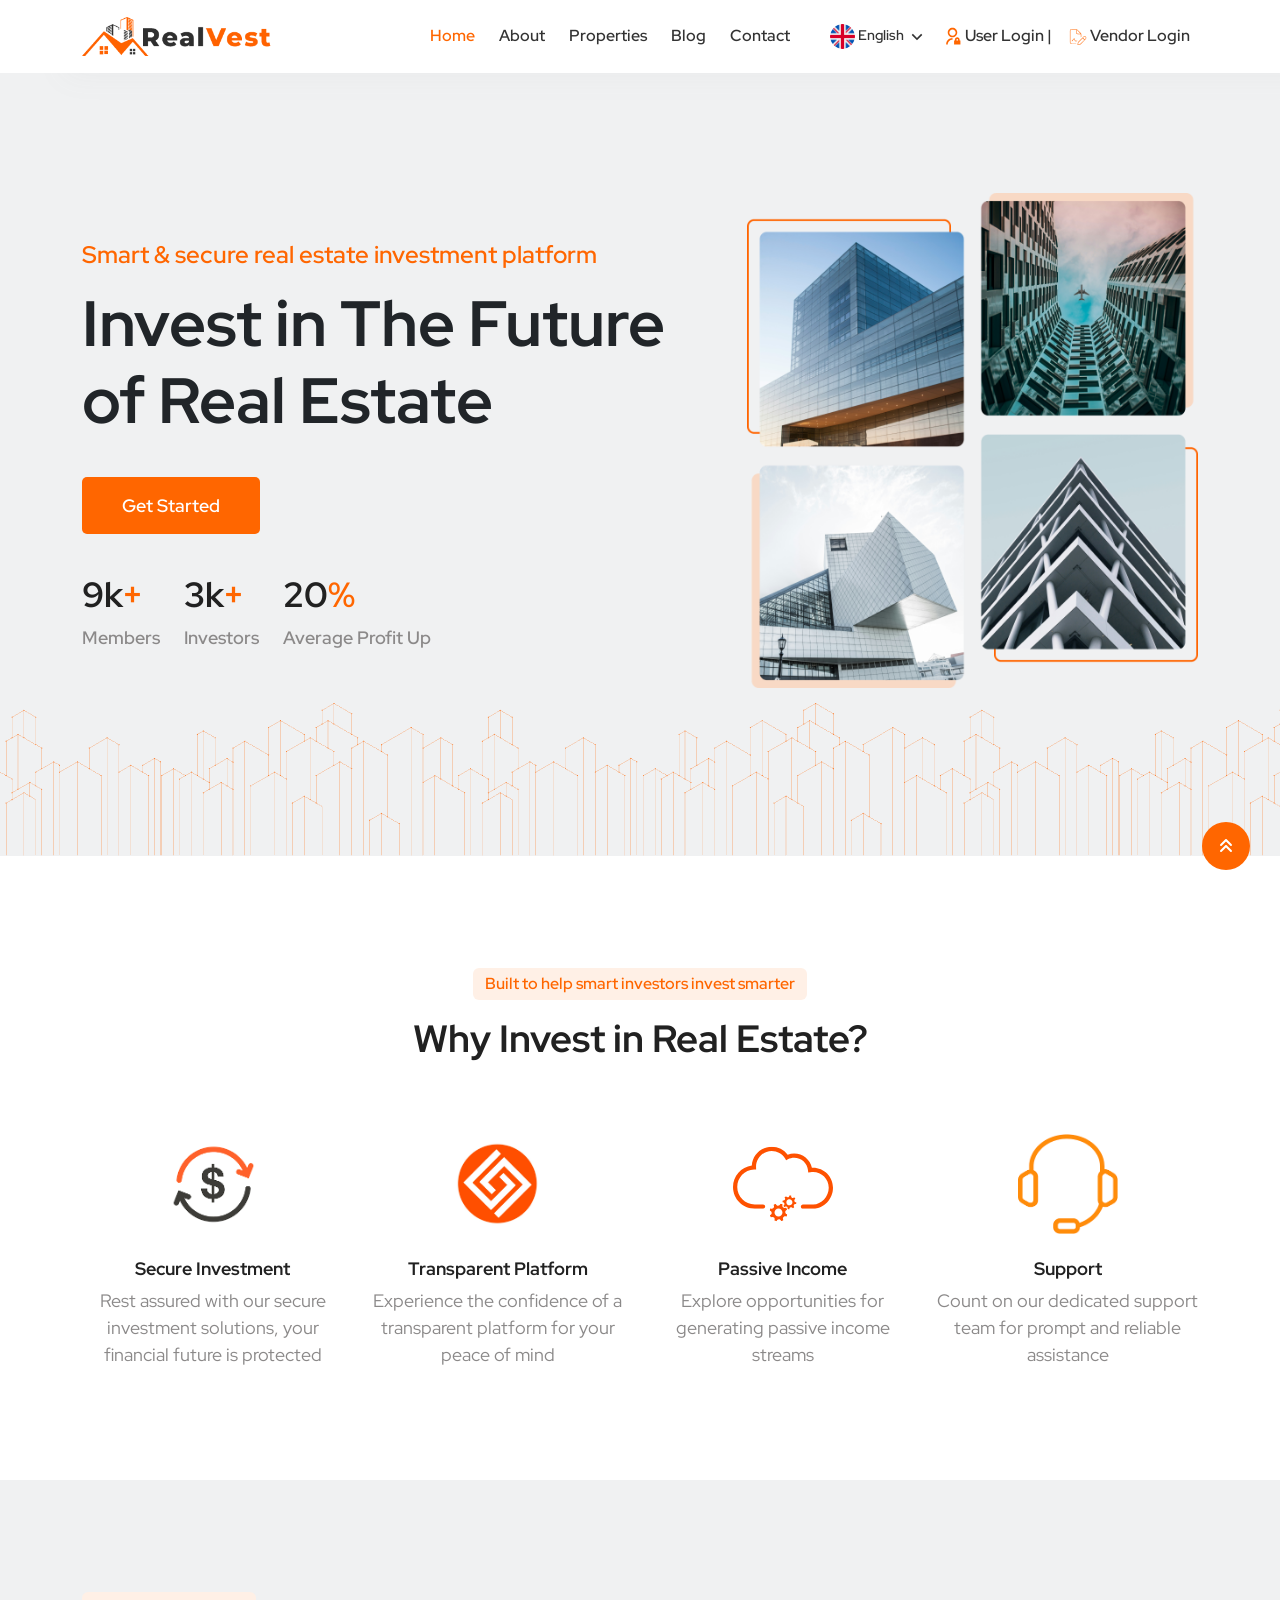
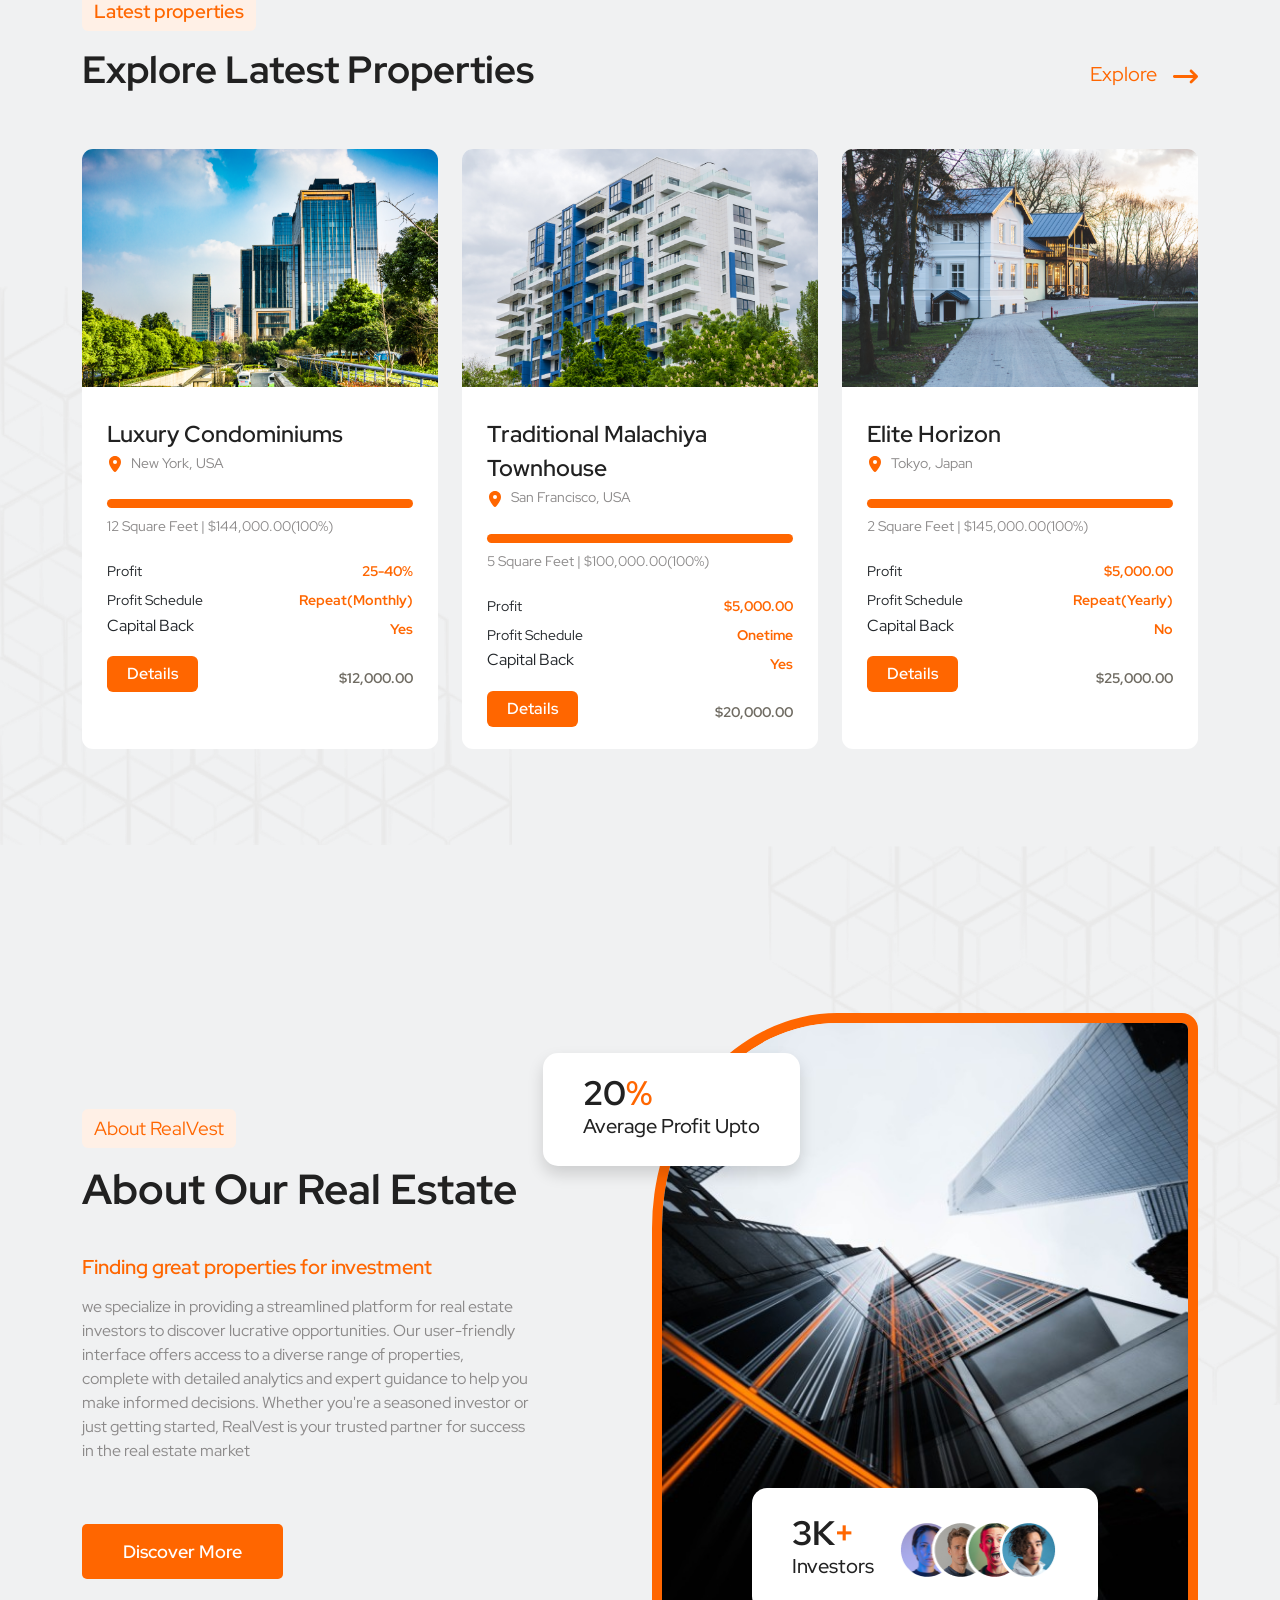
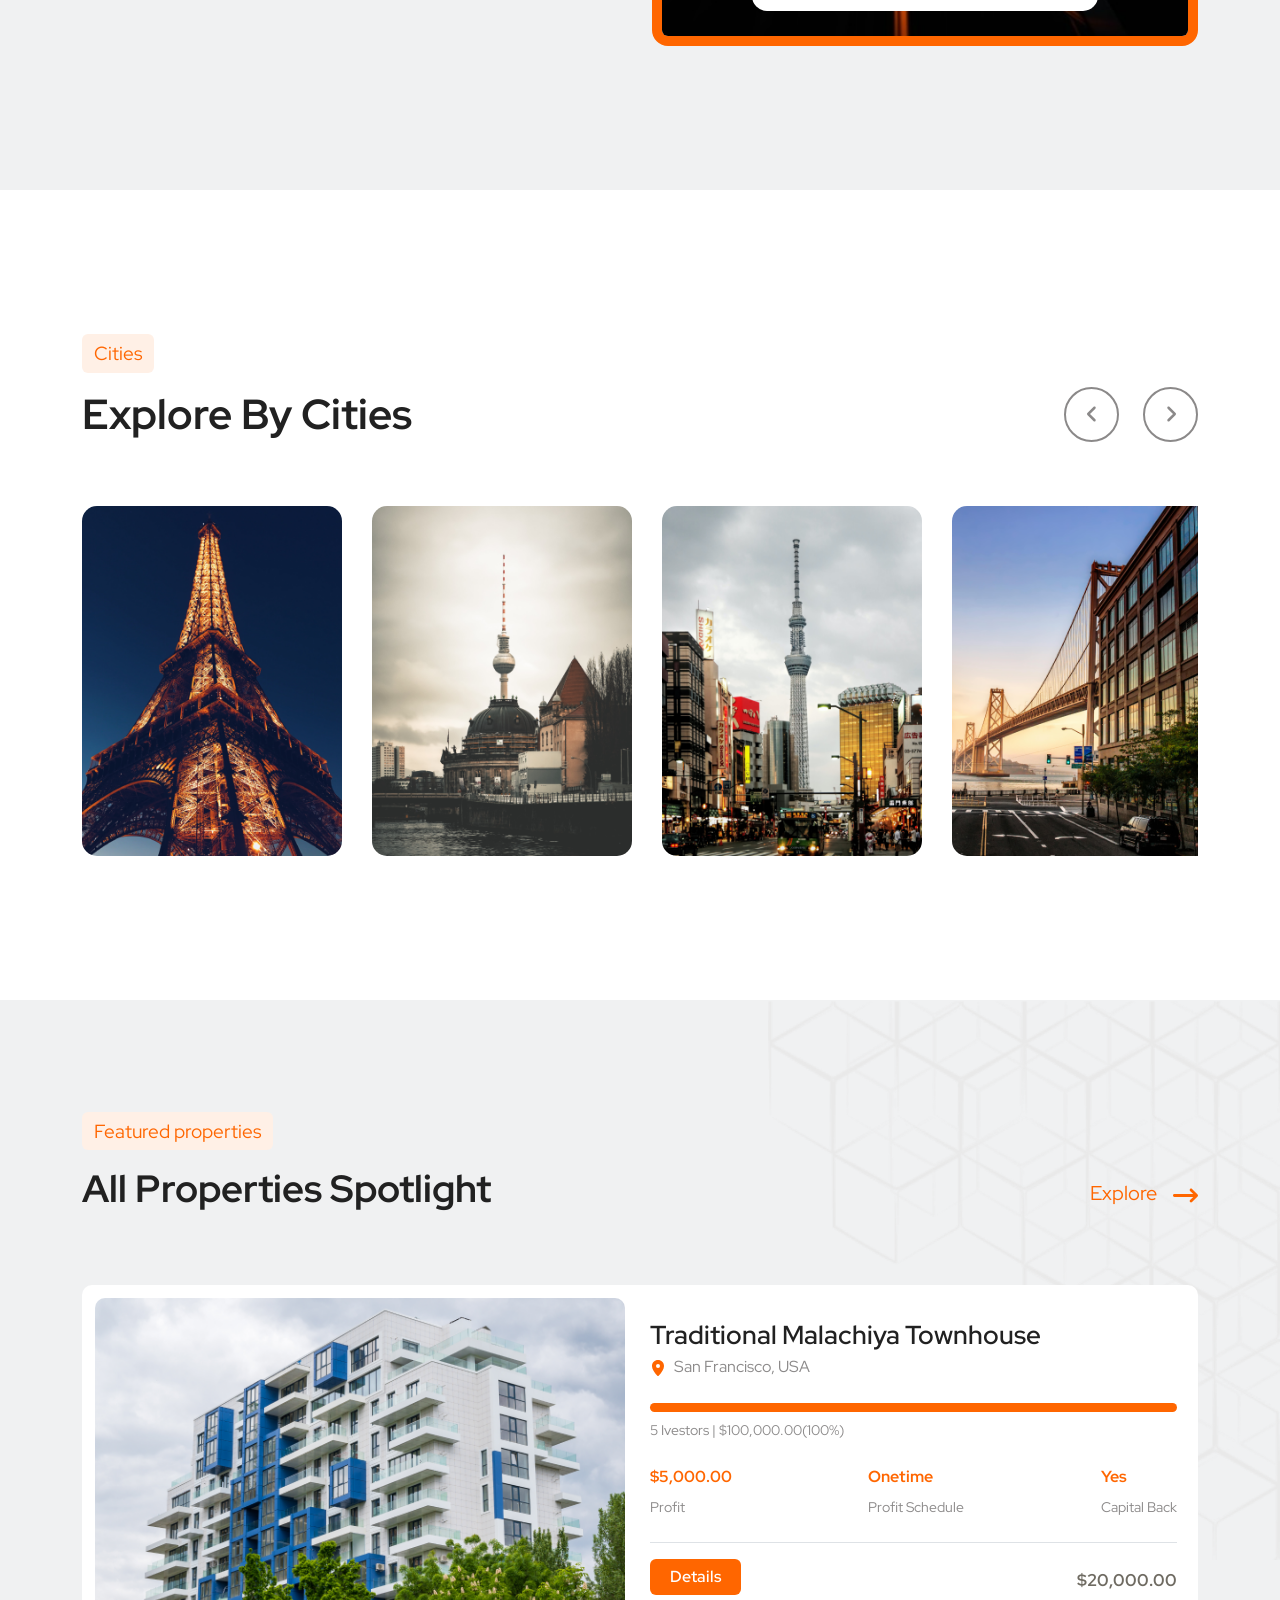
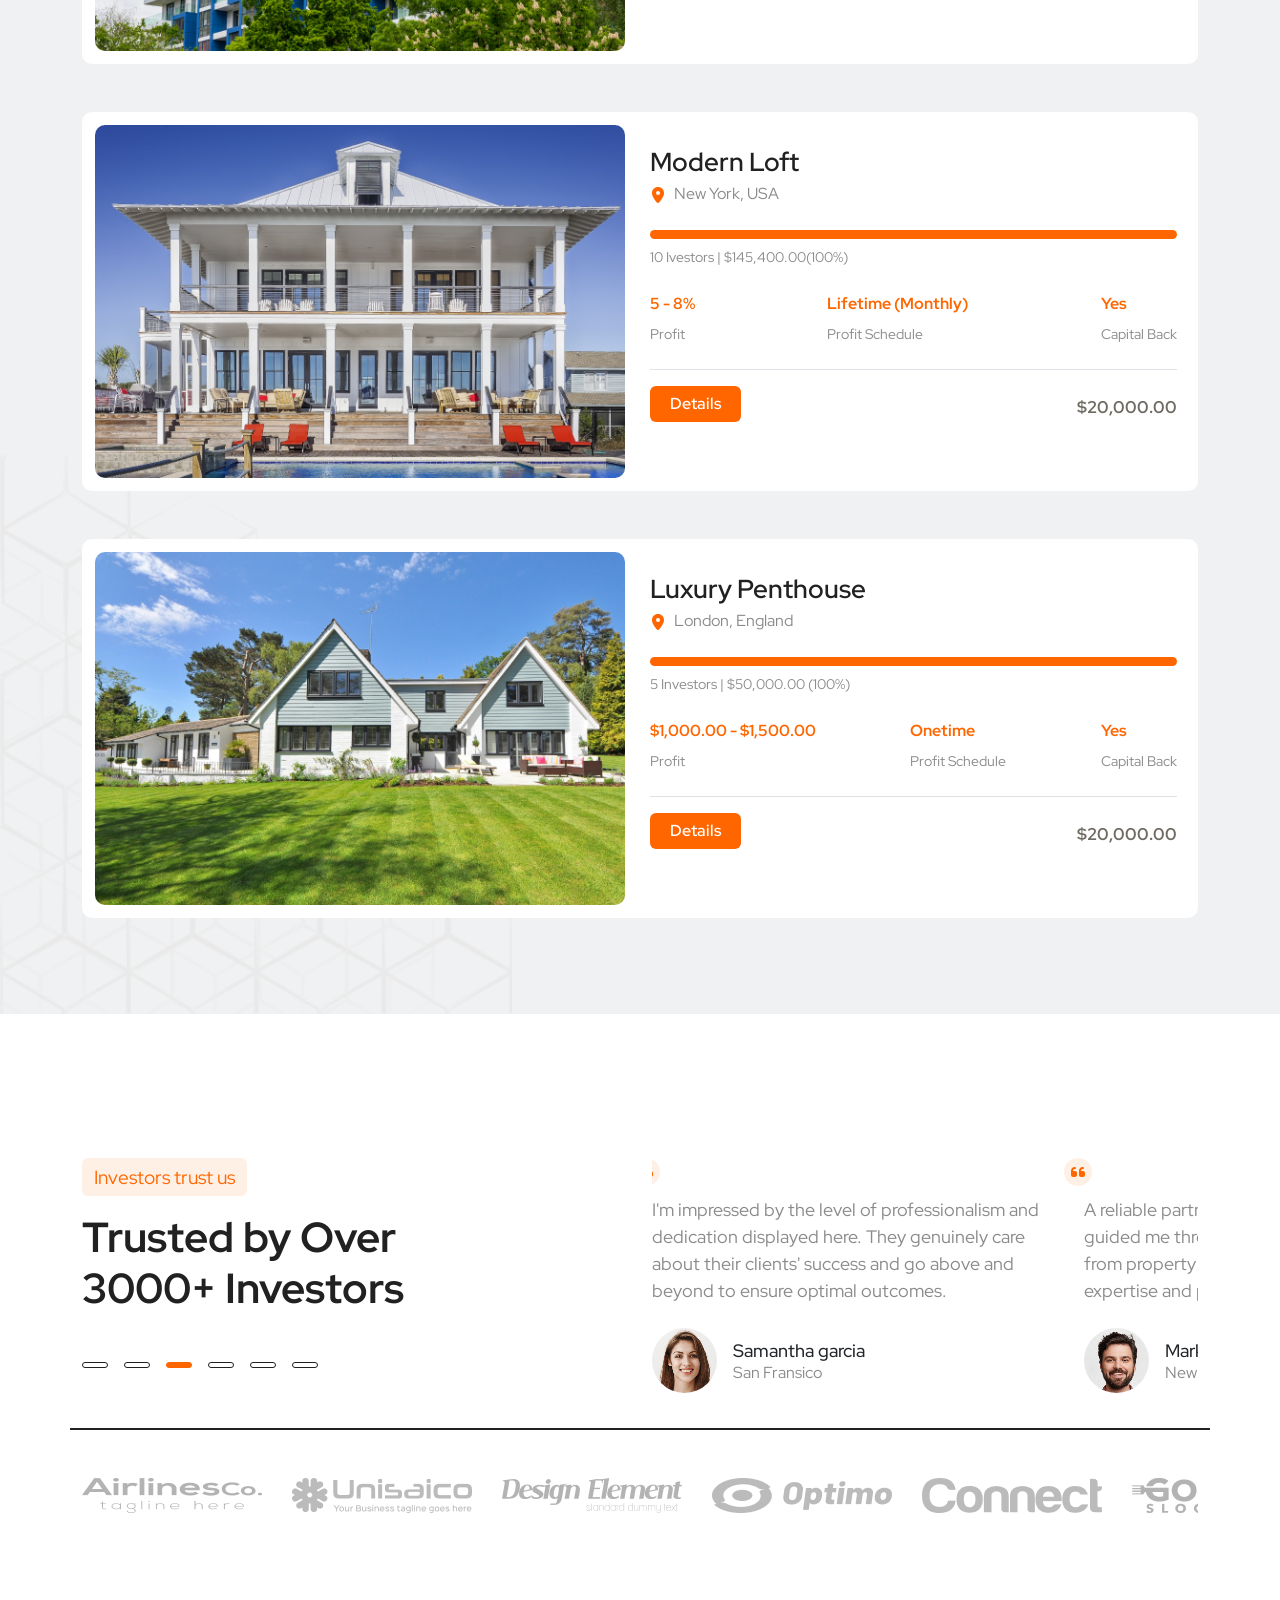
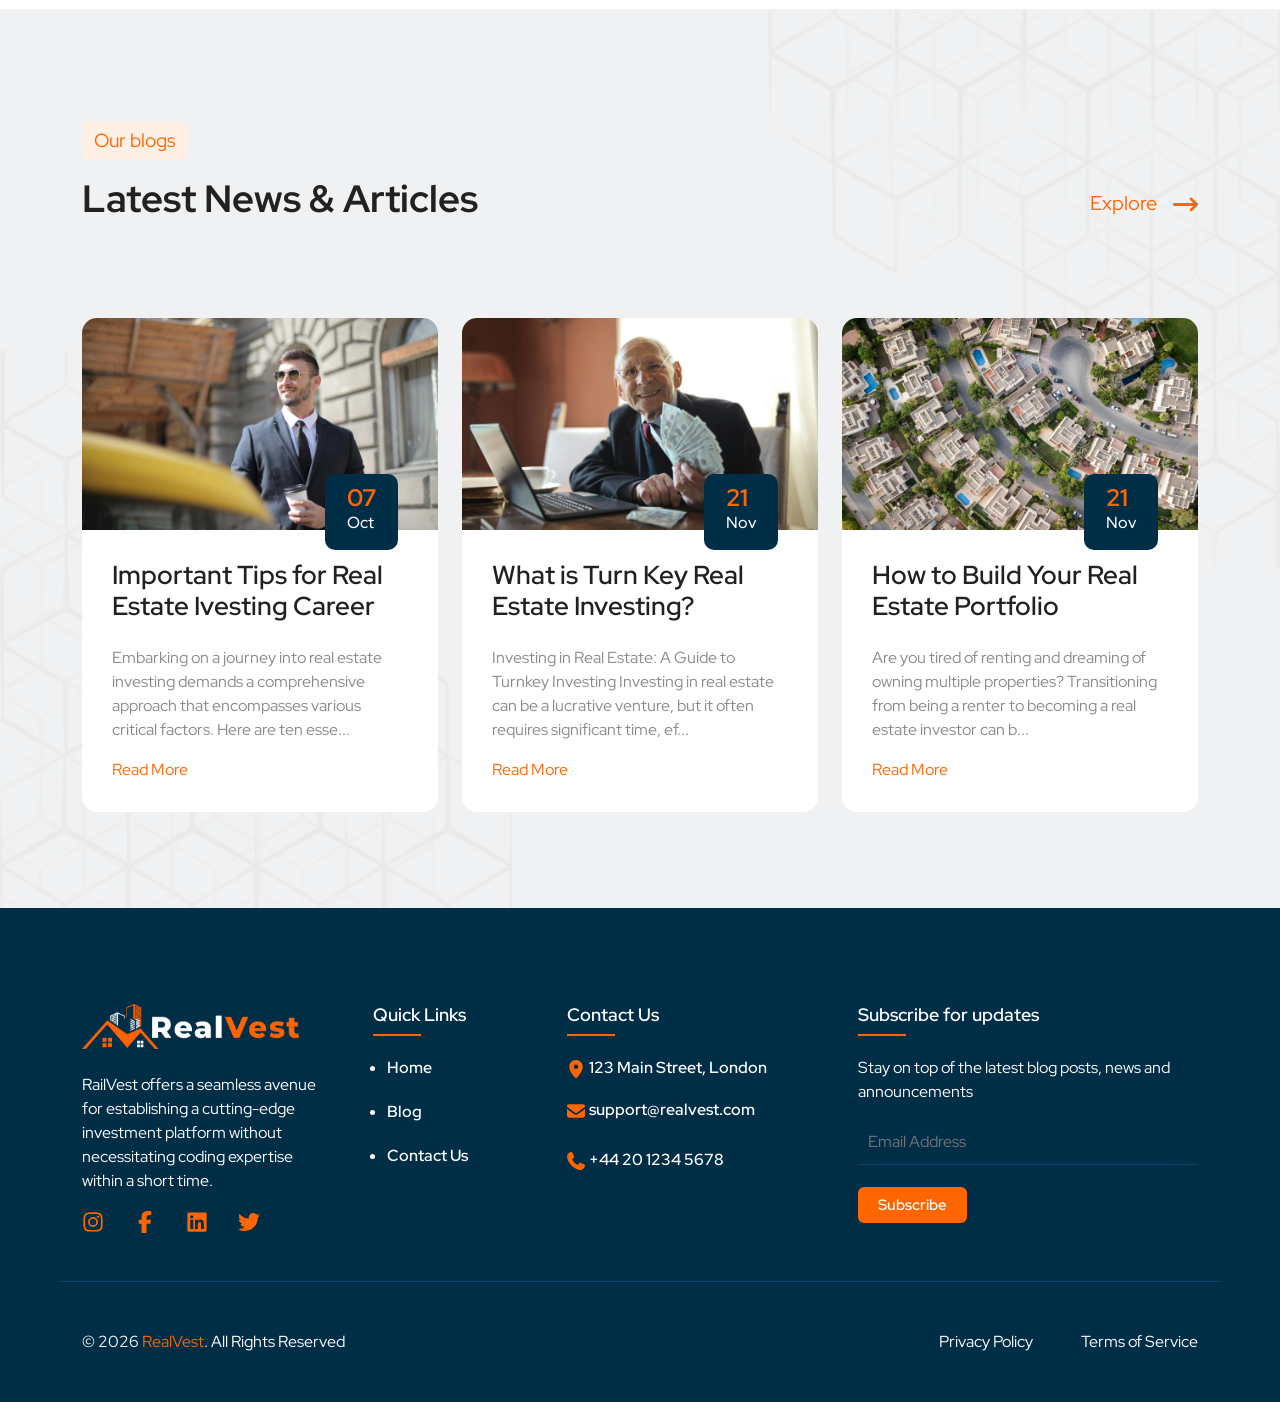
<file: index.html>
<!DOCTYPE html>
<html lang="en">

<head>
    <meta charset="UTF-8">
    <meta name="viewport" content="width=device-width, initial-scale=1.0">

    <!-- BOOTSTRAP CDN -->
    <link href="https://cdn.jsdelivr.net/npm/bootstrap@5.3.8/dist/css/bootstrap.min.css" rel="stylesheet"
        integrity="sha384-sRIl4kxILFvY47J16cr9ZwB07vP4J8+LH7qKQnuqkuIAvNWLzeN8tE5YBujZqJLB" crossorigin="anonymous">

    <!-- CSS -->
    <!-- styles -->
    <link rel="stylesheet" href="CSS/style.css">

    <!-- layout -->
    <link rel="stylesheet" href="CSS/layout.css">

    <!-- main -->
    <link rel="stylesheet" href="CSS/main.css">

    <title>RealVest - Home</title>
</head>

<body>
    <!-- HEADER -->
    <nav class="navbar navbar-expand-lg sticky-top bg-white p-3">
        <div class="container">
            <a href="index.html" class="nav-brand">
                <img src="images/logo.png" alt="" style="width:190px ; height: 39px;">
            </a>
            <button class="navbar-toggler shadow-none border-0" type="button" data-bs-toggle="collapse"
                data-bs-target="#navbarNav">
                <span class="navbar-toggler-icon"></span>
            </button>

            <div class="collapse navbar-collapse" id="navbarNav">
                <ul class="navbar-nav ms-auto">
                    <li class="nav-item"><a href="index.html" class="nav-link active ps-3">Home</a></li>
                    <li class="nav-item"><a href="./pages/about.html" class="nav-link ps-3">About</a></li>
                    <li class="nav-item"><a href="./pages/properties.html" class="nav-link ps-3">Properties</a></li>
                    <li class="nav-item"><a href="./pages/blog.html" class="nav-link ps-3">Blog</a></li>
                    <li class="nav-item"><a href="./pages/contact.html" class="nav-link ps-3 me-4">Contact</a></li>

                    <li class="nav-item d-flex align-items-center justify-content-between border-0"><span
                            class="nav-link dropdown" style="cursor: pointer;">
                            <span><img src="images/english.png" alt=""></span>
                            English
                            <span class="dropdown-btn  shadow-none border-0 mt-5" data-bs-toggle="collapse"
                                data-bs-target="#dropdown">
                                <svg xmlns="http://www.w3.org/2000/svg" viewBox="0 0 24 24" fill="currentColor">
                                    <path
                                        d="M11.9999 13.1714L16.9497 8.22168L18.3639 9.63589L11.9999 15.9999L5.63599 9.63589L7.0502 8.22168L11.9999 13.1714Z">
                                    </path>
                                </svg>
                            </span>

                            <span class="dropdown-menu shadow-md" id="dropdown">
                                <div class="country">
                                    <span class="flag"><img src="images/bangladesh.png" alt=""></span>
                                    <span class="h6 languages">Bangla</span>
                                </div>
                                <div class="country">
                                    <span class="flag"><img src="images/spain.png" alt=""></span>
                                    <span class="h6 languages">Spanish</span>
                                </div>
                                <div class="country">
                                    <span class="flag"><img src="images/hindi.png" alt=""></span>
                                    <span class="h6 languages">Hindi</span>
                                </div>
                            </span>
                        </span>

                        <a href="./pages/user-login.html" class="btn d-lg-none d-md-block rounded fw-semibold"
                            style="padding: 8px 20px; background: var(--orange-color); color: #fff;">Login</a>
                    </li>

                    <li class="nav-item d-none d-lg-block"><a href="./pages/user-login.html" class="nav-link"><span>
                                <svg xmlns="http://www.w3.org/2000/svg" viewBox="0 0 24 24" fill="currentColor"
                                    style="width: 19px; height: 19px; color: var(--orange-color);">
                                    <path
                                        d="M12 14V16C8.68629 16 6 18.6863 6 22H4C4 17.5817 7.58172 14 12 14ZM12 13C8.685 13 6 10.315 6 7C6 3.685 8.685 1 12 1C15.315 1 18 3.685 18 7C18 10.315 15.315 13 12 13ZM12 11C14.21 11 16 9.21 16 7C16 4.79 14.21 3 12 3C9.79 3 8 4.79 8 7C8 9.21 9.79 11 12 11ZM21 17H22V22H14V17H15V16C15 14.3431 16.3431 13 18 13C19.6569 13 21 14.3431 21 16V17ZM19 17V16C19 15.4477 18.5523 15 18 15C17.4477 15 17 15.4477 17 16V17H19Z">
                                    </path>
                                </svg>
                            </span>User Login |</a>
                    </li>

                    <li class="nav-item d-none d-lg-block"><a href="./pages/vendor-login.html" class="nav-link"><span>
                                <svg xmlns="http://www.w3.org/2000/svg" viewBox="0 0 640 512" fill="currentcolor"
                                    style="width: 19px; height: 19px; color: var(--orange-color);">
                                    <path
                                        d="M261.5 16L128 16c-26.5 0-48 21.5-48 48l0 384c0 26.5 21.5 48 48 48l149.1 0-3.2 16-145.9 0c-35.3 0-64-28.7-64-64L64 64C64 28.7 92.7 0 128 0L261.5 0c17 0 33.3 6.7 45.3 18.7L429.3 141.3c12 12 18.7 28.3 18.7 45.3l0 81.2-16 16 0-97.2c0-3.6-.4-7.1-1.2-10.5L328 176c-30.9 0-56-25.1-56-56l0-102.8c-3.4-.8-6.9-1.2-10.5-1.2zm54 384.2c-4.9 4.9-9.3 10.2-13.1 15.8L240 416c-3.5 0-6.6-2.3-7.7-5.7l-21.2-70.7c-.6-2.1-2.6-3.6-4.9-3.6-1.5 0-3 .7-4 1.9L142.3 413c-2.8 3.4-7.8 4-11.2 1.2s-4-7.8-1.2-11.2l60.1-75.1c4-5 10-7.9 16.4-7.9 9.3 0 17.5 6.1 20.2 15l19.5 65 69.7 0-.2 .2zM418 152.6L295.5 30.1c-2.3-2.3-4.8-4.3-7.4-6.1l0 96c0 22.1 17.9 40 40 40l96 0c-1.8-2.7-3.8-5.1-6.1-7.4zM336.4 527.5L393.9 516c9.3-1.9 17.8-6.4 24.5-13.1L551 370.3 493.6 312.9 361 445.5c-6.7 6.7-11.3 15.2-13.1 24.5l-11.5 57.5zM588.7 332.6c15.8-15.8 15.8-41.5 0-57.4s-41.5-15.8-57.4 0l-26.4 26.4 57.4 57.4 26.4-26.4zM320.3 526.5l11.9-59.6c2.5-12.4 8.6-23.8 17.5-32.7L520 263.9c22.1-22.1 57.9-22.1 80 0s22.1 57.9 0 80L429.7 514.2c-8.9 8.9-20.3 15-32.7 17.5l-59.6 11.9c-.9 .2-1.9 .3-2.9 .3-8 0-14.6-6.5-14.6-14.6 0-1 .1-1.9 .3-2.9z" />
                                </svg>
                                </svg>
                            </span>Vendor Login</a>
                    </li>
                </ul>
            </div>
        </div>
    </nav>
    <!-- END -->

    <!-- BACK-TO-TOP -->
    <a href="#" class="back-to-top">
        <svg xmlns="http://www.w3.org/2000/svg" viewBox="0 0 384 512" fill="currentcolor">
            <path fill="rgb(255, 255, 255)"
                d="M214.6 41.4c-12.5-12.5-32.8-12.5-45.3 0l-160 160c-12.5 12.5-12.5 32.8 0 45.3s32.8 12.5 45.3 0L192 109.3 329.4 246.6c12.5 12.5 32.8 12.5 45.3 0s12.5-32.8 0-45.3l-160-160zm160 352l-160-160c-12.5-12.5-32.8-12.5-45.3 0l-160 160c-12.5 12.5-12.5 32.8 0 45.3s32.8 12.5 45.3 0L192 301.3 329.4 438.6c12.5 12.5 32.8 12.5 45.3 0s12.5-32.8 0-45.3z" />
        </svg>
    </a>
    <!-- END -->

    <main>
        <!-- HERO-BG -->
        <section class="hero-background bg-secondary  bg-opacity-10 py-5 pattern-3">
            <div class="container py-5">
                <div class="row my-4">
                    <div class="col-lg-7 mt-5 pb-3">
                        <h5 class="hero-label pb-2">Smart & secure real estate investment platform</h5>

                        <h1>Invest in The Future of Real Estate</h1>

                        <span><a href="#" class=" hero-btn">Get Started</a></span>

                        <div class="hero-stats gap-4 flex-column flex-sm-row align-items-start">
                            <div class="d-flex gap-4">
                                <span>
                                    <h4>9k<span>+</span></h4>
                                    <p>Members</p>
                                </span>
                                <span>
                                    <h4>3k<span>+</span></h4>
                                    <p>Investors</p>
                                </span>
                            </div>
                            <span>
                                <h4>20<span>%</span></h4>
                                <p>Average Profit Up</p>
                            </span>
                        </div>
                    </div>
                    <div class="col-lg-5 mb-5">
                        <div class="hero-image d-none d-lg-block">
                            <img src="images/hero-img.png" alt="" class="img-fluid">
                        </div>
                    </div>
                </div>
            </div>
        </section>
        <!-- END -->

        <!-- SECTION-INVEST -->
        <section class="section-invest py-5">
            <div class="container py-5">
                <div class="heading text-center pt-3 fw-semibold">
                    <span class="label rounded d-inline-block mb-3"
                        style="padding: 4px 12px; font-size: clamp(0.8em, 3vw, 1rem); color: var(--orange-color); background: #fff0e6;">
                        Built to help smart investors invest smarter
                    </span>
                    <h1 class="title fw-bold" style="font-size: clamp(1.8em, 3vw, 4rem); color: var(--black);">Why
                        Invest in
                        Real Estate?</h1>
                </div>
                <div class="row mt-5 g-4">

                    <div class="col-lg-3 col-md-6">
                        <div class="invest-card d-flex align-items-center flex-column">
                            <span class="support-icon pb-4">
                                <img src="images/images.png" alt="" style="width: 100px; height: 100px;">
                            </span>

                            <h4>Secure Investment</h4>
                            <p>Rest assured with our secure investment solutions, your financial future is protected</p>
                        </div>
                    </div>

                    <div class="col-lg-3 col-md-6">
                        <div class="invest-card d-flex align-items-center flex-column">
                            <span class="support-icon pb-4">
                                <img src="images/channels4_profile.jpg" alt="" style="width: 100px; height: 100px;">
                            </span>

                            <h4>Transparent Platform</h4>
                            <p>Experience the confidence of a transparent platform for your peace of mind</p>
                        </div>
                    </div>

                    <div class="col-lg-3 col-md-6">
                        <div class="invest-card d-flex align-items-center flex-column">
                            <span class="support-icon pb-4">
                                <img src="images/Migrate et modernize.svg" alt=""
                                    style="width: 100px; height: 100px;">
                            </span>

                            <h4>Passive Income</h4>
                            <p>Explore opportunities for generating passive income streams</p>
                        </div>
                    </div>

                    <div class="col-lg-3 col-md-6">
                        <div class="invest-card d-flex align-items-center flex-column">
                            <span class="support-icon pb-4">
                                <img src="images/headphone.png" alt="" style="width: 100px; height: 100px;">
                            </span>

                            <h4>Support</h4>
                            <p>Count on our dedicated support team for prompt and reliable assistance</p>
                        </div>
                    </div>
                </div>
            </div>
        </section>
        <!-- END -->

        <!-- EXPLORE-SECTION -->
        <section class="explore-section bg-secondary  bg-opacity-10  py-5 pattern-2">
            <div class="container py-5">
                <div class="heading  pt-3 fw-semibold">
                    <span class="label rounded d-inline-block mb-3"
                        style="padding: 5px 12px; font-size: clamp(1em, 3vw, 1.2rem); color: var(--orange-color); background: #fff0e6;">
                        Latest properties
                    </span>
                    <div class="d-flex justify-content-between">
                        <h1 class="title fw-bold" style="font-size: clamp(1.8em, 3vw, 4rem); color: var(--black);">
                            Explore
                            Latest Properties
                        </h1>
                        <a href="#" class="explore-icon d-flex align-items-center gap-3 fs-5"> Explore <span><svg
                                    xmlns="http://www.w3.org/2000/svg" viewBox="0 0 576 512" fill="currentcolor">
                                    <path
                                        d="M566.6 278.6c12.5-12.5 12.5-32.8 0-45.3l-128-128c-12.5-12.5-32.8-12.5-45.3 0s-12.5 32.8 0 45.3L466.7 224 32 224c-17.7 0-32 14.3-32 32s14.3 32 32 32l434.7 0-73.4 73.4c-12.5 12.5-12.5 32.8 0 45.3s32.8 12.5 45.3 0l128-128z" />
                                </svg></span></a>
                    </div>
                </div>
                <div class="row g-4 pt-5 justify-content-center">
                    <div class="col-lg-4 col-md-6 col-sm-12">
                        <div class="card explore-card">
                            <a href="#" class="explore-img">
                                <img src="images/65f96cf6e355d1710845174.png" alt="" class="img-fluid">
                            </a>
                            <div class="contents">
                                <a href="#" class="card-label">Luxury Condominiums</a>

                                <div class="d-flex align-items-center gap-2 pb-4">
                                    <span class="location-icon">
                                        <svg xmlns="http://www.w3.org/2000/svg" viewBox="0 0 384 512"
                                            fill="currentcolor"
                                            style="width: 16px; height: 16px; color: var(--orange-color);">
                                            <path
                                                d="M0 188.6C0 84.4 86 0 192 0S384 84.4 384 188.6c0 119.3-120.2 262.3-170.4 316.8-11.8 12.8-31.5 12.8-43.3 0-50.2-54.5-170.4-197.5-170.4-316.8zM192 256a64 64 0 1 0 0-128 64 64 0 1 0 0 128z" />
                                        </svg>
                                    </span>
                                    <span style="font-size: 14px; color: var(--text-color);">
                                        New York, USA
                                    </span>
                                </div>

                                <span class="progress-fill"></span>
                                <p>12 Square Feet | $144,000.00(100%)</p>

                                <div class="d-flex justify-content-between align-items-center">
                                    <span class="profit">
                                        Profit
                                    </span>

                                    <span class="percentage">25-40%</span>

                                </div>

                                <div class="d-flex justify-content-between align-items-center">
                                    <span class="profit">
                                        Profit Schedule
                                    </span>
                                    <span class="percentage">Repeat(Monthly)</span>
                                </div>

                                <div class="d-flex justify-content-between align-items-center">
                                    <span>
                                        Capital Back
                                    </span>
                                    <span class="percentage">Yes</span>

                                </div>
                                <div class="d-flex justify-content-between align-items-center">
                                    <span>
                                        <a href="#" class="d-block my-3 text-white rounded fw-semibold"
                                            style="background-color: var(--orange-color);padding: 6px 20px;">Details</a>
                                    </span>
                                    <span class="amount">$12,000.00</span>
                                </div>
                            </div>
                        </div>
                    </div>
                    <div class="col-lg-4 col-md-6 col-sm-12">
                        <div class="card explore-card">
                            <a href="#" class="explore-img">
                                <img src="images/65f6d376973821710674806.png" alt="" class="img-fluid">
                            </a>
                            <div class="contents">
                                <a href="#" class="card-label">Traditional Malachiya Townhouse</a>

                                <div class="d-flex align-items-center gap-2 pb-4">
                                    <span class="location-icon">
                                        <svg xmlns="http://www.w3.org/2000/svg" viewBox="0 0 384 512"
                                            fill="currentcolor"
                                            style="width: 16px; height: 16px; color: var(--orange-color);">
                                            <path
                                                d="M0 188.6C0 84.4 86 0 192 0S384 84.4 384 188.6c0 119.3-120.2 262.3-170.4 316.8-11.8 12.8-31.5 12.8-43.3 0-50.2-54.5-170.4-197.5-170.4-316.8zM192 256a64 64 0 1 0 0-128 64 64 0 1 0 0 128z" />
                                        </svg>
                                    </span>
                                    <span style="font-size: 14px; color: var(--text-color);">
                                        San Francisco, USA
                                    </span>
                                </div>

                                <span class="progress-fill"></span>
                                <p>5 Square Feet | $100,000.00(100%)</p>


                                <div class="d-flex justify-content-between align-items-center">
                                    <span class="profit">
                                        Profit
                                    </span>

                                    <span class="percentage">$5,000.00</span>

                                </div>

                                <div class="d-flex justify-content-between align-items-center">
                                    <span class="profit">
                                        Profit Schedule
                                    </span>
                                    <span class="percentage">Onetime</span>
                                </div>

                                <div class="d-flex justify-content-between align-items-center">
                                    <span>
                                        Capital Back
                                    </span>
                                    <span class="percentage">Yes</span>

                                </div>
                                <div class="d-flex justify-content-between align-items-center">
                                    <span>
                                        <a href="#" class="d-block my-3 text-white rounded fw-semibold"
                                            style="background-color: var(--orange-color);padding: 6px 20px;">Details</a>
                                    </span>
                                    <span class="amount">$20,000.00</span>
                                </div>
                            </div>
                        </div>

                    </div>
                    <div class="col-lg-4 col-md-6 col-sm-12">
                        <div class="card explore-card">
                            <a href="#" class="explore-img">
                                <img src="images/65f5601bc697a1710579739.png" alt="" class="img-fluid">
                            </a>
                            <div class="contents">
                                <a href="#" class="card-label">Elite Horizon</a>

                                <div class="d-flex align-items-center gap-2 pb-4">
                                    <span class="location-icon">
                                        <svg xmlns="http://www.w3.org/2000/svg" viewBox="0 0 384 512"
                                            fill="currentcolor"
                                            style="width: 16px; height: 16px; color: var(--orange-color);">
                                            <path
                                                d="M0 188.6C0 84.4 86 0 192 0S384 84.4 384 188.6c0 119.3-120.2 262.3-170.4 316.8-11.8 12.8-31.5 12.8-43.3 0-50.2-54.5-170.4-197.5-170.4-316.8zM192 256a64 64 0 1 0 0-128 64 64 0 1 0 0 128z" />
                                        </svg>
                                    </span>
                                    <span style="font-size: 14px; color: var(--text-color);">
                                        Tokyo, Japan
                                    </span>
                                </div>

                                <span class="progress-fill"></span>
                                <p>2 Square Feet | $145,000.00(100%)</p>

                                <div class="d-flex justify-content-between align-items-center">
                                    <span class="profit">
                                        Profit
                                    </span>

                                    <span class="percentage">$5,000.00</span>

                                </div>

                                <div class="d-flex justify-content-between align-items-center">
                                    <span class="profit">
                                        Profit Schedule
                                    </span>
                                    <span class="percentage">Repeat(Yearly)</span>
                                </div>

                                <div class="d-flex justify-content-between align-items-center">
                                    <span>
                                        Capital Back
                                    </span>
                                    <span class="percentage">No</span>

                                </div>
                                <div class="d-flex justify-content-between align-items-center">
                                    <span>
                                        <a href="#" class="d-block my-3 text-white rounded fw-semibold"
                                            style="background-color: var(--orange-color);padding: 6px 20px;">Details</a>
                                    </span>
                                    <span class="amount">$25,000.00</span>
                                </div>
                            </div>
                        </div>
                    </div>
                </div>
        </section>
        <!-- END -->

        <!-- ABOUT-SECTION -->
        <section class="about-section bg-secondary  bg-opacity-10 py-5">
            <div class="container py-5">
                <div class="row g-4 my-5">
                    <div class="col-md-6 ">
                        <div style="max-width: 450px;">
                            <div class="heading  mt-lg-5 ">
                                <span class="label rounded d-inline-block mt-5"
                                    style="padding: 5px 12px; font-size: clamp(1em, 3vw, 1.2rem); color: var(--orange-color); background: #fff0e6;">
                                    About RealVest
                                </span>
                                <h1 class="title fw-bold my-3"
                                    style="font-size: clamp(1.8em, 3.3vw, 4rem); color: var(--black);">About Our Real
                                    Estate
                                </h1>
                            </div>

                            <h5 class="about-label pt-4">Finding great properties for investment</h5>

                            <p class="pt-2">we specialize in providing a streamlined platform for real estate investors
                                to
                                discover lucrative opportunities. Our
                                user-friendly interface offers access to a diverse range of properties, complete with
                                detailed analytics and expert
                                guidance to help you make informed decisions. Whether you're a seasoned investor or just
                                getting started, RealVest
                                is
                                your trusted partner for success in the real estate market</p>

                            <span><a href="#" class="btn discover-btn">Discover More</a></span>
                        </div>
                    </div>
                    <div class="col-md-6 pt-lg-0 pt-md-5">
                        <div class="about-img d-none d-lg-block">
                            <div class="img d-none d-lg-block">
                                <img class="thumb" src="images/65c46856b5a681707370582.jpg" alt="">
                            </div>
                            <div class="mini-card shadow">
                                <h3>20<span>%</span></h3>
                                <h5>Average Profit Upto</h5>
                            </div>
                            <div class="mini-card-bottom d-flex align-items-center gap-4 ">
                                <span>
                                    <h3>3K<span>+</span></h3>
                                    <h5>Investors</h5>
                                </span>
                                <span>
                                    <img src="images/65c4685716ce41707370583.png" alt="" class="img-fluid">
                                </span>
                            </div>
                        </div>

                        <div class="about-img-hidden d-block d-lg-none mt-lg-0 mt-5">
                            <div class="img-hidden">
                                <img class="thumb" src="images/65c46856b5a681707370582.jpg" alt="">
                            </div>
                            <div class="">
                                <div class="mini-card-hidden shadow">
                                    <h3>20<span>%</span></h3>
                                    <h5>Average Profit Upto</h5>
                                </div>
                            </div>
                            <div class="">
                                <div class="small-card d-flex align-items-center gap-4">
                                    <span>
                                        <h3>3K<span>+</span></h3>
                                        <h5>Investors</h5>
                                    </span>
                                    <span>
                                        <img src="images/65c4685716ce41707370583.png" alt="" class="img-fluid">
                                    </span>
                                </div>
                            </div>
                        </div>
                    </div>
                </div>
            </div>
        </section>
        <!-- END -->

        <!-- CITIES-SECTION -->
        <section class="cities-section py-5">
            <div class="container py-5">
                <div class="heading">
                    <span class="label rounded d-inline-block mt-5"
                        style="padding: 5px 12px; font-size: clamp(1em, 3vw, 1.2rem); color: var(--orange-color); background: #fff0e6;">
                        Cities
                    </span>
                    <div class="d-flex  align-items-center justify-content-between">
                        <h1 class="title fw-bold my-3"
                            style="font-size: clamp(1.8em, 3.3vw, 4rem); color: var(--black);">
                            Explore By Cities
                        </h1>

                        <div class="scroll-icons d-flex gap-4">
                            <span class="icon">
                                <svg xmlns="http://www.w3.org/2000/svg" viewBox="0 0 256 512" fill="currentcolor">
                                    <path
                                        d="M9.4 233.4c-12.5 12.5-12.5 32.8 0 45.3l160 160c12.5 12.5 32.8 12.5 45.3 0s12.5-32.8 0-45.3L77.3 256 214.6 118.6c12.5-12.5 12.5-32.8 0-45.3s-32.8-12.5-45.3 0l-160 160z" />
                                </svg>
                            </span>
                            <span class="icon">
                                <svg xmlns="http://www.w3.org/2000/svg" viewBox="0 0 256 512" fill="currentcolor">
                                    <path
                                        d="M247.1 233.4c12.5 12.5 12.5 32.8 0 45.3l-160 160c-12.5 12.5-32.8 12.5-45.3 0s-12.5-32.8 0-45.3L179.2 256 41.9 118.6c-12.5-12.5-12.5-32.8 0-45.3s32.8-12.5 45.3 0l160 160z" />
                                </svg>
                            </span>
                        </div>
                    </div>
                </div>
                <div class="cities-row pb-5">
                    <div class="cities-col">
                        <a href="#" class="img-wrapper"
                            style="background: url('./images/65dd6475edc2e1709007989.png')center/cover;">

                            <div class="overlay">
                                <h1>Paris, France</h1>
                                <h4>4 Properties</h4>
                            </div>
                        </a>
                    </div>
                    <div class="cities-col">
                        <a href="#" class="img-wrapper"
                            style="background: url('./images/65dd64682c4ea1709007976.png')center/cover;">

                            <div class="overlay">
                                <h1>Berlin, Germany</h1>
                                <h4>2 Properties</h4>
                            </div>
                        </a>
                    </div>
                    <div class="cities-col">
                        <a href="#" class="img-wrapper"
                            style="background: url('./images/65dd645794bc81709007959.png')center/cover;">

                            <div class="overlay">
                                <h1>Tokyo, Japan</h1>
                                <h4>1 Properties</h4>
                            </div>
                        </a>
                    </div>
                    <div class="cities-col">
                        <a href="#" class="img-wrapper"
                            style="background: url('./images/65ebfce1b41bd1709964513.png')center/cover;">

                            <div class="overlay">
                                <h1>San Francisco, USA</h1>
                                <h4>1 Properties</h4>
                            </div>
                        </a>
                    </div>
                    <div class="cities-col">
                        <a href="#" class="img-wrapper"
                            style="background: url('./images/65ebff15c4cd41709965077.png')center/cover;">

                            <div class="overlay">
                                <h1>New York, USA</h1>
                                <h4>7 Properties</h4>
                            </div>
                        </a>
                    </div>
                    <div class="cities-col">
                        <a href="#" class="img-wrapper"
                            style="background: url('./images/65dd6482c72881709008002.png')center/cover;">

                            <div class="overlay">
                                <h1>London, England</h1>
                                <h4>4 Properties</h4>
                            </div>
                        </a>
                    </div>
                </div>
            </div>
        </section>
        <!-- END -->

        <!-- PROPERTIES-SECTION -->
        <section class="properties bg-secondary  bg-opacity-10 py-5">
            <div class="container py-5">
                <div class="heading  py-3 ">
                    <span class="label rounded d-inline-block mb-3"
                        style="padding: 5px 12px; font-size: clamp(1em, 3vw, 1.2rem); color: var(--orange-color); background: #fff0e6;">
                        Featured properties
                    </span>
                    <div class="d-flex justify-content-between">
                        <h1 class="title fw-bold" style="font-size: clamp(1.8em, 3vw, 4rem); color: var(--black);">All
                            Properties Spotlight
                        </h1>
                        <a href="#" class="explore-icon d-flex align-items-center gap-3 fs-5"> Explore
                            <span><svg xmlns="http://www.w3.org/2000/svg" viewBox="0 0 576 512" fill="currentcolor">
                                    <path
                                        d="M566.6 278.6c12.5-12.5 12.5-32.8 0-45.3l-128-128c-12.5-12.5-32.8-12.5-45.3 0s-12.5 32.8 0 45.3L466.7 224 32 224c-17.7 0-32 14.3-32 32s14.3 32 32 32l434.7 0-73.4 73.4c-12.5 12.5-12.5 32.8 0 45.3s32.8 12.5 45.3 0l128-128z" />
                                </svg>
                            </span></a>
                    </div>
                </div>

                <div class="card property-card mt-5 ">
                    <div class="row ">
                        <a href="#" class="property-img col-md-6 col-sm-12">
                            <img src="images/65f6d376973821710674806.png" alt="property-image" class="img-fluid"
                                style="height: 100%;">
                        </a>


                        <div class="contents col-md-6 col-sm-12">
                            <a href="#" class="card-label">Traditional Malachiya Townhouse</a>

                            <div class="d-flex align-items-center gap-2 pb-4">
                                <span class="location-icon">
                                    <svg xmlns="http://www.w3.org/2000/svg" viewBox="0 0 384 512" fill="currentcolor"
                                        style="width: 16px; height: 16px; color: var(--orange-color);">
                                        <path
                                            d="M0 188.6C0 84.4 86 0 192 0S384 84.4 384 188.6c0 119.3-120.2 262.3-170.4 316.8-11.8 12.8-31.5 12.8-43.3 0-50.2-54.5-170.4-197.5-170.4-316.8zM192 256a64 64 0 1 0 0-128 64 64 0 1 0 0 128z" />
                                    </svg>
                                </span>
                                <span style="font-size: 16px; color: var(--text-color);">
                                    San Francisco, USA
                                </span>
                            </div>

                            <span class="progress-fill"></span>
                            <p>5 Ivestors | $100,000.00(100%)</p>

                            <div class="d-flex justify-content-between align-items-center border-bottom pb-4">
                                <div class="d-flex flex-column">

                                    <span class="percentage">$5,000.00</span>
                                    <span class="profit">
                                        Profit
                                    </span>

                                </div>

                                <div class="d-flex flex-column">
                                    <span class="percentage">Onetime</span>
                                    <span class="profit">
                                        Profit Schedule
                                    </span>
                                </div>

                                <div class="d-flex flex-column">
                                    <span class="percentage">Yes</span>
                                    <span class="profit">
                                        Capital Back
                                    </span>

                                </div>
                            </div>
                            <div class="d-flex justify-content-between align-items-center">
                                <span>
                                    <a href="#" class="d-block my-3 text-white rounded fw-semibold"
                                        style="background-color: var(--orange-color);padding: 6px 20px;">Details</a>
                                </span>
                                <span class="amount">$20,000.00</span>
                            </div>
                        </div>
                    </div>
                </div>

                <div class="card property-card mt-5 ">
                    <div class="row ">
                        <a href="#" class="property-img col-md-6 col-sm-12">
                            <img src="images/65f97966644131710848358.png" alt="property-image" class="img-fluid"
                                style="height: 100%;">
                        </a>


                        <div class="contents col-md-6 col-sm-12">
                            <a href="#" class="card-label">Modern Loft</a>

                            <div class="d-flex align-items-center gap-2 pb-4">
                                <span class="location-icon">
                                    <svg xmlns="http://www.w3.org/2000/svg" viewBox="0 0 384 512" fill="currentcolor"
                                        style="width: 16px; height: 16px; color: var(--orange-color);">
                                        <path
                                            d="M0 188.6C0 84.4 86 0 192 0S384 84.4 384 188.6c0 119.3-120.2 262.3-170.4 316.8-11.8 12.8-31.5 12.8-43.3 0-50.2-54.5-170.4-197.5-170.4-316.8zM192 256a64 64 0 1 0 0-128 64 64 0 1 0 0 128z" />
                                    </svg>
                                </span>
                                <span style="font-size: 16px; color: var(--text-color);">
                                    New York, USA
                                </span>
                            </div>

                            <span class="progress-fill"></span>
                            <p>10 Ivestors | $145,400.00(100%)</p>

                            <div class="d-flex justify-content-between align-items-center border-bottom pb-4">
                                <div class="d-flex flex-column">

                                    <span class="percentage">5 - 8%</span>
                                    <span class="profit">
                                        Profit
                                    </span>

                                </div>

                                <div class="d-flex flex-column">
                                    <span class="percentage">Lifetime (Monthly)</span>
                                    <span class="profit">
                                        Profit Schedule
                                    </span>
                                </div>

                                <div class="d-flex flex-column">
                                    <span class="percentage">Yes</span>
                                    <span class="profit">
                                        Capital Back
                                    </span>

                                </div>
                            </div>
                            <div class="d-flex justify-content-between align-items-center">
                                <span>
                                    <a href="#" class="d-block my-3 text-white rounded fw-semibold"
                                        style="background-color: var(--orange-color);padding: 6px 20px;">Details</a>
                                </span>
                                <span class="amount">$20,000.00</span>
                            </div>
                        </div>
                    </div>
                </div>

                <div class="card property-card mt-5 ">
                    <div class="row ">
                        <a href="#" class="property-img col-md-6 col-sm-12">
                            <img src="images/65f975240d2011710847268.png" alt="property-image" class="img-fluid"
                                style="height: 100%;">
                        </a>


                        <div class="contents col-md-6 col-sm-12">
                            <a href="#" class="card-label">Luxury Penthouse</a>

                            <div class="d-flex align-items-center gap-2 pb-4">
                                <span class="location-icon">
                                    <svg xmlns="http://www.w3.org/2000/svg" viewBox="0 0 384 512" fill="currentcolor"
                                        style="width: 16px; height: 16px; color: var(--orange-color);">
                                        <path
                                            d="M0 188.6C0 84.4 86 0 192 0S384 84.4 384 188.6c0 119.3-120.2 262.3-170.4 316.8-11.8 12.8-31.5 12.8-43.3 0-50.2-54.5-170.4-197.5-170.4-316.8zM192 256a64 64 0 1 0 0-128 64 64 0 1 0 0 128z" />
                                    </svg>
                                </span>
                                <span style="font-size: 16px; color: var(--text-color);">
                                    London, England
                                </span>
                            </div>

                            <span class="progress-fill"></span>
                            <p>5 Investors | $50,000.00 (100%)</p>

                            <div class="d-flex justify-content-between align-items-center border-bottom pb-4">
                                <div class="d-flex flex-column">

                                    <span class="percentage">$1,000.00 - $1,500.00</span>
                                    <span class="profit">
                                        Profit
                                    </span>

                                </div>

                                <div class="d-flex flex-column">
                                    <span class="percentage">Onetime</span>
                                    <span class="profit">
                                        Profit Schedule
                                    </span>
                                </div>

                                <div class="d-flex flex-column">
                                    <span class="percentage">Yes</span>
                                    <span class="profit">
                                        Capital Back
                                    </span>

                                </div>
                            </div>
                            <div class="d-flex justify-content-between align-items-center">
                                <span>
                                    <a href="#" class="d-block my-3 text-white rounded fw-semibold"
                                        style="background-color: var(--orange-color);padding: 6px 20px;">Details</a>
                                </span>
                                <span class="amount">$20,000.00</span>
                            </div>
                        </div>
                    </div>
                </div>
            </div>
        </section>
        <!-- END -->

        <!-- FEEDBACK-SECTION -->
        <section class="feedback-section py-5">
            <div class="container pb-5">
                <div class="row my-5" style="border-bottom: 2px solid var(--black);">
                    <div class="col-md-6">
                        <div class="header " style="max-width: 420px;">
                            <span class="label rounded d-inline-block mt-5"
                                style="padding: 5px 12px; font-size: clamp(1em, 3vw, 1.2rem); color: var(--orange-color); background: #fff0e6;">
                                Investors trust us
                            </span>
                            <h1 class="title fw-bold my-3"
                                style="font-size: clamp(1.8em, 3.3vw, 4rem); color: var(--black);">
                                Trusted by Over
                                3000+ Investors
                            </h1>
                        </div>
                        <div class="small-designs d-flex gap-3 mt-5">
                            <span></span>
                            <span></span>
                            <span class="active"></span>
                            <span></span>
                            <span></span>
                            <span></span>
                        </div>
                    </div>
                    <div class="col-md-6 mt-5">
                        <div class="feedback-row">

                            <div class="feedback-card">
                                <span class="bloquote">
                                    <svg xmlns="http://www.w3.org/2000/svg" viewBox="0 0 448 512" fill="currentcolor">
                                        <path
                                            d="M0 216C0 149.7 53.7 96 120 96l8 0c17.7 0 32 14.3 32 32s-14.3 32-32 32l-8 0c-30.9 0-56 25.1-56 56l0 8 64 0c35.3 0 64 28.7 64 64l0 64c0 35.3-28.7 64-64 64l-64 0c-35.3 0-64-28.7-64-64L0 216zm256 0c0-66.3 53.7-120 120-120l8 0c17.7 0 32 14.3 32 32s-14.3 32-32 32l-8 0c-30.9 0-56 25.1-56 56l0 8 64 0c35.3 0 64 28.7 64 64l0 64c0 35.3-28.7 64-64 64l-64 0c-35.3 0-64-28.7-64-64l0-136z" />
                                    </svg>
                                </span>
                                <p>I'm impressed by the level of professionalism and dedication displayed here. They
                                    genuinely care about their clients' success and go above and beyond to ensure
                                    optimal
                                    outcomes.</p>

                                <div class="d-flex align-items-center gap-3">
                                    <span class="avatar">
                                        <img src="images/65fa76d4033ca1710913236.png" alt="">
                                    </span>
                                    <span>
                                        <h4>Samantha garcia</h4>
                                        <p style="font-size: 16px;">San Fransico</p>
                                    </span>
                                </div>
                            </div>
                            <div class="feedback-card">
                                <span class="bloquote">
                                    <svg xmlns="http://www.w3.org/2000/svg" viewBox="0 0 448 512" fill="currentcolor">
                                        <path
                                            d="M0 216C0 149.7 53.7 96 120 96l8 0c17.7 0 32 14.3 32 32s-14.3 32-32 32l-8 0c-30.9 0-56 25.1-56 56l0 8 64 0c35.3 0 64 28.7 64 64l0 64c0 35.3-28.7 64-64 64l-64 0c-35.3 0-64-28.7-64-64L0 216zm256 0c0-66.3 53.7-120 120-120l8 0c17.7 0 32 14.3 32 32s-14.3 32-32 32l-8 0c-30.9 0-56 25.1-56 56l0 8 64 0c35.3 0 64 28.7 64 64l0 64c0 35.3-28.7 64-64 64l-64 0c-35.3 0-64-28.7-64-64l0-136z" />
                                    </svg>
                                </span>
                                <p>A reliable partner for real estate investing! They guided me through every step of
                                    the
                                    process, from property selection to closing deals. their expertise and
                                    professionalism
                                    are unmatched. </p>

                                <div class="d-flex align-items-center gap-3 ">
                                    <span class="avatar">
                                        <img src="images/65fa762d3be721710913069.png" alt="">
                                    </span>
                                    <span>
                                        <h4>Mark Roberts</h4>
                                        <p style="font-size: 16px;">New York</p>
                                    </span>
                                </div>
                            </div>
                            <div class="feedback-card">
                                <span class="bloquote">
                                    <svg xmlns="http://www.w3.org/2000/svg" viewBox="0 0 448 512" fill="currentcolor">
                                        <path
                                            d="M0 216C0 149.7 53.7 96 120 96l8 0c17.7 0 32 14.3 32 32s-14.3 32-32 32l-8 0c-30.9 0-56 25.1-56 56l0 8 64 0c35.3 0 64 28.7 64 64l0 64c0 35.3-28.7 64-64 64l-64 0c-35.3 0-64-28.7-64-64L0 216zm256 0c0-66.3 53.7-120 120-120l8 0c17.7 0 32 14.3 32 32s-14.3 32-32 32l-8 0c-30.9 0-56 25.1-56 56l0 8 64 0c35.3 0 64 28.7 64 64l0 64c0 35.3-28.7 64-64 64l-64 0c-35.3 0-64-28.7-64-64l0-136z" />
                                    </svg>
                                </span>
                                <p>I've been with this platform for years, and they consistently deliver exceptional
                                    results. Their transparent communication and strategic investment advice have earned
                                    my
                                    trust and loyalty.</p>

                                <div class="d-flex align-items-center gap-3">
                                    <span class="avatar">
                                        <img src="images/65fa75e5c16a21710912997.png" alt="">
                                    </span>
                                    <span>
                                        <h4>Rachel Lewis</h4>
                                        <p style="font-size: 16px;">Paris</p>
                                    </span>
                                </div>
                            </div>
                            <div class="feedback-card">
                                <span class="bloquote">
                                    <svg xmlns="http://www.w3.org/2000/svg" viewBox="0 0 448 512" fill="currentcolor">
                                        <path
                                            d="M0 216C0 149.7 53.7 96 120 96l8 0c17.7 0 32 14.3 32 32s-14.3 32-32 32l-8 0c-30.9 0-56 25.1-56 56l0 8 64 0c35.3 0 64 28.7 64 64l0 64c0 35.3-28.7 64-64 64l-64 0c-35.3 0-64-28.7-64-64L0 216zm256 0c0-66.3 53.7-120 120-120l8 0c17.7 0 32 14.3 32 32s-14.3 32-32 32l-8 0c-30.9 0-56 25.1-56 56l0 8 64 0c35.3 0 64 28.7 64 64l0 64c0 35.3-28.7 64-64 64l-64 0c-35.3 0-64-28.7-64-64l0-136z" />
                                    </svg>
                                </span>
                                <p>Five star all the way! This platform helped me diversify my investment portfolio with
                                    real estate, and i couldn't be happier with the results. Trustworthy, Knowledgeable,
                                    and
                                    always availabe to address any concerns.</p>

                                <div class="d-flex align-items-center gap-3">
                                    <span class="avatar">
                                        <img src="images/65fa755d201401710912861.png" alt="">
                                    </span>
                                    <span>
                                        <h4>Emily Hughes</h4>
                                        <p style="font-size: 16px;">Australia</p>
                                    </span>
                                </div>
                            </div>
                            <div class="feedback-card">
                                <span class="bloquote">
                                    <svg xmlns="http://www.w3.org/2000/svg" viewBox="0 0 448 512" fill="currentcolor">
                                        <path
                                            d="M0 216C0 149.7 53.7 96 120 96l8 0c17.7 0 32 14.3 32 32s-14.3 32-32 32l-8 0c-30.9 0-56 25.1-56 56l0 8 64 0c35.3 0 64 28.7 64 64l0 64c0 35.3-28.7 64-64 64l-64 0c-35.3 0-64-28.7-64-64L0 216zm256 0c0-66.3 53.7-120 120-120l8 0c17.7 0 32 14.3 32 32s-14.3 32-32 32l-8 0c-30.9 0-56 25.1-56 56l0 8 64 0c35.3 0 64 28.7 64 64l0 64c0 35.3-28.7 64-64 64l-64 0c-35.3 0-64-28.7-64-64l0-136z" />
                                    </svg>
                                </span>
                                <p>I've tried various investment platforms, but none compare to professionalism and
                                    expertise offerd here. Their attention to detail and commitment to client
                                    satisfaction
                                    sets them apart.
                                    Highly recommended!</p>

                                <div class="d-flex align-items-center gap-3">
                                    <span class="avatar">
                                        <img src="images/65fa750f0d0781710912783.png" alt="">
                                    </span>
                                    <span>
                                        <h4>Michael Thompson</h4>
                                        <p style="font-size: 16px;">Berlin</p>
                                    </span>
                                </div>
                            </div>
                            <div class="feedback-card">
                                <span class="bloquote">
                                    <svg xmlns="http://www.w3.org/2000/svg" viewBox="0 0 448 512" fill="currentcolor">
                                        <path
                                            d="M0 216C0 149.7 53.7 96 120 96l8 0c17.7 0 32 14.3 32 32s-14.3 32-32 32l-8 0c-30.9 0-56 25.1-56 56l0 8 64 0c35.3 0 64 28.7 64 64l0 64c0 35.3-28.7 64-64 64l-64 0c-35.3 0-64-28.7-64-64L0 216zm256 0c0-66.3 53.7-120 120-120l8 0c17.7 0 32 14.3 32 32s-14.3 32-32 32l-8 0c-30.9 0-56 25.1-56 56l0 8 64 0c35.3 0 64 28.7 64 64l0 64c0 35.3-28.7 64-64 64l-64 0c-35.3 0-64-28.7-64-64l0-136z" />
                                    </svg>
                                </span>
                                <p>Expeptional service! The team goes above and beyond to ensure their client's success.
                                    From start to finish they provide thorough guidance and support, making my
                                    investment
                                    journey smooth and rewarding</p>

                                <div class="d-flex align-items-center gap-3">
                                    <span class="avatar">
                                        <img src="images/65fa74cb84b8f1710912715.png" alt="">
                                    </span>
                                    <span>
                                        <h4>Sarah Johnson</h4>
                                        <p style="font-size: 16px;">Cir. Shiloh, Hawaii</p>
                                    </span>
                                </div>
                            </div>
                        </div>
                    </div>
                </div>

                <div class="brands-row">
                    <div class="brand-col">
                        <div class="brands-logo">
                            <img src="images/brand-logo-1.png" alt="logo">
                        </div>
                    </div>
                    <div class="brand-col">
                        <div class="brands-logo">
                            <img src="images/brand-logo-2.png" alt="logo">
                        </div>
                    </div>
                    <div class="brand-col">
                        <div class="brands-logo">
                            <img src="images/brand-logo-3.png" alt="logo">
                        </div>
                    </div>
                    <div class="brand-col">
                        <div class="brands-logo">
                            <img src="images/brand-logo-4.png" alt="logo">
                        </div>
                    </div>
                    <div class="brand-col">
                        <div class="brands-logo">
                            <img src="images/brand-logo-5.png" alt="logo">
                        </div>
                    </div>
                    <div class="brand-col">
                        <div class="brands-logo">
                            <img src="images/brand-logo-6.png" alt="logo">
                        </div>
                    </div>
                    <div class="brand-col">
                        <div class="brands-logo">
                            <img src="images/brand-logo-7.png" alt="logo">
                        </div>
                    </div>
                    <div class="brand-col">
                        <div class="brands-logo">
                            <img src="images/brand-logo-8.png" alt="logo">
                        </div>
                    </div>
                    <div class="brand-col">
                        <div class="brands-logo">
                            <img src="images/brand-logo-9.png" alt="logo">
                        </div>
                    </div>
                    <div class="brand-col">
                        <div class="brands-logo">
                            <img src="images/brand-logo-10.png" alt="logo">
                        </div>
                    </div>
                    <div class="brand-col">
                        <div class="brands-logo">
                            <img src="images/brand-logo-11.png" alt="logo">
                        </div>
                    </div>
                </div>
            </div>
        </section>
        <!-- END -->

        <!-- BLOG-SECTION -->
        <section class="blog-section bg-secondary  bg-opacity-10 py-5">
            <div class="container py-5">
                <div class="heading  py-3 ">
                    <span class="label rounded d-inline-block mb-3"
                        style="padding: 5px 12px; font-size: clamp(1em, 3.1vw, 1.2rem); color: var(--orange-color); background: #fff0e6;">
                        Our blogs
                    </span>
                    <div class="d-flex justify-content-between">
                        <h1 class="title fw-bold" style="font-size: clamp(1.8em, 3vw, 4.2rem); color: var(--black);">
                            Latest News & Articles
                        </h1>
                        <a href="#" class="explore-icon d-flex align-items-center gap-3 fs-5"> Explore
                            <span><svg xmlns="http://www.w3.org/2000/svg" viewBox="0 0 576 512" fill="currentcolor">
                                    <path
                                        d="M566.6 278.6c12.5-12.5 12.5-32.8 0-45.3l-128-128c-12.5-12.5-32.8-12.5-45.3 0s-12.5 32.8 0 45.3L466.7 224 32 224c-17.7 0-32 14.3-32 32s14.3 32 32 32l434.7 0-73.4 73.4c-12.5 12.5-12.5 32.8 0 45.3s32.8 12.5 45.3 0l128-128z" />
                                </svg>
                            </span></a>
                    </div>
                </div>
                <div class="row mt-5 g-4 justify-content-center" >

                    <div class="col-lg-4 col-md-6 col-sm-12">
                        <div class="card blog-card border-0">
                            <a href="#" class="blog-img">
                                <img src="images/thumb_65ec1ec1c185f1709973185.png" alt="" class="img-fluid">

                                <div class="blog-date">
                                    <h2>07</h2>
                                    <h5>Oct</h5>
                                </div>
                            </a>
                            <div class="blog-content">
                                <a href="#" class="blog-label pb-4 d-block">
                                    Important Tips for Real Estate Ivesting Career
                                </a>

                                <p>Embarking on a journey into real estate investing demands a comprehensive approach
                                    that encompasses various critical
                                    factors. Here are ten esse...</p>

                                <a href="#" class="blog-footer-label">Read More</a>
                            </div>
                        </div>
                    </div>

                    <div class="col-lg-4 col-md-6 col-sm-12">
                        <div class="card blog-card border-0">
                            <a href="#" class="blog-img">
                                <img src="images/thumb_65ec1e6b4a4061709973099.png" alt="" class="img-fluid">

                                <div class="blog-date">
                                    <h2>21</h2>
                                    <h5>Nov</h5>
                                </div>
                            </a>
                            <div class="blog-content">
                                <a href="#" class="blog-label pb-4 d-block">
                                    What is Turn Key Real Estate Investing?
                                </a>

                                <p>Investing in Real Estate: A Guide to Turnkey Investing Investing in real estate can
                                    be a lucrative venture, but it often
                                    requires significant time, ef...</p>

                                <a href="#" class="blog-footer-label">Read More</a>
                            </div>
                        </div>
                    </div>

                    <div class="col-lg-4 col-md-6 col-sm-12">
                        <div class="card blog-card border-0">
                            <a href="#" class="blog-img">
                                <img src="images/thumb_65ec1dda255de1709972954.png" alt="" class="img-fluid">

                                <div class="blog-date">
                                    <h2>21</h2>
                                    <h5>Nov</h5>
                                </div>
                            </a>
                            <div class="blog-content">
                                <a href="#" class="blog-label pb-4 d-block">
                                    How to Build Your Real Estate Portfolio
                                </a>

                                <p>Are you tired of renting and dreaming of owning multiple properties? Transitioning
                                    from being a renter to becoming a
                                    real estate investor can b...</p>

                                <a href="#" class="blog-footer-label">Read More</a>
                            </div>
                        </div>
                    </div>
                </div>
            </div>
        </section>
        <!-- END -->

        <!-- FOOTER -->
        <footer class="py-5" style="background: #002e47;">
            <div class="container pt-5">
                <div class="row g-5 pb-5" style=" border-bottom: 1px solid #075680a4;">
                    <div class="col-lg-3 col-sm-6">
                        <a href="index.html" class="footer-logo d-block pb-4">
                            <img src="images/logo_dark.png" alt="logo" style="max-width: 90%;">
                        </a>
                        <p>RailVest offers a seamless avenue for establishing a cutting-edge investment platform without
                            necessitating coding
                            expertise within a short time.</p>

                        <div class="social-handles">
                            <a href="#" class="socials">
                                <svg xmlns="http://www.w3.org/2000/svg" viewBox="0 0 448 512" fill="currentcolor">
                                    <path
                                        d="M224.3 141a115 115 0 1 0 -.6 230 115 115 0 1 0 .6-230zm-.6 40.4a74.6 74.6 0 1 1 .6 149.2 74.6 74.6 0 1 1 -.6-149.2zm93.4-45.1a26.8 26.8 0 1 1 53.6 0 26.8 26.8 0 1 1 -53.6 0zm129.7 27.2c-1.7-35.9-9.9-67.7-36.2-93.9-26.2-26.2-58-34.4-93.9-36.2-37-2.1-147.9-2.1-184.9 0-35.8 1.7-67.6 9.9-93.9 36.1s-34.4 58-36.2 93.9c-2.1 37-2.1 147.9 0 184.9 1.7 35.9 9.9 67.7 36.2 93.9s58 34.4 93.9 36.2c37 2.1 147.9 2.1 184.9 0 35.9-1.7 67.7-9.9 93.9-36.2 26.2-26.2 34.4-58 36.2-93.9 2.1-37 2.1-147.8 0-184.8zM399 388c-7.8 19.6-22.9 34.7-42.6 42.6-29.5 11.7-99.5 9-132.1 9s-102.7 2.6-132.1-9c-19.6-7.8-34.7-22.9-42.6-42.6-11.7-29.5-9-99.5-9-132.1s-2.6-102.7 9-132.1c7.8-19.6 22.9-34.7 42.6-42.6 29.5-11.7 99.5-9 132.1-9s102.7-2.6 132.1 9c19.6 7.8 34.7 22.9 42.6 42.6 11.7 29.5 9 99.5 9 132.1s2.7 102.7-9 132.1z" />
                                </svg>
                            </a>

                            <a href="#" class="socials">
                                <svg xmlns="http://www.w3.org/2000/svg" viewBox="0 0 320 512" fill="currentcolor">
                                    <path
                                        d="M80 299.3l0 212.7 116 0 0-212.7 86.5 0 18-97.8-104.5 0 0-34.6c0-51.7 20.3-71.5 72.7-71.5 16.3 0 29.4 .4 37 1.2l0-88.7C291.4 4 256.4 0 236.2 0 129.3 0 80 50.5 80 159.4l0 42.1-66 0 0 97.8 66 0z" />
                                </svg>
                            </a>

                            <a href="#" class="socials">
                                <svg xmlns="http://www.w3.org/2000/svg" viewBox="0 0 448 512" fill="currentcolor">
                                    <path
                                        d="M416 32L31.9 32C14.3 32 0 46.5 0 64.3L0 447.7C0 465.5 14.3 480 31.9 480L416 480c17.6 0 32-14.5 32-32.3l0-383.4C448 46.5 433.6 32 416 32zM135.4 416l-66.4 0 0-213.8 66.5 0 0 213.8-.1 0zM102.2 96a38.5 38.5 0 1 1 0 77 38.5 38.5 0 1 1 0-77zM384.3 416l-66.4 0 0-104c0-24.8-.5-56.7-34.5-56.7-34.6 0-39.9 27-39.9 54.9l0 105.8-66.4 0 0-213.8 63.7 0 0 29.2 .9 0c8.9-16.8 30.6-34.5 62.9-34.5 67.2 0 79.7 44.3 79.7 101.9l0 117.2z" />
                                </svg>
                            </a>

                            <a href="#" class="socials">
                                <svg xmlns="http://www.w3.org/2000/svg" viewBox="0 0 512 512" fill="currentcolor">
                                    <path
                                        d="M459.4 151.7c.3 4.5 .3 9.1 .3 13.6 0 138.7-105.6 298.6-298.6 298.6-59.5 0-114.7-17.2-161.1-47.1 8.4 1 16.6 1.3 25.3 1.3 49.1 0 94.2-16.6 130.3-44.8-46.1-1-84.8-31.2-98.1-72.8 6.5 1 13 1.6 19.8 1.6 9.4 0 18.8-1.3 27.6-3.6-48.1-9.7-84.1-52-84.1-103l0-1.3c14 7.8 30.2 12.7 47.4 13.3-28.3-18.8-46.8-51-46.8-87.4 0-19.5 5.2-37.4 14.3-53 51.7 63.7 129.3 105.3 216.4 109.8-1.6-7.8-2.6-15.9-2.6-24 0-57.8 46.8-104.9 104.9-104.9 30.2 0 57.5 12.7 76.7 33.1 23.7-4.5 46.5-13.3 66.6-25.3-7.8 24.4-24.4 44.8-46.1 57.8 21.1-2.3 41.6-8.1 60.4-16.2-14.3 20.8-32.2 39.3-52.6 54.3z" />
                                </svg>
                            </a>
                        </div>
                    </div>
                    <div class="col-lg-2 col-sm-6">
                        <div>
                            <h4>Quick Links</h4>
                            <span class="line-design"></span>
                        </div>

                        <ul class="navbar-Nav">
                            <li><a href="index.html" class="nav-link">Home</a></li>
                            <li><a href="./pages/blog.html" class="nav-link">Blog</a></li>
                            <li><a href="./pages/contact.html" class="nav-link">Contact Us</a></li>
                        </ul>
                    </div>

                    <div class="col-lg-3 col-sm-6">
                        <div>
                            <h4>Contact Us</h4>
                            <span class="line-design"></span>
                        </div>

                        <ul class="navbar-nav">
                            <li class="nav-item d-flex align-items-center gap-1 border-0"><span class="location-icon">
                                    <svg xmlns="http://www.w3.org/2000/svg" viewBox="0 0 384 512" fill="currentcolor"
                                        style="color: var(--orange-color);">
                                        <path
                                            d="M0 188.6C0 84.4 86 0 192 0S384 84.4 384 188.6c0 119.3-120.2 262.3-170.4 316.8-11.8 12.8-31.5 12.8-43.3 0-50.2-54.5-170.4-197.5-170.4-316.8zM192 256a64 64 0 1 0 0-128 64 64 0 1 0 0 128z" />
                                    </svg>
                                </span>
                                123 Main Street, London
                            </li>
                            <li class="nav-item border-0"><a href="mailto:support@realvest.com"
                                    class="nav-link text-white d-flex align-items-center gap-1">
                                    <span class="message-icon">
                                        <svg xmlns="http://www.w3.org/2000/svg" viewBox="0 0 512 512"
                                            fill="currentcolor">
                                            <path
                                                d="M48 64c-26.5 0-48 21.5-48 48 0 15.1 7.1 29.3 19.2 38.4l208 156c17.1 12.8 40.5 12.8 57.6 0l208-156c12.1-9.1 19.2-23.3 19.2-38.4 0-26.5-21.5-48-48-48L48 64zM0 196L0 384c0 35.3 28.7 64 64 64l384 0c35.3 0 64-28.7 64-64l0-188-198.4 148.8c-34.1 25.6-81.1 25.6-115.2 0L0 196z" />
                                        </svg>
                                    </span>
                                    support@realvest.com</a>
                            </li>
                            <li class="nav-item border-0"><a href="tel:+44 20 1234 5678"
                                    class="nav-link text-white d-flex align-items-center gap-1">
                                    <span class="contact-icon">
                                        <svg xmlns="http://www.w3.org/2000/svg" viewBox="0 0 512 512"
                                            fill="currentcolor">
                                            <path
                                                d="M160.2 25C152.3 6.1 131.7-3.9 112.1 1.4l-5.5 1.5c-64.6 17.6-119.8 80.2-103.7 156.4 37.1 175 174.8 312.7 349.8 349.8 76.3 16.2 138.8-39.1 156.4-103.7l1.5-5.5c5.4-19.7-4.7-40.3-23.5-48.1l-97.3-40.5c-16.5-6.9-35.6-2.1-47 11.8l-38.6 47.2C233.9 335.4 177.3 277 144.8 205.3L189 169.3c13.9-11.3 18.6-30.4 11.8-47L160.2 25z" />
                                        </svg>
                                    </span>
                                    +44 20 1234 5678</a>
                            </li>
                        </ul>
                    </div>

                    <div class="col-lg-4 col-sm-6">
                        <div>
                            <h4>Subscribe for updates</h4>
                            <span class="line-design"></span>
                        </div>

                        <p>Stay on top of the latest blog posts, news and announcements</p>

                        <form action="submit">
                            <input type="email" name="email" id="email" placeholder="Email Address" required>

                            <button type="submit" class="footer-btn rounded">Subscribe</button>
                        </form>
                    </div>
                </div>

                <div class="last-row pt-5 d-flex justify-content-between flex-column flex-sm-row">
                    <span class="copywright text-white">
                        © 2026 <a href="index.html" style="color: var(--orange-color);">RealVest</a>. All
                        Rights
                        Reserved
                    </span>
                    <span class="d-flex gap-5">
                        <a href="../pages/privacy.html" class="nav-link">Privacy Policy</a>
                        <a href="../pages/T&S.html" class="nav-link">Terms of Service</a>
                    </span>
                </div>
            </div>
        </footer>
        <!-- END -->
    </main>
    <!-- JS CDN -->
    <script src="https://cdn.jsdelivr.net/npm/bootstrap@5.3.8/dist/js/bootstrap.bundle.min.js"
        integrity="sha384-FKyoEForCGlyvwx9Hj09JcYn3nv7wiPVlz7YYwJrWVcXK/BmnVDxM+D2scQbITxI" crossorigin="anonymous">
        </script>
</body>

</html>
</file>
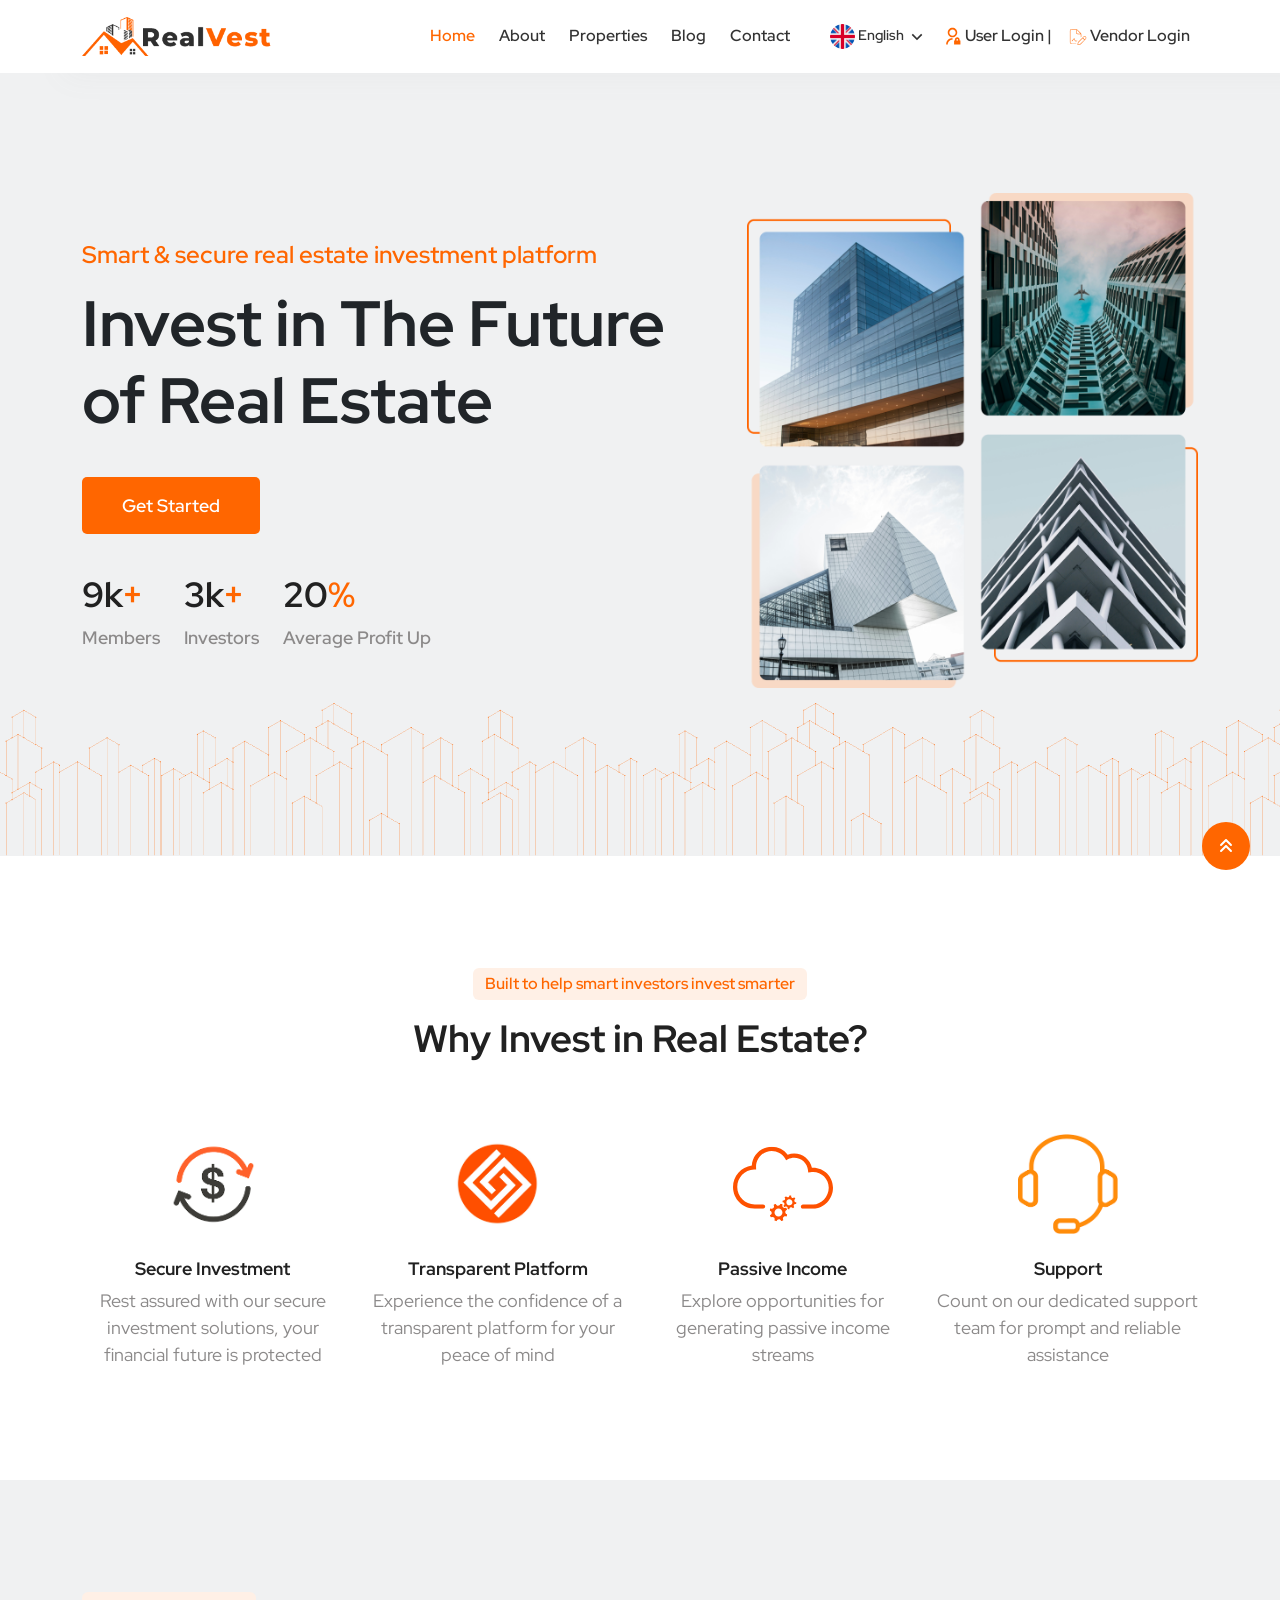
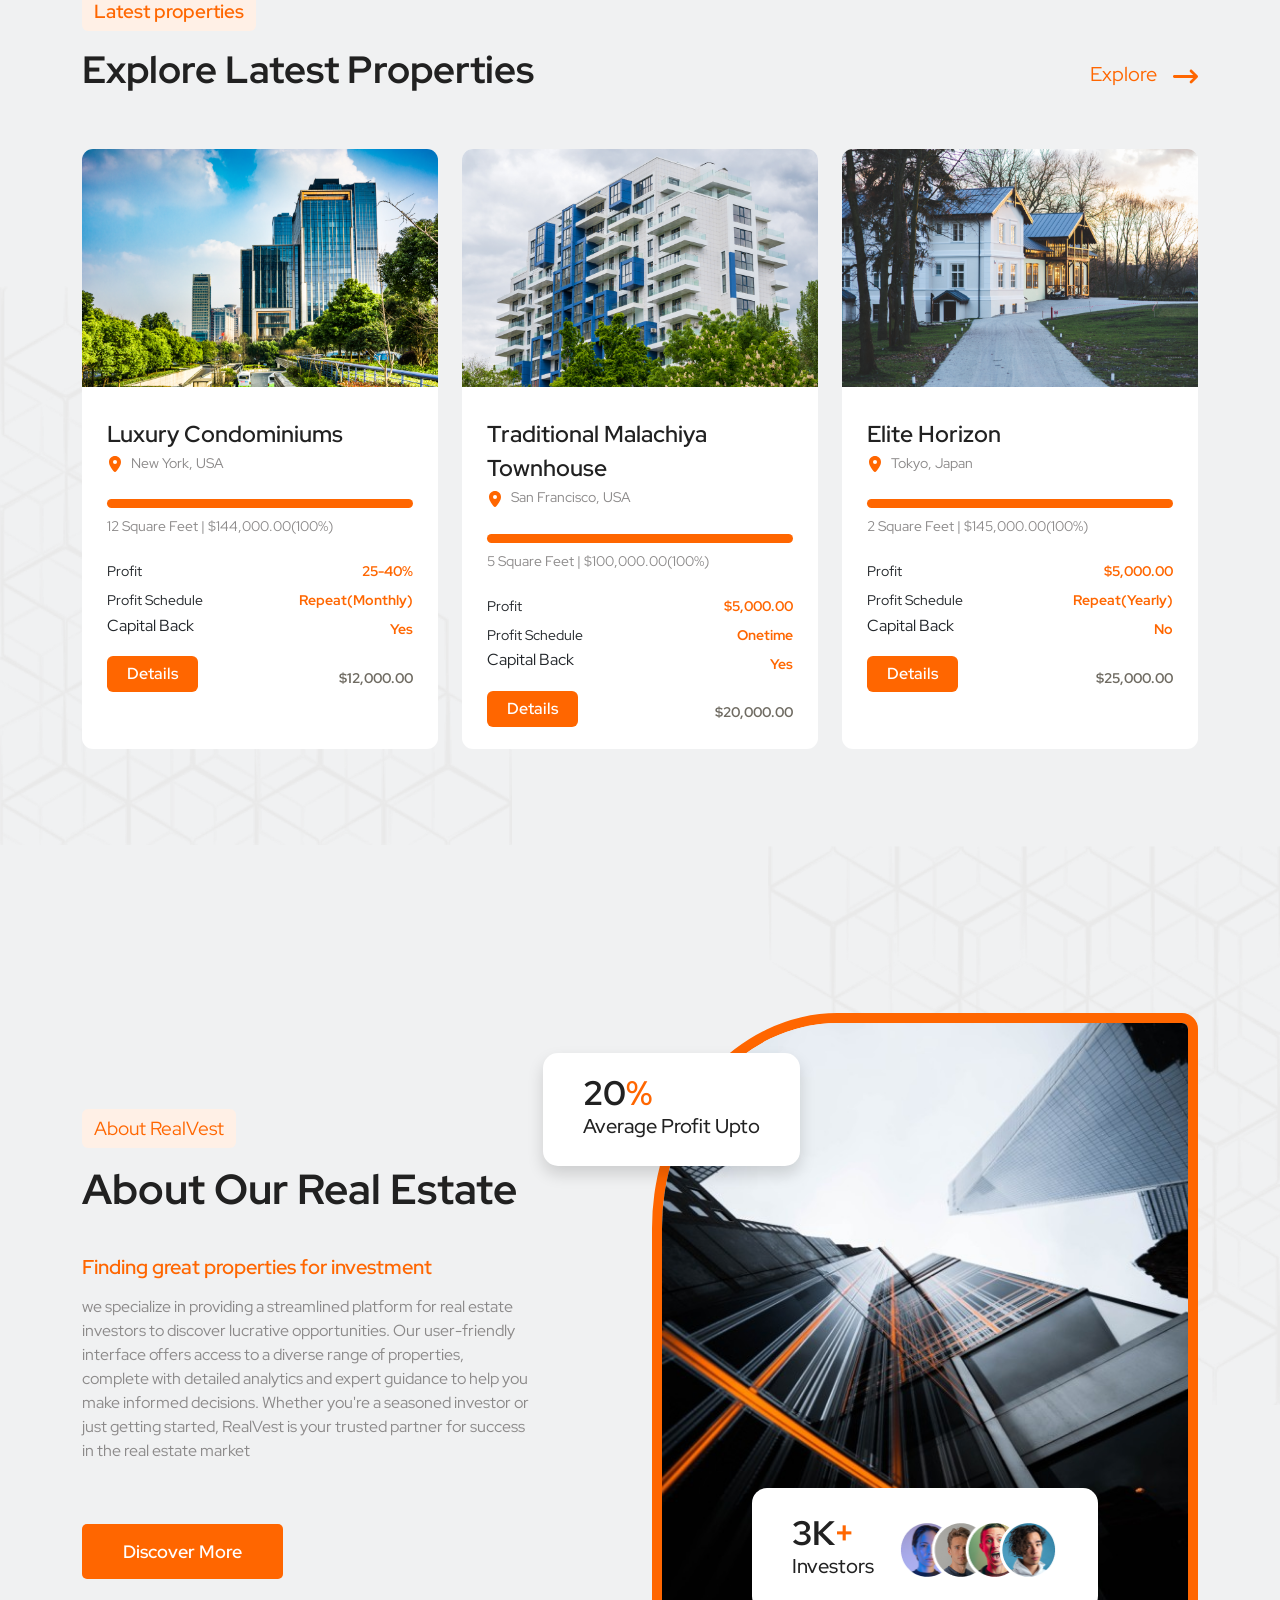
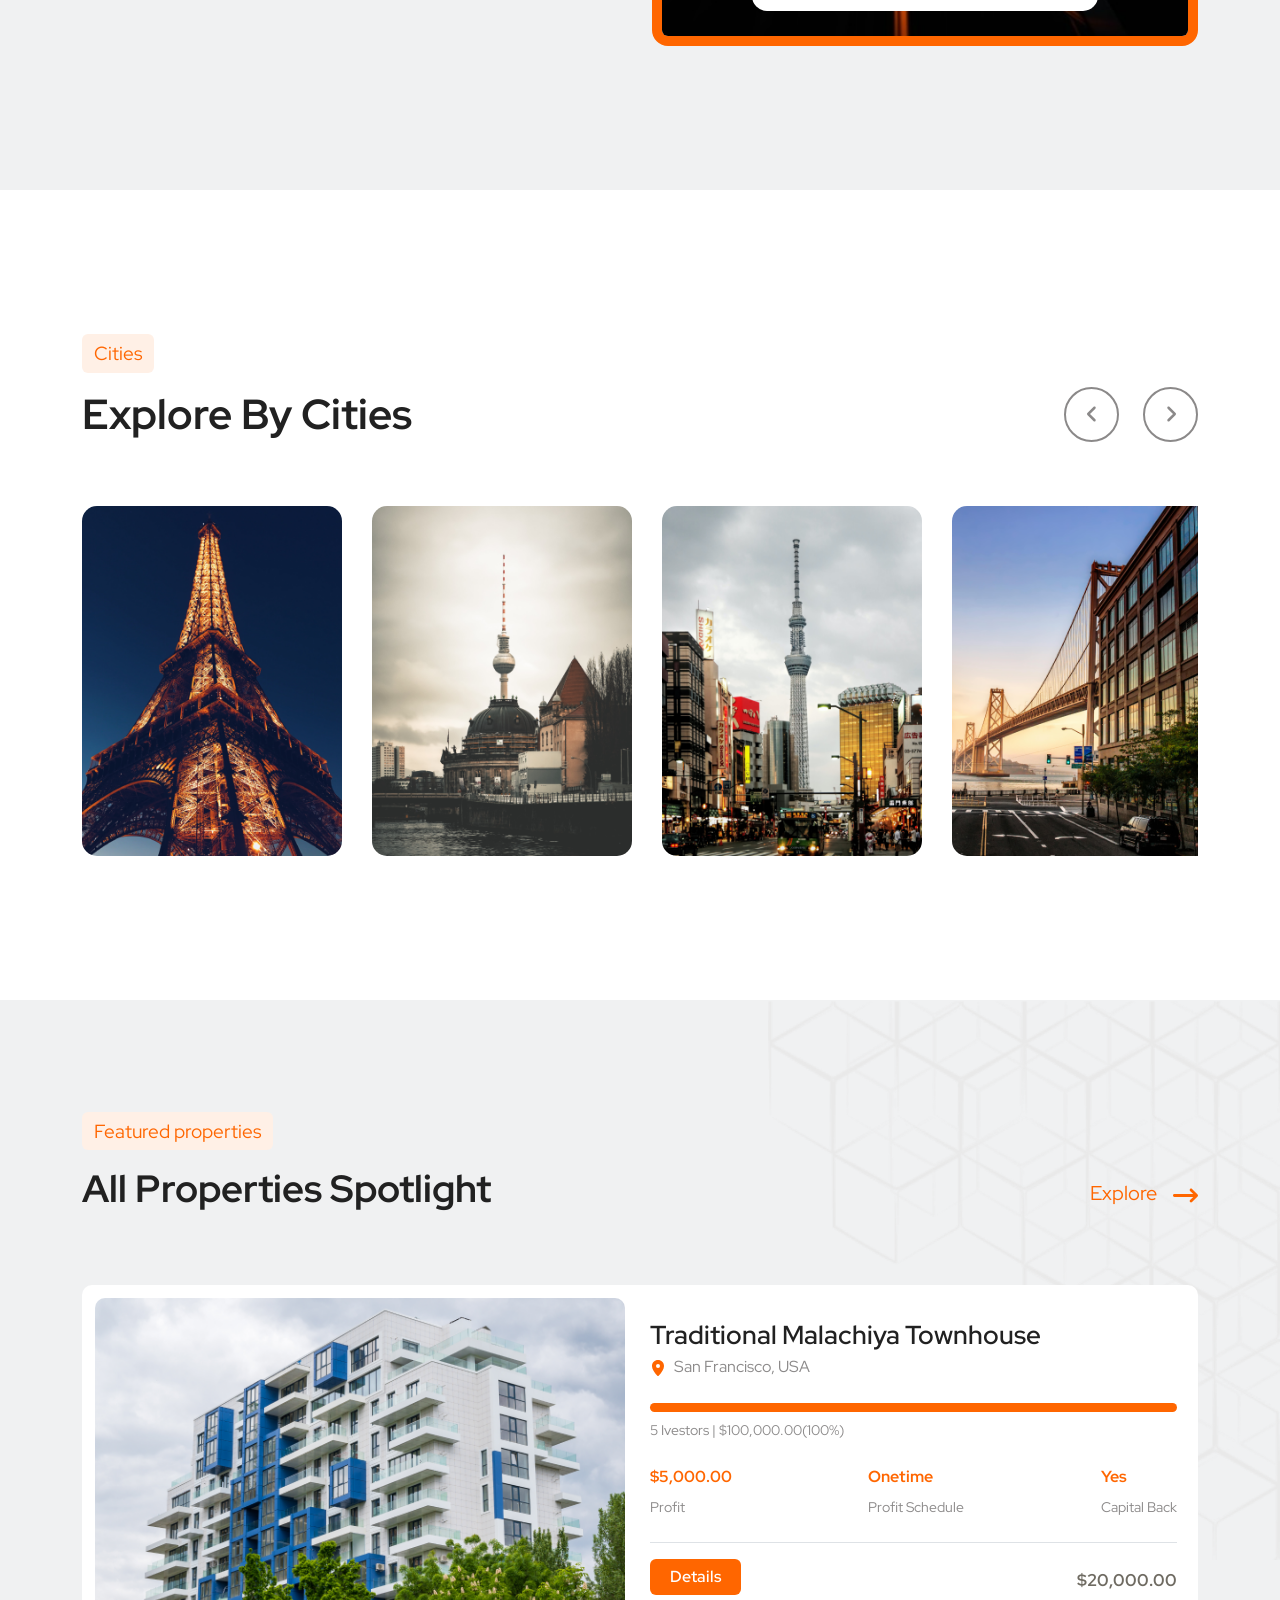
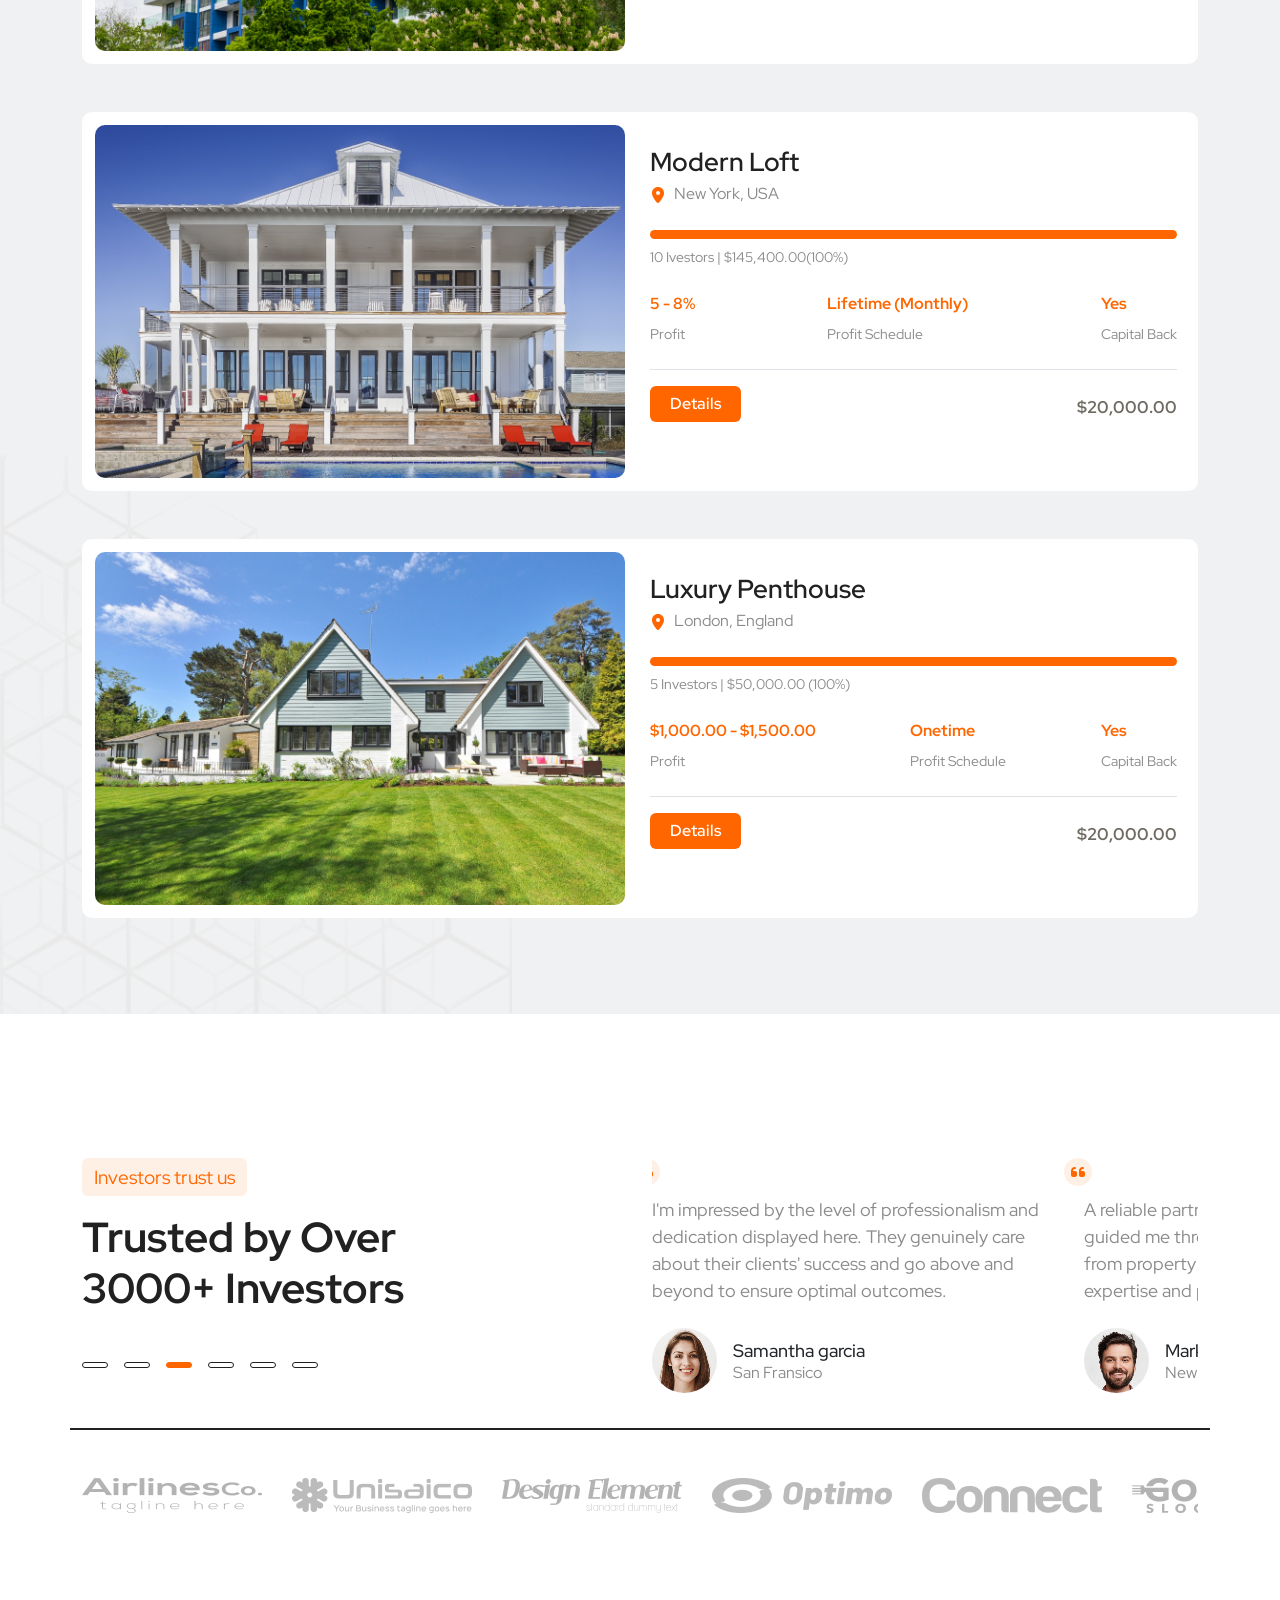
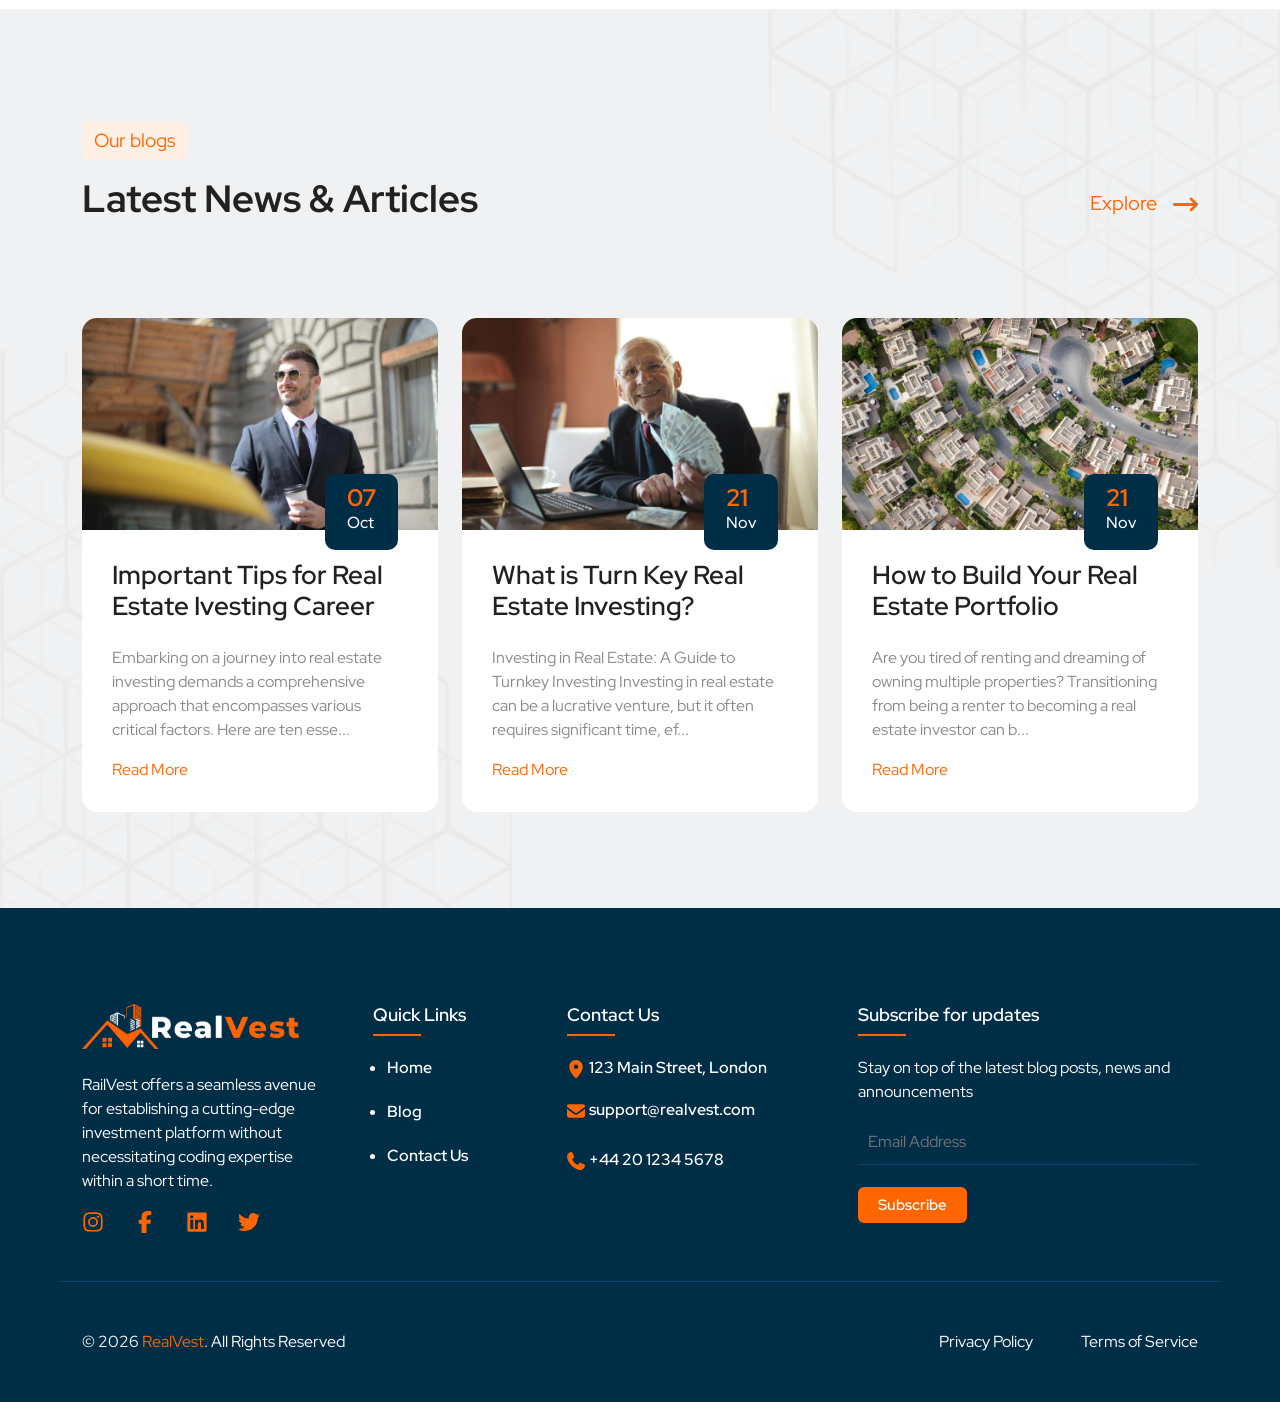
<file: pages/index.html>
<!DOCTYPE html>
<html lang="en">

<head>
    <meta charset="UTF-8">
    <meta name="viewport" content="width=device-width, initial-scale=1.0">

    <!-- BOOTSTRAP CDN -->
    <link href="https://cdn.jsdelivr.net/npm/bootstrap@5.3.8/dist/css/bootstrap.min.css" rel="stylesheet"
        integrity="sha384-sRIl4kxILFvY47J16cr9ZwB07vP4J8+LH7qKQnuqkuIAvNWLzeN8tE5YBujZqJLB" crossorigin="anonymous">

    <!-- CSS -->
    <!-- styles -->
    <link rel="stylesheet" href="../CSS/style.css">

    <!-- layout -->
    <link rel="stylesheet" href="../CSS/layout.css">

    <!-- main -->
    <link rel="stylesheet" href="../CSS/main.css">

    <title>RealVest - Home</title>
</head>

<body>
    <!-- HEADER -->
    <nav class="navbar navbar-expand-lg sticky-top bg-white p-3">
        <div class="container">
            <a href="../pages/index.html" class="nav-brand">
                <img src="../images/logo.png" alt="" style="width:190px ; height: 39px;">
            </a>
            <button class="navbar-toggler shadow-none border-0" type="button" data-bs-toggle="collapse"
                data-bs-target="#navbarNav">
                <span class="navbar-toggler-icon"></span>
            </button>

            <div class="collapse navbar-collapse" id="navbarNav">
                <ul class="navbar-nav ms-auto">
                    <li class="nav-item"><a href="../pages/index.html" class="nav-link active ps-3">Home</a></li>
                    <li class="nav-item"><a href="../pages/about.html" class="nav-link ps-3">About</a></li>
                    <li class="nav-item"><a href="../pages/properties.html" class="nav-link ps-3">Properties</a></li>
                    <li class="nav-item"><a href="../pages/blog.html" class="nav-link ps-3">Blog</a></li>
                    <li class="nav-item"><a href="../pages/contact.html" class="nav-link ps-3 me-4">Contact</a></li>

                    <li class="nav-item d-flex align-items-center justify-content-between border-0"><span
                            class="nav-link dropdown" style="cursor: pointer;">
                            <span><img src="../images/english.png" alt=""></span>
                            English
                            <span class="dropdown-btn  shadow-none border-0 mt-5" data-bs-toggle="collapse"
                                data-bs-target="#dropdown">
                                <svg xmlns="http://www.w3.org/2000/svg" viewBox="0 0 24 24" fill="currentColor">
                                    <path
                                        d="M11.9999 13.1714L16.9497 8.22168L18.3639 9.63589L11.9999 15.9999L5.63599 9.63589L7.0502 8.22168L11.9999 13.1714Z">
                                    </path>
                                </svg>
                            </span>

                            <span class="dropdown-menu shadow-md" id="dropdown">
                                <div class="country">
                                    <span class="flag"><img src="../images/bangladesh.png" alt=""></span>
                                    <span class="h6 languages">Bangla</span>
                                </div>
                                <div class="country">
                                    <span class="flag"><img src="../images/spain.png" alt=""></span>
                                    <span class="h6 languages">Spanish</span>
                                </div>
                                <div class="country">
                                    <span class="flag"><img src="../images/hindi.png" alt=""></span>
                                    <span class="h6 languages">Hindi</span>
                                </div>
                            </span>
                        </span>

                        <a href="../pages/user-login.html" class="btn d-lg-none d-md-block rounded fw-semibold"
                            style="padding: 8px 20px; background: var(--orange-color); color: #fff;">Login</a>
                    </li>

                    <li class="nav-item d-none d-lg-block"><a href="../pages/user-login.html" class="nav-link"><span>
                                <svg xmlns="http://www.w3.org/2000/svg" viewBox="0 0 24 24" fill="currentColor"
                                    style="width: 19px; height: 19px; color: var(--orange-color);">
                                    <path
                                        d="M12 14V16C8.68629 16 6 18.6863 6 22H4C4 17.5817 7.58172 14 12 14ZM12 13C8.685 13 6 10.315 6 7C6 3.685 8.685 1 12 1C15.315 1 18 3.685 18 7C18 10.315 15.315 13 12 13ZM12 11C14.21 11 16 9.21 16 7C16 4.79 14.21 3 12 3C9.79 3 8 4.79 8 7C8 9.21 9.79 11 12 11ZM21 17H22V22H14V17H15V16C15 14.3431 16.3431 13 18 13C19.6569 13 21 14.3431 21 16V17ZM19 17V16C19 15.4477 18.5523 15 18 15C17.4477 15 17 15.4477 17 16V17H19Z">
                                    </path>
                                </svg>
                            </span>User Login |</a>
                    </li>

                    <li class="nav-item d-none d-lg-block"><a href="../pages/vendor-login.html" class="nav-link"><span>
                                <svg xmlns="http://www.w3.org/2000/svg" viewBox="0 0 640 512" fill="currentcolor"
                                    style="width: 19px; height: 19px; color: var(--orange-color);">
                                    <path
                                        d="M261.5 16L128 16c-26.5 0-48 21.5-48 48l0 384c0 26.5 21.5 48 48 48l149.1 0-3.2 16-145.9 0c-35.3 0-64-28.7-64-64L64 64C64 28.7 92.7 0 128 0L261.5 0c17 0 33.3 6.7 45.3 18.7L429.3 141.3c12 12 18.7 28.3 18.7 45.3l0 81.2-16 16 0-97.2c0-3.6-.4-7.1-1.2-10.5L328 176c-30.9 0-56-25.1-56-56l0-102.8c-3.4-.8-6.9-1.2-10.5-1.2zm54 384.2c-4.9 4.9-9.3 10.2-13.1 15.8L240 416c-3.5 0-6.6-2.3-7.7-5.7l-21.2-70.7c-.6-2.1-2.6-3.6-4.9-3.6-1.5 0-3 .7-4 1.9L142.3 413c-2.8 3.4-7.8 4-11.2 1.2s-4-7.8-1.2-11.2l60.1-75.1c4-5 10-7.9 16.4-7.9 9.3 0 17.5 6.1 20.2 15l19.5 65 69.7 0-.2 .2zM418 152.6L295.5 30.1c-2.3-2.3-4.8-4.3-7.4-6.1l0 96c0 22.1 17.9 40 40 40l96 0c-1.8-2.7-3.8-5.1-6.1-7.4zM336.4 527.5L393.9 516c9.3-1.9 17.8-6.4 24.5-13.1L551 370.3 493.6 312.9 361 445.5c-6.7 6.7-11.3 15.2-13.1 24.5l-11.5 57.5zM588.7 332.6c15.8-15.8 15.8-41.5 0-57.4s-41.5-15.8-57.4 0l-26.4 26.4 57.4 57.4 26.4-26.4zM320.3 526.5l11.9-59.6c2.5-12.4 8.6-23.8 17.5-32.7L520 263.9c22.1-22.1 57.9-22.1 80 0s22.1 57.9 0 80L429.7 514.2c-8.9 8.9-20.3 15-32.7 17.5l-59.6 11.9c-.9 .2-1.9 .3-2.9 .3-8 0-14.6-6.5-14.6-14.6 0-1 .1-1.9 .3-2.9z" />
                                </svg>
                                </svg>
                            </span>Vendor Login</a>
                    </li>
                </ul>
            </div>
        </div>
    </nav>
    <!-- END -->

    <!-- BACK-TO-TOP -->
    <a href="#" class="back-to-top">
        <svg xmlns="http://www.w3.org/2000/svg" viewBox="0 0 384 512" fill="currentcolor">
            <path fill="rgb(255, 255, 255)"
                d="M214.6 41.4c-12.5-12.5-32.8-12.5-45.3 0l-160 160c-12.5 12.5-12.5 32.8 0 45.3s32.8 12.5 45.3 0L192 109.3 329.4 246.6c12.5 12.5 32.8 12.5 45.3 0s12.5-32.8 0-45.3l-160-160zm160 352l-160-160c-12.5-12.5-32.8-12.5-45.3 0l-160 160c-12.5 12.5-12.5 32.8 0 45.3s32.8 12.5 45.3 0L192 301.3 329.4 438.6c12.5 12.5 32.8 12.5 45.3 0s12.5-32.8 0-45.3z" />
        </svg>
    </a>
    <!-- END -->

    <main>
        <!-- HERO-BG -->
        <section class="hero-background bg-secondary  bg-opacity-10 py-5 pattern-3">
            <div class="container py-5">
                <div class="row my-4">
                    <div class="col-lg-7 mt-5 pb-3">
                        <h5 class="hero-label pb-2">Smart & secure real estate investment platform</h5>

                        <h1>Invest in The Future of Real Estate</h1>

                        <span><a href="#" class=" hero-btn">Get Started</a></span>

                        <div class="hero-stats gap-4 flex-column flex-sm-row align-items-start">
                            <div class="d-flex gap-4">
                                <span>
                                    <h4>9k<span>+</span></h4>
                                    <p>Members</p>
                                </span>
                                <span>
                                    <h4>3k<span>+</span></h4>
                                    <p>Investors</p>
                                </span>
                            </div>
                            <span>
                                <h4>20<span>%</span></h4>
                                <p>Average Profit Up</p>
                            </span>
                        </div>
                    </div>
                    <div class="col-lg-5 mb-5">
                        <div class="hero-image d-none d-lg-block">
                            <img src="../images/hero-img.png" alt="" class="img-fluid">
                        </div>
                    </div>
                </div>
            </div>
        </section>
        <!-- END -->

        <!-- SECTION-INVEST -->
        <section class="section-invest py-5">
            <div class="container py-5">
                <div class="heading text-center pt-3 fw-semibold">
                    <span class="label rounded d-inline-block mb-3"
                        style="padding: 4px 12px; font-size: clamp(0.8em, 3vw, 1rem); color: var(--orange-color); background: #fff0e6;">
                        Built to help smart investors invest smarter
                    </span>
                    <h1 class="title fw-bold" style="font-size: clamp(1.8em, 3vw, 4rem); color: var(--black);">Why
                        Invest in
                        Real Estate?</h1>
                </div>
                <div class="row mt-5 g-4">

                    <div class="col-lg-3 col-md-6">
                        <div class="invest-card d-flex align-items-center flex-column">
                            <span class="support-icon pb-4">
                                <img src="../images/images.png" alt="" style="width: 100px; height: 100px;">
                            </span>

                            <h4>Secure Investment</h4>
                            <p>Rest assured with our secure investment solutions, your financial future is protected</p>
                        </div>
                    </div>

                    <div class="col-lg-3 col-md-6">
                        <div class="invest-card d-flex align-items-center flex-column">
                            <span class="support-icon pb-4">
                                <img src="../images/channels4_profile.jpg" alt="" style="width: 100px; height: 100px;">
                            </span>

                            <h4>Transparent Platform</h4>
                            <p>Experience the confidence of a transparent platform for your peace of mind</p>
                        </div>
                    </div>

                    <div class="col-lg-3 col-md-6">
                        <div class="invest-card d-flex align-items-center flex-column">
                            <span class="support-icon pb-4">
                                <img src="../images/Migrate et modernize.svg" alt=""
                                    style="width: 100px; height: 100px;">
                            </span>

                            <h4>Passive Income</h4>
                            <p>Explore opportunities for generating passive income streams</p>
                        </div>
                    </div>

                    <div class="col-lg-3 col-md-6">
                        <div class="invest-card d-flex align-items-center flex-column">
                            <span class="support-icon pb-4">
                                <img src="../images/headphone.png" alt="" style="width: 100px; height: 100px;">
                            </span>

                            <h4>Support</h4>
                            <p>Count on our dedicated support team for prompt and reliable assistance</p>
                        </div>
                    </div>
                </div>
            </div>
        </section>
        <!-- END -->

        <!-- EXPLORE-SECTION -->
        <section class="explore-section bg-secondary  bg-opacity-10  py-5 pattern-2">
            <div class="container py-5">
                <div class="heading  pt-3 fw-semibold">
                    <span class="label rounded d-inline-block mb-3"
                        style="padding: 5px 12px; font-size: clamp(1em, 3vw, 1.2rem); color: var(--orange-color); background: #fff0e6;">
                        Latest properties
                    </span>
                    <div class="d-flex justify-content-between">
                        <h1 class="title fw-bold" style="font-size: clamp(1.8em, 3vw, 4rem); color: var(--black);">
                            Explore
                            Latest Properties
                        </h1>
                        <a href="#" class="explore-icon d-flex align-items-center gap-3 fs-5"> Explore <span><svg
                                    xmlns="http://www.w3.org/2000/svg" viewBox="0 0 576 512" fill="currentcolor">
                                    <path
                                        d="M566.6 278.6c12.5-12.5 12.5-32.8 0-45.3l-128-128c-12.5-12.5-32.8-12.5-45.3 0s-12.5 32.8 0 45.3L466.7 224 32 224c-17.7 0-32 14.3-32 32s14.3 32 32 32l434.7 0-73.4 73.4c-12.5 12.5-12.5 32.8 0 45.3s32.8 12.5 45.3 0l128-128z" />
                                </svg></span></a>
                    </div>
                </div>
                <div class="row g-4 pt-5">
                    <div class="col-lg-4 col-md-6 col-sm-12">
                        <div class="card explore-card">
                            <a href="#" class="explore-img">
                                <img src="../images/65f96cf6e355d1710845174.png" alt="" class="img-fluid">
                            </a>
                            <div class="contents">
                                <a href="#" class="card-label">Luxury Condominiums</a>

                                <div class="d-flex align-items-center gap-2 pb-4">
                                    <span class="location-icon">
                                        <svg xmlns="http://www.w3.org/2000/svg" viewBox="0 0 384 512"
                                            fill="currentcolor"
                                            style="width: 16px; height: 16px; color: var(--orange-color);">
                                            <path
                                                d="M0 188.6C0 84.4 86 0 192 0S384 84.4 384 188.6c0 119.3-120.2 262.3-170.4 316.8-11.8 12.8-31.5 12.8-43.3 0-50.2-54.5-170.4-197.5-170.4-316.8zM192 256a64 64 0 1 0 0-128 64 64 0 1 0 0 128z" />
                                        </svg>
                                    </span>
                                    <span style="font-size: 14px; color: var(--text-color);">
                                        New York, USA
                                    </span>
                                </div>

                                <span class="progress-fill"></span>
                                <p>12 Square Feet | $144,000.00(100%)</p>

                                <div class="d-flex justify-content-between align-items-center">
                                    <span class="profit">
                                        Profit
                                    </span>

                                    <span class="percentage">25-40%</span>

                                </div>

                                <div class="d-flex justify-content-between align-items-center">
                                    <span class="profit">
                                        Profit Schedule
                                    </span>
                                    <span class="percentage">Repeat(Monthly)</span>
                                </div>

                                <div class="d-flex justify-content-between align-items-center">
                                    <span>
                                        Capital Back
                                    </span>
                                    <span class="percentage">Yes</span>

                                </div>
                                <div class="d-flex justify-content-between align-items-center">
                                    <span>
                                        <a href="#" class="d-block my-3 text-white rounded fw-semibold"
                                            style="background-color: var(--orange-color);padding: 6px 20px;">Details</a>
                                    </span>
                                    <span class="amount">$12,000.00</span>
                                </div>
                            </div>
                        </div>
                    </div>
                    <div class="col-lg-4 col-md-6 col-sm-12">
                        <div class="card explore-card">
                            <a href="#" class="explore-img">
                                <img src="../images/65f6d376973821710674806.png" alt="" class="img-fluid">
                            </a>
                            <div class="contents">
                                <a href="#" class="card-label">Traditional Malachiya Townhouse</a>

                                <div class="d-flex align-items-center gap-2 pb-4">
                                    <span class="location-icon">
                                        <svg xmlns="http://www.w3.org/2000/svg" viewBox="0 0 384 512"
                                            fill="currentcolor"
                                            style="width: 16px; height: 16px; color: var(--orange-color);">
                                            <path
                                                d="M0 188.6C0 84.4 86 0 192 0S384 84.4 384 188.6c0 119.3-120.2 262.3-170.4 316.8-11.8 12.8-31.5 12.8-43.3 0-50.2-54.5-170.4-197.5-170.4-316.8zM192 256a64 64 0 1 0 0-128 64 64 0 1 0 0 128z" />
                                        </svg>
                                    </span>
                                    <span style="font-size: 14px; color: var(--text-color);">
                                        San Francisco, USA
                                    </span>
                                </div>

                                <span class="progress-fill"></span>
                                <p>5 Square Feet | $100,000.00(100%)</p>


                                <div class="d-flex justify-content-between align-items-center">
                                    <span class="profit">
                                        Profit
                                    </span>

                                    <span class="percentage">$5,000.00</span>

                                </div>

                                <div class="d-flex justify-content-between align-items-center">
                                    <span class="profit">
                                        Profit Schedule
                                    </span>
                                    <span class="percentage">Onetime</span>
                                </div>

                                <div class="d-flex justify-content-between align-items-center">
                                    <span>
                                        Capital Back
                                    </span>
                                    <span class="percentage">Yes</span>

                                </div>
                                <div class="d-flex justify-content-between align-items-center">
                                    <span>
                                        <a href="#" class="d-block my-3 text-white rounded fw-semibold"
                                            style="background-color: var(--orange-color);padding: 6px 20px;">Details</a>
                                    </span>
                                    <span class="amount">$20,000.00</span>
                                </div>
                            </div>
                        </div>

                    </div>
                    <div class="col-lg-4 col-md-6 col-sm-12">
                        <div class="card explore-card">
                            <a href="#" class="explore-img">
                                <img src="../images/65f5601bc697a1710579739.png" alt="" class="img-fluid">
                            </a>
                            <div class="contents">
                                <a href="#" class="card-label">Elite Horizon</a>

                                <div class="d-flex align-items-center gap-2 pb-4">
                                    <span class="location-icon">
                                        <svg xmlns="http://www.w3.org/2000/svg" viewBox="0 0 384 512"
                                            fill="currentcolor"
                                            style="width: 16px; height: 16px; color: var(--orange-color);">
                                            <path
                                                d="M0 188.6C0 84.4 86 0 192 0S384 84.4 384 188.6c0 119.3-120.2 262.3-170.4 316.8-11.8 12.8-31.5 12.8-43.3 0-50.2-54.5-170.4-197.5-170.4-316.8zM192 256a64 64 0 1 0 0-128 64 64 0 1 0 0 128z" />
                                        </svg>
                                    </span>
                                    <span style="font-size: 14px; color: var(--text-color);">
                                        Tokyo, Japan
                                    </span>
                                </div>

                                <span class="progress-fill"></span>
                                <p>2 Square Feet | $145,000.00(100%)</p>

                                <div class="d-flex justify-content-between align-items-center">
                                    <span class="profit">
                                        Profit
                                    </span>

                                    <span class="percentage">$5,000.00</span>

                                </div>

                                <div class="d-flex justify-content-between align-items-center">
                                    <span class="profit">
                                        Profit Schedule
                                    </span>
                                    <span class="percentage">Repeat(Yearly)</span>
                                </div>

                                <div class="d-flex justify-content-between align-items-center">
                                    <span>
                                        Capital Back
                                    </span>
                                    <span class="percentage">No</span>

                                </div>
                                <div class="d-flex justify-content-between align-items-center">
                                    <span>
                                        <a href="#" class="d-block my-3 text-white rounded fw-semibold"
                                            style="background-color: var(--orange-color);padding: 6px 20px;">Details</a>
                                    </span>
                                    <span class="amount">$25,000.00</span>
                                </div>
                            </div>
                        </div>
                    </div>
                </div>
        </section>
        <!-- END -->

        <!-- ABOUT-SECTION -->
        <section class="about-section bg-secondary  bg-opacity-10 py-5">
            <div class="container py-5">
                <div class="row g-4 my-5">
                    <div class="col-md-6 ">
                        <div style="max-width: 450px;">
                            <div class="heading  mt-lg-5 ">
                                <span class="label rounded d-inline-block mt-5"
                                    style="padding: 5px 12px; font-size: clamp(1em, 3vw, 1.2rem); color: var(--orange-color); background: #fff0e6;">
                                    About RealVest
                                </span>
                                <h1 class="title fw-bold my-3"
                                    style="font-size: clamp(1.8em, 3.3vw, 4rem); color: var(--black);">About Our Real
                                    Estate
                                </h1>
                            </div>

                            <h5 class="about-label pt-4">Finding great properties for investment</h5>

                            <p class="pt-2">we specialize in providing a streamlined platform for real estate investors
                                to
                                discover lucrative opportunities. Our
                                user-friendly interface offers access to a diverse range of properties, complete with
                                detailed analytics and expert
                                guidance to help you make informed decisions. Whether you're a seasoned investor or just
                                getting started, RealVest
                                is
                                your trusted partner for success in the real estate market</p>

                            <span><a href="#" class="btn discover-btn">Discover More</a></span>
                        </div>
                    </div>
                    <div class="col-md-6 pt-lg-0 pt-md-5">
                        <div class="about-img d-none d-lg-block">
                            <div class="img d-none d-lg-block">
                                <img class="thumb" src="../images/65c46856b5a681707370582.jpg" alt="">
                            </div>
                            <div class="mini-card shadow">
                                <h3>20<span>%</span></h3>
                                <h5>Average Profit Upto</h5>
                            </div>
                            <div class="mini-card-bottom d-flex align-items-center gap-4 ">
                                <span>
                                    <h3>3K<span>+</span></h3>
                                    <h5>Investors</h5>
                                </span>
                                <span>
                                    <img src="../images/65c4685716ce41707370583.png" alt="" class="img-fluid">
                                </span>
                            </div>
                        </div>

                        <div class="about-img-hidden d-block d-lg-none mt-lg-0 mt-5">
                            <div class="img-hidden">
                                <img class="thumb" src="../images/65c46856b5a681707370582.jpg" alt="">
                            </div>
                            <div class="">
                                <div class="mini-card-hidden shadow">
                                    <h3>20<span>%</span></h3>
                                    <h5>Average Profit Upto</h5>
                                </div>
                            </div>
                            <div class="">
                                <div class="small-card d-flex align-items-center gap-4">
                                    <span>
                                        <h3>3K<span>+</span></h3>
                                        <h5>Investors</h5>
                                    </span>
                                    <span>
                                        <img src="../images/65c4685716ce41707370583.png" alt="" class="img-fluid">
                                    </span>
                                </div>
                            </div>
                        </div>
                    </div>
                </div>
            </div>
        </section>
        <!-- END -->

        <!-- CITIES-SECTION -->
        <section class="cities-section py-5">
            <div class="container py-5">
                <div class="heading">
                    <span class="label rounded d-inline-block mt-5"
                        style="padding: 5px 12px; font-size: clamp(1em, 3vw, 1.2rem); color: var(--orange-color); background: #fff0e6;">
                        Cities
                    </span>
                    <div class="d-flex  align-items-center justify-content-between">
                        <h1 class="title fw-bold my-3"
                            style="font-size: clamp(1.8em, 3.3vw, 4rem); color: var(--black);">
                            Explore By Cities
                        </h1>

                        <div class="scroll-icons d-flex gap-4">
                            <span class="icon">
                                <svg xmlns="http://www.w3.org/2000/svg" viewBox="0 0 256 512" fill="currentcolor">
                                    <path
                                        d="M9.4 233.4c-12.5 12.5-12.5 32.8 0 45.3l160 160c12.5 12.5 32.8 12.5 45.3 0s12.5-32.8 0-45.3L77.3 256 214.6 118.6c12.5-12.5 12.5-32.8 0-45.3s-32.8-12.5-45.3 0l-160 160z" />
                                </svg>
                            </span>
                            <span class="icon">
                                <svg xmlns="http://www.w3.org/2000/svg" viewBox="0 0 256 512" fill="currentcolor">
                                    <path
                                        d="M247.1 233.4c12.5 12.5 12.5 32.8 0 45.3l-160 160c-12.5 12.5-32.8 12.5-45.3 0s-12.5-32.8 0-45.3L179.2 256 41.9 118.6c-12.5-12.5-12.5-32.8 0-45.3s32.8-12.5 45.3 0l160 160z" />
                                </svg>
                            </span>
                        </div>
                    </div>
                </div>
                <div class="cities-row pb-5">
                    <div class="cities-col">
                        <a href="#" class="img-wrapper"
                            style="background: url('../images/65dd6475edc2e1709007989.png')center/cover;">

                            <div class="overlay">
                                <h1>Paris, France</h1>
                                <h4>4 Properties</h4>
                            </div>
                        </a>
                    </div>
                    <div class="cities-col">
                        <a href="#" class="img-wrapper"
                            style="background: url('../images/65dd64682c4ea1709007976.png')center/cover;">

                            <div class="overlay">
                                <h1>Berlin, Germany</h1>
                                <h4>2 Properties</h4>
                            </div>
                        </a>
                    </div>
                    <div class="cities-col">
                        <a href="#" class="img-wrapper"
                            style="background: url('../images/65dd645794bc81709007959.png')center/cover;">

                            <div class="overlay">
                                <h1>Tokyo, Japan</h1>
                                <h4>1 Properties</h4>
                            </div>
                        </a>
                    </div>
                    <div class="cities-col">
                        <a href="#" class="img-wrapper"
                            style="background: url('../images/65ebfce1b41bd1709964513.png')center/cover;">

                            <div class="overlay">
                                <h1>San Francisco, USA</h1>
                                <h4>1 Properties</h4>
                            </div>
                        </a>
                    </div>
                    <div class="cities-col">
                        <a href="#" class="img-wrapper"
                            style="background: url('../images/65ebff15c4cd41709965077.png')center/cover;">

                            <div class="overlay">
                                <h1>New York, USA</h1>
                                <h4>7 Properties</h4>
                            </div>
                        </a>
                    </div>
                    <div class="cities-col">
                        <a href="#" class="img-wrapper"
                            style="background: url('../images/65dd6482c72881709008002.png')center/cover;">

                            <div class="overlay">
                                <h1>London, England</h1>
                                <h4>4 Properties</h4>
                            </div>
                        </a>
                    </div>
                </div>
            </div>
        </section>
        <!-- END -->

        <!-- PROPERTIES-SECTION -->
        <section class="properties bg-secondary  bg-opacity-10 py-5">
            <div class="container py-5">
                <div class="heading  py-3 ">
                    <span class="label rounded d-inline-block mb-3"
                        style="padding: 5px 12px; font-size: clamp(1em, 3vw, 1.2rem); color: var(--orange-color); background: #fff0e6;">
                        Featured properties
                    </span>
                    <div class="d-flex justify-content-between">
                        <h1 class="title fw-bold" style="font-size: clamp(1.8em, 3vw, 4rem); color: var(--black);">All
                            Properties Spotlight
                        </h1>
                        <a href="#" class="explore-icon d-flex align-items-center gap-3 fs-5"> Explore
                            <span><svg xmlns="http://www.w3.org/2000/svg" viewBox="0 0 576 512" fill="currentcolor">
                                    <path
                                        d="M566.6 278.6c12.5-12.5 12.5-32.8 0-45.3l-128-128c-12.5-12.5-32.8-12.5-45.3 0s-12.5 32.8 0 45.3L466.7 224 32 224c-17.7 0-32 14.3-32 32s14.3 32 32 32l434.7 0-73.4 73.4c-12.5 12.5-12.5 32.8 0 45.3s32.8 12.5 45.3 0l128-128z" />
                                </svg>
                            </span></a>
                    </div>
                </div>

                <div class="card property-card mt-5 ">
                    <div class="row ">
                        <a href="#" class="property-img col-md-6 col-sm-12">
                            <img src="../images/65f6d376973821710674806.png" alt="property-image" class="img-fluid"
                                style="height: 100%;">
                        </a>


                        <div class="contents col-md-6 col-sm-12">
                            <a href="#" class="card-label">Traditional Malachiya Townhouse</a>

                            <div class="d-flex align-items-center gap-2 pb-4">
                                <span class="location-icon">
                                    <svg xmlns="http://www.w3.org/2000/svg" viewBox="0 0 384 512" fill="currentcolor"
                                        style="width: 16px; height: 16px; color: var(--orange-color);">
                                        <path
                                            d="M0 188.6C0 84.4 86 0 192 0S384 84.4 384 188.6c0 119.3-120.2 262.3-170.4 316.8-11.8 12.8-31.5 12.8-43.3 0-50.2-54.5-170.4-197.5-170.4-316.8zM192 256a64 64 0 1 0 0-128 64 64 0 1 0 0 128z" />
                                    </svg>
                                </span>
                                <span style="font-size: 16px; color: var(--text-color);">
                                    San Francisco, USA
                                </span>
                            </div>

                            <span class="progress-fill"></span>
                            <p>5 Ivestors | $100,000.00(100%)</p>

                            <div class="d-flex justify-content-between align-items-center border-bottom pb-4">
                                <div class="d-flex flex-column">

                                    <span class="percentage">$5,000.00</span>
                                    <span class="profit">
                                        Profit
                                    </span>

                                </div>

                                <div class="d-flex flex-column">
                                    <span class="percentage">Onetime</span>
                                    <span class="profit">
                                        Profit Schedule
                                    </span>
                                </div>

                                <div class="d-flex flex-column">
                                    <span class="percentage">Yes</span>
                                    <span class="profit">
                                        Capital Back
                                    </span>

                                </div>
                            </div>
                            <div class="d-flex justify-content-between align-items-center">
                                <span>
                                    <a href="#" class="d-block my-3 text-white rounded fw-semibold"
                                        style="background-color: var(--orange-color);padding: 6px 20px;">Details</a>
                                </span>
                                <span class="amount">$20,000.00</span>
                            </div>
                        </div>
                    </div>
                </div>

                <div class="card property-card mt-5 ">
                    <div class="row ">
                        <a href="#" class="property-img col-md-6 col-sm-12">
                            <img src="../images/65f97966644131710848358.png" alt="property-image" class="img-fluid"
                                style="height: 100%;">
                        </a>


                        <div class="contents col-md-6 col-sm-12">
                            <a href="#" class="card-label">Modern Loft</a>

                            <div class="d-flex align-items-center gap-2 pb-4">
                                <span class="location-icon">
                                    <svg xmlns="http://www.w3.org/2000/svg" viewBox="0 0 384 512" fill="currentcolor"
                                        style="width: 16px; height: 16px; color: var(--orange-color);">
                                        <path
                                            d="M0 188.6C0 84.4 86 0 192 0S384 84.4 384 188.6c0 119.3-120.2 262.3-170.4 316.8-11.8 12.8-31.5 12.8-43.3 0-50.2-54.5-170.4-197.5-170.4-316.8zM192 256a64 64 0 1 0 0-128 64 64 0 1 0 0 128z" />
                                    </svg>
                                </span>
                                <span style="font-size: 16px; color: var(--text-color);">
                                    New York, USA
                                </span>
                            </div>

                            <span class="progress-fill"></span>
                            <p>10 Ivestors | $145,400.00(100%)</p>

                            <div class="d-flex justify-content-between align-items-center border-bottom pb-4">
                                <div class="d-flex flex-column">

                                    <span class="percentage">5 - 8%</span>
                                    <span class="profit">
                                        Profit
                                    </span>

                                </div>

                                <div class="d-flex flex-column">
                                    <span class="percentage">Lifetime (Monthly)</span>
                                    <span class="profit">
                                        Profit Schedule
                                    </span>
                                </div>

                                <div class="d-flex flex-column">
                                    <span class="percentage">Yes</span>
                                    <span class="profit">
                                        Capital Back
                                    </span>

                                </div>
                            </div>
                            <div class="d-flex justify-content-between align-items-center">
                                <span>
                                    <a href="#" class="d-block my-3 text-white rounded fw-semibold"
                                        style="background-color: var(--orange-color);padding: 6px 20px;">Details</a>
                                </span>
                                <span class="amount">$20,000.00</span>
                            </div>
                        </div>
                    </div>
                </div>

                <div class="card property-card mt-5 ">
                    <div class="row ">
                        <a href="#" class="property-img col-md-6 col-sm-12">
                            <img src="../images/65f975240d2011710847268.png" alt="property-image" class="img-fluid"
                                style="height: 100%;">
                        </a>


                        <div class="contents col-md-6 col-sm-12">
                            <a href="#" class="card-label">Luxury Penthouse</a>

                            <div class="d-flex align-items-center gap-2 pb-4">
                                <span class="location-icon">
                                    <svg xmlns="http://www.w3.org/2000/svg" viewBox="0 0 384 512" fill="currentcolor"
                                        style="width: 16px; height: 16px; color: var(--orange-color);">
                                        <path
                                            d="M0 188.6C0 84.4 86 0 192 0S384 84.4 384 188.6c0 119.3-120.2 262.3-170.4 316.8-11.8 12.8-31.5 12.8-43.3 0-50.2-54.5-170.4-197.5-170.4-316.8zM192 256a64 64 0 1 0 0-128 64 64 0 1 0 0 128z" />
                                    </svg>
                                </span>
                                <span style="font-size: 16px; color: var(--text-color);">
                                    London, England
                                </span>
                            </div>

                            <span class="progress-fill"></span>
                            <p>5 Investors | $50,000.00 (100%)</p>

                            <div class="d-flex justify-content-between align-items-center border-bottom pb-4">
                                <div class="d-flex flex-column">

                                    <span class="percentage">$1,000.00 - $1,500.00</span>
                                    <span class="profit">
                                        Profit
                                    </span>

                                </div>

                                <div class="d-flex flex-column">
                                    <span class="percentage">Onetime</span>
                                    <span class="profit">
                                        Profit Schedule
                                    </span>
                                </div>

                                <div class="d-flex flex-column">
                                    <span class="percentage">Yes</span>
                                    <span class="profit">
                                        Capital Back
                                    </span>

                                </div>
                            </div>
                            <div class="d-flex justify-content-between align-items-center">
                                <span>
                                    <a href="#" class="d-block my-3 text-white rounded fw-semibold"
                                        style="background-color: var(--orange-color);padding: 6px 20px;">Details</a>
                                </span>
                                <span class="amount">$20,000.00</span>
                            </div>
                        </div>
                    </div>
                </div>
            </div>
        </section>
        <!-- END -->

        <!-- FEEDBACK-SECTION -->
        <section class="feedback-section py-5">
            <div class="container pb-5">
                <div class="row my-5" style="border-bottom: 2px solid var(--black);">
                    <div class="col-md-6">
                        <div class="header " style="max-width: 420px;">
                            <span class="label rounded d-inline-block mt-5"
                                style="padding: 5px 12px; font-size: clamp(1em, 3vw, 1.2rem); color: var(--orange-color); background: #fff0e6;">
                                Investors trust us
                            </span>
                            <h1 class="title fw-bold my-3"
                                style="font-size: clamp(1.8em, 3.3vw, 4rem); color: var(--black);">
                                Trusted by Over
                                3000+ Investors
                            </h1>
                        </div>
                        <div class="small-designs d-flex gap-3 mt-5">
                            <span></span>
                            <span></span>
                            <span class="active"></span>
                            <span></span>
                            <span></span>
                            <span></span>
                        </div>
                    </div>
                    <div class="col-md-6 mt-5">
                        <div class="feedback-row">

                            <div class="feedback-card">
                                <span class="bloquote">
                                    <svg xmlns="http://www.w3.org/2000/svg" viewBox="0 0 448 512" fill="currentcolor">
                                        <path
                                            d="M0 216C0 149.7 53.7 96 120 96l8 0c17.7 0 32 14.3 32 32s-14.3 32-32 32l-8 0c-30.9 0-56 25.1-56 56l0 8 64 0c35.3 0 64 28.7 64 64l0 64c0 35.3-28.7 64-64 64l-64 0c-35.3 0-64-28.7-64-64L0 216zm256 0c0-66.3 53.7-120 120-120l8 0c17.7 0 32 14.3 32 32s-14.3 32-32 32l-8 0c-30.9 0-56 25.1-56 56l0 8 64 0c35.3 0 64 28.7 64 64l0 64c0 35.3-28.7 64-64 64l-64 0c-35.3 0-64-28.7-64-64l0-136z" />
                                    </svg>
                                </span>
                                <p>I'm impressed by the level of professionalism and dedication displayed here. They
                                    genuinely care about their clients' success and go above and beyond to ensure
                                    optimal
                                    outcomes.</p>

                                <div class="d-flex align-items-center gap-3">
                                    <span class="avatar">
                                        <img src="../images/65fa76d4033ca1710913236.png" alt="">
                                    </span>
                                    <span>
                                        <h4>Samantha garcia</h4>
                                        <p style="font-size: 16px;">San Fransico</p>
                                    </span>
                                </div>
                            </div>
                            <div class="feedback-card">
                                <span class="bloquote">
                                    <svg xmlns="http://www.w3.org/2000/svg" viewBox="0 0 448 512" fill="currentcolor">
                                        <path
                                            d="M0 216C0 149.7 53.7 96 120 96l8 0c17.7 0 32 14.3 32 32s-14.3 32-32 32l-8 0c-30.9 0-56 25.1-56 56l0 8 64 0c35.3 0 64 28.7 64 64l0 64c0 35.3-28.7 64-64 64l-64 0c-35.3 0-64-28.7-64-64L0 216zm256 0c0-66.3 53.7-120 120-120l8 0c17.7 0 32 14.3 32 32s-14.3 32-32 32l-8 0c-30.9 0-56 25.1-56 56l0 8 64 0c35.3 0 64 28.7 64 64l0 64c0 35.3-28.7 64-64 64l-64 0c-35.3 0-64-28.7-64-64l0-136z" />
                                    </svg>
                                </span>
                                <p>A reliable partner for real estate investing! They guided me through every step of
                                    the
                                    process, from property selection to closing deals. their expertise and
                                    professionalism
                                    are unmatched. </p>

                                <div class="d-flex align-items-center gap-3 ">
                                    <span class="avatar">
                                        <img src="../images/65fa762d3be721710913069.png" alt="">
                                    </span>
                                    <span>
                                        <h4>Mark Roberts</h4>
                                        <p style="font-size: 16px;">New York</p>
                                    </span>
                                </div>
                            </div>
                            <div class="feedback-card">
                                <span class="bloquote">
                                    <svg xmlns="http://www.w3.org/2000/svg" viewBox="0 0 448 512" fill="currentcolor">
                                        <path
                                            d="M0 216C0 149.7 53.7 96 120 96l8 0c17.7 0 32 14.3 32 32s-14.3 32-32 32l-8 0c-30.9 0-56 25.1-56 56l0 8 64 0c35.3 0 64 28.7 64 64l0 64c0 35.3-28.7 64-64 64l-64 0c-35.3 0-64-28.7-64-64L0 216zm256 0c0-66.3 53.7-120 120-120l8 0c17.7 0 32 14.3 32 32s-14.3 32-32 32l-8 0c-30.9 0-56 25.1-56 56l0 8 64 0c35.3 0 64 28.7 64 64l0 64c0 35.3-28.7 64-64 64l-64 0c-35.3 0-64-28.7-64-64l0-136z" />
                                    </svg>
                                </span>
                                <p>I've been with this platform for years, and they consistently deliver exceptional
                                    results. Their transparent communication and strategic investment advice have earned
                                    my
                                    trust and loyalty.</p>

                                <div class="d-flex align-items-center gap-3">
                                    <span class="avatar">
                                        <img src="../images/65fa75e5c16a21710912997.png" alt="">
                                    </span>
                                    <span>
                                        <h4>Rachel Lewis</h4>
                                        <p style="font-size: 16px;">Paris</p>
                                    </span>
                                </div>
                            </div>
                            <div class="feedback-card">
                                <span class="bloquote">
                                    <svg xmlns="http://www.w3.org/2000/svg" viewBox="0 0 448 512" fill="currentcolor">
                                        <path
                                            d="M0 216C0 149.7 53.7 96 120 96l8 0c17.7 0 32 14.3 32 32s-14.3 32-32 32l-8 0c-30.9 0-56 25.1-56 56l0 8 64 0c35.3 0 64 28.7 64 64l0 64c0 35.3-28.7 64-64 64l-64 0c-35.3 0-64-28.7-64-64L0 216zm256 0c0-66.3 53.7-120 120-120l8 0c17.7 0 32 14.3 32 32s-14.3 32-32 32l-8 0c-30.9 0-56 25.1-56 56l0 8 64 0c35.3 0 64 28.7 64 64l0 64c0 35.3-28.7 64-64 64l-64 0c-35.3 0-64-28.7-64-64l0-136z" />
                                    </svg>
                                </span>
                                <p>Five star all the way! This platform helped me diversify my investment portfolio with
                                    real estate, and i couldn't be happier with the results. Trustworthy, Knowledgeable,
                                    and
                                    always availabe to address any concerns.</p>

                                <div class="d-flex align-items-center gap-3">
                                    <span class="avatar">
                                        <img src="../images/65fa755d201401710912861.png" alt="">
                                    </span>
                                    <span>
                                        <h4>Emily Hughes</h4>
                                        <p style="font-size: 16px;">Australia</p>
                                    </span>
                                </div>
                            </div>
                            <div class="feedback-card">
                                <span class="bloquote">
                                    <svg xmlns="http://www.w3.org/2000/svg" viewBox="0 0 448 512" fill="currentcolor">
                                        <path
                                            d="M0 216C0 149.7 53.7 96 120 96l8 0c17.7 0 32 14.3 32 32s-14.3 32-32 32l-8 0c-30.9 0-56 25.1-56 56l0 8 64 0c35.3 0 64 28.7 64 64l0 64c0 35.3-28.7 64-64 64l-64 0c-35.3 0-64-28.7-64-64L0 216zm256 0c0-66.3 53.7-120 120-120l8 0c17.7 0 32 14.3 32 32s-14.3 32-32 32l-8 0c-30.9 0-56 25.1-56 56l0 8 64 0c35.3 0 64 28.7 64 64l0 64c0 35.3-28.7 64-64 64l-64 0c-35.3 0-64-28.7-64-64l0-136z" />
                                    </svg>
                                </span>
                                <p>I've tried various investment platforms, but none compare to professionalism and
                                    expertise offerd here. Their attention to detail and commitment to client
                                    satisfaction
                                    sets them apart.
                                    Highly recommended!</p>

                                <div class="d-flex align-items-center gap-3">
                                    <span class="avatar">
                                        <img src="../images/65fa750f0d0781710912783.png" alt="">
                                    </span>
                                    <span>
                                        <h4>Michael Thompson</h4>
                                        <p style="font-size: 16px;">Berlin</p>
                                    </span>
                                </div>
                            </div>
                            <div class="feedback-card">
                                <span class="bloquote">
                                    <svg xmlns="http://www.w3.org/2000/svg" viewBox="0 0 448 512" fill="currentcolor">
                                        <path
                                            d="M0 216C0 149.7 53.7 96 120 96l8 0c17.7 0 32 14.3 32 32s-14.3 32-32 32l-8 0c-30.9 0-56 25.1-56 56l0 8 64 0c35.3 0 64 28.7 64 64l0 64c0 35.3-28.7 64-64 64l-64 0c-35.3 0-64-28.7-64-64L0 216zm256 0c0-66.3 53.7-120 120-120l8 0c17.7 0 32 14.3 32 32s-14.3 32-32 32l-8 0c-30.9 0-56 25.1-56 56l0 8 64 0c35.3 0 64 28.7 64 64l0 64c0 35.3-28.7 64-64 64l-64 0c-35.3 0-64-28.7-64-64l0-136z" />
                                    </svg>
                                </span>
                                <p>Expeptional service! The team goes above and beyond to ensure their client's success.
                                    From start to finish they provide thorough guidance and support, making my
                                    investment
                                    journey smooth and rewarding</p>

                                <div class="d-flex align-items-center gap-3">
                                    <span class="avatar">
                                        <img src="../images/65fa74cb84b8f1710912715.png" alt="">
                                    </span>
                                    <span>
                                        <h4>Sarah Johnson</h4>
                                        <p style="font-size: 16px;">Cir. Shiloh, Hawaii</p>
                                    </span>
                                </div>
                            </div>
                        </div>
                    </div>
                </div>

                <div class="brands-row">
                    <div class="brand-col">
                        <div class="brands-logo">
                            <img src="../images/brand-logo-1.png" alt="logo">
                        </div>
                    </div>
                    <div class="brand-col">
                        <div class="brands-logo">
                            <img src="../images/brand-logo-2.png" alt="logo">
                        </div>
                    </div>
                    <div class="brand-col">
                        <div class="brands-logo">
                            <img src="../images/brand-logo-3.png" alt="logo">
                        </div>
                    </div>
                    <div class="brand-col">
                        <div class="brands-logo">
                            <img src="../images/brand-logo-4.png" alt="logo">
                        </div>
                    </div>
                    <div class="brand-col">
                        <div class="brands-logo">
                            <img src="../images/brand-logo-5.png" alt="logo">
                        </div>
                    </div>
                    <div class="brand-col">
                        <div class="brands-logo">
                            <img src="../images/brand-logo-6.png" alt="logo">
                        </div>
                    </div>
                    <div class="brand-col">
                        <div class="brands-logo">
                            <img src="../images/brand-logo-7.png" alt="logo">
                        </div>
                    </div>
                    <div class="brand-col">
                        <div class="brands-logo">
                            <img src="../images/brand-logo-8.png" alt="logo">
                        </div>
                    </div>
                    <div class="brand-col">
                        <div class="brands-logo">
                            <img src="../images/brand-logo-9.png" alt="logo">
                        </div>
                    </div>
                    <div class="brand-col">
                        <div class="brands-logo">
                            <img src="../images/brand-logo-10.png" alt="logo">
                        </div>
                    </div>
                    <div class="brand-col">
                        <div class="brands-logo">
                            <img src="../images/brand-logo-11.png" alt="logo">
                        </div>
                    </div>
                </div>
            </div>
        </section>
        <!-- END -->

        <!-- BLOG-SECTION -->
        <section class="blog-section bg-secondary  bg-opacity-10 py-5">
            <div class="container py-5">
                <div class="heading  py-3 ">
                    <span class="label rounded d-inline-block mb-3"
                        style="padding: 5px 12px; font-size: clamp(1em, 3.1vw, 1.2rem); color: var(--orange-color); background: #fff0e6;">
                        Our blogs
                    </span>
                    <div class="d-flex justify-content-between">
                        <h1 class="title fw-bold" style="font-size: clamp(1.8em, 3vw, 4.2rem); color: var(--black);">
                            Latest News & Articles
                        </h1>
                        <a href="#" class="explore-icon d-flex align-items-center gap-3 fs-5"> Explore
                            <span><svg xmlns="http://www.w3.org/2000/svg" viewBox="0 0 576 512" fill="currentcolor">
                                    <path
                                        d="M566.6 278.6c12.5-12.5 12.5-32.8 0-45.3l-128-128c-12.5-12.5-32.8-12.5-45.3 0s-12.5 32.8 0 45.3L466.7 224 32 224c-17.7 0-32 14.3-32 32s14.3 32 32 32l434.7 0-73.4 73.4c-12.5 12.5-12.5 32.8 0 45.3s32.8 12.5 45.3 0l128-128z" />
                                </svg>
                            </span></a>
                    </div>
                </div>
                <div class="row mt-5 g-4">

                    <div class="col-lg-4 col-md-6 col-sm-12">
                        <div class="card blog-card border-0">
                            <a href="#" class="blog-img">
                                <img src="../images/thumb_65ec1ec1c185f1709973185.png" alt="" class="img-fluid">

                                <div class="blog-date">
                                    <h2>07</h2>
                                    <h5>Oct</h5>
                                </div>
                            </a>
                            <div class="blog-content">
                                <a href="#" class="blog-label pb-4 d-block">
                                    Important Tips for Real Estate Ivesting Career
                                </a>

                                <p>Embarking on a journey into real estate investing demands a comprehensive approach
                                    that encompasses various critical
                                    factors. Here are ten esse...</p>

                                <a href="#" class="blog-footer-label">Read More</a>
                            </div>
                        </div>
                    </div>

                    <div class="col-lg-4 col-md-6 col-sm-12">
                        <div class="card blog-card border-0">
                            <a href="#" class="blog-img">
                                <img src="../images/thumb_65ec1e6b4a4061709973099.png" alt="" class="img-fluid">

                                <div class="blog-date">
                                    <h2>21</h2>
                                    <h5>Nov</h5>
                                </div>
                            </a>
                            <div class="blog-content">
                                <a href="#" class="blog-label pb-4 d-block">
                                    What is Turn Key Real Estate Investing?
                                </a>

                                <p>Investing in Real Estate: A Guide to Turnkey Investing Investing in real estate can
                                    be a lucrative venture, but it often
                                    requires significant time, ef...</p>

                                <a href="#" class="blog-footer-label">Read More</a>
                            </div>
                        </div>
                    </div>

                    <div class="col-lg-4 col-md-6 col-sm-12">
                        <div class="card blog-card border-0">
                            <a href="#" class="blog-img">
                                <img src="../images/thumb_65ec1dda255de1709972954.png" alt="" class="img-fluid">

                                <div class="blog-date">
                                    <h2>21</h2>
                                    <h5>Nov</h5>
                                </div>
                            </a>
                            <div class="blog-content">
                                <a href="#" class="blog-label pb-4 d-block">
                                    How to Build Your Real Estate Portfolio
                                </a>

                                <p>Are you tired of renting and dreaming of owning multiple properties? Transitioning
                                    from being a renter to becoming a
                                    real estate investor can b...</p>

                                <a href="#" class="blog-footer-label">Read More</a>
                            </div>
                        </div>
                    </div>
                </div>
            </div>
        </section>
        <!-- END -->

        <!-- FOOTER -->
        <footer class="py-5" style="background: #002e47;">
            <div class="container pt-5">
                <div class="row g-5 pb-5" style=" border-bottom: 1px solid #075680a4;">
                    <div class="col-lg-3 col-sm-6">
                        <a href="../pages/index.html" class="footer-logo d-block pb-4">
                            <img src="../images/logo_dark.png" alt="logo" style="max-width: 90%;">
                        </a>
                        <p>RailVest offers a seamless avenue for establishing a cutting-edge investment platform without
                            necessitating coding
                            expertise within a short time.</p>

                        <div class="social-handles">
                            <a href="#" class="socials">
                                <svg xmlns="http://www.w3.org/2000/svg" viewBox="0 0 448 512" fill="currentcolor">
                                    <path
                                        d="M224.3 141a115 115 0 1 0 -.6 230 115 115 0 1 0 .6-230zm-.6 40.4a74.6 74.6 0 1 1 .6 149.2 74.6 74.6 0 1 1 -.6-149.2zm93.4-45.1a26.8 26.8 0 1 1 53.6 0 26.8 26.8 0 1 1 -53.6 0zm129.7 27.2c-1.7-35.9-9.9-67.7-36.2-93.9-26.2-26.2-58-34.4-93.9-36.2-37-2.1-147.9-2.1-184.9 0-35.8 1.7-67.6 9.9-93.9 36.1s-34.4 58-36.2 93.9c-2.1 37-2.1 147.9 0 184.9 1.7 35.9 9.9 67.7 36.2 93.9s58 34.4 93.9 36.2c37 2.1 147.9 2.1 184.9 0 35.9-1.7 67.7-9.9 93.9-36.2 26.2-26.2 34.4-58 36.2-93.9 2.1-37 2.1-147.8 0-184.8zM399 388c-7.8 19.6-22.9 34.7-42.6 42.6-29.5 11.7-99.5 9-132.1 9s-102.7 2.6-132.1-9c-19.6-7.8-34.7-22.9-42.6-42.6-11.7-29.5-9-99.5-9-132.1s-2.6-102.7 9-132.1c7.8-19.6 22.9-34.7 42.6-42.6 29.5-11.7 99.5-9 132.1-9s102.7-2.6 132.1 9c19.6 7.8 34.7 22.9 42.6 42.6 11.7 29.5 9 99.5 9 132.1s2.7 102.7-9 132.1z" />
                                </svg>
                            </a>

                            <a href="#" class="socials">
                                <svg xmlns="http://www.w3.org/2000/svg" viewBox="0 0 320 512" fill="currentcolor">
                                    <path
                                        d="M80 299.3l0 212.7 116 0 0-212.7 86.5 0 18-97.8-104.5 0 0-34.6c0-51.7 20.3-71.5 72.7-71.5 16.3 0 29.4 .4 37 1.2l0-88.7C291.4 4 256.4 0 236.2 0 129.3 0 80 50.5 80 159.4l0 42.1-66 0 0 97.8 66 0z" />
                                </svg>
                            </a>

                            <a href="#" class="socials">
                                <svg xmlns="http://www.w3.org/2000/svg" viewBox="0 0 448 512" fill="currentcolor">
                                    <path
                                        d="M416 32L31.9 32C14.3 32 0 46.5 0 64.3L0 447.7C0 465.5 14.3 480 31.9 480L416 480c17.6 0 32-14.5 32-32.3l0-383.4C448 46.5 433.6 32 416 32zM135.4 416l-66.4 0 0-213.8 66.5 0 0 213.8-.1 0zM102.2 96a38.5 38.5 0 1 1 0 77 38.5 38.5 0 1 1 0-77zM384.3 416l-66.4 0 0-104c0-24.8-.5-56.7-34.5-56.7-34.6 0-39.9 27-39.9 54.9l0 105.8-66.4 0 0-213.8 63.7 0 0 29.2 .9 0c8.9-16.8 30.6-34.5 62.9-34.5 67.2 0 79.7 44.3 79.7 101.9l0 117.2z" />
                                </svg>
                            </a>

                            <a href="#" class="socials">
                                <svg xmlns="http://www.w3.org/2000/svg" viewBox="0 0 512 512" fill="currentcolor">
                                    <path
                                        d="M459.4 151.7c.3 4.5 .3 9.1 .3 13.6 0 138.7-105.6 298.6-298.6 298.6-59.5 0-114.7-17.2-161.1-47.1 8.4 1 16.6 1.3 25.3 1.3 49.1 0 94.2-16.6 130.3-44.8-46.1-1-84.8-31.2-98.1-72.8 6.5 1 13 1.6 19.8 1.6 9.4 0 18.8-1.3 27.6-3.6-48.1-9.7-84.1-52-84.1-103l0-1.3c14 7.8 30.2 12.7 47.4 13.3-28.3-18.8-46.8-51-46.8-87.4 0-19.5 5.2-37.4 14.3-53 51.7 63.7 129.3 105.3 216.4 109.8-1.6-7.8-2.6-15.9-2.6-24 0-57.8 46.8-104.9 104.9-104.9 30.2 0 57.5 12.7 76.7 33.1 23.7-4.5 46.5-13.3 66.6-25.3-7.8 24.4-24.4 44.8-46.1 57.8 21.1-2.3 41.6-8.1 60.4-16.2-14.3 20.8-32.2 39.3-52.6 54.3z" />
                                </svg>
                            </a>
                        </div>
                    </div>
                    <div class="col-lg-2 col-sm-6">
                        <div>
                            <h4>Quick Links</h4>
                            <span class="line-design"></span>
                        </div>

                        <ul class="navbar-Nav">
                            <li><a href="../pages/index.html" class="nav-link">Home</a></li>
                            <li><a href="../pages/blog.html" class="nav-link">Blog</a></li>
                            <li><a href="../pages/contact.html" class="nav-link">Contact Us</a></li>
                        </ul>
                    </div>

                    <div class="col-lg-3 col-sm-6">
                        <div>
                            <h4>Contact Us</h4>
                            <span class="line-design"></span>
                        </div>

                        <ul class="navbar-nav">
                            <li class="nav-item d-flex align-items-center gap-1 border-0"><span class="location-icon">
                                    <svg xmlns="http://www.w3.org/2000/svg" viewBox="0 0 384 512" fill="currentcolor"
                                        style="color: var(--orange-color);">
                                        <path
                                            d="M0 188.6C0 84.4 86 0 192 0S384 84.4 384 188.6c0 119.3-120.2 262.3-170.4 316.8-11.8 12.8-31.5 12.8-43.3 0-50.2-54.5-170.4-197.5-170.4-316.8zM192 256a64 64 0 1 0 0-128 64 64 0 1 0 0 128z" />
                                    </svg>
                                </span>
                                123 Main Street, London
                            </li>
                            <li class="nav-item border-0"><a href="mailto:support@realvest.com"
                                    class="nav-link text-white d-flex align-items-center gap-1">
                                    <span class="message-icon">
                                        <svg xmlns="http://www.w3.org/2000/svg" viewBox="0 0 512 512"
                                            fill="currentcolor">
                                            <path
                                                d="M48 64c-26.5 0-48 21.5-48 48 0 15.1 7.1 29.3 19.2 38.4l208 156c17.1 12.8 40.5 12.8 57.6 0l208-156c12.1-9.1 19.2-23.3 19.2-38.4 0-26.5-21.5-48-48-48L48 64zM0 196L0 384c0 35.3 28.7 64 64 64l384 0c35.3 0 64-28.7 64-64l0-188-198.4 148.8c-34.1 25.6-81.1 25.6-115.2 0L0 196z" />
                                        </svg>
                                    </span>
                                    support@realvest.com</a>
                            </li>
                            <li class="nav-item border-0"><a href="tel:+44 20 1234 5678"
                                    class="nav-link text-white d-flex align-items-center gap-1">
                                    <span class="contact-icon">
                                        <svg xmlns="http://www.w3.org/2000/svg" viewBox="0 0 512 512"
                                            fill="currentcolor">
                                            <path
                                                d="M160.2 25C152.3 6.1 131.7-3.9 112.1 1.4l-5.5 1.5c-64.6 17.6-119.8 80.2-103.7 156.4 37.1 175 174.8 312.7 349.8 349.8 76.3 16.2 138.8-39.1 156.4-103.7l1.5-5.5c5.4-19.7-4.7-40.3-23.5-48.1l-97.3-40.5c-16.5-6.9-35.6-2.1-47 11.8l-38.6 47.2C233.9 335.4 177.3 277 144.8 205.3L189 169.3c13.9-11.3 18.6-30.4 11.8-47L160.2 25z" />
                                        </svg>
                                    </span>
                                    +44 20 1234 5678</a>
                            </li>
                        </ul>
                    </div>

                    <div class="col-lg-4 col-sm-6">
                        <div>
                            <h4>Subscribe for updates</h4>
                            <span class="line-design"></span>
                        </div>

                        <p>Stay on top of the latest blog posts, news and announcements</p>

                        <form action="submit">
                            <input type="email" name="email" id="email" placeholder="Email Address" required>

                            <button type="submit" class="footer-btn rounded">Subscribe</button>
                        </form>
                    </div>
                </div>

                <div class="last-row pt-5 d-flex justify-content-between flex-column flex-sm-row">
                    <span class="copywright text-white">
                        © 2026 <a href="../pages/index.html" style="color: var(--orange-color);">RealVest</a>. All
                        Rights
                        Reserved
                    </span>
                    <span class="d-flex gap-5">
                        <a href="../pages/privacy.html" class="nav-link">Privacy Policy</a>
                        <a href="../pages/T&S.html" class="nav-link">Terms of Service</a>
                    </span>
                </div>
            </div>
        </footer>
        <!-- END -->
    </main>
    <!-- JS CDN -->
    <script src="https://cdn.jsdelivr.net/npm/bootstrap@5.3.8/dist/js/bootstrap.bundle.min.js"
        integrity="sha384-FKyoEForCGlyvwx9Hj09JcYn3nv7wiPVlz7YYwJrWVcXK/BmnVDxM+D2scQbITxI" crossorigin="anonymous">
        </script>
</body>

</html>
</file>
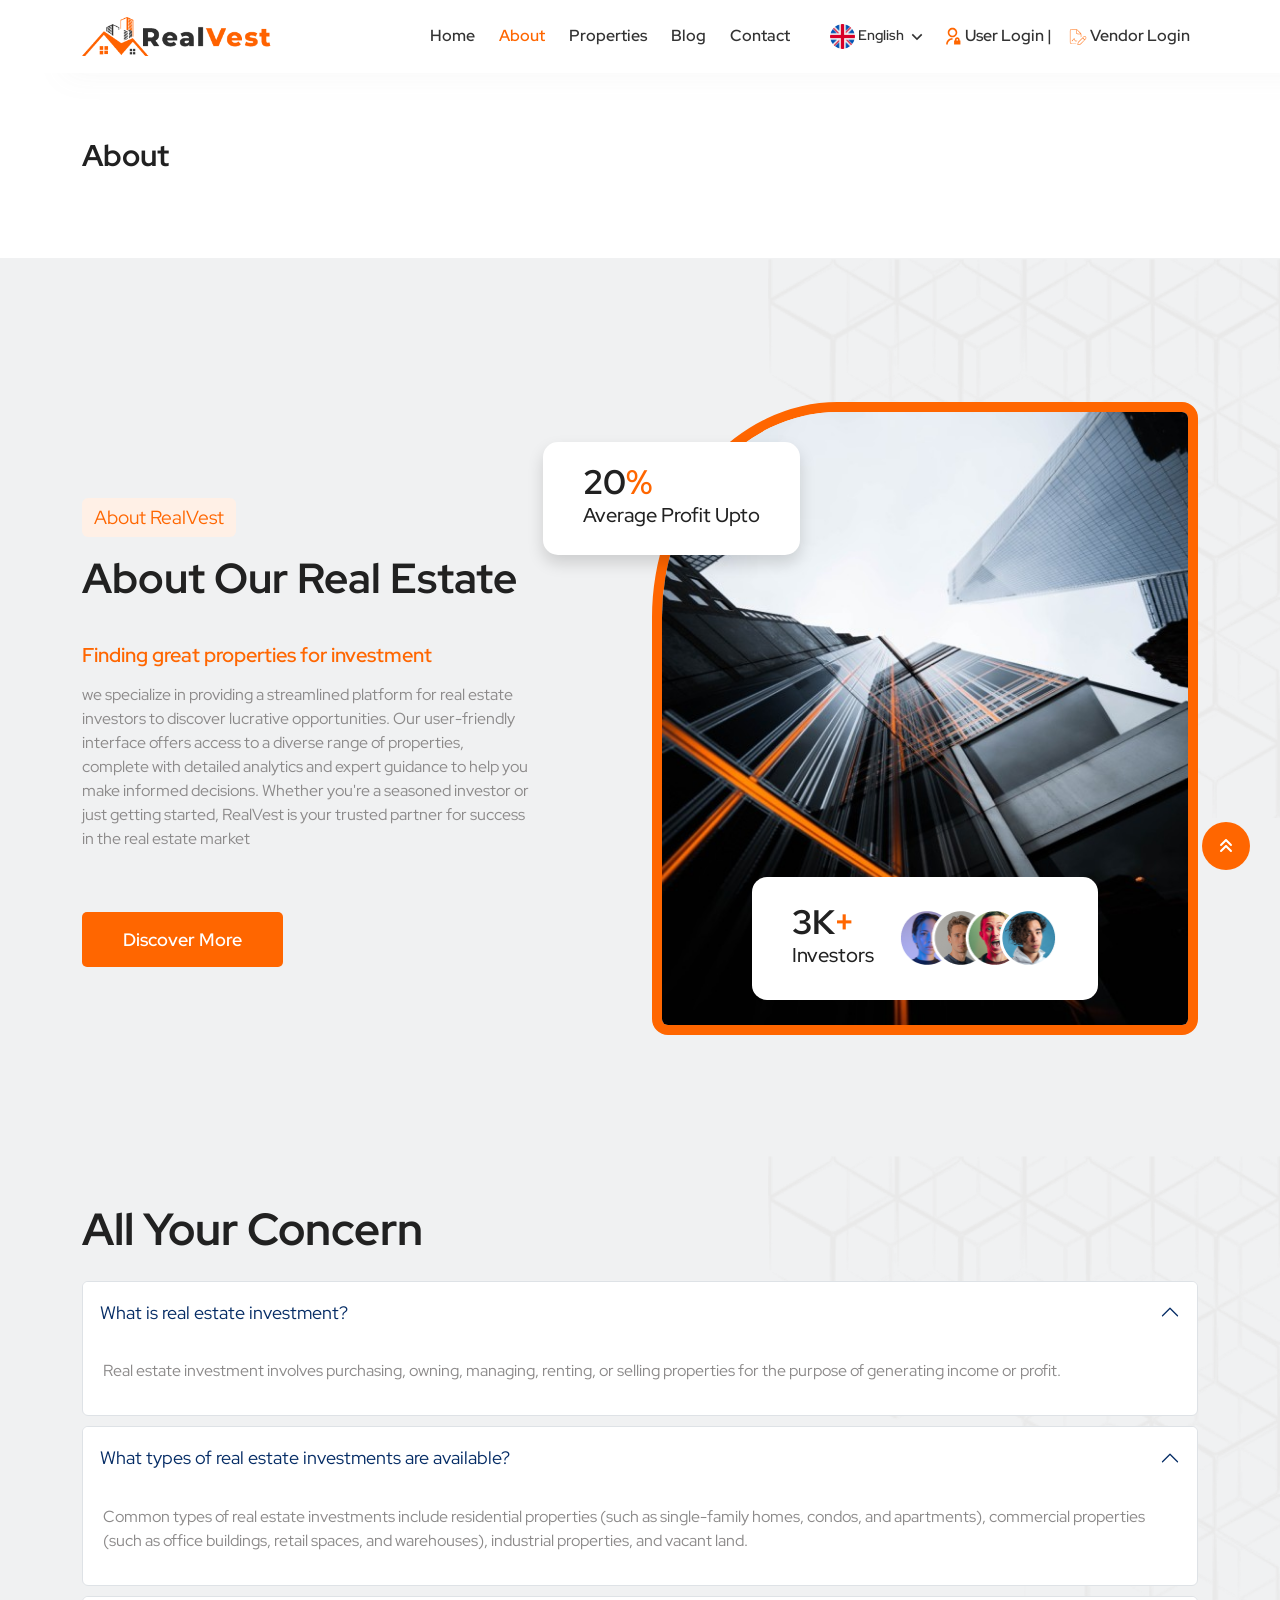
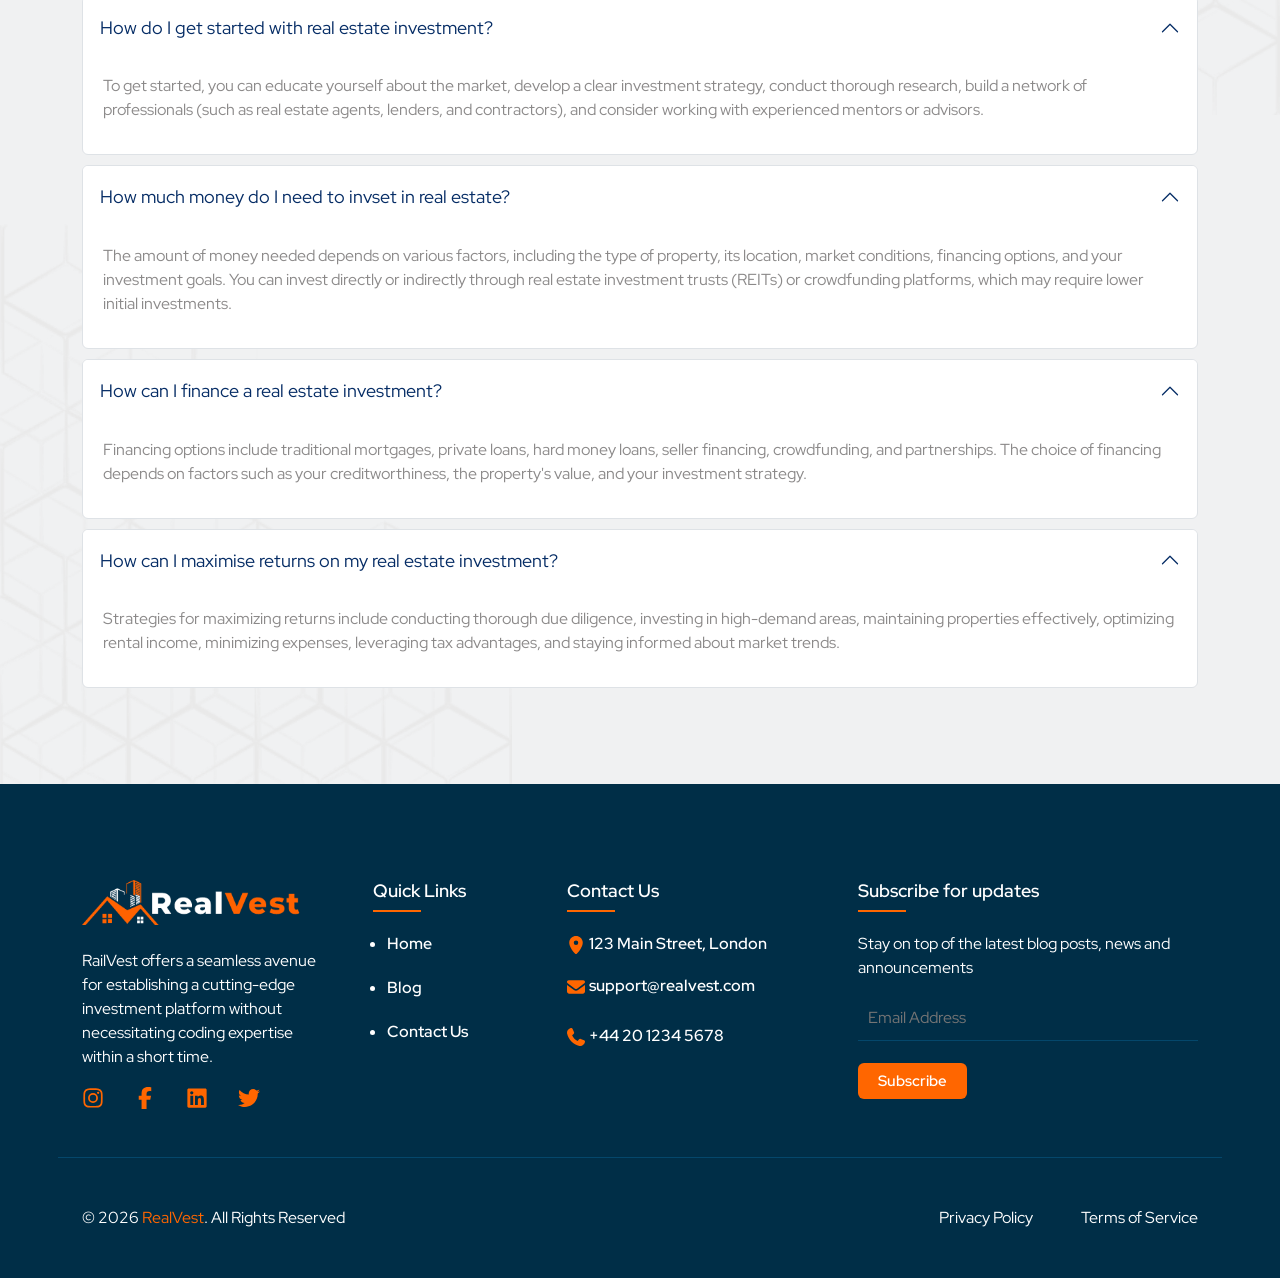
<file: pages/about.html>
<!DOCTYPE html>
<html lang="en">

<head>
    <meta charset="UTF-8">
    <meta name="viewport" content="width=device-width, initial-scale=1.0">

    <!-- BOOTSTRAP CDN -->
    <link href="https://cdn.jsdelivr.net/npm/bootstrap@5.3.8/dist/css/bootstrap.min.css" rel="stylesheet"
        integrity="sha384-sRIl4kxILFvY47J16cr9ZwB07vP4J8+LH7qKQnuqkuIAvNWLzeN8tE5YBujZqJLB" crossorigin="anonymous">

    <!-- CSS-STYLES -->
    <!-- index -->
    <link rel="stylesheet" href="../CSS/style.css">
    <!-- about -->
    <link rel="stylesheet" href="../CSS/about.css">
    <!-- layout -->
    <link rel="stylesheet" href="../CSS/layout.css">
    <!-- main -->
    <link rel="stylesheet" href="../CSS/main.css">

    <title>RealVest - About</title>

</head>

<body>
    <!-- HEADER -->
    <nav class="navbar navbar-expand-lg sticky-top bg-white p-3">
        <div class="container">
            <a href="../index.html" class="nav-brand">
                <img src="../images/logo.png" alt="" style="width:190px ; height: 39px;">
            </a>
            <button class="navbar-toggler shadow-none border-0" type="button" data-bs-toggle="collapse"
                data-bs-target="#navbarNav">
                <span class="navbar-toggler-icon"></span>
            </button>

            <div class="collapse navbar-collapse" id="navbarNav">
                <ul class="navbar-nav ms-auto">
                    <li class="nav-item"><a href="../index.html" class="nav-link ps-3">Home</a></li>
                    <li class="nav-item"><a href="../pages/about.html" class="nav-link active ps-3">About</a></li>
                    <li class="nav-item"><a href="../pages/properties.html" class="nav-link ps-3">Properties</a></li>
                    <li class="nav-item"><a href="../pages/blog.html" class="nav-link ps-3">Blog</a></li>
                    <li class="nav-item"><a href="../pages/contact.html" class="nav-link ps-3 me-4">Contact</a></li>

                    <li class="nav-item d-flex align-items-center justify-content-between border-0"><span
                            class="nav-link dropdown" style="cursor: pointer;">
                            <span><img src="../images/english.png" alt=""></span>
                            English
                            <span class="dropdown-btn  shadow-none border-0 mt-5" data-bs-toggle="collapse"
                                data-bs-target="#dropdown">
                                <svg xmlns="http://www.w3.org/2000/svg" viewBox="0 0 24 24" fill="currentColor">
                                    <path
                                        d="M11.9999 13.1714L16.9497 8.22168L18.3639 9.63589L11.9999 15.9999L5.63599 9.63589L7.0502 8.22168L11.9999 13.1714Z">
                                    </path>
                                </svg>
                            </span>

                            <span class="dropdown-menu shadow-md" id="dropdown">
                                <div class="country">
                                    <span class="flag"><img src="../images/bangladesh.png" alt=""></span>
                                    <span class="h6 languages">Bangla</span>
                                </div>
                                <div class="country">
                                    <span class="flag"><img src="../images/spain.png" alt=""></span>
                                    <span class="h6 languages">Spanish</span>
                                </div>
                                <div class="country">
                                    <span class="flag"><img src="../images/hindi.png" alt=""></span>
                                    <span class="h6 languages">Hindi</span>
                                </div>
                            </span>
                        </span>

                        <a href="../pages/user-login.html" class="btn d-lg-none d-md-block rounded fw-semibold"
                            style="padding: 8px 20px; background: var(--orange-color); color: #fff;">Login</a>
                    </li>

                    <li class="nav-item d-none d-lg-block"><a href="../pages/user-login.html" class="nav-link"><span>
                                <svg xmlns="http://www.w3.org/2000/svg" viewBox="0 0 24 24" fill="currentColor"
                                    style="width: 19px; height: 19px; color: var(--orange-color);">
                                    <path
                                        d="M12 14V16C8.68629 16 6 18.6863 6 22H4C4 17.5817 7.58172 14 12 14ZM12 13C8.685 13 6 10.315 6 7C6 3.685 8.685 1 12 1C15.315 1 18 3.685 18 7C18 10.315 15.315 13 12 13ZM12 11C14.21 11 16 9.21 16 7C16 4.79 14.21 3 12 3C9.79 3 8 4.79 8 7C8 9.21 9.79 11 12 11ZM21 17H22V22H14V17H15V16C15 14.3431 16.3431 13 18 13C19.6569 13 21 14.3431 21 16V17ZM19 17V16C19 15.4477 18.5523 15 18 15C17.4477 15 17 15.4477 17 16V17H19Z">
                                    </path>
                                </svg>
                            </span>User Login |</a>
                    </li>

                    <li class="nav-item d-none d-lg-block"><a href="../pages/vendor-login.html" class="nav-link"><span>
                                <svg xmlns="http://www.w3.org/2000/svg" viewBox="0 0 640 512" fill="currentcolor"
                                    style="width: 19px; height: 19px; color: var(--orange-color);">
                                    <path
                                        d="M261.5 16L128 16c-26.5 0-48 21.5-48 48l0 384c0 26.5 21.5 48 48 48l149.1 0-3.2 16-145.9 0c-35.3 0-64-28.7-64-64L64 64C64 28.7 92.7 0 128 0L261.5 0c17 0 33.3 6.7 45.3 18.7L429.3 141.3c12 12 18.7 28.3 18.7 45.3l0 81.2-16 16 0-97.2c0-3.6-.4-7.1-1.2-10.5L328 176c-30.9 0-56-25.1-56-56l0-102.8c-3.4-.8-6.9-1.2-10.5-1.2zm54 384.2c-4.9 4.9-9.3 10.2-13.1 15.8L240 416c-3.5 0-6.6-2.3-7.7-5.7l-21.2-70.7c-.6-2.1-2.6-3.6-4.9-3.6-1.5 0-3 .7-4 1.9L142.3 413c-2.8 3.4-7.8 4-11.2 1.2s-4-7.8-1.2-11.2l60.1-75.1c4-5 10-7.9 16.4-7.9 9.3 0 17.5 6.1 20.2 15l19.5 65 69.7 0-.2 .2zM418 152.6L295.5 30.1c-2.3-2.3-4.8-4.3-7.4-6.1l0 96c0 22.1 17.9 40 40 40l96 0c-1.8-2.7-3.8-5.1-6.1-7.4zM336.4 527.5L393.9 516c9.3-1.9 17.8-6.4 24.5-13.1L551 370.3 493.6 312.9 361 445.5c-6.7 6.7-11.3 15.2-13.1 24.5l-11.5 57.5zM588.7 332.6c15.8-15.8 15.8-41.5 0-57.4s-41.5-15.8-57.4 0l-26.4 26.4 57.4 57.4 26.4-26.4zM320.3 526.5l11.9-59.6c2.5-12.4 8.6-23.8 17.5-32.7L520 263.9c22.1-22.1 57.9-22.1 80 0s22.1 57.9 0 80L429.7 514.2c-8.9 8.9-20.3 15-32.7 17.5l-59.6 11.9c-.9 .2-1.9 .3-2.9 .3-8 0-14.6-6.5-14.6-14.6 0-1 .1-1.9 .3-2.9z" />
                                </svg>
                                </svg>
                            </span>Vendor Login</a>
                    </li>
                </ul>
            </div>
        </div>
    </nav>
    <!-- END -->

    <!-- BACK-TO-TOP -->
    <a href="#" class="back-to-top">
        <svg xmlns="http://www.w3.org/2000/svg" viewBox="0 0 384 512" fill="currentcolor">
            <path fill="rgb(255, 255, 255)"
                d="M214.6 41.4c-12.5-12.5-32.8-12.5-45.3 0l-160 160c-12.5 12.5-12.5 32.8 0 45.3s32.8 12.5 45.3 0L192 109.3 329.4 246.6c12.5 12.5 32.8 12.5 45.3 0s12.5-32.8 0-45.3l-160-160zm160 352l-160-160c-12.5-12.5-32.8-12.5-45.3 0l-160 160c-12.5 12.5-12.5 32.8 0 45.3s32.8 12.5 45.3 0L192 301.3 329.4 438.6c12.5 12.5 32.8 12.5 45.3 0s12.5-32.8 0-45.3z" />
        </svg>
    </a>
    <!-- END -->

    <main>
        <!-- ABOUT-BG -->
        <section class="about-hero"
            style="background:linear-gradient(#002e470d), url('../images/about-bg.png')center/cover; height: 185px;">
            <div class="container py-5">
                <h1 class="text-center text-lg-start pt-3">About</h1>
            </div>
        </section>
        <!-- END -->

        <!-- ABOUT-SECTION -->
        <section class="about-section bg-secondary  bg-opacity-10 py-4 pattern-top">
            <div class="container py-5">
                <div class="row g-4 my-5">
                    <div class="col-md-6 ">
                        <div style="max-width: 450px;">
                            <div class="heading  mt-lg-5 ">
                                <span class="label rounded d-inline-block mt-5"
                                    style="padding: 5px 12px; font-size: clamp(1em, 3vw, 1.2rem); color: var(--orange-color); background: #fff0e6;">
                                    About RealVest
                                </span>
                                <h1 class="title fw-bold my-3"
                                    style="font-size: clamp(1.8em, 3.3vw, 4rem); color: var(--black);">About Our Real
                                    Estate
                                </h1>
                            </div>

                            <h5 class="about-label pt-4">Finding great properties for investment</h5>

                            <p class="pt-2">we specialize in providing a streamlined platform for real estate investors
                                to
                                discover lucrative opportunities. Our
                                user-friendly interface offers access to a diverse range of properties, complete with
                                detailed analytics and expert
                                guidance to help you make informed decisions. Whether you're a seasoned investor or just
                                getting started, RealVest
                                is
                                your trusted partner for success in the real estate market</p>

                            <span><a href="#" class="btn discover-btn">Discover More</a></span>
                        </div>
                    </div>
                    <div class="col-md-6 pt-lg-0 pt-md-5">
                        <div class="about-img d-none d-lg-block">
                            <div class="img d-none d-lg-block">
                                <img class="thumb" src="../images/65c46856b5a681707370582.jpg" alt="">
                            </div>
                            <div class="mini-card shadow">
                                <h3>20<span>%</span></h3>
                                <h5>Average Profit Upto</h5>
                            </div>
                            <div class="mini-card-bottom d-flex align-items-center gap-4 ">
                                <span>
                                    <h3>3K<span>+</span></h3>
                                    <h5>Investors</h5>
                                </span>
                                <span>
                                    <img src="../images/65c4685716ce41707370583.png" alt="" class="img-fluid">
                                </span>
                            </div>
                        </div>

                        <div class="about-img-hidden d-block d-lg-none mt-lg-0 mt-5">
                            <div class="img-hidden">
                                <img class="thumb" src="../images/65c46856b5a681707370582.jpg" alt="">
                            </div>
                            <div class="">
                                <div class="mini-card-hidden shadow">
                                    <h3>20<span>%</span></h3>
                                    <h5>Average Profit Upto</h5>
                                </div>
                            </div>
                            <div class="">
                                <div class="small-card d-flex align-items-center gap-4">
                                    <span>
                                        <h3>3K<span>+</span></h3>
                                        <h5>Investors</h5>
                                    </span>
                                    <span>
                                        <img src="../images/65c4685716ce41707370583.png" alt="" class="img-fluid">
                                    </span>
                                </div>
                            </div>
                        </div>
                    </div>
                </div>
            </div>
        </section>
        <!-- END -->

        <!-- CONCERN-SECTION -->
        <section class="concern-section bg-secondary  bg-opacity-10  py-5 pattern">
            <div class="container">
                <h1 class="label pb-3">
                    All Your Concern
                </h1>

                <div class="mb-5">
                    <div class="accordion" id="concernMenu">
                        <div class="accordion-item">
                            <h1 class="accordion-header h1">
                                <button class="accordion-button shadow-none border-0 bg-white" type="button"
                                    data-bs-toggle="collapse" data-bs-target="#collapseOne" aria-expanded="true"
                                    aria-controls="collapseOne">
                                    What is real estate investment?
                                </button>
                            </h1>

                            <div class="accordion-collapse collapse show" id="collapseOne"
                                data-bs-parent="#concernMenu">
                                <div class="accordion-body">
                                    <p>Real estate investment involves purchasing, owning, managing, renting, or selling
                                        properties for the
                                        purpose of
                                        generating income or profit.</p>
                                </div>
                            </div>
                        </div>
                    </div>

                    <div class="accordion" id="concernMenu">
                        <div class="accordion-item">
                            <h1 class="accordion-header h1">
                                <button class="accordion-button shadow-none border-0 bg-white" type="button"
                                    data-bs-toggle="collapse" data-bs-target="#collapseTwo" aria-expanded="true"
                                    aria-controls="collapseOne">
                                    What types of real estate investments are available?
                                </button>
                            </h1>

                            <div class="accordion-collapse collapse show" id="collapseTwo"
                                data-bs-parent="#concernMenu">
                                <div class="accordion-body">
                                    <p>Common types of real estate investments include residential properties (such as
                                        single-family homes,
                                        condos, and
                                        apartments), commercial properties (such as office buildings, retail spaces, and
                                        warehouses),
                                        industrial properties, and
                                        vacant land.</p>
                                </div>
                            </div>
                        </div>
                    </div>

                    <div class="accordion" id="concernMenu">
                        <div class="accordion-item">
                            <h1 class="accordion-header h1">
                                <button class="accordion-button shadow-none border-0 bg-white" type="button"
                                    data-bs-toggle="collapse" data-bs-target="#collapseThree" aria-expanded="true"
                                    aria-controls="collapseOne">
                                    How do I get started with real estate investment?
                                </button>
                            </h1>

                            <div class="accordion-collapse collapse show" id="collapseThree"
                                data-bs-parent="#concernMenu">
                                <div class="accordion-body">
                                    <p>To get started, you can educate yourself about the market, develop a clear
                                        investment strategy,
                                        conduct thorough
                                        research, build a network of professionals (such as real estate agents, lenders,
                                        and contractors),
                                        and consider working
                                        with experienced mentors or advisors.</p>
                                </div>
                            </div>
                        </div>
                    </div>

                    <div class="accordion" id="concernMenu">
                        <div class="accordion-item">
                            <h1 class="accordion-header h1">
                                <button class="accordion-button shadow-none border-0 bg-white" type="button"
                                    data-bs-toggle="collapse" data-bs-target="#collapseFour" aria-expanded="true"
                                    aria-controls="collapseOne">
                                    How much money do I need to invset in real estate?
                                </button>
                            </h1>

                            <div class="accordion-collapse collapse show" id="collapseFour"
                                data-bs-parent="#concernMenu">
                                <div class="accordion-body">
                                    <p>The amount of money needed depends on various factors, including the type of
                                        property, its location,
                                        market conditions,
                                        financing options, and your investment goals. You can invest directly or
                                        indirectly through real
                                        estate investment
                                        trusts (REITs) or crowdfunding platforms, which may require lower initial
                                        investments.</p>
                                </div>
                            </div>
                        </div>
                    </div>

                    <div class="accordion" id="concernMenu">
                        <div class="accordion-item">
                            <h1 class="accordion-header h1">
                                <button class="accordion-button shadow-none border-0 bg-white" type="button"
                                    data-bs-toggle="collapse" data-bs-target="#collapseFive" aria-expanded="true"
                                    aria-controls="collapseOne">
                                    How can I finance a real estate investment?
                                </button>
                            </h1>

                            <div class="accordion-collapse collapse show" id="collapseFive"
                                data-bs-parent="#concernMenu">
                                <div class="accordion-body">
                                    <p>Financing options include traditional mortgages, private loans, hard money loans,
                                        seller financing,
                                        crowdfunding, and
                                        partnerships. The choice of financing depends on factors such as your
                                        creditworthiness, the
                                        property's value, and your
                                        investment strategy.</p>
                                </div>
                            </div>
                        </div>
                    </div>

                    <div class="accordion" id="concernMenu">
                        <div class="accordion-item">
                            <h1 class="accordion-header h1">
                                <button class="accordion-button shadow-none border-0 bg-white" type="button"
                                    data-bs-toggle="collapse" data-bs-target="#collapseSix" aria-expanded="true"
                                    aria-controls="collapseOne">
                                    How can I maximise returns on my real estate investment?
                                </button>
                            </h1>

                            <div class="accordion-collapse collapse show" id="collapseSix"
                                data-bs-parent="#concernMenu">
                                <div class="accordion-body">
                                    <p>Strategies for maximizing returns include conducting thorough due diligence,
                                        investing in high-demand
                                        areas, maintaining
                                        properties effectively, optimizing rental income, minimizing expenses,
                                        leveraging tax advantages,
                                        and staying informed
                                        about market trends.</p>
                                </div>
                            </div>
                        </div>
                    </div>
                </div>
            </div>
        </section>
        <!-- END -->

        <!-- FOOTER -->
        <footer class="py-5" style="background: #002e47;">
            <div class="container pt-5">
                <div class="row g-5 pb-5" style=" border-bottom: 1px solid #075680a4;">
                    <div class="col-lg-3 col-sm-6">
                        <a href="../index.html" class="footer-logo d-block pb-4">
                            <img src="../images/logo_dark.png" alt="logo" style="max-width: 90%;">
                        </a>
                        <p>RailVest offers a seamless avenue for establishing a cutting-edge investment platform without
                            necessitating coding
                            expertise within a short time.</p>

                        <div class="social-handles">
                            <a href="#" class="socials">
                                <svg xmlns="http://www.w3.org/2000/svg" viewBox="0 0 448 512" fill="currentcolor">
                                    <path
                                        d="M224.3 141a115 115 0 1 0 -.6 230 115 115 0 1 0 .6-230zm-.6 40.4a74.6 74.6 0 1 1 .6 149.2 74.6 74.6 0 1 1 -.6-149.2zm93.4-45.1a26.8 26.8 0 1 1 53.6 0 26.8 26.8 0 1 1 -53.6 0zm129.7 27.2c-1.7-35.9-9.9-67.7-36.2-93.9-26.2-26.2-58-34.4-93.9-36.2-37-2.1-147.9-2.1-184.9 0-35.8 1.7-67.6 9.9-93.9 36.1s-34.4 58-36.2 93.9c-2.1 37-2.1 147.9 0 184.9 1.7 35.9 9.9 67.7 36.2 93.9s58 34.4 93.9 36.2c37 2.1 147.9 2.1 184.9 0 35.9-1.7 67.7-9.9 93.9-36.2 26.2-26.2 34.4-58 36.2-93.9 2.1-37 2.1-147.8 0-184.8zM399 388c-7.8 19.6-22.9 34.7-42.6 42.6-29.5 11.7-99.5 9-132.1 9s-102.7 2.6-132.1-9c-19.6-7.8-34.7-22.9-42.6-42.6-11.7-29.5-9-99.5-9-132.1s-2.6-102.7 9-132.1c7.8-19.6 22.9-34.7 42.6-42.6 29.5-11.7 99.5-9 132.1-9s102.7-2.6 132.1 9c19.6 7.8 34.7 22.9 42.6 42.6 11.7 29.5 9 99.5 9 132.1s2.7 102.7-9 132.1z" />
                                </svg>
                            </a>

                            <a href="#" class="socials">
                                <svg xmlns="http://www.w3.org/2000/svg" viewBox="0 0 320 512" fill="currentcolor">
                                    <path
                                        d="M80 299.3l0 212.7 116 0 0-212.7 86.5 0 18-97.8-104.5 0 0-34.6c0-51.7 20.3-71.5 72.7-71.5 16.3 0 29.4 .4 37 1.2l0-88.7C291.4 4 256.4 0 236.2 0 129.3 0 80 50.5 80 159.4l0 42.1-66 0 0 97.8 66 0z" />
                                </svg>
                            </a>

                            <a href="#" class="socials">
                                <svg xmlns="http://www.w3.org/2000/svg" viewBox="0 0 448 512" fill="currentcolor">
                                    <path
                                        d="M416 32L31.9 32C14.3 32 0 46.5 0 64.3L0 447.7C0 465.5 14.3 480 31.9 480L416 480c17.6 0 32-14.5 32-32.3l0-383.4C448 46.5 433.6 32 416 32zM135.4 416l-66.4 0 0-213.8 66.5 0 0 213.8-.1 0zM102.2 96a38.5 38.5 0 1 1 0 77 38.5 38.5 0 1 1 0-77zM384.3 416l-66.4 0 0-104c0-24.8-.5-56.7-34.5-56.7-34.6 0-39.9 27-39.9 54.9l0 105.8-66.4 0 0-213.8 63.7 0 0 29.2 .9 0c8.9-16.8 30.6-34.5 62.9-34.5 67.2 0 79.7 44.3 79.7 101.9l0 117.2z" />
                                </svg>
                            </a>

                            <a href="#" class="socials">
                                <svg xmlns="http://www.w3.org/2000/svg" viewBox="0 0 512 512" fill="currentcolor">
                                    <path
                                        d="M459.4 151.7c.3 4.5 .3 9.1 .3 13.6 0 138.7-105.6 298.6-298.6 298.6-59.5 0-114.7-17.2-161.1-47.1 8.4 1 16.6 1.3 25.3 1.3 49.1 0 94.2-16.6 130.3-44.8-46.1-1-84.8-31.2-98.1-72.8 6.5 1 13 1.6 19.8 1.6 9.4 0 18.8-1.3 27.6-3.6-48.1-9.7-84.1-52-84.1-103l0-1.3c14 7.8 30.2 12.7 47.4 13.3-28.3-18.8-46.8-51-46.8-87.4 0-19.5 5.2-37.4 14.3-53 51.7 63.7 129.3 105.3 216.4 109.8-1.6-7.8-2.6-15.9-2.6-24 0-57.8 46.8-104.9 104.9-104.9 30.2 0 57.5 12.7 76.7 33.1 23.7-4.5 46.5-13.3 66.6-25.3-7.8 24.4-24.4 44.8-46.1 57.8 21.1-2.3 41.6-8.1 60.4-16.2-14.3 20.8-32.2 39.3-52.6 54.3z" />
                                </svg>
                            </a>
                        </div>
                    </div>
                    <div class="col-lg-2 col-sm-6">
                        <div>
                            <h4>Quick Links</h4>
                            <span class="line-design"></span>
                        </div>

                        <ul class="navbar-Nav">
                            <li><a href="../index.html" class="nav-link">Home</a></li>
                            <li><a href="../pages/blog.html" class="nav-link">Blog</a></li>
                            <li><a href="../pages/contact.html" class="nav-link">Contact Us</a></li>
                        </ul>
                    </div>

                    <div class="col-lg-3 col-sm-6">
                        <div>
                            <h4>Contact Us</h4>
                            <span class="line-design"></span>
                        </div>

                        <ul class="navbar-nav">
                            <li class="nav-item d-flex align-items-center gap-1 border-0"><span class="location-icon">
                                    <svg xmlns="http://www.w3.org/2000/svg" viewBox="0 0 384 512" fill="currentcolor"
                                        style="color: var(--orange-color);">
                                        <path
                                            d="M0 188.6C0 84.4 86 0 192 0S384 84.4 384 188.6c0 119.3-120.2 262.3-170.4 316.8-11.8 12.8-31.5 12.8-43.3 0-50.2-54.5-170.4-197.5-170.4-316.8zM192 256a64 64 0 1 0 0-128 64 64 0 1 0 0 128z" />
                                    </svg>
                                </span>
                                123 Main Street, London
                            </li>
                            <li class="nav-item border-0"><a href="mailto:support@realvest.com"
                                    class="nav-link text-white d-flex align-items-center gap-1">
                                    <span class="message-icon">
                                        <svg xmlns="http://www.w3.org/2000/svg" viewBox="0 0 512 512"
                                            fill="currentcolor">
                                            <path
                                                d="M48 64c-26.5 0-48 21.5-48 48 0 15.1 7.1 29.3 19.2 38.4l208 156c17.1 12.8 40.5 12.8 57.6 0l208-156c12.1-9.1 19.2-23.3 19.2-38.4 0-26.5-21.5-48-48-48L48 64zM0 196L0 384c0 35.3 28.7 64 64 64l384 0c35.3 0 64-28.7 64-64l0-188-198.4 148.8c-34.1 25.6-81.1 25.6-115.2 0L0 196z" />
                                        </svg>
                                    </span>
                                    support@realvest.com</a>
                            </li>
                            <li class="nav-item border-0"><a href="tel:+44 20 1234 5678"
                                    class="nav-link text-white d-flex align-items-center gap-1">
                                    <span class="contact-icon">
                                        <svg xmlns="http://www.w3.org/2000/svg" viewBox="0 0 512 512"
                                            fill="currentcolor">
                                            <path
                                                d="M160.2 25C152.3 6.1 131.7-3.9 112.1 1.4l-5.5 1.5c-64.6 17.6-119.8 80.2-103.7 156.4 37.1 175 174.8 312.7 349.8 349.8 76.3 16.2 138.8-39.1 156.4-103.7l1.5-5.5c5.4-19.7-4.7-40.3-23.5-48.1l-97.3-40.5c-16.5-6.9-35.6-2.1-47 11.8l-38.6 47.2C233.9 335.4 177.3 277 144.8 205.3L189 169.3c13.9-11.3 18.6-30.4 11.8-47L160.2 25z" />
                                        </svg>
                                    </span>
                                    +44 20 1234 5678</a>
                            </li>
                        </ul>
                    </div>

                    <div class="col-lg-4 col-sm-6">
                        <div>
                            <h4>Subscribe for updates</h4>
                            <span class="line-design"></span>
                        </div>

                        <p>Stay on top of the latest blog posts, news and announcements</p>

                        <form action="submit">
                            <input type="email" name="email" id="email" placeholder="Email Address" required>

                            <button type="submit" class="footer-btn rounded">Subscribe</button>
                        </form>
                    </div>
                </div>

                <div class="last-row pt-5 d-flex justify-content-between flex-column flex-sm-row">
                    <span class="copywright text-white">
                        © 2026 <a href="../index.html" style="color: var(--orange-color);">RealVest</a>. All
                        Rights
                        Reserved
                    </span>
                    <span class="d-flex gap-5">
                        <a href="../pages/privacy.html" class="nav-link">Privacy Policy</a>
                        <a href="../pages/T&S.html" class="nav-link">Terms of Service</a>
                    </span>
                </div>
            </div>
        </footer>
        <!-- END -->
    </main>
    <!-- JS CDN -->
    <script src="https://cdn.jsdelivr.net/npm/bootstrap@5.3.8/dist/js/bootstrap.bundle.min.js"
        integrity="sha384-FKyoEForCGlyvwx9Hj09JcYn3nv7wiPVlz7YYwJrWVcXK/BmnVDxM+D2scQbITxI" crossorigin="anonymous">
        </script>
</body>

</html>
</file>
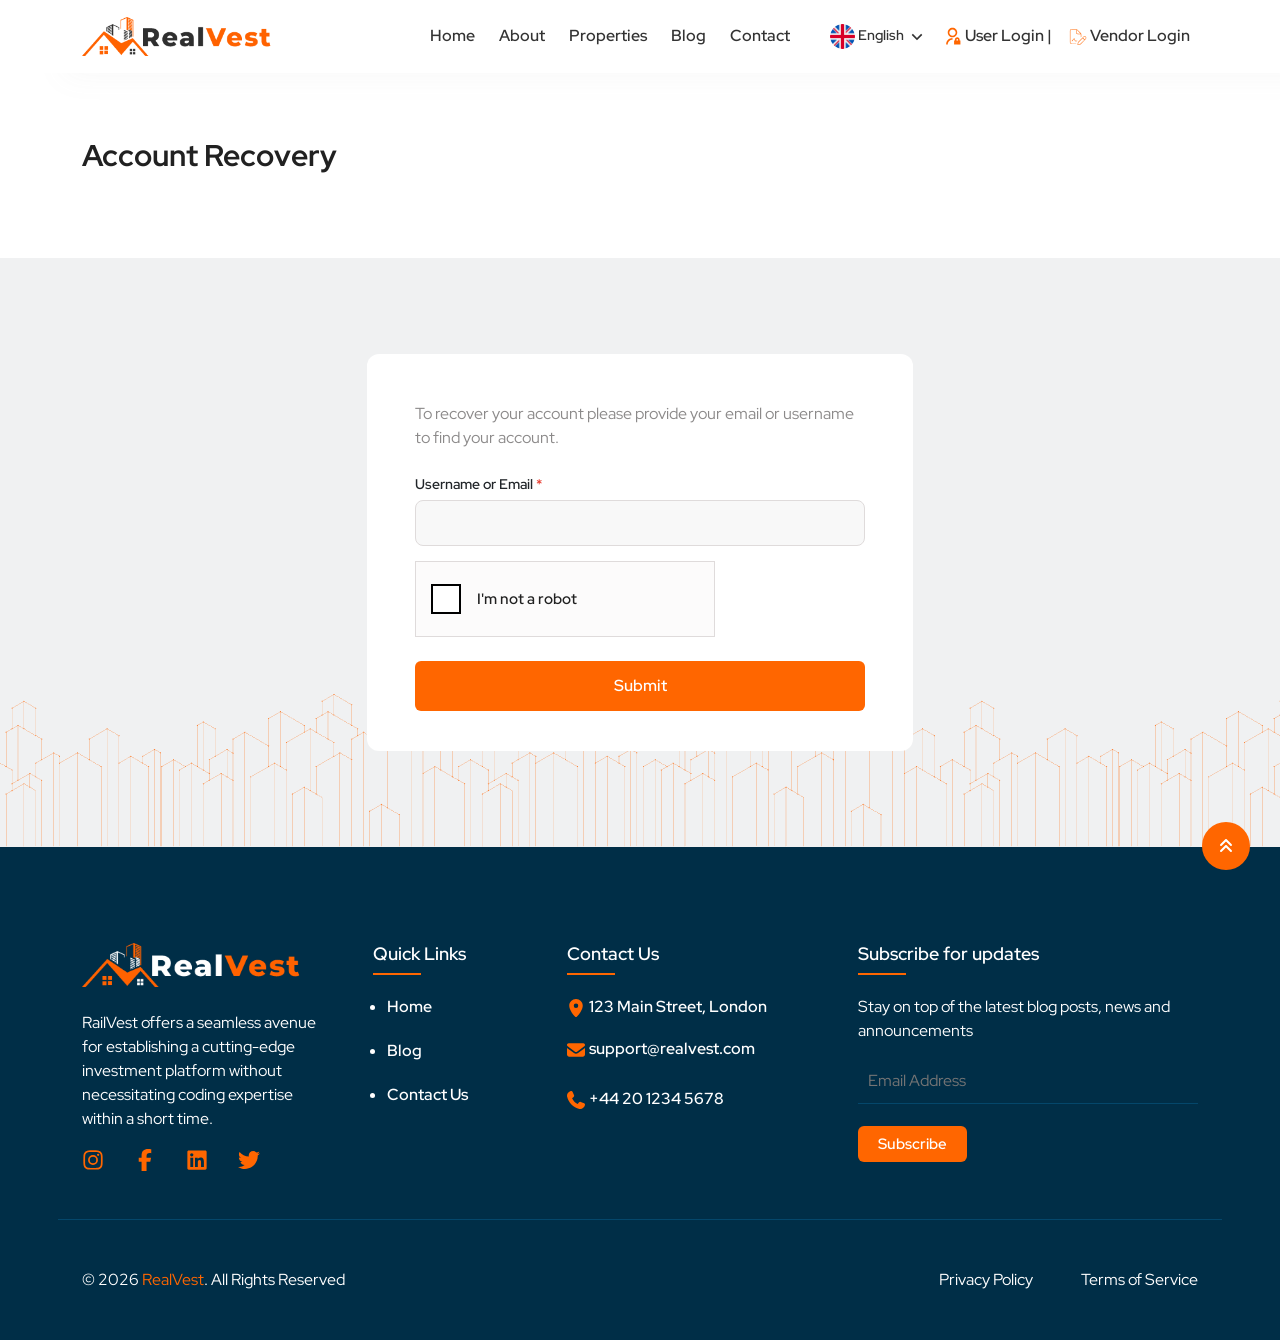
<file: pages/account-Recovery.html>
<!DOCTYPE html>
<html lang="en">

<head>
    <meta charset="UTF-8">
    <meta name="viewport" content="width=device-width, initial-scale=1.0">

    <!-- BOOTSTRAP CDN -->
    <link href="https://cdn.jsdelivr.net/npm/bootstrap@5.3.8/dist/css/bootstrap.min.css" rel="stylesheet"
        integrity="sha384-sRIl4kxILFvY47J16cr9ZwB07vP4J8+LH7qKQnuqkuIAvNWLzeN8tE5YBujZqJLB" crossorigin="anonymous">

    <!-- CSS-STYLES -->
    <!-- account-recovery -->
    <link rel="stylesheet" href="../CSS/account-recovery.css">
    <!-- about -->
    <link rel="stylesheet" href="../CSS/about.css">
    <!-- layout -->
    <link rel="stylesheet" href="../CSS/layout.css">
    <!-- main -->
    <link rel="stylesheet" href="../CSS/main.css">

    <title>RealVest - Account Recovery</title>

</head>

<body>
    <!-- HEADER -->
    <nav class="navbar navbar-expand-lg sticky-top bg-white p-3">
        <div class="container">
            <a href="../index.html" class="nav-brand">
                <img src="../images/logo.png" alt="" style="width:190px ; height: 39px;">
            </a>
            <button class="navbar-toggler shadow-none border-0" type="button" data-bs-toggle="collapse"
                data-bs-target="#navbarNav">
                <span class="navbar-toggler-icon"></span>
            </button>

            <div class="collapse navbar-collapse" id="navbarNav">
                <ul class="navbar-nav ms-auto">
                    <li class="nav-item"><a href="../index.html" class="nav-link ps-3">Home</a></li>
                    <li class="nav-item"><a href="../pages/about.html" class="nav-link  ps-3">About</a></li>
                    <li class="nav-item"><a href="../pages/properties.html" class="nav-link ps-3">Properties</a></li>
                    <li class="nav-item"><a href="../pages/blog.html" class="nav-link ps-3">Blog</a></li>
                    <li class="nav-item"><a href="../pages/contact.html" class="nav-link ps-3 me-4">Contact</a></li>

                    <li class="nav-item d-flex align-items-center justify-content-between border-0"><span
                            class="nav-link dropdown" style="cursor: pointer;">
                            <span><img src="../images/english.png" alt=""></span>
                            English
                            <span class="dropdown-btn  shadow-none border-0 mt-5" data-bs-toggle="collapse"
                                data-bs-target="#dropdown">
                                <svg xmlns="http://www.w3.org/2000/svg" viewBox="0 0 24 24" fill="currentColor">
                                    <path
                                        d="M11.9999 13.1714L16.9497 8.22168L18.3639 9.63589L11.9999 15.9999L5.63599 9.63589L7.0502 8.22168L11.9999 13.1714Z">
                                    </path>
                                </svg>
                            </span>

                            <span class="dropdown-menu shadow-md" id="dropdown">
                                <div class="country">
                                    <span class="flag"><img src="../images/bangladesh.png" alt=""></span>
                                    <span class="h6 languages">Bangla</span>
                                </div>
                                <div class="country">
                                    <span class="flag"><img src="../images/spain.png" alt=""></span>
                                    <span class="h6 languages">Spanish</span>
                                </div>
                                <div class="country">
                                    <span class="flag"><img src="../images/hindi.png" alt=""></span>
                                    <span class="h6 languages">Hindi</span>
                                </div>
                            </span>
                        </span>

                        <a href="../pages/user-login.html" class="btn d-lg-none d-md-block rounded fw-semibold"
                            style="padding: 8px 20px; background: var(--orange-color); color: #fff;">Login</a>
                    </li>

                    <li class="nav-item d-none d-lg-block"><a href="../pages/user-login.html" class="nav-link"><span>
                                <svg xmlns="http://www.w3.org/2000/svg" viewBox="0 0 24 24" fill="currentColor"
                                    style="width: 19px; height: 19px; color: var(--orange-color);">
                                    <path
                                        d="M12 14V16C8.68629 16 6 18.6863 6 22H4C4 17.5817 7.58172 14 12 14ZM12 13C8.685 13 6 10.315 6 7C6 3.685 8.685 1 12 1C15.315 1 18 3.685 18 7C18 10.315 15.315 13 12 13ZM12 11C14.21 11 16 9.21 16 7C16 4.79 14.21 3 12 3C9.79 3 8 4.79 8 7C8 9.21 9.79 11 12 11ZM21 17H22V22H14V17H15V16C15 14.3431 16.3431 13 18 13C19.6569 13 21 14.3431 21 16V17ZM19 17V16C19 15.4477 18.5523 15 18 15C17.4477 15 17 15.4477 17 16V17H19Z">
                                    </path>
                                </svg>
                            </span>User Login |</a>
                    </li>

                    <li class="nav-item d-none d-lg-block"><a href="../pages/vendor-login.html" class="nav-link"><span>
                                <svg xmlns="http://www.w3.org/2000/svg" viewBox="0 0 640 512" fill="currentcolor"
                                    style="width: 19px; height: 19px; color: var(--orange-color);">
                                    <path
                                        d="M261.5 16L128 16c-26.5 0-48 21.5-48 48l0 384c0 26.5 21.5 48 48 48l149.1 0-3.2 16-145.9 0c-35.3 0-64-28.7-64-64L64 64C64 28.7 92.7 0 128 0L261.5 0c17 0 33.3 6.7 45.3 18.7L429.3 141.3c12 12 18.7 28.3 18.7 45.3l0 81.2-16 16 0-97.2c0-3.6-.4-7.1-1.2-10.5L328 176c-30.9 0-56-25.1-56-56l0-102.8c-3.4-.8-6.9-1.2-10.5-1.2zm54 384.2c-4.9 4.9-9.3 10.2-13.1 15.8L240 416c-3.5 0-6.6-2.3-7.7-5.7l-21.2-70.7c-.6-2.1-2.6-3.6-4.9-3.6-1.5 0-3 .7-4 1.9L142.3 413c-2.8 3.4-7.8 4-11.2 1.2s-4-7.8-1.2-11.2l60.1-75.1c4-5 10-7.9 16.4-7.9 9.3 0 17.5 6.1 20.2 15l19.5 65 69.7 0-.2 .2zM418 152.6L295.5 30.1c-2.3-2.3-4.8-4.3-7.4-6.1l0 96c0 22.1 17.9 40 40 40l96 0c-1.8-2.7-3.8-5.1-6.1-7.4zM336.4 527.5L393.9 516c9.3-1.9 17.8-6.4 24.5-13.1L551 370.3 493.6 312.9 361 445.5c-6.7 6.7-11.3 15.2-13.1 24.5l-11.5 57.5zM588.7 332.6c15.8-15.8 15.8-41.5 0-57.4s-41.5-15.8-57.4 0l-26.4 26.4 57.4 57.4 26.4-26.4zM320.3 526.5l11.9-59.6c2.5-12.4 8.6-23.8 17.5-32.7L520 263.9c22.1-22.1 57.9-22.1 80 0s22.1 57.9 0 80L429.7 514.2c-8.9 8.9-20.3 15-32.7 17.5l-59.6 11.9c-.9 .2-1.9 .3-2.9 .3-8 0-14.6-6.5-14.6-14.6 0-1 .1-1.9 .3-2.9z" />
                                </svg>
                                </svg>
                            </span>Vendor Login</a>
                    </li>
                </ul>
            </div>
        </div>
    </nav>
    <!-- END -->

    <!-- BACK-TO-TOP -->
    <a href="#" class="back-to-top">
        <svg xmlns="http://www.w3.org/2000/svg" viewBox="0 0 384 512" fill="currentcolor">
            <path fill="rgb(255, 255, 255)"
                d="M214.6 41.4c-12.5-12.5-32.8-12.5-45.3 0l-160 160c-12.5 12.5-12.5 32.8 0 45.3s32.8 12.5 45.3 0L192 109.3 329.4 246.6c12.5 12.5 32.8 12.5 45.3 0s12.5-32.8 0-45.3l-160-160zm160 352l-160-160c-12.5-12.5-32.8-12.5-45.3 0l-160 160c-12.5 12.5-12.5 32.8 0 45.3s32.8 12.5 45.3 0L192 301.3 329.4 438.6c12.5 12.5 32.8 12.5 45.3 0s12.5-32.8 0-45.3z" />
        </svg>
    </a>
    <!-- END -->

    <main>
        <!-- ACCOUNT-RECOVERY-BG -->
        <section class="account-recovery"
            style="background:linear-gradient(#002e470d), url('../images/about-bg.png')center/cover; height: 185px;">
            <div class="container py-5">
                <h1 class="text-center text-lg-start pt-3">Account Recovery</h1>
            </div>
        </section>
        <!-- END -->

        <!-- ACCOUNT-RECOVERY-FORM -->
        <section class="account-recovery-form bg-secondary  bg-opacity-10 py-5 ">
            <div class="container py-5">
                <div class="row justify-content-center">
                    <div class="col-lg-6 col-md-10">
                        <div class="bg-white  px-4 px-md-5 pt-5 pb-3" style="border-radius: 12px;">
                            <p class="pb-2">To recover your account please provide your email or username to find your
                                account.</p>

                            <form>
                                <label for="username" class="d-block">Username or Email <span>*</span></label>
                                <input type="text" name="text" id="text" required>

                                <div class="checkbox d-flex align-items-center gap-3 col-md-8 col-sm-12">
                                    <span class="box"></span>
                                    <span style="font-size: 15px; font-weight: 600; color: var(--black);">I'm not a
                                        robot</span>
                                </div>
                                <button class="btn submit-btn my-4" type="submit">Submit</button>
                            </form>
                        </div>
                    </div>
                </div>
            </div>
        </section>
        <!-- END -->

        <!-- FOOTER -->
        <footer class="py-5" style="background: #002e47;">
            <div class="container pt-5">
                <div class="row g-5 pb-5" style=" border-bottom: 1px solid #075680a4;">
                    <div class="col-lg-3 col-sm-6">
                        <a href="../index.html" class="footer-logo d-block pb-4">
                            <img src="../images/logo_dark.png" alt="logo" style="max-width: 90%;">
                        </a>
                        <p>RailVest offers a seamless avenue for establishing a cutting-edge investment platform without
                            necessitating coding
                            expertise within a short time.</p>

                        <div class="social-handles">
                            <a href="#" class="socials">
                                <svg xmlns="http://www.w3.org/2000/svg" viewBox="0 0 448 512" fill="currentcolor">
                                    <path
                                        d="M224.3 141a115 115 0 1 0 -.6 230 115 115 0 1 0 .6-230zm-.6 40.4a74.6 74.6 0 1 1 .6 149.2 74.6 74.6 0 1 1 -.6-149.2zm93.4-45.1a26.8 26.8 0 1 1 53.6 0 26.8 26.8 0 1 1 -53.6 0zm129.7 27.2c-1.7-35.9-9.9-67.7-36.2-93.9-26.2-26.2-58-34.4-93.9-36.2-37-2.1-147.9-2.1-184.9 0-35.8 1.7-67.6 9.9-93.9 36.1s-34.4 58-36.2 93.9c-2.1 37-2.1 147.9 0 184.9 1.7 35.9 9.9 67.7 36.2 93.9s58 34.4 93.9 36.2c37 2.1 147.9 2.1 184.9 0 35.9-1.7 67.7-9.9 93.9-36.2 26.2-26.2 34.4-58 36.2-93.9 2.1-37 2.1-147.8 0-184.8zM399 388c-7.8 19.6-22.9 34.7-42.6 42.6-29.5 11.7-99.5 9-132.1 9s-102.7 2.6-132.1-9c-19.6-7.8-34.7-22.9-42.6-42.6-11.7-29.5-9-99.5-9-132.1s-2.6-102.7 9-132.1c7.8-19.6 22.9-34.7 42.6-42.6 29.5-11.7 99.5-9 132.1-9s102.7-2.6 132.1 9c19.6 7.8 34.7 22.9 42.6 42.6 11.7 29.5 9 99.5 9 132.1s2.7 102.7-9 132.1z" />
                                </svg>
                            </a>

                            <a href="#" class="socials">
                                <svg xmlns="http://www.w3.org/2000/svg" viewBox="0 0 320 512" fill="currentcolor">
                                    <path
                                        d="M80 299.3l0 212.7 116 0 0-212.7 86.5 0 18-97.8-104.5 0 0-34.6c0-51.7 20.3-71.5 72.7-71.5 16.3 0 29.4 .4 37 1.2l0-88.7C291.4 4 256.4 0 236.2 0 129.3 0 80 50.5 80 159.4l0 42.1-66 0 0 97.8 66 0z" />
                                </svg>
                            </a>

                            <a href="#" class="socials">
                                <svg xmlns="http://www.w3.org/2000/svg" viewBox="0 0 448 512" fill="currentcolor">
                                    <path
                                        d="M416 32L31.9 32C14.3 32 0 46.5 0 64.3L0 447.7C0 465.5 14.3 480 31.9 480L416 480c17.6 0 32-14.5 32-32.3l0-383.4C448 46.5 433.6 32 416 32zM135.4 416l-66.4 0 0-213.8 66.5 0 0 213.8-.1 0zM102.2 96a38.5 38.5 0 1 1 0 77 38.5 38.5 0 1 1 0-77zM384.3 416l-66.4 0 0-104c0-24.8-.5-56.7-34.5-56.7-34.6 0-39.9 27-39.9 54.9l0 105.8-66.4 0 0-213.8 63.7 0 0 29.2 .9 0c8.9-16.8 30.6-34.5 62.9-34.5 67.2 0 79.7 44.3 79.7 101.9l0 117.2z" />
                                </svg>
                            </a>

                            <a href="#" class="socials">
                                <svg xmlns="http://www.w3.org/2000/svg" viewBox="0 0 512 512" fill="currentcolor">
                                    <path
                                        d="M459.4 151.7c.3 4.5 .3 9.1 .3 13.6 0 138.7-105.6 298.6-298.6 298.6-59.5 0-114.7-17.2-161.1-47.1 8.4 1 16.6 1.3 25.3 1.3 49.1 0 94.2-16.6 130.3-44.8-46.1-1-84.8-31.2-98.1-72.8 6.5 1 13 1.6 19.8 1.6 9.4 0 18.8-1.3 27.6-3.6-48.1-9.7-84.1-52-84.1-103l0-1.3c14 7.8 30.2 12.7 47.4 13.3-28.3-18.8-46.8-51-46.8-87.4 0-19.5 5.2-37.4 14.3-53 51.7 63.7 129.3 105.3 216.4 109.8-1.6-7.8-2.6-15.9-2.6-24 0-57.8 46.8-104.9 104.9-104.9 30.2 0 57.5 12.7 76.7 33.1 23.7-4.5 46.5-13.3 66.6-25.3-7.8 24.4-24.4 44.8-46.1 57.8 21.1-2.3 41.6-8.1 60.4-16.2-14.3 20.8-32.2 39.3-52.6 54.3z" />
                                </svg>
                            </a>
                        </div>
                    </div>
                    <div class="col-lg-2 col-sm-6">
                        <div>
                            <h4>Quick Links</h4>
                            <span class="line-design"></span>
                        </div>

                        <ul class="navbar-Nav">
                            <li><a href="../index.html" class="nav-link">Home</a></li>
                            <li><a href="../pages/blog.html" class="nav-link">Blog</a></li>
                            <li><a href="../pages/contact.html" class="nav-link">Contact Us</a></li>
                        </ul>
                    </div>

                    <div class="col-lg-3 col-sm-6">
                        <div>
                            <h4>Contact Us</h4>
                            <span class="line-design"></span>
                        </div>

                        <ul class="navbar-nav">
                            <li class="nav-item d-flex align-items-center gap-1 border-0"><span class="location-icon">
                                    <svg xmlns="http://www.w3.org/2000/svg" viewBox="0 0 384 512" fill="currentcolor"
                                        style="color: var(--orange-color);">
                                        <path
                                            d="M0 188.6C0 84.4 86 0 192 0S384 84.4 384 188.6c0 119.3-120.2 262.3-170.4 316.8-11.8 12.8-31.5 12.8-43.3 0-50.2-54.5-170.4-197.5-170.4-316.8zM192 256a64 64 0 1 0 0-128 64 64 0 1 0 0 128z" />
                                    </svg>
                                </span>
                                123 Main Street, London
                            </li>
                            <li class="nav-item border-0"><a href="mailto:support@realvest.com"
                                    class="nav-link text-white d-flex align-items-center gap-1">
                                    <span class="message-icon">
                                        <svg xmlns="http://www.w3.org/2000/svg" viewBox="0 0 512 512"
                                            fill="currentcolor">
                                            <path
                                                d="M48 64c-26.5 0-48 21.5-48 48 0 15.1 7.1 29.3 19.2 38.4l208 156c17.1 12.8 40.5 12.8 57.6 0l208-156c12.1-9.1 19.2-23.3 19.2-38.4 0-26.5-21.5-48-48-48L48 64zM0 196L0 384c0 35.3 28.7 64 64 64l384 0c35.3 0 64-28.7 64-64l0-188-198.4 148.8c-34.1 25.6-81.1 25.6-115.2 0L0 196z" />
                                        </svg>
                                    </span>
                                    support@realvest.com</a>
                            </li>
                            <li class="nav-item border-0"><a href="tel:+44 20 1234 5678"
                                    class="nav-link text-white d-flex align-items-center gap-1">
                                    <span class="contact-icon">
                                        <svg xmlns="http://www.w3.org/2000/svg" viewBox="0 0 512 512"
                                            fill="currentcolor">
                                            <path
                                                d="M160.2 25C152.3 6.1 131.7-3.9 112.1 1.4l-5.5 1.5c-64.6 17.6-119.8 80.2-103.7 156.4 37.1 175 174.8 312.7 349.8 349.8 76.3 16.2 138.8-39.1 156.4-103.7l1.5-5.5c5.4-19.7-4.7-40.3-23.5-48.1l-97.3-40.5c-16.5-6.9-35.6-2.1-47 11.8l-38.6 47.2C233.9 335.4 177.3 277 144.8 205.3L189 169.3c13.9-11.3 18.6-30.4 11.8-47L160.2 25z" />
                                        </svg>
                                    </span>
                                    +44 20 1234 5678</a>
                            </li>
                        </ul>
                    </div>

                    <div class="col-lg-4 col-sm-6">
                        <div>
                            <h4>Subscribe for updates</h4>
                            <span class="line-design"></span>
                        </div>

                        <p>Stay on top of the latest blog posts, news and announcements</p>

                        <form action="submit">
                            <input type="email" name="email" id="email" placeholder="Email Address" required>

                            <button type="submit" class="footer-btn rounded">Subscribe</button>
                        </form>
                    </div>
                </div>

                <div class="last-row pt-5 d-flex justify-content-between flex-column flex-sm-row">
                    <span class="copywright text-white">
                        © 2026 <a href="../index.html" style="color: var(--orange-color);">RealVest</a>. All
                        Rights
                        Reserved
                    </span>
                    <span class="d-flex gap-5">
                        <a href="../pages/privacy.html" class="nav-link">Privacy Policy</a>
                        <a href="../pages/T&S.html" class="nav-link">Terms of Service</a>
                    </span>
                </div>
            </div>
        </footer>
        <!-- END -->
    </main>
    <!-- JS CDN -->
    <script src="https://cdn.jsdelivr.net/npm/bootstrap@5.3.8/dist/js/bootstrap.bundle.min.js"
        integrity="sha384-FKyoEForCGlyvwx9Hj09JcYn3nv7wiPVlz7YYwJrWVcXK/BmnVDxM+D2scQbITxI" crossorigin="anonymous">
        </script>
</body>

</html>
</file>
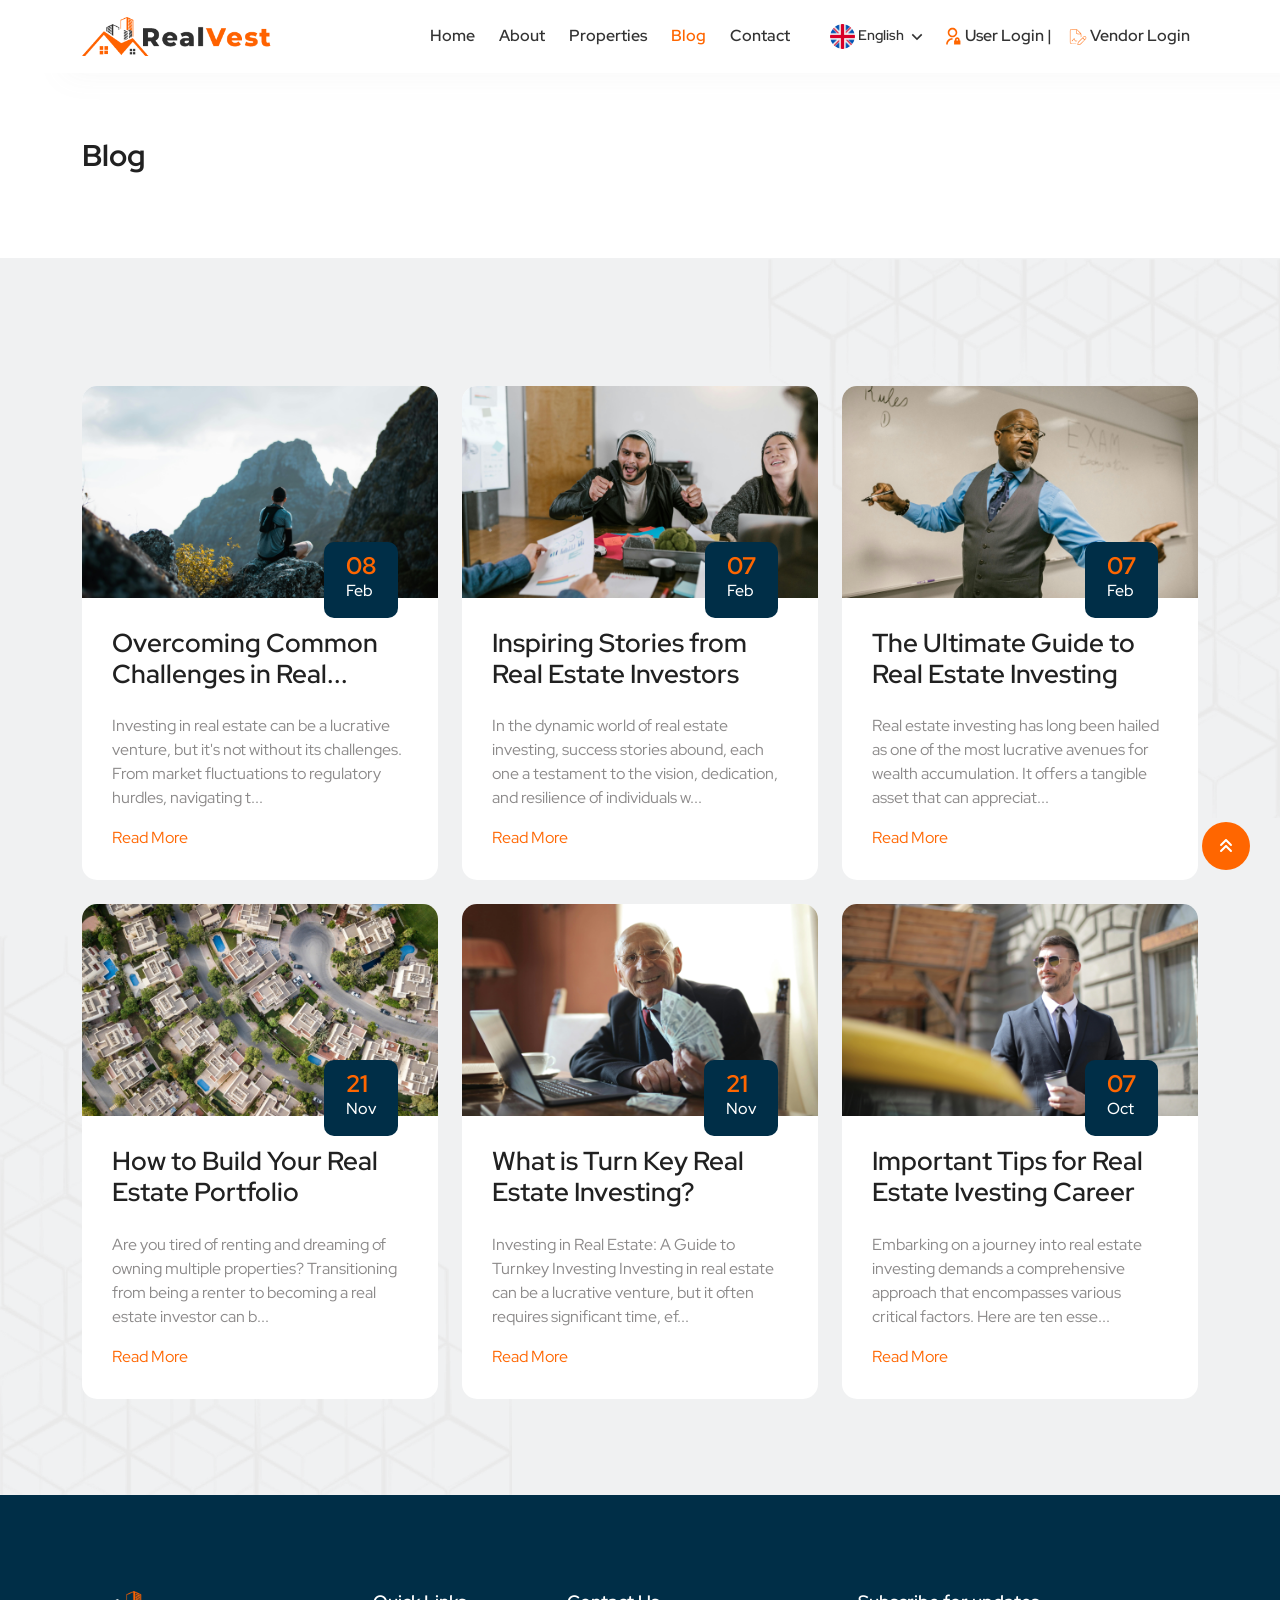
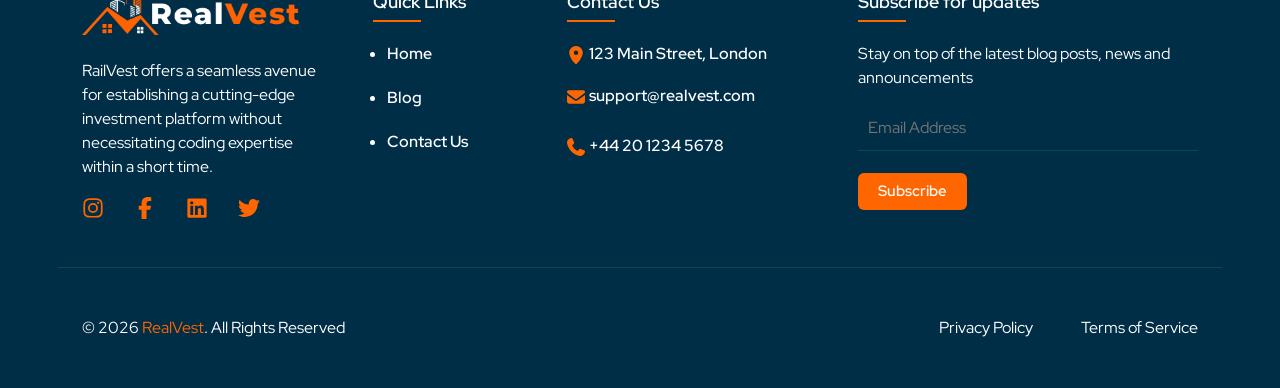
<file: pages/blog.html>
<!DOCTYPE html>
<html lang="en">

<head>
    <meta charset="UTF-8">
    <meta name="viewport" content="width=device-width, initial-scale=1.0">

    <!-- BOOTSTRAP CDN -->
    <link href="https://cdn.jsdelivr.net/npm/bootstrap@5.3.8/dist/css/bootstrap.min.css" rel="stylesheet"
        integrity="sha384-sRIl4kxILFvY47J16cr9ZwB07vP4J8+LH7qKQnuqkuIAvNWLzeN8tE5YBujZqJLB" crossorigin="anonymous">

    <!-- CSS-STYLES -->

    <!-- index -->
    <link rel="stylesheet" href="../CSS/style.css">
    <!-- blog -->
    <link rel="stylesheet" href="../CSS/blog.css">
    <!-- layout -->
    <link rel="stylesheet" href="../CSS/layout.css">
    <!-- main -->
    <link rel="stylesheet" href="../CSS/main.css">

    <title>RealVest - Blogs</title>
</head>

<body>
    <!-- HEADER -->
    <nav class="navbar navbar-expand-lg sticky-top bg-white p-3">
        <div class="container">
            <a href="../index.html" class="nav-brand">
                <img src="../images/logo.png" alt="" style="width:190px ; height: 39px;">
            </a>
            <button class="navbar-toggler shadow-none border-0" type="button" data-bs-toggle="collapse"
                data-bs-target="#navbarNav">
                <span class="navbar-toggler-icon"></span>
            </button>

            <div class="collapse navbar-collapse" id="navbarNav">
                <ul class="navbar-nav ms-auto">
                    <li class="nav-item"><a href="../index.html" class="nav-link ps-3">Home</a></li>
                    <li class="nav-item"><a href="../pages/about.html" class="nav-link ps-3">About</a></li>
                    <li class="nav-item"><a href="../pages/properties.html" class="nav-link ps-3">Properties</a></li>
                    <li class="nav-item"><a href="../pages/blog.html" class="nav-link active ps-3">Blog</a></li>
                    <li class="nav-item"><a href="../pages/contact.html" class="nav-link ps-3 me-4">Contact</a></li>

                    <li class="nav-item d-flex align-items-center justify-content-between border-0"><span
                            class="nav-link dropdown" style="cursor: pointer;">
                            <span><img src="../images/english.png" alt=""></span>
                            English
                            <span class="dropdown-btn  shadow-none border-0 mt-5" data-bs-toggle="collapse"
                                data-bs-target="#dropdown">
                                <svg xmlns="http://www.w3.org/2000/svg" viewBox="0 0 24 24" fill="currentColor">
                                    <path
                                        d="M11.9999 13.1714L16.9497 8.22168L18.3639 9.63589L11.9999 15.9999L5.63599 9.63589L7.0502 8.22168L11.9999 13.1714Z">
                                    </path>
                                </svg>
                            </span>

                            <span class="dropdown-menu shadow-md" id="dropdown">
                                <div class="country">
                                    <span class="flag"><img src="../images/bangladesh.png" alt=""></span>
                                    <span class="h6 languages">Bangla</span>
                                </div>
                                <div class="country">
                                    <span class="flag"><img src="../images/spain.png" alt=""></span>
                                    <span class="h6 languages">Spanish</span>
                                </div>
                                <div class="country">
                                    <span class="flag"><img src="../images/hindi.png" alt=""></span>
                                    <span class="h6 languages">Hindi</span>
                                </div>
                            </span>
                        </span>

                        <a href="../pages/user-login.html" class="btn d-lg-none d-md-block rounded fw-semibold"
                            style="padding: 8px 20px; background: var(--orange-color); color: #fff;">Login</a>
                    </li>

                    <li class="nav-item d-none d-lg-block"><a href="../pages/user-login.html" class="nav-link"><span>
                                <svg xmlns="http://www.w3.org/2000/svg" viewBox="0 0 24 24" fill="currentColor"
                                    style="width: 19px; height: 19px; color: var(--orange-color);">
                                    <path
                                        d="M12 14V16C8.68629 16 6 18.6863 6 22H4C4 17.5817 7.58172 14 12 14ZM12 13C8.685 13 6 10.315 6 7C6 3.685 8.685 1 12 1C15.315 1 18 3.685 18 7C18 10.315 15.315 13 12 13ZM12 11C14.21 11 16 9.21 16 7C16 4.79 14.21 3 12 3C9.79 3 8 4.79 8 7C8 9.21 9.79 11 12 11ZM21 17H22V22H14V17H15V16C15 14.3431 16.3431 13 18 13C19.6569 13 21 14.3431 21 16V17ZM19 17V16C19 15.4477 18.5523 15 18 15C17.4477 15 17 15.4477 17 16V17H19Z">
                                    </path>
                                </svg>
                            </span>User Login |</a>
                    </li>

                    <li class="nav-item d-none d-lg-block"><a href="../pages/vendor-login.html" class="nav-link"><span>
                                <svg xmlns="http://www.w3.org/2000/svg" viewBox="0 0 640 512" fill="currentcolor"
                                    style="width: 19px; height: 19px; color: var(--orange-color);">
                                    <path
                                        d="M261.5 16L128 16c-26.5 0-48 21.5-48 48l0 384c0 26.5 21.5 48 48 48l149.1 0-3.2 16-145.9 0c-35.3 0-64-28.7-64-64L64 64C64 28.7 92.7 0 128 0L261.5 0c17 0 33.3 6.7 45.3 18.7L429.3 141.3c12 12 18.7 28.3 18.7 45.3l0 81.2-16 16 0-97.2c0-3.6-.4-7.1-1.2-10.5L328 176c-30.9 0-56-25.1-56-56l0-102.8c-3.4-.8-6.9-1.2-10.5-1.2zm54 384.2c-4.9 4.9-9.3 10.2-13.1 15.8L240 416c-3.5 0-6.6-2.3-7.7-5.7l-21.2-70.7c-.6-2.1-2.6-3.6-4.9-3.6-1.5 0-3 .7-4 1.9L142.3 413c-2.8 3.4-7.8 4-11.2 1.2s-4-7.8-1.2-11.2l60.1-75.1c4-5 10-7.9 16.4-7.9 9.3 0 17.5 6.1 20.2 15l19.5 65 69.7 0-.2 .2zM418 152.6L295.5 30.1c-2.3-2.3-4.8-4.3-7.4-6.1l0 96c0 22.1 17.9 40 40 40l96 0c-1.8-2.7-3.8-5.1-6.1-7.4zM336.4 527.5L393.9 516c9.3-1.9 17.8-6.4 24.5-13.1L551 370.3 493.6 312.9 361 445.5c-6.7 6.7-11.3 15.2-13.1 24.5l-11.5 57.5zM588.7 332.6c15.8-15.8 15.8-41.5 0-57.4s-41.5-15.8-57.4 0l-26.4 26.4 57.4 57.4 26.4-26.4zM320.3 526.5l11.9-59.6c2.5-12.4 8.6-23.8 17.5-32.7L520 263.9c22.1-22.1 57.9-22.1 80 0s22.1 57.9 0 80L429.7 514.2c-8.9 8.9-20.3 15-32.7 17.5l-59.6 11.9c-.9 .2-1.9 .3-2.9 .3-8 0-14.6-6.5-14.6-14.6 0-1 .1-1.9 .3-2.9z" />
                                </svg>
                                </svg>
                            </span>Vendor Login</a>
                    </li>
                </ul>
            </div>
        </div>
    </nav>
    <!-- END -->

    <!-- BACK-TO-TOP -->
    <a href="#" class="back-to-top">
        <svg xmlns="http://www.w3.org/2000/svg" viewBox="0 0 384 512" fill="currentcolor">
            <path fill="rgb(255, 255, 255)"
                d="M214.6 41.4c-12.5-12.5-32.8-12.5-45.3 0l-160 160c-12.5 12.5-12.5 32.8 0 45.3s32.8 12.5 45.3 0L192 109.3 329.4 246.6c12.5 12.5 32.8 12.5 45.3 0s12.5-32.8 0-45.3l-160-160zm160 352l-160-160c-12.5-12.5-32.8-12.5-45.3 0l-160 160c-12.5 12.5-12.5 32.8 0 45.3s32.8 12.5 45.3 0L192 301.3 329.4 438.6c12.5 12.5 32.8 12.5 45.3 0s12.5-32.8 0-45.3z" />
        </svg>
    </a>
    <!-- END -->

    <main>
        <!-- BLOG-BG -->
        <section class="blog-hero"
            style="background:linear-gradient(#002e470d), url('../images/about-bg.png')center/cover; height: 185px;">
            <div class="container py-5">
                <h1 class="text-center text-lg-start pt-3">Blog</h1>
            </div>
        </section>
        <!-- END -->

        <!-- BLOG-SECTION -->
        <section class="blog-section bg-secondary  bg-opacity-10 py-5">
            <div class="container py-5">
                <div class="row mt-2 g-4">
        
                    <div class="col-lg-4 col-md-6 col-sm-12">
                        <div class="card blog-card border-0">
                            <a href="#" class="blog-img">
                                <img src="../images/thumb_65ec1f75d0b011709973365.png" alt="" class="img-fluid">
        
                                <div class="blog-date">
                                    <h2>08</h2>
                                    <h5>Feb</h5>
                                </div>
                            </a>
                            <div class="blog-content">
                                <a href="#" class="blog-label pb-4 d-block">
                                    Overcoming Common Challenges in Real...
                                </a>
        
                                <p>Investing in real estate can be a lucrative venture, but it's not without its challenges. From market fluctuations to
                                regulatory hurdles, navigating t...</p>
        
                                <a href="#" class="blog-footer-label">Read More</a>
                            </div>
                        </div>
                    </div>
        
                    <div class="col-lg-4 col-md-6 col-sm-12">
                        <div class="card blog-card border-0">
                            <a href="#" class="blog-img">
                                <img src="../images/thumb_65ec1c4af26c61709972554.png" alt="" class="img-fluid">
        
                                <div class="blog-date">
                                    <h2>07</h2>
                                    <h5>Feb</h5>
                                </div>
                            </a>
                            <div class="blog-content">
                                <a href="#" class="blog-label pb-4 d-block">
                                    Inspiring Stories from Real Estate Investors
                                </a>
        
                                <p>In the dynamic world of real estate investing, success stories abound, each one a testament to the vision, dedication,
                                and resilience of individuals w...</p>
        
                                <a href="#" class="blog-footer-label">Read More</a>
                            </div>
                        </div>
                    </div>
        
                    <div class="col-lg-4 col-md-6 col-sm-12">
                        <div class="card blog-card border-0">
                            <a href="#" class="blog-img">
                                <img src="../images/thumb_65ec1d0b9648f1709972747.png" alt="" class="img-fluid">
        
                                <div class="blog-date">
                                    <h2>07</h2>
                                    <h5>Feb</h5>
                                </div>
                            </a>
                            <div class="blog-content">
                                <a href="#" class="blog-label pb-4 d-block">
                                   The  Ultimate Guide to Real Estate Investing
                                </a>
        
                                <p>Real estate investing has long been hailed as one of the most lucrative avenues for wealth accumulation. It offers a
                                tangible asset that can appreciat...</p>
        
                                <a href="#" class="blog-footer-label">Read More</a>
                            </div>
                        </div>
                    </div>
        
                    <div class="col-lg-4 col-md-6 col-sm-12">
                        <div class="card blog-card border-0">
                            <a href="#" class="blog-img">
                                <img src="../images/thumb_65ec1dda255de1709972954.png" alt="" class="img-fluid">
                    
                                <div class="blog-date">
                                    <h2>21</h2>
                                    <h5>Nov</h5>
                                </div>
                            </a>
                            <div class="blog-content">
                                <a href="#" class="blog-label pb-4 d-block">
                                    How to Build Your Real Estate Portfolio
                                </a>
                    
                                <p>Are you tired of renting and dreaming of owning multiple properties? Transitioning
                                    from being a renter to becoming a
                                    real estate investor can b...</p>
                    
                                <a href="#" class="blog-footer-label">Read More</a>
                            </div>
                        </div>
                    </div>
        
                    <div class="col-lg-4 col-md-6 col-sm-12">
                        <div class="card blog-card border-0">
                            <a href="#" class="blog-img">
                                <img src="../images/thumb_65ec1e6b4a4061709973099.png" alt="" class="img-fluid">
        
                                <div class="blog-date">
                                    <h2>21</h2>
                                    <h5>Nov</h5>
                                </div>
                            </a>
                            <div class="blog-content">
                                <a href="#" class="blog-label pb-4 d-block">
                                    What is Turn Key Real Estate Investing?
                                </a>
        
                                <p>Investing in Real Estate: A Guide to Turnkey Investing Investing in real estate can
                                    be a lucrative venture, but it often
                                    requires significant time, ef...</p>
        
                                <a href="#" class="blog-footer-label">Read More</a>
                            </div>
                        </div>
                    </div>

                    <div class="col-lg-4 col-md-6 col-sm-12">
                        <div class="card blog-card border-0">
                            <a href="#" class="blog-img">
                                <img src="../images/thumb_65ec1ec1c185f1709973185.png" alt="" class="img-fluid">
                    
                                <div class="blog-date">
                                    <h2>07</h2>
                                    <h5>Oct</h5>
                                </div>
                            </a>
                            <div class="blog-content">
                                <a href="#" class="blog-label pb-4 d-block">
                                    Important Tips for Real Estate Ivesting Career
                                </a>
                    
                                <p>Embarking on a journey into real estate investing demands a comprehensive approach
                                    that encompasses various critical
                                    factors. Here are ten esse...</p>
                    
                                <a href="#" class="blog-footer-label">Read More</a>
                            </div>
                        </div>
                    </div>
                </div>
            </div>
        </section>
        <!-- END -->

        <!-- FOOTER -->
        <footer class="py-5" style="background: #002e47;">
            <div class="container pt-5">
                <div class="row g-5 pb-5" style=" border-bottom: 1px solid #075680a4;">
                    <div class="col-lg-3 col-sm-6">
                        <a href="../index.html" class="footer-logo d-block pb-4">
                            <img src="../images/logo_dark.png" alt="logo" style="max-width: 90%;">
                        </a>
                        <p>RailVest offers a seamless avenue for establishing a cutting-edge investment platform without
                            necessitating coding
                            expertise within a short time.</p>
        
                        <div class="social-handles">
                            <a href="#" class="socials">
                                <svg xmlns="http://www.w3.org/2000/svg" viewBox="0 0 448 512" fill="currentcolor">
                                    <path
                                        d="M224.3 141a115 115 0 1 0 -.6 230 115 115 0 1 0 .6-230zm-.6 40.4a74.6 74.6 0 1 1 .6 149.2 74.6 74.6 0 1 1 -.6-149.2zm93.4-45.1a26.8 26.8 0 1 1 53.6 0 26.8 26.8 0 1 1 -53.6 0zm129.7 27.2c-1.7-35.9-9.9-67.7-36.2-93.9-26.2-26.2-58-34.4-93.9-36.2-37-2.1-147.9-2.1-184.9 0-35.8 1.7-67.6 9.9-93.9 36.1s-34.4 58-36.2 93.9c-2.1 37-2.1 147.9 0 184.9 1.7 35.9 9.9 67.7 36.2 93.9s58 34.4 93.9 36.2c37 2.1 147.9 2.1 184.9 0 35.9-1.7 67.7-9.9 93.9-36.2 26.2-26.2 34.4-58 36.2-93.9 2.1-37 2.1-147.8 0-184.8zM399 388c-7.8 19.6-22.9 34.7-42.6 42.6-29.5 11.7-99.5 9-132.1 9s-102.7 2.6-132.1-9c-19.6-7.8-34.7-22.9-42.6-42.6-11.7-29.5-9-99.5-9-132.1s-2.6-102.7 9-132.1c7.8-19.6 22.9-34.7 42.6-42.6 29.5-11.7 99.5-9 132.1-9s102.7-2.6 132.1 9c19.6 7.8 34.7 22.9 42.6 42.6 11.7 29.5 9 99.5 9 132.1s2.7 102.7-9 132.1z" />
                                </svg>
                            </a>
        
                            <a href="#" class="socials">
                                <svg xmlns="http://www.w3.org/2000/svg" viewBox="0 0 320 512" fill="currentcolor">
                                    <path
                                        d="M80 299.3l0 212.7 116 0 0-212.7 86.5 0 18-97.8-104.5 0 0-34.6c0-51.7 20.3-71.5 72.7-71.5 16.3 0 29.4 .4 37 1.2l0-88.7C291.4 4 256.4 0 236.2 0 129.3 0 80 50.5 80 159.4l0 42.1-66 0 0 97.8 66 0z" />
                                </svg>
                            </a>
        
                            <a href="#" class="socials">
                                <svg xmlns="http://www.w3.org/2000/svg" viewBox="0 0 448 512" fill="currentcolor">
                                    <path
                                        d="M416 32L31.9 32C14.3 32 0 46.5 0 64.3L0 447.7C0 465.5 14.3 480 31.9 480L416 480c17.6 0 32-14.5 32-32.3l0-383.4C448 46.5 433.6 32 416 32zM135.4 416l-66.4 0 0-213.8 66.5 0 0 213.8-.1 0zM102.2 96a38.5 38.5 0 1 1 0 77 38.5 38.5 0 1 1 0-77zM384.3 416l-66.4 0 0-104c0-24.8-.5-56.7-34.5-56.7-34.6 0-39.9 27-39.9 54.9l0 105.8-66.4 0 0-213.8 63.7 0 0 29.2 .9 0c8.9-16.8 30.6-34.5 62.9-34.5 67.2 0 79.7 44.3 79.7 101.9l0 117.2z" />
                                </svg>
                            </a>
        
                            <a href="#" class="socials">
                                <svg xmlns="http://www.w3.org/2000/svg" viewBox="0 0 512 512" fill="currentcolor">
                                    <path
                                        d="M459.4 151.7c.3 4.5 .3 9.1 .3 13.6 0 138.7-105.6 298.6-298.6 298.6-59.5 0-114.7-17.2-161.1-47.1 8.4 1 16.6 1.3 25.3 1.3 49.1 0 94.2-16.6 130.3-44.8-46.1-1-84.8-31.2-98.1-72.8 6.5 1 13 1.6 19.8 1.6 9.4 0 18.8-1.3 27.6-3.6-48.1-9.7-84.1-52-84.1-103l0-1.3c14 7.8 30.2 12.7 47.4 13.3-28.3-18.8-46.8-51-46.8-87.4 0-19.5 5.2-37.4 14.3-53 51.7 63.7 129.3 105.3 216.4 109.8-1.6-7.8-2.6-15.9-2.6-24 0-57.8 46.8-104.9 104.9-104.9 30.2 0 57.5 12.7 76.7 33.1 23.7-4.5 46.5-13.3 66.6-25.3-7.8 24.4-24.4 44.8-46.1 57.8 21.1-2.3 41.6-8.1 60.4-16.2-14.3 20.8-32.2 39.3-52.6 54.3z" />
                                </svg>
                            </a>
                        </div>
                    </div>
                    <div class="col-lg-2 col-sm-6">
                        <div>
                            <h4>Quick Links</h4>
                            <span class="line-design"></span>
                        </div>
        
                        <ul class="navbar-Nav">
                            <li><a href="../index.html" class="nav-link">Home</a></li>
                            <li><a href="../pages/blog.html" class="nav-link">Blog</a></li>
                            <li><a href="../pages/contact.html" class="nav-link">Contact Us</a></li>
                        </ul>
                    </div>
        
                    <div class="col-lg-3 col-sm-6">
                        <div>
                            <h4>Contact Us</h4>
                            <span class="line-design"></span>
                        </div>
        
                        <ul class="navbar-nav">
                            <li class="nav-item d-flex align-items-center gap-1 border-0"><span class="location-icon">
                                    <svg xmlns="http://www.w3.org/2000/svg" viewBox="0 0 384 512" fill="currentcolor"
                                        style="color: var(--orange-color);">
                                        <path
                                            d="M0 188.6C0 84.4 86 0 192 0S384 84.4 384 188.6c0 119.3-120.2 262.3-170.4 316.8-11.8 12.8-31.5 12.8-43.3 0-50.2-54.5-170.4-197.5-170.4-316.8zM192 256a64 64 0 1 0 0-128 64 64 0 1 0 0 128z" />
                                    </svg>
                                </span>
                                123 Main Street, London
                            </li>
                            <li class="nav-item border-0"><a href="mailto:support@realvest.com"
                                    class="nav-link text-white d-flex align-items-center gap-1">
                                    <span class="message-icon">
                                        <svg xmlns="http://www.w3.org/2000/svg" viewBox="0 0 512 512" fill="currentcolor">
                                            <path
                                                d="M48 64c-26.5 0-48 21.5-48 48 0 15.1 7.1 29.3 19.2 38.4l208 156c17.1 12.8 40.5 12.8 57.6 0l208-156c12.1-9.1 19.2-23.3 19.2-38.4 0-26.5-21.5-48-48-48L48 64zM0 196L0 384c0 35.3 28.7 64 64 64l384 0c35.3 0 64-28.7 64-64l0-188-198.4 148.8c-34.1 25.6-81.1 25.6-115.2 0L0 196z" />
                                        </svg>
                                    </span>
                                    support@realvest.com</a>
                            </li>
                            <li class="nav-item border-0"><a href="tel:+44 20 1234 5678"
                                    class="nav-link text-white d-flex align-items-center gap-1">
                                    <span class="contact-icon">
                                        <svg xmlns="http://www.w3.org/2000/svg" viewBox="0 0 512 512" fill="currentcolor">
                                            <path
                                                d="M160.2 25C152.3 6.1 131.7-3.9 112.1 1.4l-5.5 1.5c-64.6 17.6-119.8 80.2-103.7 156.4 37.1 175 174.8 312.7 349.8 349.8 76.3 16.2 138.8-39.1 156.4-103.7l1.5-5.5c5.4-19.7-4.7-40.3-23.5-48.1l-97.3-40.5c-16.5-6.9-35.6-2.1-47 11.8l-38.6 47.2C233.9 335.4 177.3 277 144.8 205.3L189 169.3c13.9-11.3 18.6-30.4 11.8-47L160.2 25z" />
                                        </svg>
                                    </span>
                                    +44 20 1234 5678</a>
                            </li>
                        </ul>
                    </div>
        
                    <div class="col-lg-4 col-sm-6">
                        <div>
                            <h4>Subscribe for updates</h4>
                            <span class="line-design"></span>
                        </div>
        
                        <p>Stay on top of the latest blog posts, news and announcements</p>
        
                        <form action="submit">
                            <input type="email" name="email" id="email" placeholder="Email Address" required>
        
                            <button type="submit" class="footer-btn rounded">Subscribe</button>
                        </form>
                    </div>
                </div>
        
                <div class="last-row pt-5 d-flex justify-content-between flex-column flex-sm-row">
                    <span class="copywright text-white">
                        © 2026 <a href="../index.html" style="color: var(--orange-color);">RealVest</a>. All Rights
                        Reserved
                    </span>
                    <span class="d-flex gap-5">
                        <a href="../pages/privacy.html" class="nav-link">Privacy Policy</a>
                        <a href="../pages/T&S.html" class="nav-link">Terms of Service</a>
                    </span>
                </div>
            </div>
        </footer>
        <!-- END -->
    </main>
    <!-- JS CDN -->
    <script src="https://cdn.jsdelivr.net/npm/bootstrap@5.3.8/dist/js/bootstrap.bundle.min.js"
        integrity="sha384-FKyoEForCGlyvwx9Hj09JcYn3nv7wiPVlz7YYwJrWVcXK/BmnVDxM+D2scQbITxI" crossorigin="anonymous">
    </script>

</body>

</html>
</file>
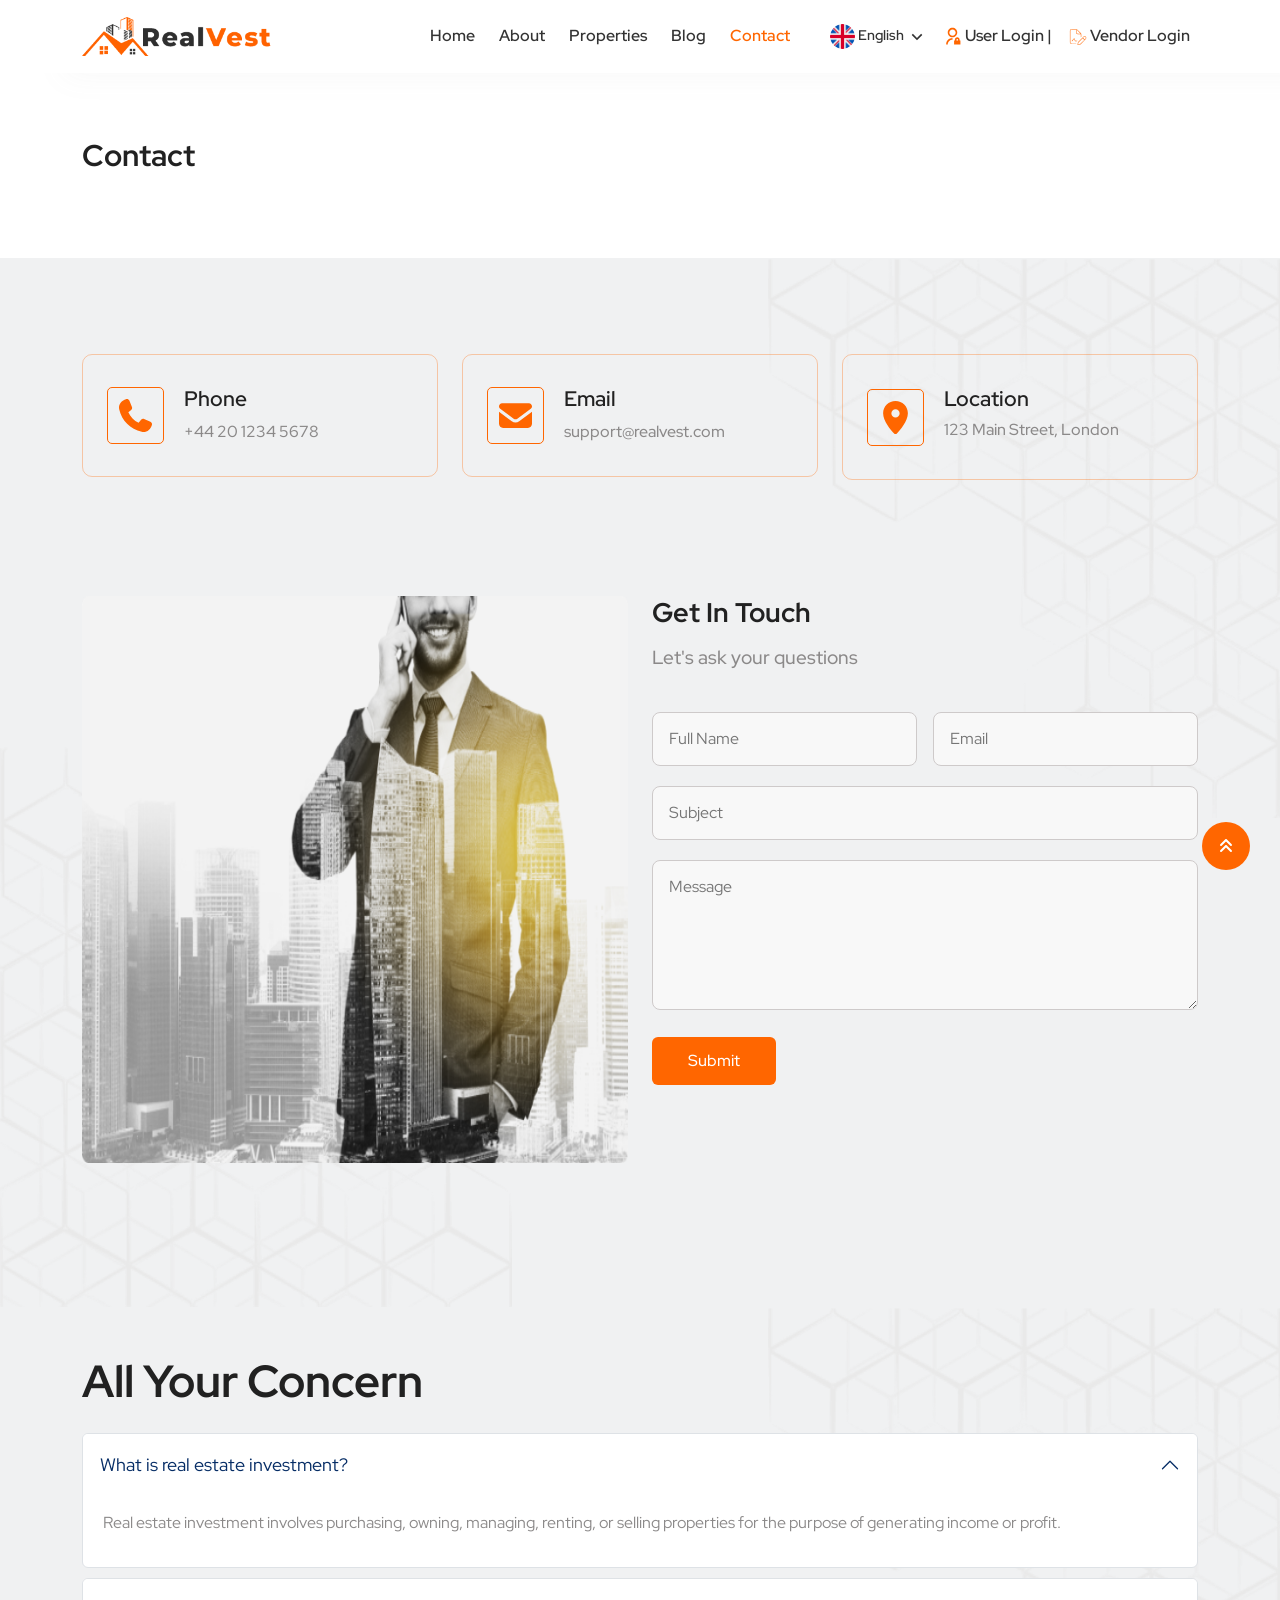
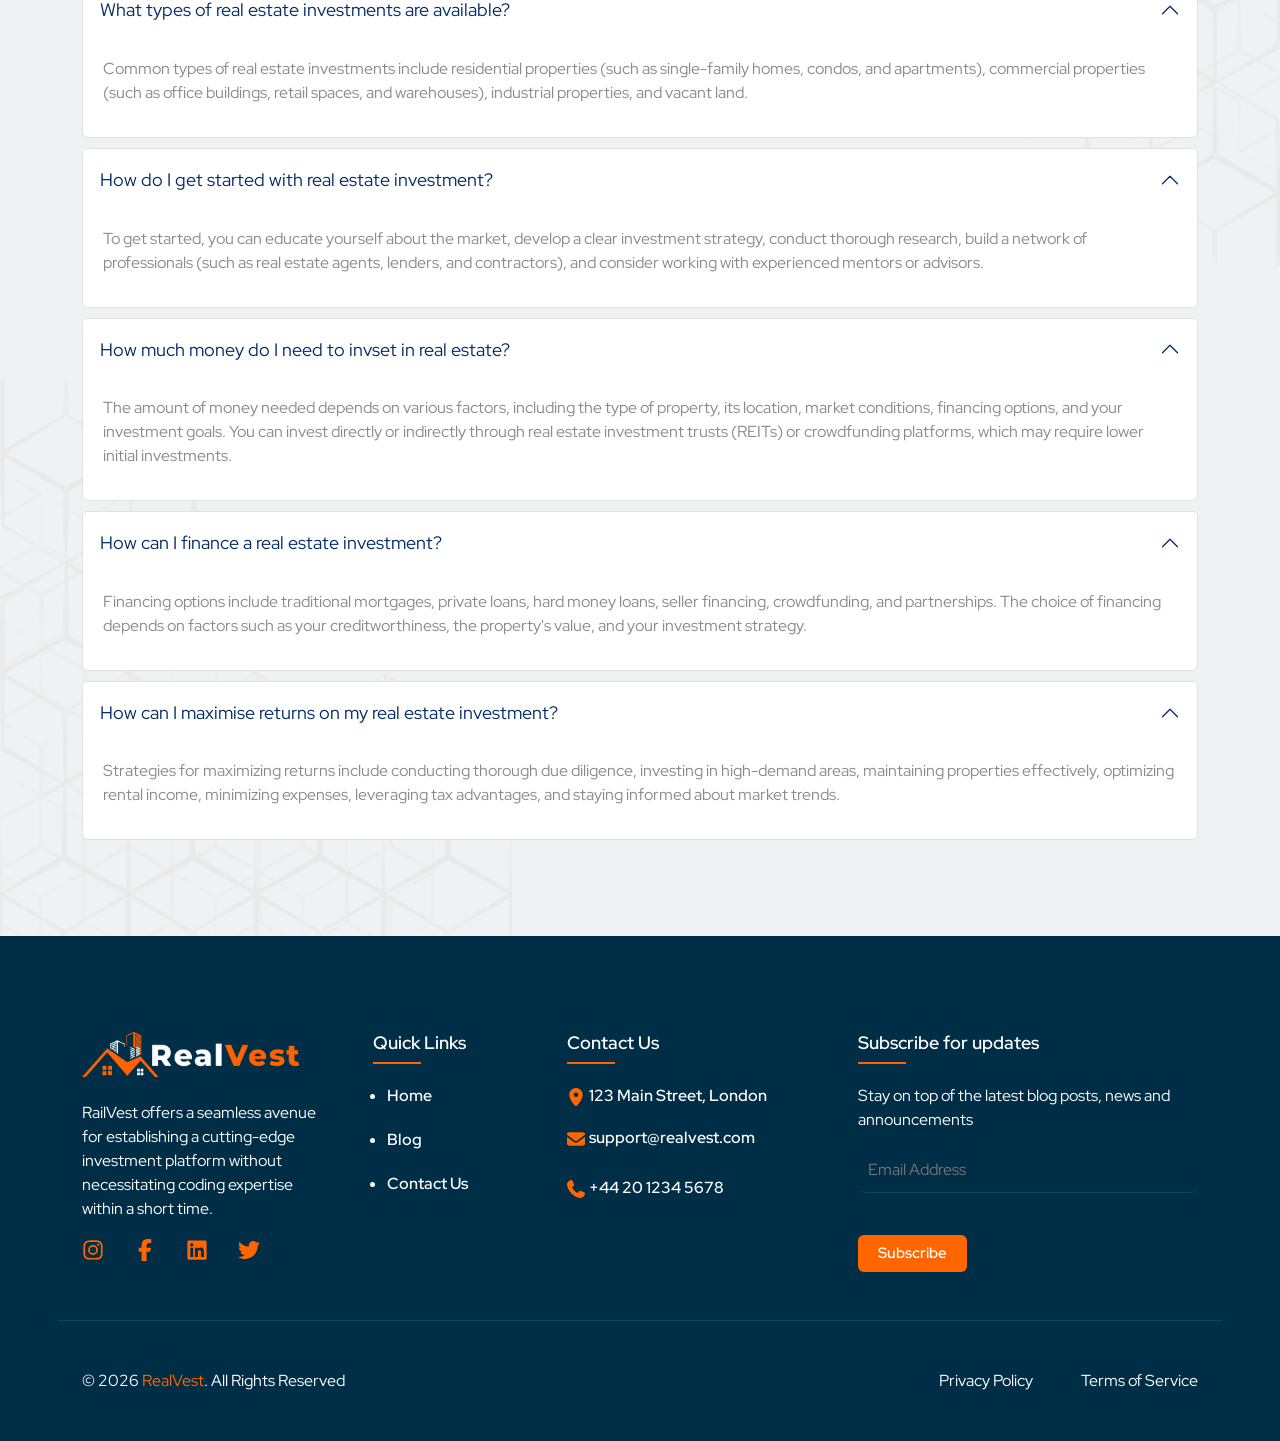
<file: pages/contact.html>
<!DOCTYPE html>
<html lang="en">

<head>
    <meta charset="UTF-8">
    <meta name="viewport" content="width=device-width, initial-scale=1.0">

    <!-- BOOTSTRAP CDN -->
    <link href="https://cdn.jsdelivr.net/npm/bootstrap@5.3.8/dist/css/bootstrap.min.css" rel="stylesheet"
        integrity="sha384-sRIl4kxILFvY47J16cr9ZwB07vP4J8+LH7qKQnuqkuIAvNWLzeN8tE5YBujZqJLB" crossorigin="anonymous">

    <!-- CSS-STYLES -->

    <!-- index -->
    <link rel="stylesheet" href="../CSS/about.css">
    <!-- contact -->
    <link rel="stylesheet" href="../CSS/contact.css">
    <!-- layout -->
    <link rel="stylesheet" href="../CSS/layout.css">
    <!-- main -->
    <link rel="stylesheet" href="../CSS/main.css">

    <title>RealVest - Contact Us</title>
</head>

<body>
    <!-- HEADER -->
    <nav class="navbar navbar-expand-lg sticky-top bg-white p-3">
        <div class="container">
            <a href="../index.html" class="nav-brand">
                <img src="../images/logo.png" alt="" style="width:190px ; height: 39px;">
            </a>
            <button class="navbar-toggler shadow-none border-0" type="button" data-bs-toggle="collapse"
                data-bs-target="#navbarNav">
                <span class="navbar-toggler-icon"></span>
            </button>

            <div class="collapse navbar-collapse" id="navbarNav">
                <ul class="navbar-nav ms-auto">
                    <li class="nav-item"><a href="../index.html" class="nav-link ps-3">Home</a></li>
                    <li class="nav-item"><a href="../pages/about.html" class="nav-link ps-3">About</a></li>
                    <li class="nav-item"><a href="../pages/properties.html" class="nav-link ps-3">Properties</a></li>
                    <li class="nav-item"><a href="../pages/blog.html" class="nav-link ps-3">Blog</a></li>
                    <li class="nav-item"><a href="../pages/contact.html" class="nav-link active ps-3 me-4">Contact</a></li>

                    <li class="nav-item d-flex align-items-center justify-content-between border-0">
                        <span class="nav-link dropdown" style="cursor: pointer;">
                            <span><img src="../images/english.png" alt=""></span>
                            English
                            <span class="dropdown-btn  shadow-none border-0 mt-5" data-bs-toggle="collapse"
                                data-bs-target="#dropdown">
                                <svg xmlns="http://www.w3.org/2000/svg" viewBox="0 0 24 24" fill="currentColor">
                                    <path
                                        d="M11.9999 13.1714L16.9497 8.22168L18.3639 9.63589L11.9999 15.9999L5.63599 9.63589L7.0502 8.22168L11.9999 13.1714Z">
                                    </path>
                                </svg>
                            </span>

                            <span class="dropdown-menu shadow-md" id="dropdown">
                                <div class="country">
                                    <span class="flag"><img src="../images/bangladesh.png" alt=""></span>
                                    <span class="h6 languages">Bangla</span>
                                </div>
                                <div class="country">
                                    <span class="flag"><img src="../images/spain.png" alt=""></span>
                                    <span class="h6 languages">Spanish</span>
                                </div>
                                <div class="country">
                                    <span class="flag"><img src="../images/hindi.png" alt=""></span>
                                    <span class="h6 languages">Hindi</span>
                                </div>
                            </span>
                        </span>

                        <a href="../pages/user-login.html" class="btn d-lg-none d-md-block rounded fw-semibold"
                            style="padding: 8px 20px; background: var(--orange-color); color: #fff;">Login
                        </a>
                    </li>

                    <li class="nav-item d-none d-lg-block"><a href="../pages/user-login.html" class="nav-link"><span>
                                <svg xmlns="http://www.w3.org/2000/svg" viewBox="0 0 24 24" fill="currentColor"
                                    style="width: 19px; height: 19px; color: var(--orange-color);">
                                    <path
                                        d="M12 14V16C8.68629 16 6 18.6863 6 22H4C4 17.5817 7.58172 14 12 14ZM12 13C8.685 13 6 10.315 6 7C6 3.685 8.685 1 12 1C15.315 1 18 3.685 18 7C18 10.315 15.315 13 12 13ZM12 11C14.21 11 16 9.21 16 7C16 4.79 14.21 3 12 3C9.79 3 8 4.79 8 7C8 9.21 9.79 11 12 11ZM21 17H22V22H14V17H15V16C15 14.3431 16.3431 13 18 13C19.6569 13 21 14.3431 21 16V17ZM19 17V16C19 15.4477 18.5523 15 18 15C17.4477 15 17 15.4477 17 16V17H19Z">
                                    </path>
                                </svg>
                            </span>User Login |</a>
                    </li>

                    <li class="nav-item d-none d-lg-block"><a href="../pages/vendor-login.html" class="nav-link"><span>
                                <svg xmlns="http://www.w3.org/2000/svg" viewBox="0 0 640 512" fill="currentcolor"
                                    style="width: 19px; height: 19px; color: var(--orange-color);">
                                    <path
                                        d="M261.5 16L128 16c-26.5 0-48 21.5-48 48l0 384c0 26.5 21.5 48 48 48l149.1 0-3.2 16-145.9 0c-35.3 0-64-28.7-64-64L64 64C64 28.7 92.7 0 128 0L261.5 0c17 0 33.3 6.7 45.3 18.7L429.3 141.3c12 12 18.7 28.3 18.7 45.3l0 81.2-16 16 0-97.2c0-3.6-.4-7.1-1.2-10.5L328 176c-30.9 0-56-25.1-56-56l0-102.8c-3.4-.8-6.9-1.2-10.5-1.2zm54 384.2c-4.9 4.9-9.3 10.2-13.1 15.8L240 416c-3.5 0-6.6-2.3-7.7-5.7l-21.2-70.7c-.6-2.1-2.6-3.6-4.9-3.6-1.5 0-3 .7-4 1.9L142.3 413c-2.8 3.4-7.8 4-11.2 1.2s-4-7.8-1.2-11.2l60.1-75.1c4-5 10-7.9 16.4-7.9 9.3 0 17.5 6.1 20.2 15l19.5 65 69.7 0-.2 .2zM418 152.6L295.5 30.1c-2.3-2.3-4.8-4.3-7.4-6.1l0 96c0 22.1 17.9 40 40 40l96 0c-1.8-2.7-3.8-5.1-6.1-7.4zM336.4 527.5L393.9 516c9.3-1.9 17.8-6.4 24.5-13.1L551 370.3 493.6 312.9 361 445.5c-6.7 6.7-11.3 15.2-13.1 24.5l-11.5 57.5zM588.7 332.6c15.8-15.8 15.8-41.5 0-57.4s-41.5-15.8-57.4 0l-26.4 26.4 57.4 57.4 26.4-26.4zM320.3 526.5l11.9-59.6c2.5-12.4 8.6-23.8 17.5-32.7L520 263.9c22.1-22.1 57.9-22.1 80 0s22.1 57.9 0 80L429.7 514.2c-8.9 8.9-20.3 15-32.7 17.5l-59.6 11.9c-.9 .2-1.9 .3-2.9 .3-8 0-14.6-6.5-14.6-14.6 0-1 .1-1.9 .3-2.9z" />
                                </svg>
                                </svg>
                            </span>Vendor Login</a>
                    </li>
                </ul>
            </div>
        </div>
    </nav>
    <!-- END -->

    <!-- BACK-TO-TOP -->
    <a href="#" class="back-to-top">
        <svg xmlns="http://www.w3.org/2000/svg" viewBox="0 0 384 512" fill="currentcolor">
            <path fill="rgb(255, 255, 255)"
                d="M214.6 41.4c-12.5-12.5-32.8-12.5-45.3 0l-160 160c-12.5 12.5-12.5 32.8 0 45.3s32.8 12.5 45.3 0L192 109.3 329.4 246.6c12.5 12.5 32.8 12.5 45.3 0s12.5-32.8 0-45.3l-160-160zm160 352l-160-160c-12.5-12.5-32.8-12.5-45.3 0l-160 160c-12.5 12.5-12.5 32.8 0 45.3s32.8 12.5 45.3 0L192 301.3 329.4 438.6c12.5 12.5 32.8 12.5 45.3 0s12.5-32.8 0-45.3z" />
        </svg>
    </a>
    <!-- END -->

    <main>
        <!-- CONTACT-BG -->
        <section class="contact-hero"
            style="background:linear-gradient(#002e470d), url('../images/about-bg.png')center/cover; height: 185px;">
            <div class="container py-5">
                <h1 class="text-center text-lg-start pt-3">Contact</h1>
            </div>
        </section>
        <!-- END -->

        <!-- CONTACT-DETAILS -->
        <section class="bg-secondary  bg-opacity-10 py-5 pattern-design">
            <div class="container py-5">
                <div class="row pb-5">
                    <div class="col-lg-4 col-sm-6">
                        <div class="content">
                            <span class="contact-icon">
                                <svg xmlns="http://www.w3.org/2000/svg" viewBox="0 0 512 512" fill="currentcolor">
                                    <path
                                        d="M160.2 25C152.3 6.1 131.7-3.9 112.1 1.4l-5.5 1.5c-64.6 17.6-119.8 80.2-103.7 156.4 37.1 175 174.8 312.7 349.8 349.8 76.3 16.2 138.8-39.1 156.4-103.7l1.5-5.5c5.4-19.7-4.7-40.3-23.5-48.1l-97.3-40.5c-16.5-6.9-35.6-2.1-47 11.8l-38.6 47.2C233.9 335.4 177.3 277 144.8 205.3L189 169.3c13.9-11.3 18.6-30.4 11.8-47L160.2 25z" />
                                </svg>
                            </span>
                            <span class="details">
                                <h3>Phone</h3>
                                <a href="tel:+44 20 1234 5678" class="h5">+44 20 1234 5678</a>
                            </span>
                        </div>
                    </div>

                    <div class="col-lg-4 col-sm-6">
                        <div class="content">
                            <span class="contact-icon">
                                <svg xmlns="http://www.w3.org/2000/svg" viewBox="0 0 512 512" fill="currentcolor">
                                    <path
                                        d="M48 64c-26.5 0-48 21.5-48 48 0 15.1 7.1 29.3 19.2 38.4l208 156c17.1 12.8 40.5 12.8 57.6 0l208-156c12.1-9.1 19.2-23.3 19.2-38.4 0-26.5-21.5-48-48-48L48 64zM0 196L0 384c0 35.3 28.7 64 64 64l384 0c35.3 0 64-28.7 64-64l0-188-198.4 148.8c-34.1 25.6-81.1 25.6-115.2 0L0 196z" />
                                </svg>
                            </span>
                            <span class="details">
                                <h3>Email</h3>
                                <a href="mailto:support@realvest.com" class="h5">support@realvest.com</a>
                            </span>
                        </div>
                    </div>

                    <div class="col-lg-4 col-md-12">
                        <div class="content">
                            <span class="contact-icon">
                                <svg xmlns="http://www.w3.org/2000/svg" viewBox="0 0 384 512">
                                    <path fill="currentcolor"
                                        d="M0 188.6C0 84.4 86 0 192 0S384 84.4 384 188.6c0 119.3-120.2 262.3-170.4 316.8-11.8 12.8-31.5 12.8-43.3 0-50.2-54.5-170.4-197.5-170.4-316.8zM192 256a64 64 0 1 0 0-128 64 64 0 1 0 0 128z" />
                                </svg>
                            </span>
                            <span class="details">
                                <h3>Location</h3>
                                <h5>123 Main Street, London</h5>
                            </span>
                        </div>
                    </div>
                </div>

                <div class="row my-5">
                    <div class="col-md-6 d-none d-lg-block">
                        <div>
                            <img src="../images/contact-img.png" alt="" class="img-fluid" style="height: 567px;">
                        </div>
                    </div>
                    <div class="col-lg-6 col-md-12">
                        <h3 class="header">Get In Touch</h3>
                        <h5 class="label">Let's ask your questions</h5>
                        <form>
                            <div class="input-box d-flex flex-column flex-md-row gap-none gap-md-3">
                                <input type="text" id="name" name="name" placeholder="Full Name" required>
                                <input type="email" name="email" id="email" placeholder="Email" required>
                            </div>
                            <input type="subject" id="subject" name="subject" placeholder="Subject" required>

                            <textarea name="message" id="message" rows="5" placeholder="Message"></textarea>

                            <button type="submit" class="btn form-btn">Submit</button>
                        </form>
                    </div>
                </div>
            </div>
        </section>
        <!-- END -->

        <!-- CONCERN-SECTION -->
        <section class="concern-section bg-secondary  bg-opacity-10  py-5 pattern">
            <div class="container">
                <h1 class="label pb-3">
                    All Your Concern
                </h1>

                <div class="mb-5">
                    <div class="accordion" id="concernMenu">
                        <div class="accordion-item">
                            <h1 class="accordion-header h1">
                                <button class="accordion-button shadow-none border-0 bg-white" type="button"
                                    data-bs-toggle="collapse" data-bs-target="#collapseOne" aria-expanded="true"
                                    aria-controls="collapseOne">
                                    What is real estate investment?
                                </button>
                            </h1>

                            <div class="accordion-collapse collapse show" id="collapseOne"
                                data-bs-parent="#concernMenu">
                                <div class="accordion-body">
                                    <p>Real estate investment involves purchasing, owning, managing, renting, or selling
                                        properties for the
                                        purpose of
                                        generating income or profit.</p>
                                </div>
                            </div>
                        </div>
                    </div>

                    <div class="accordion" id="concernMenu">
                        <div class="accordion-item">
                            <h1 class="accordion-header h1">
                                <button class="accordion-button shadow-none border-0 bg-white" type="button"
                                    data-bs-toggle="collapse" data-bs-target="#collapseTwo" aria-expanded="true"
                                    aria-controls="collapseOne">
                                    What types of real estate investments are available?
                                </button>
                            </h1>

                            <div class="accordion-collapse collapse show" id="collapseTwo"
                                data-bs-parent="#concernMenu">
                                <div class="accordion-body">
                                    <p>Common types of real estate investments include residential properties (such as
                                        single-family homes,
                                        condos, and
                                        apartments), commercial properties (such as office buildings, retail spaces, and
                                        warehouses),
                                        industrial properties, and
                                        vacant land.</p>
                                </div>
                            </div>
                        </div>
                    </div>

                    <div class="accordion" id="concernMenu">
                        <div class="accordion-item">
                            <h1 class="accordion-header h1">
                                <button class="accordion-button shadow-none border-0 bg-white" type="button"
                                    data-bs-toggle="collapse" data-bs-target="#collapseThree" aria-expanded="true"
                                    aria-controls="collapseOne">
                                    How do I get started with real estate investment?
                                </button>
                            </h1>

                            <div class="accordion-collapse collapse show" id="collapseThree"
                                data-bs-parent="#concernMenu">
                                <div class="accordion-body">
                                    <p>To get started, you can educate yourself about the market, develop a clear
                                        investment strategy,
                                        conduct thorough
                                        research, build a network of professionals (such as real estate agents, lenders,
                                        and contractors),
                                        and consider working
                                        with experienced mentors or advisors.</p>
                                </div>
                            </div>
                        </div>
                    </div>

                    <div class="accordion" id="concernMenu">
                        <div class="accordion-item">
                            <h1 class="accordion-header h1">
                                <button class="accordion-button shadow-none border-0 bg-white" type="button"
                                    data-bs-toggle="collapse" data-bs-target="#collapseFour" aria-expanded="true"
                                    aria-controls="collapseOne">
                                    How much money do I need to invset in real estate?
                                </button>
                            </h1>

                            <div class="accordion-collapse collapse show" id="collapseFour"
                                data-bs-parent="#concernMenu">
                                <div class="accordion-body">
                                    <p>The amount of money needed depends on various factors, including the type of
                                        property, its location,
                                        market conditions,
                                        financing options, and your investment goals. You can invest directly or
                                        indirectly through real
                                        estate investment
                                        trusts (REITs) or crowdfunding platforms, which may require lower initial
                                        investments.</p>
                                </div>
                            </div>
                        </div>
                    </div>

                    <div class="accordion" id="concernMenu">
                        <div class="accordion-item">
                            <h1 class="accordion-header h1">
                                <button class="accordion-button shadow-none border-0 bg-white" type="button"
                                    data-bs-toggle="collapse" data-bs-target="#collapseFive" aria-expanded="true"
                                    aria-controls="collapseOne">
                                    How can I finance a real estate investment?
                                </button>
                            </h1>

                            <div class="accordion-collapse collapse show" id="collapseFive"
                                data-bs-parent="#concernMenu">
                                <div class="accordion-body">
                                    <p>Financing options include traditional mortgages, private loans, hard money loans,
                                        seller financing,
                                        crowdfunding, and
                                        partnerships. The choice of financing depends on factors such as your
                                        creditworthiness, the
                                        property's value, and your
                                        investment strategy.</p>
                                </div>
                            </div>
                        </div>
                    </div>

                    <div class="accordion" id="concernMenu">
                        <div class="accordion-item">
                            <h1 class="accordion-header h1">
                                <button class="accordion-button shadow-none border-0 bg-white" type="button"
                                    data-bs-toggle="collapse" data-bs-target="#collapseSix" aria-expanded="true"
                                    aria-controls="collapseOne">
                                    How can I maximise returns on my real estate investment?
                                </button>
                            </h1>

                            <div class="accordion-collapse collapse show" id="collapseSix"
                                data-bs-parent="#concernMenu">
                                <div class="accordion-body">
                                    <p>Strategies for maximizing returns include conducting thorough due diligence,
                                        investing in high-demand
                                        areas, maintaining
                                        properties effectively, optimizing rental income, minimizing expenses,
                                        leveraging tax advantages,
                                        and staying informed
                                        about market trends.</p>
                                </div>
                            </div>
                        </div>
                    </div>
                </div>
            </div>
        </section>
        <!-- END -->

        <!-- FOOTER -->
        <footer class="py-5" style="background: #002e47;">
            <div class="container pt-5">
                <div class="row g-5 pb-5" style=" border-bottom: 1px solid #075680a4;">
                    <div class="col-lg-3 col-sm-6">
                        <a href="../index.html" class="footer-logo d-block pb-4">
                            <img src="../images/logo_dark.png" alt="logo" style="max-width: 90%;">
                        </a>
                        <p>RailVest offers a seamless avenue for establishing a cutting-edge investment platform without
                            necessitating coding
                            expertise within a short time.</p>

                        <div class="social-handles">
                            <a href="#" class="socials">
                                <svg xmlns="http://www.w3.org/2000/svg" viewBox="0 0 448 512" fill="currentcolor">
                                    <path
                                        d="M224.3 141a115 115 0 1 0 -.6 230 115 115 0 1 0 .6-230zm-.6 40.4a74.6 74.6 0 1 1 .6 149.2 74.6 74.6 0 1 1 -.6-149.2zm93.4-45.1a26.8 26.8 0 1 1 53.6 0 26.8 26.8 0 1 1 -53.6 0zm129.7 27.2c-1.7-35.9-9.9-67.7-36.2-93.9-26.2-26.2-58-34.4-93.9-36.2-37-2.1-147.9-2.1-184.9 0-35.8 1.7-67.6 9.9-93.9 36.1s-34.4 58-36.2 93.9c-2.1 37-2.1 147.9 0 184.9 1.7 35.9 9.9 67.7 36.2 93.9s58 34.4 93.9 36.2c37 2.1 147.9 2.1 184.9 0 35.9-1.7 67.7-9.9 93.9-36.2 26.2-26.2 34.4-58 36.2-93.9 2.1-37 2.1-147.8 0-184.8zM399 388c-7.8 19.6-22.9 34.7-42.6 42.6-29.5 11.7-99.5 9-132.1 9s-102.7 2.6-132.1-9c-19.6-7.8-34.7-22.9-42.6-42.6-11.7-29.5-9-99.5-9-132.1s-2.6-102.7 9-132.1c7.8-19.6 22.9-34.7 42.6-42.6 29.5-11.7 99.5-9 132.1-9s102.7-2.6 132.1 9c19.6 7.8 34.7 22.9 42.6 42.6 11.7 29.5 9 99.5 9 132.1s2.7 102.7-9 132.1z" />
                                </svg>
                            </a>

                            <a href="#" class="socials">
                                <svg xmlns="http://www.w3.org/2000/svg" viewBox="0 0 320 512" fill="currentcolor">
                                    <path
                                        d="M80 299.3l0 212.7 116 0 0-212.7 86.5 0 18-97.8-104.5 0 0-34.6c0-51.7 20.3-71.5 72.7-71.5 16.3 0 29.4 .4 37 1.2l0-88.7C291.4 4 256.4 0 236.2 0 129.3 0 80 50.5 80 159.4l0 42.1-66 0 0 97.8 66 0z" />
                                </svg>
                            </a>

                            <a href="#" class="socials">
                                <svg xmlns="http://www.w3.org/2000/svg" viewBox="0 0 448 512" fill="currentcolor">
                                    <path
                                        d="M416 32L31.9 32C14.3 32 0 46.5 0 64.3L0 447.7C0 465.5 14.3 480 31.9 480L416 480c17.6 0 32-14.5 32-32.3l0-383.4C448 46.5 433.6 32 416 32zM135.4 416l-66.4 0 0-213.8 66.5 0 0 213.8-.1 0zM102.2 96a38.5 38.5 0 1 1 0 77 38.5 38.5 0 1 1 0-77zM384.3 416l-66.4 0 0-104c0-24.8-.5-56.7-34.5-56.7-34.6 0-39.9 27-39.9 54.9l0 105.8-66.4 0 0-213.8 63.7 0 0 29.2 .9 0c8.9-16.8 30.6-34.5 62.9-34.5 67.2 0 79.7 44.3 79.7 101.9l0 117.2z" />
                                </svg>
                            </a>

                            <a href="#" class="socials">
                                <svg xmlns="http://www.w3.org/2000/svg" viewBox="0 0 512 512" fill="currentcolor">
                                    <path
                                        d="M459.4 151.7c.3 4.5 .3 9.1 .3 13.6 0 138.7-105.6 298.6-298.6 298.6-59.5 0-114.7-17.2-161.1-47.1 8.4 1 16.6 1.3 25.3 1.3 49.1 0 94.2-16.6 130.3-44.8-46.1-1-84.8-31.2-98.1-72.8 6.5 1 13 1.6 19.8 1.6 9.4 0 18.8-1.3 27.6-3.6-48.1-9.7-84.1-52-84.1-103l0-1.3c14 7.8 30.2 12.7 47.4 13.3-28.3-18.8-46.8-51-46.8-87.4 0-19.5 5.2-37.4 14.3-53 51.7 63.7 129.3 105.3 216.4 109.8-1.6-7.8-2.6-15.9-2.6-24 0-57.8 46.8-104.9 104.9-104.9 30.2 0 57.5 12.7 76.7 33.1 23.7-4.5 46.5-13.3 66.6-25.3-7.8 24.4-24.4 44.8-46.1 57.8 21.1-2.3 41.6-8.1 60.4-16.2-14.3 20.8-32.2 39.3-52.6 54.3z" />
                                </svg>
                            </a>
                        </div>
                    </div>
                    <div class="col-lg-2 col-sm-6">
                        <div>
                            <h4>Quick Links</h4>
                            <span class="line-design"></span>
                        </div>

                        <ul class="navbar-Nav">
                            <li><a href="../index.html" class="nav-link">Home</a></li>
                            <li><a href="../pages/blog.html" class="nav-link">Blog</a></li>
                            <li><a href="../pages/contact.html" class="nav-link">Contact Us</a></li>
                        </ul>
                    </div>

                    <div class="col-lg-3 col-sm-6">
                        <div>
                            <h4>Contact Us</h4>
                            <span class="line-design"></span>
                        </div>

                        <ul class="navbar-nav">
                            <li class="nav-item d-flex align-items-center gap-1 border-0"><span class="location-icon">
                                    <svg xmlns="http://www.w3.org/2000/svg" viewBox="0 0 384 512" fill="currentcolor"
                                        style="color: var(--orange-color);">
                                        <path
                                            d="M0 188.6C0 84.4 86 0 192 0S384 84.4 384 188.6c0 119.3-120.2 262.3-170.4 316.8-11.8 12.8-31.5 12.8-43.3 0-50.2-54.5-170.4-197.5-170.4-316.8zM192 256a64 64 0 1 0 0-128 64 64 0 1 0 0 128z" />
                                    </svg>
                                </span>
                                123 Main Street, London
                            </li>
                            <li class="nav-item border-0"><a href="mailto:support@realvest.com"
                                    class="nav-link text-white d-flex align-items-center gap-1">
                                    <span class="message-icon">
                                        <svg xmlns="http://www.w3.org/2000/svg" viewBox="0 0 512 512"
                                            fill="currentcolor">
                                            <path
                                                d="M48 64c-26.5 0-48 21.5-48 48 0 15.1 7.1 29.3 19.2 38.4l208 156c17.1 12.8 40.5 12.8 57.6 0l208-156c12.1-9.1 19.2-23.3 19.2-38.4 0-26.5-21.5-48-48-48L48 64zM0 196L0 384c0 35.3 28.7 64 64 64l384 0c35.3 0 64-28.7 64-64l0-188-198.4 148.8c-34.1 25.6-81.1 25.6-115.2 0L0 196z" />
                                        </svg>
                                    </span>
                                    support@realvest.com</a>
                            </li>
                            <li class="nav-item border-0"><a href="tel:+44 20 1234 5678"
                                    class="nav-link text-white d-flex align-items-center gap-1">
                                    <span class="contact-icon">
                                        <svg xmlns="http://www.w3.org/2000/svg" viewBox="0 0 512 512"
                                            fill="currentcolor">
                                            <path
                                                d="M160.2 25C152.3 6.1 131.7-3.9 112.1 1.4l-5.5 1.5c-64.6 17.6-119.8 80.2-103.7 156.4 37.1 175 174.8 312.7 349.8 349.8 76.3 16.2 138.8-39.1 156.4-103.7l1.5-5.5c5.4-19.7-4.7-40.3-23.5-48.1l-97.3-40.5c-16.5-6.9-35.6-2.1-47 11.8l-38.6 47.2C233.9 335.4 177.3 277 144.8 205.3L189 169.3c13.9-11.3 18.6-30.4 11.8-47L160.2 25z" />
                                        </svg>
                                    </span>
                                    +44 20 1234 5678</a>
                            </li>
                        </ul>
                    </div>

                    <div class="col-lg-4 col-sm-6">
                        <div>
                            <h4>Subscribe for updates</h4>
                            <span class="line-design"></span>
                        </div>

                        <p>Stay on top of the latest blog posts, news and announcements</p>

                        <form action="submit">
                            <input type="email" name="email" id="email" placeholder="Email Address" required>

                            <button type="submit" class="footer-btn rounded">Subscribe</button>
                        </form>
                    </div>
                </div>

                <div class="last-row pt-5 d-flex justify-content-between flex-column flex-sm-row">
                    <span class="copywright text-white">
                        © 2026 <a href="../index.html" style="color: var(--orange-color);">RealVest</a>. All Rights
                        Reserved
                    </span>
                    <span class="d-flex gap-5">
                        <a href="../pages/privacy.html" class="nav-link">Privacy Policy</a>
                        <a href="../pages/T&S.html" class="nav-link">Terms of Service</a>
                    </span>
                </div>
            </div>
        </footer>
        <!-- END -->
    </main>

    <!-- JS CDN -->
    <script src="https://cdn.jsdelivr.net/npm/bootstrap@5.3.8/dist/js/bootstrap.bundle.min.js"
        integrity="sha384-FKyoEForCGlyvwx9Hj09JcYn3nv7wiPVlz7YYwJrWVcXK/BmnVDxM+D2scQbITxI" crossorigin="anonymous">
        </script>
</body>

</html>
</file>
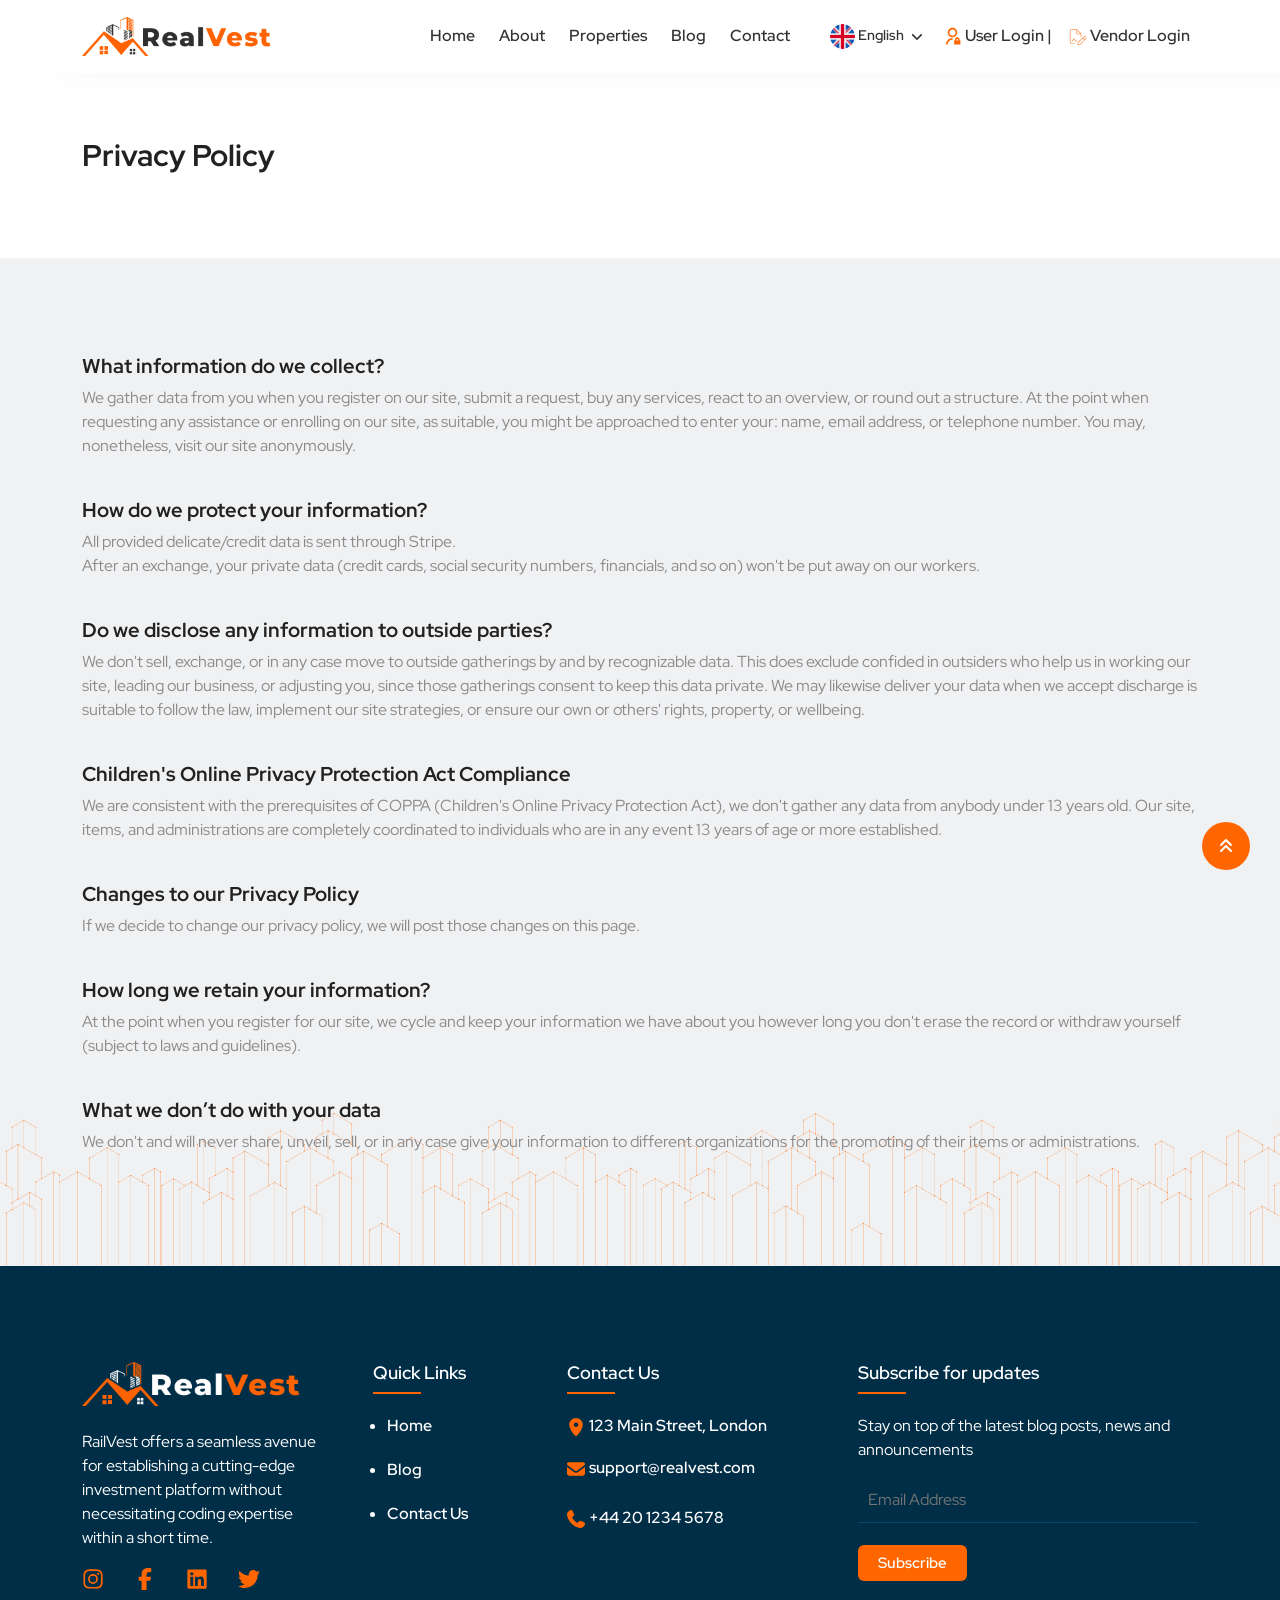
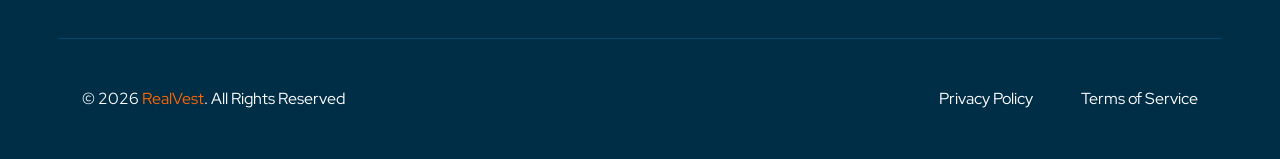
<file: pages/privacy.html>
<!DOCTYPE html>
<html lang="en">

<head>
    <meta charset="UTF-8">
    <meta name="viewport" content="width=device-width, initial-scale=1.0">

    <!-- BOOTSTRAP CDN -->
    <link href="https://cdn.jsdelivr.net/npm/bootstrap@5.3.8/dist/css/bootstrap.min.css" rel="stylesheet"
        integrity="sha384-sRIl4kxILFvY47J16cr9ZwB07vP4J8+LH7qKQnuqkuIAvNWLzeN8tE5YBujZqJLB" crossorigin="anonymous">

    <!-- CSS-STYLES -->
    <!-- privacy -->
    <link rel="stylesheet" href="../CSS/privacy.css">
    <!-- layout -->
    <link rel="stylesheet" href="../CSS/layout.css">
    <!-- main -->
    <link rel="stylesheet" href="../CSS/main.css">

    <title>RealVest - Privacy Policy</title>
</head>

<body>
    <!-- HEADER -->
    <nav class="navbar navbar-expand-lg sticky-top bg-white p-3">
        <div class="container">
            <a href="../index.html" class="nav-brand">
                <img src="../images/logo.png" alt="" style="width:190px ; height: 39px;">
            </a>
            <button class="navbar-toggler shadow-none border-0" type="button" data-bs-toggle="collapse"
                data-bs-target="#navbarNav">
                <span class="navbar-toggler-icon"></span>
            </button>

            <div class="collapse navbar-collapse" id="navbarNav">
                <ul class="navbar-nav ms-auto">
                    <li class="nav-item"><a href="../index.html" class="nav-link ps-3">Home</a></li>
                    <li class="nav-item"><a href="../pages/about.html" class="nav-link ps-3">About</a></li>
                    <li class="nav-item"><a href="../pages/properties.html" class="nav-link ps-3">Properties</a></li>
                    <li class="nav-item"><a href="../pages/blog.html" class="nav-link ps-3">Blog</a></li>
                    <li class="nav-item"><a href="../pages/contact.html" class="nav-link ps-3 me-4">Contact</a>
                    </li>

                    <li class="nav-item d-flex align-items-center justify-content-between border-0">
                        <span class="nav-link dropdown" style="cursor: pointer;">
                            <span><img src="../images/english.png" alt=""></span>
                            English
                            <span class="dropdown-btn  shadow-none border-0 mt-5" data-bs-toggle="collapse"
                                data-bs-target="#dropdown">
                                <svg xmlns="http://www.w3.org/2000/svg" viewBox="0 0 24 24" fill="currentColor">
                                    <path
                                        d="M11.9999 13.1714L16.9497 8.22168L18.3639 9.63589L11.9999 15.9999L5.63599 9.63589L7.0502 8.22168L11.9999 13.1714Z">
                                    </path>
                                </svg>
                            </span>

                            <span class="dropdown-menu shadow-md" id="dropdown">
                                <div class="country">
                                    <span class="flag"><img src="../images/bangladesh.png" alt=""></span>
                                    <span class="h6 languages">Bangla</span>
                                </div>
                                <div class="country">
                                    <span class="flag"><img src="../images/spain.png" alt=""></span>
                                    <span class="h6 languages">Spanish</span>
                                </div>
                                <div class="country">
                                    <span class="flag"><img src="../images/hindi.png" alt=""></span>
                                    <span class="h6 languages">Hindi</span>
                                </div>
                            </span>
                        </span>

                        <a href="../pages/user-login.html" class="btn d-lg-none d-md-block rounded fw-semibold"
                            style="padding: 8px 20px; background: var(--orange-color); color: #fff;">Login
                        </a>
                    </li>

                    <li class="nav-item d-none d-lg-block"><a href="../pages/user-login.html" class="nav-link"><span>
                                <svg xmlns="http://www.w3.org/2000/svg" viewBox="0 0 24 24" fill="currentColor"
                                    style="width: 19px; height: 19px; color: var(--orange-color);">
                                    <path
                                        d="M12 14V16C8.68629 16 6 18.6863 6 22H4C4 17.5817 7.58172 14 12 14ZM12 13C8.685 13 6 10.315 6 7C6 3.685 8.685 1 12 1C15.315 1 18 3.685 18 7C18 10.315 15.315 13 12 13ZM12 11C14.21 11 16 9.21 16 7C16 4.79 14.21 3 12 3C9.79 3 8 4.79 8 7C8 9.21 9.79 11 12 11ZM21 17H22V22H14V17H15V16C15 14.3431 16.3431 13 18 13C19.6569 13 21 14.3431 21 16V17ZM19 17V16C19 15.4477 18.5523 15 18 15C17.4477 15 17 15.4477 17 16V17H19Z">
                                    </path>
                                </svg>
                            </span>User Login |</a>
                    </li>

                    <li class="nav-item d-none d-lg-block"><a href="../pages/vendor-login.html" class="nav-link"><span>
                                <svg xmlns="http://www.w3.org/2000/svg" viewBox="0 0 640 512" fill="currentcolor"
                                    style="width: 19px; height: 19px; color: var(--orange-color);">
                                    <path
                                        d="M261.5 16L128 16c-26.5 0-48 21.5-48 48l0 384c0 26.5 21.5 48 48 48l149.1 0-3.2 16-145.9 0c-35.3 0-64-28.7-64-64L64 64C64 28.7 92.7 0 128 0L261.5 0c17 0 33.3 6.7 45.3 18.7L429.3 141.3c12 12 18.7 28.3 18.7 45.3l0 81.2-16 16 0-97.2c0-3.6-.4-7.1-1.2-10.5L328 176c-30.9 0-56-25.1-56-56l0-102.8c-3.4-.8-6.9-1.2-10.5-1.2zm54 384.2c-4.9 4.9-9.3 10.2-13.1 15.8L240 416c-3.5 0-6.6-2.3-7.7-5.7l-21.2-70.7c-.6-2.1-2.6-3.6-4.9-3.6-1.5 0-3 .7-4 1.9L142.3 413c-2.8 3.4-7.8 4-11.2 1.2s-4-7.8-1.2-11.2l60.1-75.1c4-5 10-7.9 16.4-7.9 9.3 0 17.5 6.1 20.2 15l19.5 65 69.7 0-.2 .2zM418 152.6L295.5 30.1c-2.3-2.3-4.8-4.3-7.4-6.1l0 96c0 22.1 17.9 40 40 40l96 0c-1.8-2.7-3.8-5.1-6.1-7.4zM336.4 527.5L393.9 516c9.3-1.9 17.8-6.4 24.5-13.1L551 370.3 493.6 312.9 361 445.5c-6.7 6.7-11.3 15.2-13.1 24.5l-11.5 57.5zM588.7 332.6c15.8-15.8 15.8-41.5 0-57.4s-41.5-15.8-57.4 0l-26.4 26.4 57.4 57.4 26.4-26.4zM320.3 526.5l11.9-59.6c2.5-12.4 8.6-23.8 17.5-32.7L520 263.9c22.1-22.1 57.9-22.1 80 0s22.1 57.9 0 80L429.7 514.2c-8.9 8.9-20.3 15-32.7 17.5l-59.6 11.9c-.9 .2-1.9 .3-2.9 .3-8 0-14.6-6.5-14.6-14.6 0-1 .1-1.9 .3-2.9z" />
                                </svg>
                                </svg>
                            </span>Vendor Login</a>
                    </li>
                </ul>
            </div>
        </div>
    </nav>
    <!-- END -->

    <!-- BACK-TO-TOP -->
    <a href="#" class="back-to-top">
        <svg xmlns="http://www.w3.org/2000/svg" viewBox="0 0 384 512" fill="currentcolor">
            <path fill="rgb(255, 255, 255)"
                d="M214.6 41.4c-12.5-12.5-32.8-12.5-45.3 0l-160 160c-12.5 12.5-12.5 32.8 0 45.3s32.8 12.5 45.3 0L192 109.3 329.4 246.6c12.5 12.5 32.8 12.5 45.3 0s12.5-32.8 0-45.3l-160-160zm160 352l-160-160c-12.5-12.5-32.8-12.5-45.3 0l-160 160c-12.5 12.5-12.5 32.8 0 45.3s32.8 12.5 45.3 0L192 301.3 329.4 438.6c12.5 12.5 32.8 12.5 45.3 0s12.5-32.8 0-45.3z" />
        </svg>
    </a>
    <!-- END -->

    <main>
        <!-- PRIVACY-BG -->
        <section class="privacy-hero"
            style="background:linear-gradient(#002e470d), url('../images/about-bg.png')center/cover; height: 185px;">
            <div class="container py-5">
                <h1 class="text-center text-lg-start pt-3">Privacy Policy</h1>
            </div>
        </section>
        <!-- END -->

        <!--  PRIVACY-CONTENT -->
          <section class="privacy-content bg-secondary  bg-opacity-10 py-5">
            <div class="container pt-5">
                
                <div class="pb-4">
                    <h4>What information do we collect?</h4>
                    <p>We gather data from you when you register on our site, submit a request, buy any services, react to an overview, or
                    round out a structure. At the point when requesting any assistance or enrolling on our site, as suitable, you might be
                    approached to enter your: name, email address, or telephone number. You may, nonetheless, visit our site anonymously.</p>
                </div>

                <div class="pb-4">
                    <h4>How do we protect your information?</h4>
                    <p class="mb-0">All provided delicate/credit data is sent through Stripe.</p>
                    <p>After an exchange, your private data (credit cards, social security numbers, financials, and so on) won't be put away on
                    our workers.</p>
                </div>

                <div class="pb-4">
                    <h4>Do we disclose any information to outside parties?</h4>
                    <p>We don't sell, exchange, or in any case move to outside gatherings by and by recognizable data. This does exclude
                    confided in outsiders who help us in working our site, leading our business, or adjusting you, since those gatherings
                    consent to keep this data private. We may likewise deliver your data when we accept discharge is suitable to follow the
                    law, implement our site strategies, or ensure our own or others' rights, property, or wellbeing.</p>
                </div>

                <div class="pb-4">
                    <h4>Children's Online Privacy Protection Act Compliance</h4>
                    <p>We are consistent with the prerequisites of COPPA (Children's Online Privacy Protection Act), we don't gather any data
                    from anybody under 13 years old. Our site, items, and administrations are completely coordinated to individuals who are
                    in any event 13 years of age or more established.</p>
                </div>

                <div class="pb-4">
                    <h4>Changes to our Privacy Policy</h4>
                    <p>If we decide to change our privacy policy, we will post those changes on this page.</p>
                </div>
                <div class="pb-4">
                    <h4>How long we retain your information?</h4>
                    <p>At the point when you register for our site, we cycle and keep your information we have about you however long you don't
                    erase the record or withdraw yourself (subject to laws and guidelines).</p>
                </div>
                <div class="pb-5">
                    <h4>What we don’t do with your data</h4>
                    <p>We don't and will never share, unveil, sell, or in any case give your information to different organizations for the
                    promoting of their items or administrations.</p>
                </div>
            </div>
          </section>
          <!-- END -->

        <!-- FOOTER -->
        <footer class="py-5" style="background: #002e47;">
            <div class="container pt-5">
                <div class="row g-5 pb-5" style=" border-bottom: 1px solid #075680a4;">
                    <div class="col-lg-3 col-sm-6">
                        <a href="../index.html" class="footer-logo d-block pb-4">
                            <img src="../images/logo_dark.png" alt="logo" style="max-width: 90%;">
                        </a>
                        <p>RailVest offers a seamless avenue for establishing a cutting-edge investment platform without
                            necessitating coding
                            expertise within a short time.</p>

                        <div class="social-handles">
                            <a href="#" class="socials">
                                <svg xmlns="http://www.w3.org/2000/svg" viewBox="0 0 448 512" fill="currentcolor">
                                    <path
                                        d="M224.3 141a115 115 0 1 0 -.6 230 115 115 0 1 0 .6-230zm-.6 40.4a74.6 74.6 0 1 1 .6 149.2 74.6 74.6 0 1 1 -.6-149.2zm93.4-45.1a26.8 26.8 0 1 1 53.6 0 26.8 26.8 0 1 1 -53.6 0zm129.7 27.2c-1.7-35.9-9.9-67.7-36.2-93.9-26.2-26.2-58-34.4-93.9-36.2-37-2.1-147.9-2.1-184.9 0-35.8 1.7-67.6 9.9-93.9 36.1s-34.4 58-36.2 93.9c-2.1 37-2.1 147.9 0 184.9 1.7 35.9 9.9 67.7 36.2 93.9s58 34.4 93.9 36.2c37 2.1 147.9 2.1 184.9 0 35.9-1.7 67.7-9.9 93.9-36.2 26.2-26.2 34.4-58 36.2-93.9 2.1-37 2.1-147.8 0-184.8zM399 388c-7.8 19.6-22.9 34.7-42.6 42.6-29.5 11.7-99.5 9-132.1 9s-102.7 2.6-132.1-9c-19.6-7.8-34.7-22.9-42.6-42.6-11.7-29.5-9-99.5-9-132.1s-2.6-102.7 9-132.1c7.8-19.6 22.9-34.7 42.6-42.6 29.5-11.7 99.5-9 132.1-9s102.7-2.6 132.1 9c19.6 7.8 34.7 22.9 42.6 42.6 11.7 29.5 9 99.5 9 132.1s2.7 102.7-9 132.1z" />
                                </svg>
                            </a>

                            <a href="#" class="socials">
                                <svg xmlns="http://www.w3.org/2000/svg" viewBox="0 0 320 512" fill="currentcolor">
                                    <path
                                        d="M80 299.3l0 212.7 116 0 0-212.7 86.5 0 18-97.8-104.5 0 0-34.6c0-51.7 20.3-71.5 72.7-71.5 16.3 0 29.4 .4 37 1.2l0-88.7C291.4 4 256.4 0 236.2 0 129.3 0 80 50.5 80 159.4l0 42.1-66 0 0 97.8 66 0z" />
                                </svg>
                            </a>

                            <a href="#" class="socials">
                                <svg xmlns="http://www.w3.org/2000/svg" viewBox="0 0 448 512" fill="currentcolor">
                                    <path
                                        d="M416 32L31.9 32C14.3 32 0 46.5 0 64.3L0 447.7C0 465.5 14.3 480 31.9 480L416 480c17.6 0 32-14.5 32-32.3l0-383.4C448 46.5 433.6 32 416 32zM135.4 416l-66.4 0 0-213.8 66.5 0 0 213.8-.1 0zM102.2 96a38.5 38.5 0 1 1 0 77 38.5 38.5 0 1 1 0-77zM384.3 416l-66.4 0 0-104c0-24.8-.5-56.7-34.5-56.7-34.6 0-39.9 27-39.9 54.9l0 105.8-66.4 0 0-213.8 63.7 0 0 29.2 .9 0c8.9-16.8 30.6-34.5 62.9-34.5 67.2 0 79.7 44.3 79.7 101.9l0 117.2z" />
                                </svg>
                            </a>

                            <a href="#" class="socials">
                                <svg xmlns="http://www.w3.org/2000/svg" viewBox="0 0 512 512" fill="currentcolor">
                                    <path
                                        d="M459.4 151.7c.3 4.5 .3 9.1 .3 13.6 0 138.7-105.6 298.6-298.6 298.6-59.5 0-114.7-17.2-161.1-47.1 8.4 1 16.6 1.3 25.3 1.3 49.1 0 94.2-16.6 130.3-44.8-46.1-1-84.8-31.2-98.1-72.8 6.5 1 13 1.6 19.8 1.6 9.4 0 18.8-1.3 27.6-3.6-48.1-9.7-84.1-52-84.1-103l0-1.3c14 7.8 30.2 12.7 47.4 13.3-28.3-18.8-46.8-51-46.8-87.4 0-19.5 5.2-37.4 14.3-53 51.7 63.7 129.3 105.3 216.4 109.8-1.6-7.8-2.6-15.9-2.6-24 0-57.8 46.8-104.9 104.9-104.9 30.2 0 57.5 12.7 76.7 33.1 23.7-4.5 46.5-13.3 66.6-25.3-7.8 24.4-24.4 44.8-46.1 57.8 21.1-2.3 41.6-8.1 60.4-16.2-14.3 20.8-32.2 39.3-52.6 54.3z" />
                                </svg>
                            </a>
                        </div>
                    </div>
                    <div class="col-lg-2 col-sm-6">
                        <div>
                            <h4>Quick Links</h4>
                            <span class="line-design"></span>
                        </div>

                        <ul class="navbar-Nav">
                            <li><a href="../index.html" class="nav-link">Home</a></li>
                            <li><a href="../pages/blog.html" class="nav-link">Blog</a></li>
                            <li><a href="../pages/contact.html" class="nav-link">Contact Us</a></li>
                        </ul>
                    </div>

                    <div class="col-lg-3 col-sm-6">
                        <div>
                            <h4>Contact Us</h4>
                            <span class="line-design"></span>
                        </div>

                        <ul class="navbar-nav">
                            <li class="nav-item d-flex align-items-center gap-1 border-0"><span class="location-icon">
                                    <svg xmlns="http://www.w3.org/2000/svg" viewBox="0 0 384 512" fill="currentcolor"
                                        style="color: var(--orange-color);">
                                        <path
                                            d="M0 188.6C0 84.4 86 0 192 0S384 84.4 384 188.6c0 119.3-120.2 262.3-170.4 316.8-11.8 12.8-31.5 12.8-43.3 0-50.2-54.5-170.4-197.5-170.4-316.8zM192 256a64 64 0 1 0 0-128 64 64 0 1 0 0 128z" />
                                    </svg>
                                </span>
                                123 Main Street, London
                            </li>
                            <li class="nav-item border-0"><a href="mailto:support@realvest.com"
                                    class="nav-link text-white d-flex align-items-center gap-1">
                                    <span class="message-icon">
                                        <svg xmlns="http://www.w3.org/2000/svg" viewBox="0 0 512 512"
                                            fill="currentcolor">
                                            <path
                                                d="M48 64c-26.5 0-48 21.5-48 48 0 15.1 7.1 29.3 19.2 38.4l208 156c17.1 12.8 40.5 12.8 57.6 0l208-156c12.1-9.1 19.2-23.3 19.2-38.4 0-26.5-21.5-48-48-48L48 64zM0 196L0 384c0 35.3 28.7 64 64 64l384 0c35.3 0 64-28.7 64-64l0-188-198.4 148.8c-34.1 25.6-81.1 25.6-115.2 0L0 196z" />
                                        </svg>
                                    </span>
                                    support@realvest.com</a>
                            </li>
                            <li class="nav-item border-0"><a href="tel:+44 20 1234 5678"
                                    class="nav-link text-white d-flex align-items-center gap-1">
                                    <span class="contact-icon">
                                        <svg xmlns="http://www.w3.org/2000/svg" viewBox="0 0 512 512"
                                            fill="currentcolor">
                                            <path
                                                d="M160.2 25C152.3 6.1 131.7-3.9 112.1 1.4l-5.5 1.5c-64.6 17.6-119.8 80.2-103.7 156.4 37.1 175 174.8 312.7 349.8 349.8 76.3 16.2 138.8-39.1 156.4-103.7l1.5-5.5c5.4-19.7-4.7-40.3-23.5-48.1l-97.3-40.5c-16.5-6.9-35.6-2.1-47 11.8l-38.6 47.2C233.9 335.4 177.3 277 144.8 205.3L189 169.3c13.9-11.3 18.6-30.4 11.8-47L160.2 25z" />
                                        </svg>
                                    </span>
                                    +44 20 1234 5678</a>
                            </li>
                        </ul>
                    </div>

                    <div class="col-lg-4 col-sm-6">
                        <div>
                            <h4>Subscribe for updates</h4>
                            <span class="line-design"></span>
                        </div>

                        <p>Stay on top of the latest blog posts, news and announcements</p>

                        <form action="submit">
                            <input type="email" name="email" id="email" placeholder="Email Address" required>

                            <button type="submit" class="footer-btn rounded">Subscribe</button>
                        </form>
                    </div>
                </div>

                <div class="last-row pt-5 d-flex justify-content-between flex-column flex-sm-row">
                    <span class="copywright text-white">
                        © 2026 <a href="../index.html" style="color: var(--orange-color);">RealVest</a>. All
                        Rights
                        Reserved
                    </span>
                    <span class="d-flex gap-5">
                        <a href="../pages/privacy.html" class="nav-link">Privacy Policy</a>
                        <a href="../pages/T&S.html" class="nav-link">Terms of Service</a>
                    </span>
                </div>
            </div>
        </footer>
        <!-- END -->
    </main>
    <!-- JS CDN -->
    <script src="https://cdn.jsdelivr.net/npm/bootstrap@5.3.8/dist/js/bootstrap.bundle.min.js"
        integrity="sha384-FKyoEForCGlyvwx9Hj09JcYn3nv7wiPVlz7YYwJrWVcXK/BmnVDxM+D2scQbITxI" crossorigin="anonymous">
        </script>
</body>

</html>
</file>
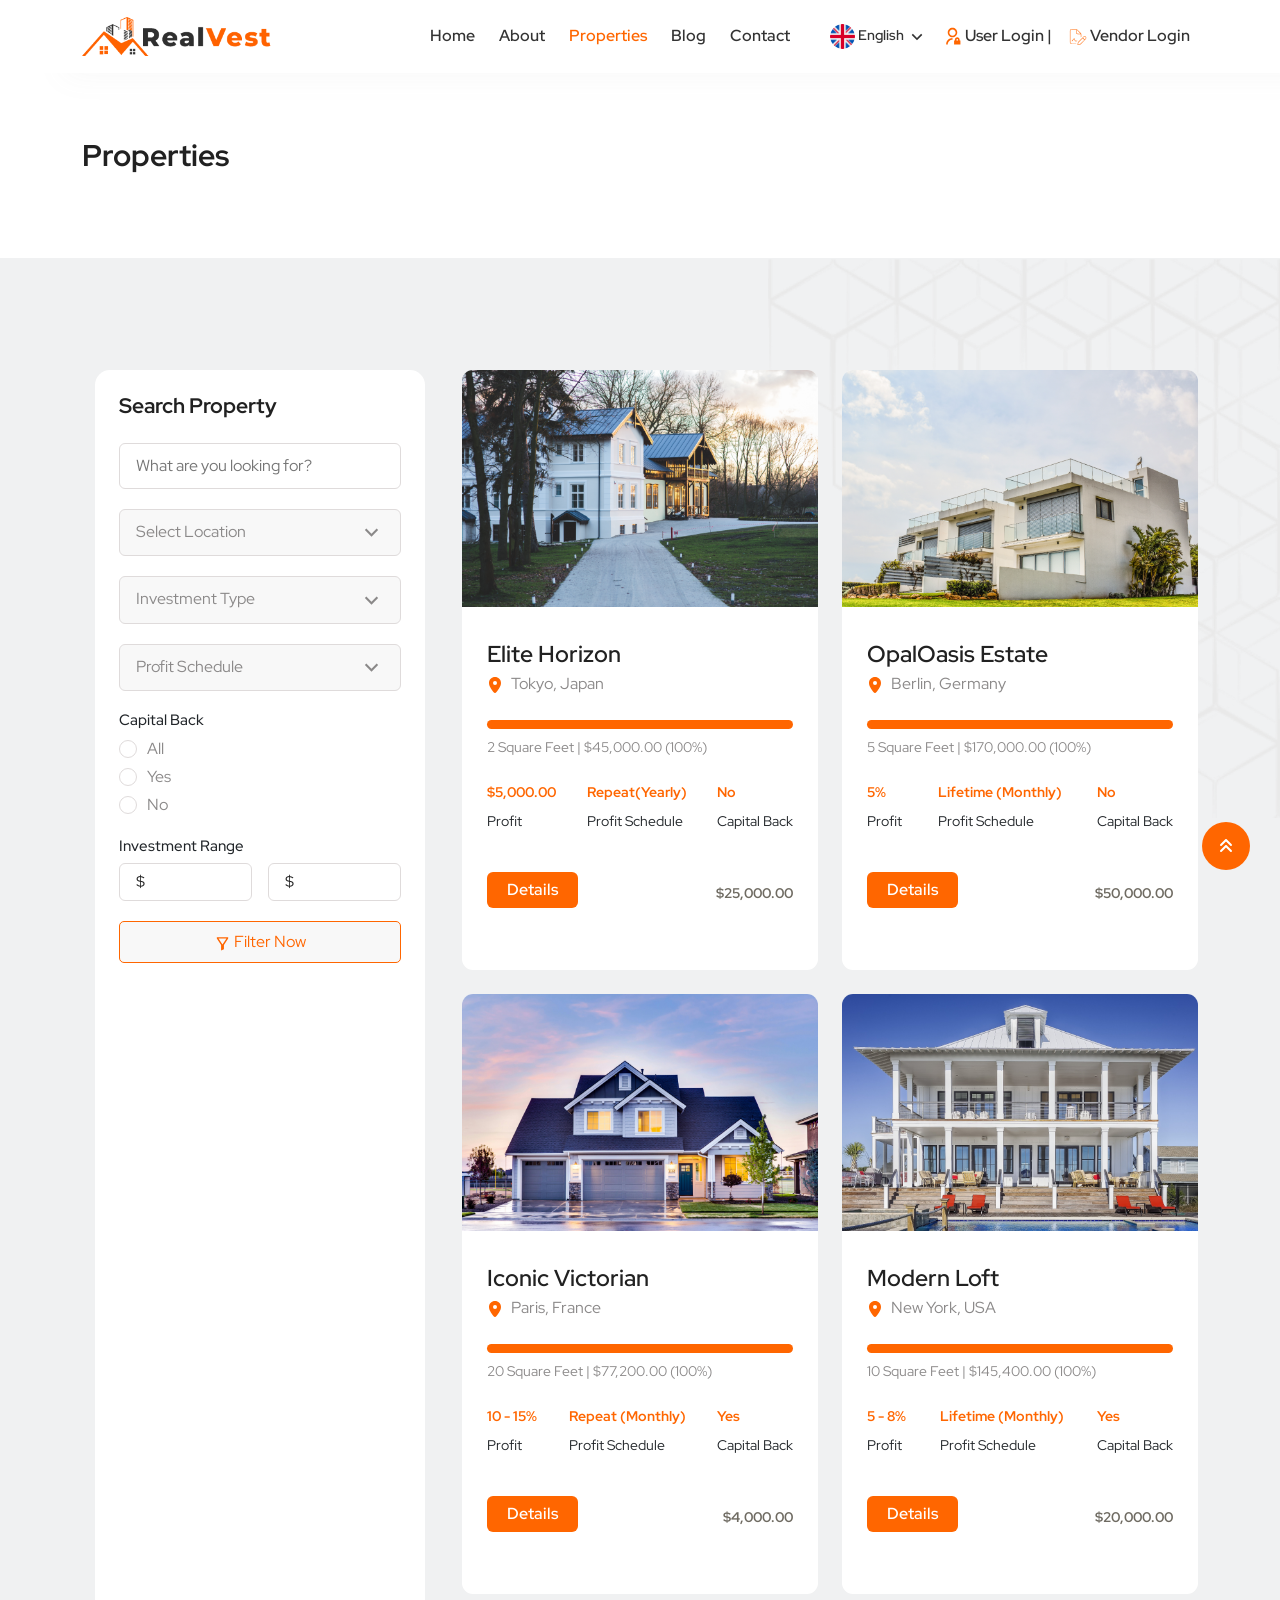
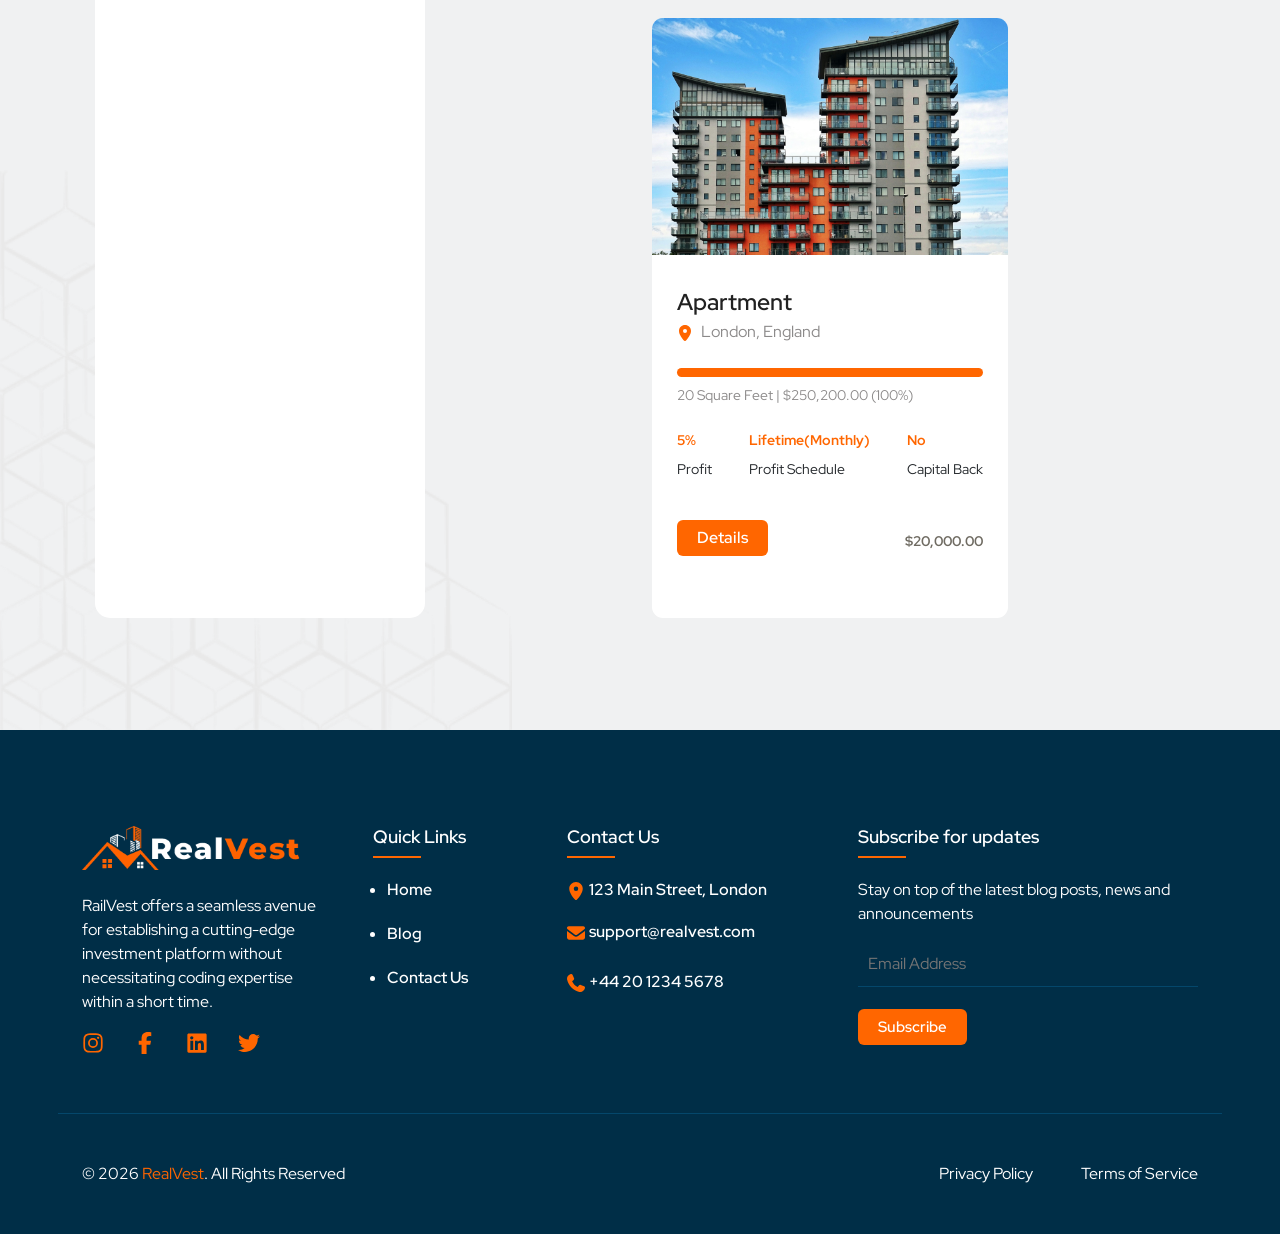
<file: pages/properties.html>
<!DOCTYPE html>
<html lang="en">

<head>
    <meta charset="UTF-8">
    <meta name="viewport" content="width=device-width, initial-scale=1.0">

    <!-- BOOTSTRAP CDN -->
    <link href="https://cdn.jsdelivr.net/npm/bootstrap@5.3.8/dist/css/bootstrap.min.css" rel="stylesheet"
        integrity="sha384-sRIl4kxILFvY47J16cr9ZwB07vP4J8+LH7qKQnuqkuIAvNWLzeN8tE5YBujZqJLB" crossorigin="anonymous">

    <!-- CSS-STYLES -->
    <!-- index -->
    <link rel="stylesheet" href="../CSS/style.css">
    <!-- properties -->
    <link rel="stylesheet" href="../CSS/properties.css">
    <!-- layout -->
    <link rel="stylesheet" href="../CSS/layout.css">
    <!-- main -->
    <link rel="stylesheet" href="../CSS/main.css">

    <title>RealVest - Properties</title>
</head>

<body>
    <!-- HEADER -->
    <nav class="navbar navbar-expand-lg sticky-top bg-white p-3">
        <div class="container-md container-sm-fluid">
            <a href="../index.html" class="nav-brand">
                <img src="../images/logo.png" alt="" style="width:190px ; height: 39px;">
            </a>
            <button class="navbar-toggler shadow-none border-0" type="button" data-bs-toggle="collapse" data-bs-target="#navbarNav">
                <span class="navbar-toggler-icon"></span>
            </button>

            <div class="collapse navbar-collapse" id="navbarNav">
                <ul class="navbar-nav ms-auto">
                    <li class="nav-item"><a href="../index.html" class="nav-link ps-3">Home</a></li>
                    <li class="nav-item"><a href="../pages/about.html" class="nav-link  ps-3">About</a></li>
                    <li class="nav-item"><a href="../pages/properties.html" class="nav-link active ps-3">Properties</a>
                    </li>
                    <li class="nav-item"><a href="../pages/blog.html" class="nav-link ps-3">Blog</a></li>
                    <li class="nav-item"><a href="../pages/contact.html" class="nav-link ps-3 me-4">Contact</a></li>

                    <li class="nav-item d-flex align-items-center justify-content-between border-0"><span
                            class="nav-link dropdown" style="cursor: pointer;">
                            <span><img src="../images/english.png" alt=""></span>
                            English
                            <span class="dropdown-btn  shadow-none border-0 mt-5" data-bs-toggle="collapse"
                                data-bs-target="#dropdown">
                                <svg xmlns="http://www.w3.org/2000/svg" viewBox="0 0 24 24" fill="currentColor">
                                    <path
                                        d="M11.9999 13.1714L16.9497 8.22168L18.3639 9.63589L11.9999 15.9999L5.63599 9.63589L7.0502 8.22168L11.9999 13.1714Z">
                                    </path>
                                </svg>
                            </span>

                            <span class="dropdown-menu shadow-md" id="dropdown">
                                <div class="country">
                                    <span class="flag"><img src="../images/bangladesh.png" alt=""></span>
                                    <span class="h6 languages">Bangla</span>
                                </div>
                                <div class="country">
                                    <span class="flag"><img src="../images/spain.png" alt=""></span>
                                    <span class="h6 languages">Spanish</span>
                                </div>
                                <div class="country">
                                    <span class="flag"><img src="../images/hindi.png" alt=""></span>
                                    <span class="h6 languages">Hindi</span>
                                </div>
                            </span>
                        </span>

                        <a href="../pages/user-login.html" class="btn d-lg-none d-md-block rounded fw-semibold"
                            style="padding: 8px 20px; background: var(--orange-color); color: #fff;">Login</a>
                    </li>

                    <li class="nav-item d-none d-lg-block"><a href="../pages/user-login.html" class="nav-link"><span>
                                <svg xmlns="http://www.w3.org/2000/svg" viewBox="0 0 24 24" fill="currentColor"
                                    style="width: 19px; height: 19px; color: var(--orange-color);">
                                    <path
                                        d="M12 14V16C8.68629 16 6 18.6863 6 22H4C4 17.5817 7.58172 14 12 14ZM12 13C8.685 13 6 10.315 6 7C6 3.685 8.685 1 12 1C15.315 1 18 3.685 18 7C18 10.315 15.315 13 12 13ZM12 11C14.21 11 16 9.21 16 7C16 4.79 14.21 3 12 3C9.79 3 8 4.79 8 7C8 9.21 9.79 11 12 11ZM21 17H22V22H14V17H15V16C15 14.3431 16.3431 13 18 13C19.6569 13 21 14.3431 21 16V17ZM19 17V16C19 15.4477 18.5523 15 18 15C17.4477 15 17 15.4477 17 16V17H19Z">
                                    </path>
                                </svg>
                            </span>User Login |</a>
                    </li>

                    <li class="nav-item d-none d-lg-block"><a href="../pages/vendor-login.html" class="nav-link"><span>
                                <svg xmlns="http://www.w3.org/2000/svg" viewBox="0 0 640 512" fill="currentcolor"
                                    style="width: 19px; height: 19px; color: var(--orange-color);">
                                    <path
                                        d="M261.5 16L128 16c-26.5 0-48 21.5-48 48l0 384c0 26.5 21.5 48 48 48l149.1 0-3.2 16-145.9 0c-35.3 0-64-28.7-64-64L64 64C64 28.7 92.7 0 128 0L261.5 0c17 0 33.3 6.7 45.3 18.7L429.3 141.3c12 12 18.7 28.3 18.7 45.3l0 81.2-16 16 0-97.2c0-3.6-.4-7.1-1.2-10.5L328 176c-30.9 0-56-25.1-56-56l0-102.8c-3.4-.8-6.9-1.2-10.5-1.2zm54 384.2c-4.9 4.9-9.3 10.2-13.1 15.8L240 416c-3.5 0-6.6-2.3-7.7-5.7l-21.2-70.7c-.6-2.1-2.6-3.6-4.9-3.6-1.5 0-3 .7-4 1.9L142.3 413c-2.8 3.4-7.8 4-11.2 1.2s-4-7.8-1.2-11.2l60.1-75.1c4-5 10-7.9 16.4-7.9 9.3 0 17.5 6.1 20.2 15l19.5 65 69.7 0-.2 .2zM418 152.6L295.5 30.1c-2.3-2.3-4.8-4.3-7.4-6.1l0 96c0 22.1 17.9 40 40 40l96 0c-1.8-2.7-3.8-5.1-6.1-7.4zM336.4 527.5L393.9 516c9.3-1.9 17.8-6.4 24.5-13.1L551 370.3 493.6 312.9 361 445.5c-6.7 6.7-11.3 15.2-13.1 24.5l-11.5 57.5zM588.7 332.6c15.8-15.8 15.8-41.5 0-57.4s-41.5-15.8-57.4 0l-26.4 26.4 57.4 57.4 26.4-26.4zM320.3 526.5l11.9-59.6c2.5-12.4 8.6-23.8 17.5-32.7L520 263.9c22.1-22.1 57.9-22.1 80 0s22.1 57.9 0 80L429.7 514.2c-8.9 8.9-20.3 15-32.7 17.5l-59.6 11.9c-.9 .2-1.9 .3-2.9 .3-8 0-14.6-6.5-14.6-14.6 0-1 .1-1.9 .3-2.9z" />
                                </svg>
                                </svg>
                            </span>Vendor Login</a>
                    </li>
                </ul>
            </div>
        </div>
    </nav>
    <!-- END -->

    <!-- BACK-TO-TOP -->
    <a href="#" class="back-to-top">
        <svg xmlns="http://www.w3.org/2000/svg" viewBox="0 0 384 512" fill="currentcolor">
            <path fill="rgb(255, 255, 255)"
                d="M214.6 41.4c-12.5-12.5-32.8-12.5-45.3 0l-160 160c-12.5 12.5-12.5 32.8 0 45.3s32.8 12.5 45.3 0L192 109.3 329.4 246.6c12.5 12.5 32.8 12.5 45.3 0s12.5-32.8 0-45.3l-160-160zm160 352l-160-160c-12.5-12.5-32.8-12.5-45.3 0l-160 160c-12.5 12.5-12.5 32.8 0 45.3s32.8 12.5 45.3 0L192 301.3 329.4 438.6c12.5 12.5 32.8 12.5 45.3 0s12.5-32.8 0-45.3z" />
        </svg>
    </a>
    <!-- END -->

    <main>
        <!-- PROPERTIES-BG -->
        <section class="properties-hero"
            style="background:linear-gradient(#002e470d), url('../images/about-bg.png')center/cover; height: 185px;">
            <div class="container py-5">
                <h1 class="text-center text-lg-start pt-3">Properties</h1>
            </div>
        </section>
        <!-- END -->

        <!-- PROPERTIES-DASHBOARD -->
        <section class="properties-dashboard bg-secondary  bg-opacity-10 py-5 ">
            <div class="container">
                <div class="layout row py-5 ">
                    <div class="col-lg-4 py-3 d-flex justify-content-center">
                        <aside class="sidebar bg-white p-4" style="max-width: 330px;">
                            <h3 class="sidebar-label pb-3">Search Property</h3>
                            <form>
                                <input type="text" name="text" id="text" placeholder="What are you looking for?"
                                    class="bg-white">

                                <div class="dropdown">
                                    <button type="button"
                                        class="dropdown-btn  shadow-none d-flex justify-content-between"
                                        data-bs-toggle="collapse" data-bs-target="#locationMenu">Select Location
                                        <span>
                                            <svg xmlns="http://www.w3.org/2000/svg" viewBox="0 0 24 24"
                                                fill="currentColor">
                                                <path
                                                    d="M11.9999 13.1714L16.9497 8.22168L18.3639 9.63589L11.9999 15.9999L5.63599 9.63589L7.0502 8.22168L11.9999 13.1714Z">
                                                </path>
                                            </svg>
                                        </span>
                                    </button>

                                    <div class="dropdown-menu shadow-sm" id="locationMenu">
                                        <input type="text">
                                        <span>Select Location</span>
                                        <button type="button" class="location-btn">New York, USA</button>
                                        <button type="button" class="location-btn">London, England</button>
                                        <button type="button" class="location-btn">Paris, France</button>
                                    </div>
                                </div>

                                <div class="dropdown">
                                    <button type="button"
                                        class="dropdown-btn  shadow-none d-flex justify-content-between"
                                        data-bs-toggle="collapse" data-bs-target="#InvestmentMenu">Investment Type
                                        <span>
                                            <svg xmlns="http://www.w3.org/2000/svg" viewBox="0 0 24 24"
                                                fill="currentColor">
                                                <path
                                                    d="M11.9999 13.1714L16.9497 8.22168L18.3639 9.63589L11.9999 15.9999L5.63599 9.63589L7.0502 8.22168L11.9999 13.1714Z">
                                                </path>
                                            </svg>
                                        </span>
                                    </button>

                                    <div class="dropdown-menu shadow-sm" id="InvestmentMenu">
                                        <span>Investment Type</span>
                                        <button type="button" class="location-btn">Onetime Investment</button>
                                        <button type="button" class="location-btn">Investment by Installment</button>
                                    </div>
                                </div>

                                <div class="dropdown">
                                    <button type="button"
                                        class="dropdown-btn  shadow-none d-flex justify-content-between"
                                        data-bs-toggle="collapse" data-bs-target="#profitMenu">Profit Schedule
                                        <span>
                                            <svg xmlns="http://www.w3.org/2000/svg" viewBox="0 0 24 24"
                                                fill="currentColor">
                                                <path
                                                    d="M11.9999 13.1714L16.9497 8.22168L18.3639 9.63589L11.9999 15.9999L5.63599 9.63589L7.0502 8.22168L11.9999 13.1714Z">
                                                </path>
                                            </svg>
                                        </span>
                                    </button>

                                    <div class="dropdown-menu shadow-sm" id="profitMenu">
                                        <span>Profit Schedule</span>
                                        <button type="button" class="location-btn">One
                                            Time</button>
                                        <button type="button" class="location-btn">Life Time</button>
                                        <button type="button" class="location-btn">Repeated Time</button>
                                    </div>
                                </div>

                                <h4>Capital Back</h4>

                                <div class="d-block">
                                    <label for="checkbox" class="custom-radio-button  d-inline-flex align-items-center">
                                        <input type="radio" name="plan">
                                        <span class="checkbox"></span>
                                        All
                                    </label>
                                </div>

                                <div class="d-block">
                                    <label for="checkbox" class="custom-radio-button  d-inline-flex align-items-center">
                                        <input type="radio" name="plan">
                                        <span class="checkbox"></span>
                                        Yes
                                    </label>
                                </div>

                                <div class="d-block">
                                    <label for="checkbox" class="custom-radio-button  d-inline-flex align-items-center">
                                        <input type="radio" name="plan">
                                        <span class="checkbox"></span>
                                        No
                                    </label>
                                </div>

                                <div class="form-footer pt-3">
                                    <h4>Investment Range</h4>
                                    <div class="d-flex gap-3" style="width: 100%;">
                                        <input type="text" placeholder="$">
                                        <input type="text" placeholder="$">
                                    </div>
                                    <a href="#" class="filter-btn d-block"><span><svg xmlns="http://www.w3.org/2000/svg"
                                                viewBox="0 0 24 24" fill="currentColor">
                                                <path
                                                    d="M14 14V20L10 22V14L4 5V3H20V5L14 14ZM6.4037 5L12 13.3944L17.5963 5H6.4037Z">
                                                </path>
                                            </svg></span> Filter Now</a>
                                </div>

                            </form>
                        </aside>
                    </div>
                    <div class="col-lg-8 py-3">
                        <div class="main-container">
                            <div class="row g-4 justify-content-center">

                                <div class="col-md-6">
                                    <div class="card explore-card">
                                        <a href="#" class="explore-img">
                                            <img src="../images/65f5601bc697a1710579739.png" alt="" class="img-fluid">
                                        </a>
                                        <div class="contents">
                                            <a href="#" class="card-label">Elite Horizon</a>

                                            <div class="d-flex align-items-center gap-2 pb-4">
                                                <span class="location-icon">
                                                    <svg xmlns="http://www.w3.org/2000/svg" viewBox="0 0 384 512"
                                                        fill="currentcolor"
                                                        style="width: 16px; height: 16px; color: var(--orange-color);">
                                                        <path
                                                            d="M0 188.6C0 84.4 86 0 192 0S384 84.4 384 188.6c0 119.3-120.2 262.3-170.4 316.8-11.8 12.8-31.5 12.8-43.3 0-50.2-54.5-170.4-197.5-170.4-316.8zM192 256a64 64 0 1 0 0-128 64 64 0 1 0 0 128z" />
                                                    </svg>
                                                </span>
                                                <span style="font-size: 16px; color: var(--text-color);">
                                                    Tokyo, Japan
                                                </span>
                                            </div>

                                            <span class="progress-fill"></span>
                                            <p>2 Square Feet | $45,000.00 (100%)</p>

                                            <div class="d-flex justify-content-between align-items-center  pb-4">
                                                <div class="d-flex flex-column">

                                                    <span class="percentage">$5,000.00</span>
                                                    <span class="profit">
                                                        Profit
                                                    </span>

                                                </div>

                                                <div class="d-flex flex-column">
                                                    <span class="percentage">Repeat(Yearly)</span>
                                                    <span class="profit">
                                                        Profit Schedule
                                                    </span>
                                                </div>

                                                <div class="d-flex flex-column">
                                                    <span class="percentage">No</span>
                                                    <span class="profit">
                                                        Capital Back
                                                    </span>

                                                </div>
                                            </div>
                                            <div class="d-flex justify-content-between align-items-center">
                                                <span>
                                                    <a href="#" class="d-block my-3 text-white rounded fw-semibold"
                                                        style="background-color: var(--orange-color);padding: 6px 20px;">Details</a>
                                                </span>
                                                <span class="amount">$25,000.00</span>
                                            </div>
                                        </div>
                                    </div>
                                </div>

                                <div class="col-md-6">
                                    <div class="card explore-card">
                                        <a href="#" class="explore-img">
                                            <img src="../images/65f9782e5eeea1710848046.png" alt="" class="img-fluid">
                                        </a>
                                        <div class="contents">
                                            <a href="#" class="card-label">OpalOasis Estate</a>

                                            <div class="d-flex align-items-center gap-2 pb-4">
                                                <span class="location-icon">
                                                    <svg xmlns="http://www.w3.org/2000/svg" viewBox="0 0 384 512"
                                                        fill="currentcolor"
                                                        style="width: 16px; height: 16px; color: var(--orange-color);">
                                                        <path
                                                            d="M0 188.6C0 84.4 86 0 192 0S384 84.4 384 188.6c0 119.3-120.2 262.3-170.4 316.8-11.8 12.8-31.5 12.8-43.3 0-50.2-54.5-170.4-197.5-170.4-316.8zM192 256a64 64 0 1 0 0-128 64 64 0 1 0 0 128z" />
                                                    </svg>
                                                </span>
                                                <span style="font-size: 16px; color: var(--text-color);">
                                                    Berlin, Germany
                                                </span>
                                            </div>

                                            <span class="progress-fill"></span>
                                            <p>5 Square Feet | $170,000.00 (100%)</p>

                                            <div class="d-flex justify-content-between align-items-center  pb-4">
                                                <div class="d-flex flex-column">

                                                    <span class="percentage">5%</span>
                                                    <span class="profit">
                                                        Profit
                                                    </span>

                                                </div>

                                                <div class="d-flex flex-column">
                                                    <span class="percentage">Lifetime (Monthly)</span>
                                                    <span class="profit">
                                                        Profit Schedule
                                                    </span>
                                                </div>

                                                <div class="d-flex flex-column">
                                                    <span class="percentage">No</span>
                                                    <span class="profit">
                                                        Capital Back
                                                    </span>

                                                </div>
                                            </div>
                                            <div class="d-flex justify-content-between align-items-center">
                                                <span>
                                                    <a href="#" class="d-block my-3 text-white rounded fw-semibold"
                                                        style="background-color: var(--orange-color);padding: 6px 20px;">Details</a>
                                                </span>
                                                <span class="amount">$50,000.00</span>
                                            </div>
                                        </div>
                                    </div>
                                </div>

                                <div class="col-md-6">
                                    <div class="card explore-card">
                                        <a href="#" class="explore-img">
                                            <img src="../images/65f29e67172461710399079.png" alt="" class="img-fluid">
                                        </a>
                                        <div class="contents">
                                            <a href="#" class="card-label">Iconic Victorian</a>

                                            <div class="d-flex align-items-center gap-2 pb-4">
                                                <span class="location-icon">
                                                    <svg xmlns="http://www.w3.org/2000/svg" viewBox="0 0 384 512"
                                                        fill="currentcolor"
                                                        style="width: 16px; height: 16px; color: var(--orange-color);">
                                                        <path
                                                            d="M0 188.6C0 84.4 86 0 192 0S384 84.4 384 188.6c0 119.3-120.2 262.3-170.4 316.8-11.8 12.8-31.5 12.8-43.3 0-50.2-54.5-170.4-197.5-170.4-316.8zM192 256a64 64 0 1 0 0-128 64 64 0 1 0 0 128z" />
                                                    </svg>
                                                </span>
                                                <span style="font-size: 16px; color: var(--text-color);">
                                                    Paris, France
                                                </span>
                                            </div>

                                            <span class="progress-fill"></span>
                                            <p>20 Square Feet | $77,200.00 (100%)</p>

                                            <div class="d-flex justify-content-between align-items-center  pb-4">
                                                <div class="d-flex flex-column">

                                                    <span class="percentage">10 - 15%</span>
                                                    <span class="profit">
                                                        Profit
                                                    </span>

                                                </div>

                                                <div class="d-flex flex-column">
                                                    <span class="percentage">Repeat (Monthly)</span>
                                                    <span class="profit">
                                                        Profit Schedule
                                                    </span>
                                                </div>

                                                <div class="d-flex flex-column">
                                                    <span class="percentage">Yes</span>
                                                    <span class="profit">
                                                        Capital Back
                                                    </span>

                                                </div>
                                            </div>
                                            <div class="d-flex justify-content-between align-items-center">
                                                <span>
                                                    <a href="#" class="d-block my-3 text-white rounded fw-semibold"
                                                        style="background-color: var(--orange-color);padding: 6px 20px;">Details</a>
                                                </span>
                                                <span class="amount">$4,000.00</span>
                                            </div>
                                        </div>
                                    </div>
                                </div>

                                <div class="col-md-6">
                                    <div class="card explore-card">
                                        <a href="#" class="explore-img">
                                            <img src="../images/65f97966644131710848358.png" alt="" class="img-fluid">
                                        </a>
                                        <div class="contents">
                                            <a href="#" class="card-label">Modern Loft</a>

                                            <div class="d-flex align-items-center gap-2 pb-4">
                                                <span class="location-icon">
                                                    <svg xmlns="http://www.w3.org/2000/svg" viewBox="0 0 384 512"
                                                        fill="currentcolor"
                                                        style="width: 16px; height: 16px; color: var(--orange-color);">
                                                        <path
                                                            d="M0 188.6C0 84.4 86 0 192 0S384 84.4 384 188.6c0 119.3-120.2 262.3-170.4 316.8-11.8 12.8-31.5 12.8-43.3 0-50.2-54.5-170.4-197.5-170.4-316.8zM192 256a64 64 0 1 0 0-128 64 64 0 1 0 0 128z" />
                                                    </svg>
                                                </span>
                                                <span style="font-size: 16px; color: var(--text-color);">
                                                    New York, USA
                                                </span>
                                            </div>

                                            <span class="progress-fill"></span>
                                            <p>10 Square Feet | $145,400.00 (100%)</p>

                                            <div class="d-flex justify-content-between align-items-center  pb-4">
                                                <div class="d-flex flex-column">

                                                    <span class="percentage">5 - 8%</span>
                                                    <span class="profit">
                                                        Profit
                                                    </span>

                                                </div>

                                                <div class="d-flex flex-column">
                                                    <span class="percentage">Lifetime (Monthly)</span>
                                                    <span class="profit">
                                                        Profit Schedule
                                                    </span>
                                                </div>

                                                <div class="d-flex flex-column">
                                                    <span class="percentage">Yes</span>
                                                    <span class="profit">
                                                        Capital Back
                                                    </span>

                                                </div>
                                            </div>
                                            <div class="d-flex justify-content-between align-items-center">
                                                <span>
                                                    <a href="#" class="d-block my-3 text-white rounded fw-semibold"
                                                        style="background-color: var(--orange-color);padding: 6px 20px;">Details</a>
                                                </span>
                                                <span class="amount">$20,000.00</span>
                                            </div>
                                        </div>
                                    </div>
                                </div>

                                <div class="col-md-6">
                                    <div class="card explore-card">
                                        <a href="#" class="explore-img">
                                            <img src="../images/65f97bcae25001710848970.png" alt="" class="img-fluid">
                                        </a>
                                        <div class="contents">
                                            <a href="#" class="card-label">Apartment</a>

                                            <div class="d-flex align-items-center gap-2 pb-4">
                                                <span class="location-icon">
                                                    <svg xmlns="http://www.w3.org/2000/svg" viewBox="0 0 384 512"
                                                        fill="currentcolor"
                                                        style="width: 16px; height: 16px; color: var(--orange-color);">
                                                        <path
                                                            d="M0 188.6C0 84.4 86 0 192 0S384 84.4 384 188.6c0 119.3-120.2 262.3-170.4 316.8-11.8 12.8-31.5 12.8-43.3 0-50.2-54.5-170.4-197.5-170.4-316.8zM192 256a64 64 0 1 0 0-128 64 64 0 1 0 0 128z" />
                                                    </svg>
                                                </span>
                                                <span style="font-size: 16px; color: var(--text-color);">
                                                    London, England
                                                </span>
                                            </div>

                                            <span class="progress-fill"></span>
                                            <p>20 Square Feet | $250,200.00 (100%)</p>

                                            <div class="d-flex justify-content-between align-items-center  pb-4">
                                                <div class="d-flex flex-column">

                                                    <span class="percentage">5%</span>
                                                    <span class="profit">
                                                        Profit
                                                    </span>

                                                </div>

                                                <div class="d-flex flex-column">
                                                    <span class="percentage">Lifetime(Monthly)</span>
                                                    <span class="profit">
                                                        Profit Schedule
                                                    </span>
                                                </div>

                                                <div class="d-flex flex-column">
                                                    <span class="percentage">No</span>
                                                    <span class="profit">
                                                        Capital Back
                                                    </span>

                                                </div>
                                            </div>
                                            <div class="d-flex justify-content-between align-items-center">
                                                <span>
                                                    <a href="#" class="d-block my-3 text-white rounded fw-semibold"
                                                        style="background-color: var(--orange-color);padding: 6px 20px;">Details</a>
                                                </span>
                                                <span class="amount">$20,000.00</span>
                                            </div>
                                        </div>
                                    </div>
                                </div>
                            </div>
                        </div>
                    </div>
                </div>
            </div>
        </section>
        <!-- END -->

        <!-- FOOTER -->
        <footer class="py-5" style="background: #002e47;">
            <div class="container pt-5">
                <div class="row g-5 pb-5" style=" border-bottom: 1px solid #075680a4;">
                    <div class="col-lg-3 col-sm-6">
                        <a href="../index.html" class="footer-logo d-block pb-4">
                            <img src="../images/logo_dark.png" alt="logo" style="max-width: 90%;">
                        </a>
                        <p>RailVest offers a seamless avenue for establishing a cutting-edge investment platform without
                            necessitating coding
                            expertise within a short time.</p>

                        <div class="social-handles">
                            <a href="#" class="socials">
                                <svg xmlns="http://www.w3.org/2000/svg" viewBox="0 0 448 512" fill="currentcolor">
                                    <path
                                        d="M224.3 141a115 115 0 1 0 -.6 230 115 115 0 1 0 .6-230zm-.6 40.4a74.6 74.6 0 1 1 .6 149.2 74.6 74.6 0 1 1 -.6-149.2zm93.4-45.1a26.8 26.8 0 1 1 53.6 0 26.8 26.8 0 1 1 -53.6 0zm129.7 27.2c-1.7-35.9-9.9-67.7-36.2-93.9-26.2-26.2-58-34.4-93.9-36.2-37-2.1-147.9-2.1-184.9 0-35.8 1.7-67.6 9.9-93.9 36.1s-34.4 58-36.2 93.9c-2.1 37-2.1 147.9 0 184.9 1.7 35.9 9.9 67.7 36.2 93.9s58 34.4 93.9 36.2c37 2.1 147.9 2.1 184.9 0 35.9-1.7 67.7-9.9 93.9-36.2 26.2-26.2 34.4-58 36.2-93.9 2.1-37 2.1-147.8 0-184.8zM399 388c-7.8 19.6-22.9 34.7-42.6 42.6-29.5 11.7-99.5 9-132.1 9s-102.7 2.6-132.1-9c-19.6-7.8-34.7-22.9-42.6-42.6-11.7-29.5-9-99.5-9-132.1s-2.6-102.7 9-132.1c7.8-19.6 22.9-34.7 42.6-42.6 29.5-11.7 99.5-9 132.1-9s102.7-2.6 132.1 9c19.6 7.8 34.7 22.9 42.6 42.6 11.7 29.5 9 99.5 9 132.1s2.7 102.7-9 132.1z" />
                                </svg>
                            </a>

                            <a href="#" class="socials">
                                <svg xmlns="http://www.w3.org/2000/svg" viewBox="0 0 320 512" fill="currentcolor">
                                    <path
                                        d="M80 299.3l0 212.7 116 0 0-212.7 86.5 0 18-97.8-104.5 0 0-34.6c0-51.7 20.3-71.5 72.7-71.5 16.3 0 29.4 .4 37 1.2l0-88.7C291.4 4 256.4 0 236.2 0 129.3 0 80 50.5 80 159.4l0 42.1-66 0 0 97.8 66 0z" />
                                </svg>
                            </a>

                            <a href="#" class="socials">
                                <svg xmlns="http://www.w3.org/2000/svg" viewBox="0 0 448 512" fill="currentcolor">
                                    <path
                                        d="M416 32L31.9 32C14.3 32 0 46.5 0 64.3L0 447.7C0 465.5 14.3 480 31.9 480L416 480c17.6 0 32-14.5 32-32.3l0-383.4C448 46.5 433.6 32 416 32zM135.4 416l-66.4 0 0-213.8 66.5 0 0 213.8-.1 0zM102.2 96a38.5 38.5 0 1 1 0 77 38.5 38.5 0 1 1 0-77zM384.3 416l-66.4 0 0-104c0-24.8-.5-56.7-34.5-56.7-34.6 0-39.9 27-39.9 54.9l0 105.8-66.4 0 0-213.8 63.7 0 0 29.2 .9 0c8.9-16.8 30.6-34.5 62.9-34.5 67.2 0 79.7 44.3 79.7 101.9l0 117.2z" />
                                </svg>
                            </a>

                            <a href="#" class="socials">
                                <svg xmlns="http://www.w3.org/2000/svg" viewBox="0 0 512 512" fill="currentcolor">
                                    <path
                                        d="M459.4 151.7c.3 4.5 .3 9.1 .3 13.6 0 138.7-105.6 298.6-298.6 298.6-59.5 0-114.7-17.2-161.1-47.1 8.4 1 16.6 1.3 25.3 1.3 49.1 0 94.2-16.6 130.3-44.8-46.1-1-84.8-31.2-98.1-72.8 6.5 1 13 1.6 19.8 1.6 9.4 0 18.8-1.3 27.6-3.6-48.1-9.7-84.1-52-84.1-103l0-1.3c14 7.8 30.2 12.7 47.4 13.3-28.3-18.8-46.8-51-46.8-87.4 0-19.5 5.2-37.4 14.3-53 51.7 63.7 129.3 105.3 216.4 109.8-1.6-7.8-2.6-15.9-2.6-24 0-57.8 46.8-104.9 104.9-104.9 30.2 0 57.5 12.7 76.7 33.1 23.7-4.5 46.5-13.3 66.6-25.3-7.8 24.4-24.4 44.8-46.1 57.8 21.1-2.3 41.6-8.1 60.4-16.2-14.3 20.8-32.2 39.3-52.6 54.3z" />
                                </svg>
                            </a>
                        </div>
                    </div>
                    <div class="col-lg-2 col-sm-6">
                        <div>
                            <h4>Quick Links</h4>
                            <span class="line-design"></span>
                        </div>

                        <ul class="navbar-Nav">
                            <li><a href="../index.html" class="nav-link">Home</a></li>
                            <li><a href="../pages/blog.html" class="nav-link">Blog</a></li>
                            <li><a href="../pages/contact.html" class="nav-link">Contact Us</a></li>
                        </ul>
                    </div>

                    <div class="col-lg-3 col-sm-6">
                        <div>
                            <h4>Contact Us</h4>
                            <span class="line-design"></span>
                        </div>

                        <ul class="navbar-nav">
                            <li class="nav-item d-flex align-items-center gap-1 border-0"><span class="location-icon">
                                    <svg xmlns="http://www.w3.org/2000/svg" viewBox="0 0 384 512" fill="currentcolor"
                                        style="color: var(--orange-color);">
                                        <path
                                            d="M0 188.6C0 84.4 86 0 192 0S384 84.4 384 188.6c0 119.3-120.2 262.3-170.4 316.8-11.8 12.8-31.5 12.8-43.3 0-50.2-54.5-170.4-197.5-170.4-316.8zM192 256a64 64 0 1 0 0-128 64 64 0 1 0 0 128z" />
                                    </svg>
                                </span>
                                123 Main Street, London
                            </li>
                            <li class="nav-item border-0"><a href="mailto:support@realvest.com"
                                    class="nav-link text-white d-flex align-items-center gap-1">
                                    <span class="message-icon">
                                        <svg xmlns="http://www.w3.org/2000/svg" viewBox="0 0 512 512"
                                            fill="currentcolor">
                                            <path
                                                d="M48 64c-26.5 0-48 21.5-48 48 0 15.1 7.1 29.3 19.2 38.4l208 156c17.1 12.8 40.5 12.8 57.6 0l208-156c12.1-9.1 19.2-23.3 19.2-38.4 0-26.5-21.5-48-48-48L48 64zM0 196L0 384c0 35.3 28.7 64 64 64l384 0c35.3 0 64-28.7 64-64l0-188-198.4 148.8c-34.1 25.6-81.1 25.6-115.2 0L0 196z" />
                                        </svg>
                                    </span>
                                    support@realvest.com</a>
                            </li>
                            <li class="nav-item border-0"><a href="tel:+44 20 1234 5678"
                                    class="nav-link text-white d-flex align-items-center gap-1">
                                    <span class="contact-icon">
                                        <svg xmlns="http://www.w3.org/2000/svg" viewBox="0 0 512 512"
                                            fill="currentcolor">
                                            <path
                                                d="M160.2 25C152.3 6.1 131.7-3.9 112.1 1.4l-5.5 1.5c-64.6 17.6-119.8 80.2-103.7 156.4 37.1 175 174.8 312.7 349.8 349.8 76.3 16.2 138.8-39.1 156.4-103.7l1.5-5.5c5.4-19.7-4.7-40.3-23.5-48.1l-97.3-40.5c-16.5-6.9-35.6-2.1-47 11.8l-38.6 47.2C233.9 335.4 177.3 277 144.8 205.3L189 169.3c13.9-11.3 18.6-30.4 11.8-47L160.2 25z" />
                                        </svg>
                                    </span>
                                    +44 20 1234 5678</a>
                            </li>
                        </ul>
                    </div>

                    <div class="col-lg-4 col-sm-6">
                        <div>
                            <h4>Subscribe for updates</h4>
                            <span class="line-design"></span>
                        </div>

                        <p>Stay on top of the latest blog posts, news and announcements</p>

                        <form action="submit">
                            <input type="email" name="email" id="email" placeholder="Email Address" required>

                            <button type="submit" class="footer-btn rounded">Subscribe</button>
                        </form>
                    </div>
                </div>

                <div class="last-row pt-5 d-flex justify-content-between flex-column flex-sm-row">
                    <span class="copywright text-white">
                        © 2026 <a href="../index.html" style="color: var(--orange-color);">RealVest</a>. All
                        Rights
                        Reserved
                    </span>
                    <span class="d-flex gap-5">
                        <a href="../pages/privacy.html" class="nav-link">Privacy Policy</a>
                        <a href="../pages/T&S.html" class="nav-link">Terms of Service</a>
                    </span>
                </div>
            </div>
        </footer>
        <!-- END -->
    </main>
    <!-- JS CDN -->
    <script src="https://cdn.jsdelivr.net/npm/bootstrap@5.3.8/dist/js/bootstrap.bundle.min.js"
        integrity="sha384-FKyoEForCGlyvwx9Hj09JcYn3nv7wiPVlz7YYwJrWVcXK/BmnVDxM+D2scQbITxI" crossorigin="anonymous">
        </script>
</body>

</html>
</file>
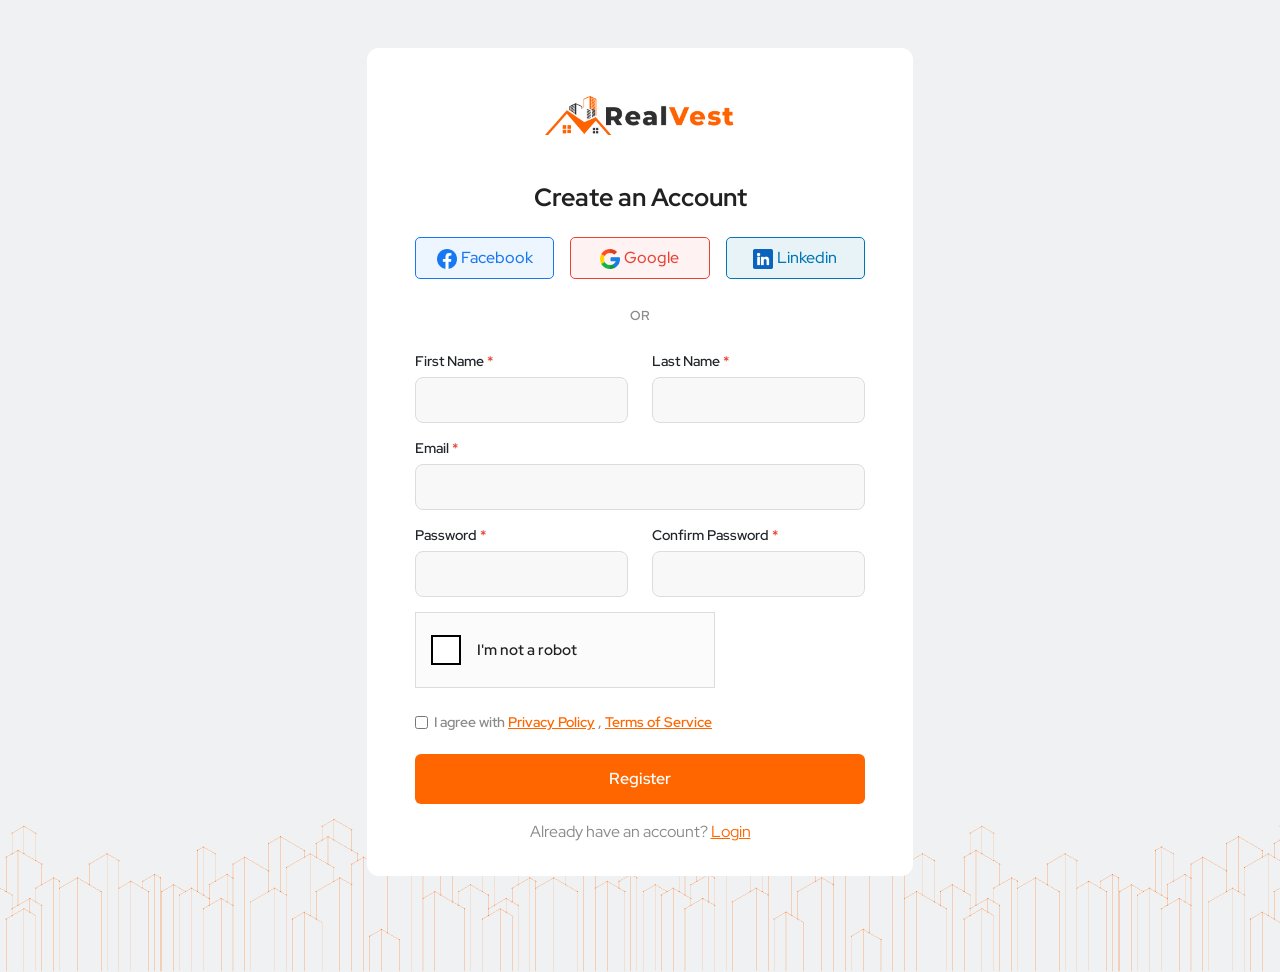
<file: pages/register.html>
<!DOCTYPE html>
<html lang="en">

<head>
    <meta charset="UTF-8">
    <meta name="viewport" content="width=device-width, initial-scale=1.0">

    <!-- BOOTSTRAP CDN -->
    <link href="https://cdn.jsdelivr.net/npm/bootstrap@5.3.8/dist/css/bootstrap.min.css" rel="stylesheet"
        integrity="sha384-sRIl4kxILFvY47J16cr9ZwB07vP4J8+LH7qKQnuqkuIAvNWLzeN8tE5YBujZqJLB" crossorigin="anonymous">

    <!-- CSS-STYLES -->
    <!-- register -->
    <link rel="stylesheet" href="../CSS/register.css">
    <!-- user-logiin -->
    <link rel="stylesheet" href="../CSS/user-login.css">
    <!-- layout -->
    <link rel="stylesheet" href="../CSS/layout.css">
    <!-- main -->
    <link rel="stylesheet" href="../CSS/main.css">

    <title>RealVest - Register</title>
</head>

<body>
    <!-- REGISTER-SECTION -->
    <section class="register bg-secondary  bg-opacity-10 py-5 ">
        <div class="container pb-5">
            <div class="row justify-content-center">
                <div class="col-lg-6 col-md-10">
                    <div class="bg-white text-center px-4 px-md-5 pt-5 pb-3" style="border-radius: 12px;">
                        <a href="../index.html" class="nav-brand pb-5 d-block">
                            <img src="../images/logo.png" alt="" style="width:190px ; height: 39px;">
                        </a>

                        <h4 class="pb-3">Create an Account</h4>
                        <div class="social-handles row justify-content-center g-3 ">

                            <span class="col-md-4">
                                <a href="#" class="social-btn blue">
                                    <span class="social-img">
                                        <img src="../images/facebook.png" alt="">
                                    </span>
                                    Facebook
                                </a>
                            </span>

                            <span class="col-md-4">
                                <a href="#" class="social-btn orange">
                                    <span class="social-img">
                                        <img src="../images/google.png" alt="">
                                    </span>
                                    Google
                                </a>
                            </span>

                            <span class="col-md-4">
                                <a href="#" class="social-btn dark-blue">
                                    <span class="social-img">
                                        <img src="../images/linkedin.png" alt="">
                                    </span>
                                    Linkedin
                                </a>
                            </span>
                        </div>
                        <div class="d-block py-4">
                            <span class="text-center"
                                style="font-size: 13px;font-weight: 600; color:var(--text-color) ;">
                                OR
                            </span>
                        </div>

                        <form>
                            <div class="input-box d-flex gap-md-4 flex-column flex-sm-row">
                                <span style="width: 100%;">
                                    <label for="first-name" class="d-block">First Name <span>*</span></label>
                                    <input type="name" id="name" name="name" required>
                                </span>

                                <span style="width: 100%;">
                                    <label for="last name" class="d-block">Last Name <span>*</span></label>
                                    <input type="name" name="name" id="name" required>
                                </span>
                            </div>

                            <label for="email">Email <span>*</span></label>
                            <input type="email" name="email" id="email" required>

                            <div class="input-box d-flex gap-md-4 flex-column flex-sm-row">
                                <span style="width: 100%;">
                                    <label for="password" class="d-block">Password <span>*</span></label>
                                    <input type="password" name="password" id="password" required>
                                </span>

                                <span style="width: 100%;">
                                    <label for="password" class="d-block">Confirm Password <span>*</span></label>
                                    <input type="password" name="password" id="password" required>
                                </span>
                            </div>

                            <div class="checkbox d-flex align-items-center gap-3 col-md-8 col-sm-12">
                                <span class="box"></span>
                                <span style="font-size: 15px; font-weight: 600; color: var(--black);">I'm not a
                                    robot</span>
                            </div>

                            <div class="d-flex justify-content-between align-items-center mt-4">
                                <label for="checkbox" class="custom-checkbox  d-inline-flex align-items-center"
                                    style="color: var(--text-color);">
                                    <input type="checkbox" name="checkbox" id="checkbox">
                                    <span class="checkmark">
                                    </span>
                                    I agree with <a href="../pages/privacy.html" target="_blank"
                                        class="terms-conditions">Privacy Policy</a> ,
                                    <a href="../pages/T&S.html" target="_blank" class="terms-conditions">Terms of
                                        Service </a>
                                </label>
                            </div>
                            <button class="btn register-btn my-3" type="submit">Register</button>
                            <p>Already have an account? <a href="../pages/user-login.html" class="Login-link">Login</a>
                            </p>
                        </form>
                    </div>
                </div>
            </div>
        </div>
    </section>
    <!-- END -->


    <!-- JS CDN -->
    <script src="https://cdn.jsdelivr.net/npm/bootstrap@5.3.8/dist/js/bootstrap.bundle.min.js"
        integrity="sha384-FKyoEForCGlyvwx9Hj09JcYn3nv7wiPVlz7YYwJrWVcXK/BmnVDxM+D2scQbITxI" crossorigin="anonymous">
        </script>
</body>

</html>
</file>
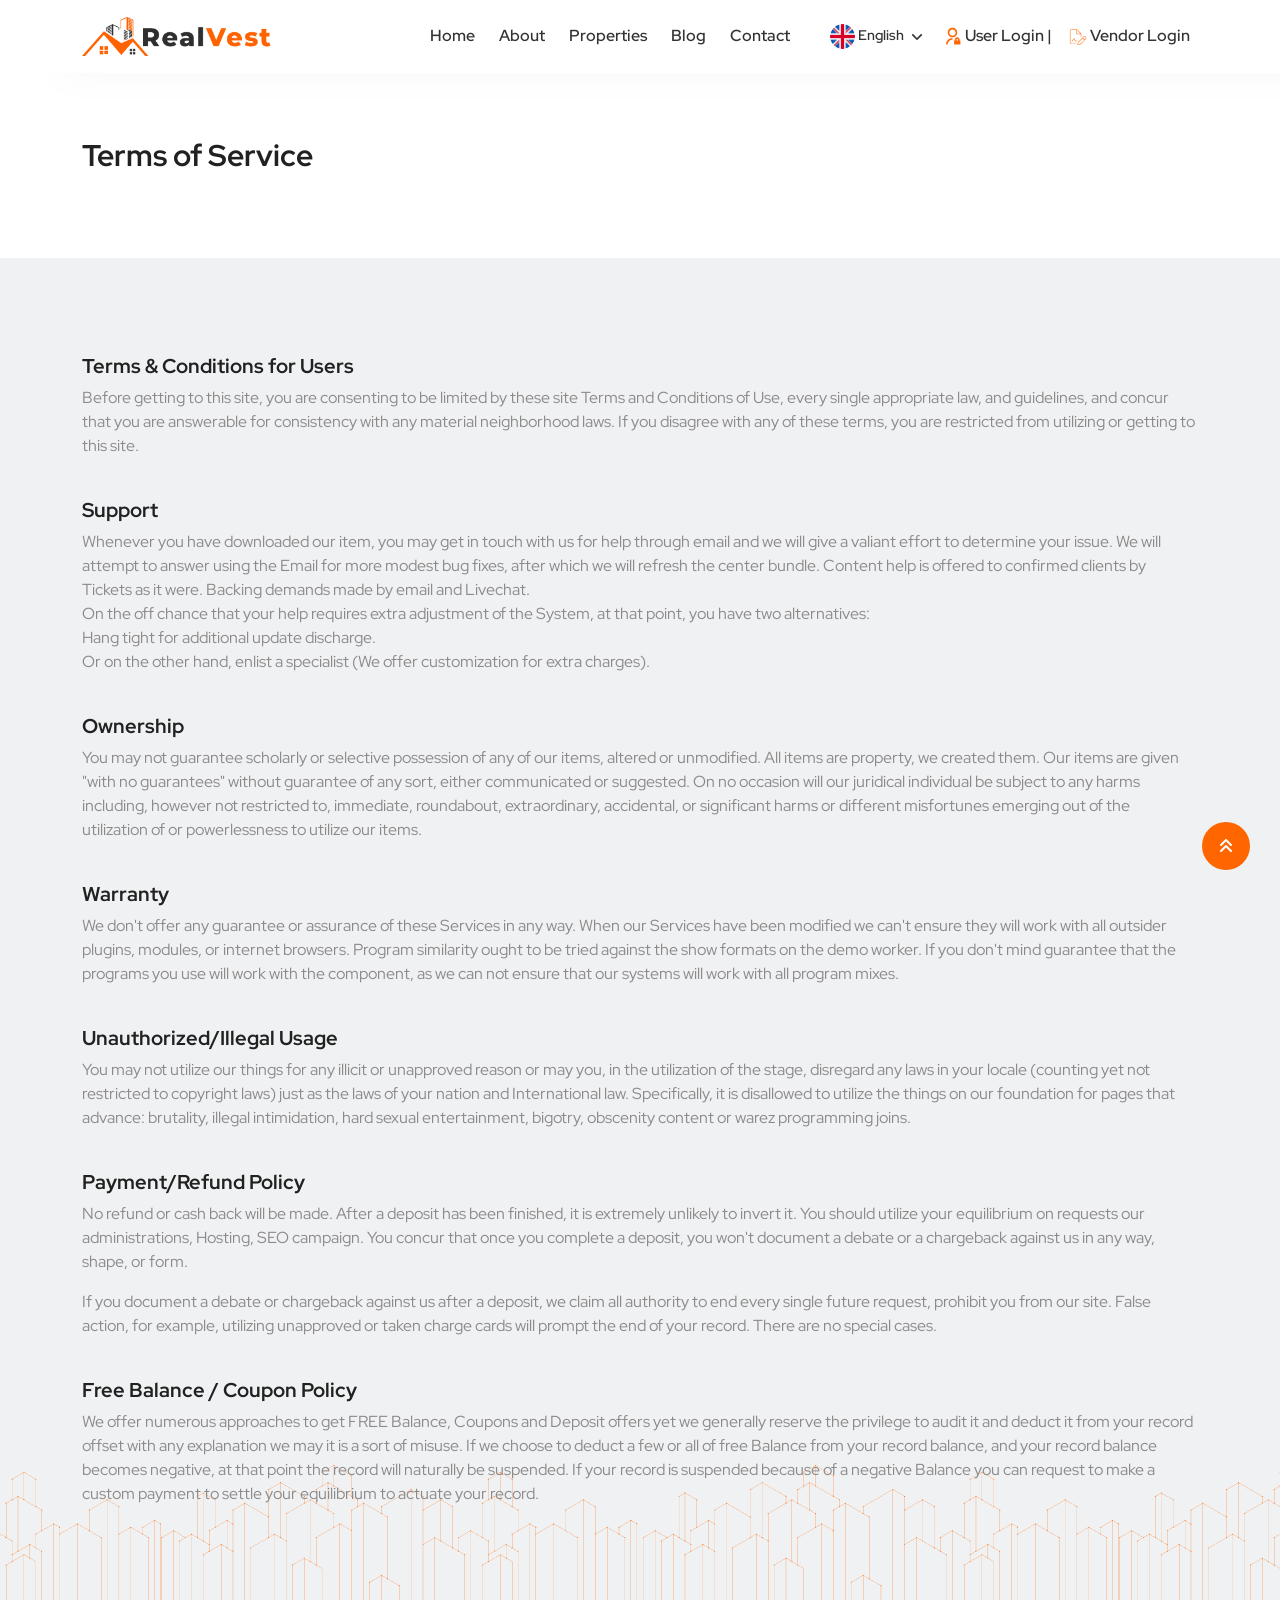
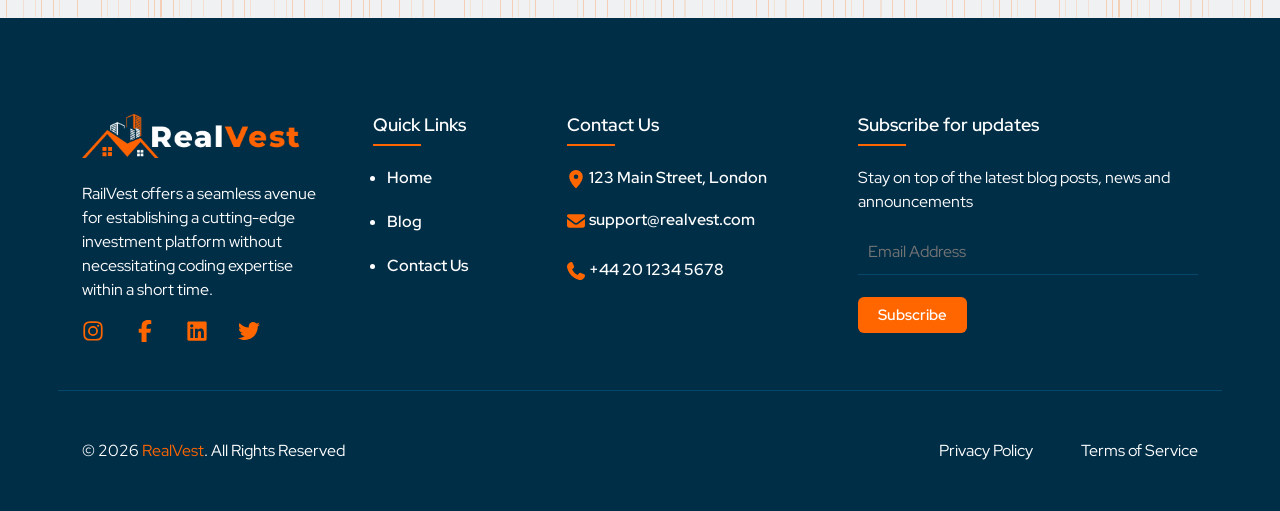
<file: pages/T&S.html>
<!DOCTYPE html>
<html lang="en">

<head>
    <meta charset="UTF-8">
    <meta name="viewport" content="width=device-width, initial-scale=1.0">

    <!-- BOOTSTRAP CDN -->
    <link href="https://cdn.jsdelivr.net/npm/bootstrap@5.3.8/dist/css/bootstrap.min.css" rel="stylesheet"
        integrity="sha384-sRIl4kxILFvY47J16cr9ZwB07vP4J8+LH7qKQnuqkuIAvNWLzeN8tE5YBujZqJLB" crossorigin="anonymous">

    <!-- CSS-STYLES -->
    <!-- T&S -->
    <link rel="stylesheet" href="../CSS/T&S.css">
    <!-- layout -->
    <link rel="stylesheet" href="../CSS/layout.css">
    <!-- main -->
    <link rel="stylesheet" href="../CSS/main.css">

    <title>RealVest - Terms of Service</title>
</head>

<body>
    <!-- HEADER -->
    <nav class="navbar navbar-expand-lg sticky-top bg-white p-3">
        <div class="container">
            <a href="../pages/index.html" class="nav-brand">
                <img src="../images/logo.png" alt="" style="width:190px ; height: 39px;">
            </a>
            <button class="navbar-toggler shadow-none border-0" type="button" data-bs-toggle="collapse"
                data-bs-target="#navbarNav">
                <span class="navbar-toggler-icon"></span>
            </button>

            <div class="collapse navbar-collapse" id="navbarNav">
                <ul class="navbar-nav ms-auto">
                    <li class="nav-item"><a href="../pages/index.html" class="nav-link ps-3">Home</a></li>
                    <li class="nav-item"><a href="../pages/about.html" class="nav-link ps-3">About</a></li>
                    <li class="nav-item"><a href="../pages/properties.html" class="nav-link ps-3">Properties</a></li>
                    <li class="nav-item"><a href="../pages/blog.html" class="nav-link ps-3">Blog</a></li>
                    <li class="nav-item"><a href="../pages/contact.html" class="nav-link ps-3 me-4">Contact</a>
                    </li>

                    <li class="nav-item d-flex align-items-center justify-content-between border-0">
                        <span class="nav-link dropdown" style="cursor: pointer;">
                            <span><img src="../images/english.png" alt=""></span>
                            English
                            <span class="dropdown-btn  shadow-none border-0 mt-5" data-bs-toggle="collapse"
                                data-bs-target="#dropdown">
                                <svg xmlns="http://www.w3.org/2000/svg" viewBox="0 0 24 24" fill="currentColor">
                                    <path
                                        d="M11.9999 13.1714L16.9497 8.22168L18.3639 9.63589L11.9999 15.9999L5.63599 9.63589L7.0502 8.22168L11.9999 13.1714Z">
                                    </path>
                                </svg>
                            </span>

                            <span class="dropdown-menu shadow-md" id="dropdown">
                                <div class="country">
                                    <span class="flag"><img src="../images/bangladesh.png" alt=""></span>
                                    <span class="h6 languages">Bangla</span>
                                </div>
                                <div class="country">
                                    <span class="flag"><img src="../images/spain.png" alt=""></span>
                                    <span class="h6 languages">Spanish</span>
                                </div>
                                <div class="country">
                                    <span class="flag"><img src="../images/hindi.png" alt=""></span>
                                    <span class="h6 languages">Hindi</span>
                                </div>
                            </span>
                        </span>

                        <a href="../pages/user-login.html" class="btn d-lg-none d-md-block rounded fw-semibold"
                            style="padding: 8px 20px; background: var(--orange-color); color: #fff;">Login
                        </a>
                    </li>

                    <li class="nav-item d-none d-lg-block"><a href="../pages/user-login.html" class="nav-link"><span>
                                <svg xmlns="http://www.w3.org/2000/svg" viewBox="0 0 24 24" fill="currentColor"
                                    style="width: 19px; height: 19px; color: var(--orange-color);">
                                    <path
                                        d="M12 14V16C8.68629 16 6 18.6863 6 22H4C4 17.5817 7.58172 14 12 14ZM12 13C8.685 13 6 10.315 6 7C6 3.685 8.685 1 12 1C15.315 1 18 3.685 18 7C18 10.315 15.315 13 12 13ZM12 11C14.21 11 16 9.21 16 7C16 4.79 14.21 3 12 3C9.79 3 8 4.79 8 7C8 9.21 9.79 11 12 11ZM21 17H22V22H14V17H15V16C15 14.3431 16.3431 13 18 13C19.6569 13 21 14.3431 21 16V17ZM19 17V16C19 15.4477 18.5523 15 18 15C17.4477 15 17 15.4477 17 16V17H19Z">
                                    </path>
                                </svg>
                            </span>User Login |</a>
                    </li>

                    <li class="nav-item d-none d-lg-block"><a href="../pages/vendor-login.html" class="nav-link"><span>
                                <svg xmlns="http://www.w3.org/2000/svg" viewBox="0 0 640 512" fill="currentcolor"
                                    style="width: 19px; height: 19px; color: var(--orange-color);">
                                    <path
                                        d="M261.5 16L128 16c-26.5 0-48 21.5-48 48l0 384c0 26.5 21.5 48 48 48l149.1 0-3.2 16-145.9 0c-35.3 0-64-28.7-64-64L64 64C64 28.7 92.7 0 128 0L261.5 0c17 0 33.3 6.7 45.3 18.7L429.3 141.3c12 12 18.7 28.3 18.7 45.3l0 81.2-16 16 0-97.2c0-3.6-.4-7.1-1.2-10.5L328 176c-30.9 0-56-25.1-56-56l0-102.8c-3.4-.8-6.9-1.2-10.5-1.2zm54 384.2c-4.9 4.9-9.3 10.2-13.1 15.8L240 416c-3.5 0-6.6-2.3-7.7-5.7l-21.2-70.7c-.6-2.1-2.6-3.6-4.9-3.6-1.5 0-3 .7-4 1.9L142.3 413c-2.8 3.4-7.8 4-11.2 1.2s-4-7.8-1.2-11.2l60.1-75.1c4-5 10-7.9 16.4-7.9 9.3 0 17.5 6.1 20.2 15l19.5 65 69.7 0-.2 .2zM418 152.6L295.5 30.1c-2.3-2.3-4.8-4.3-7.4-6.1l0 96c0 22.1 17.9 40 40 40l96 0c-1.8-2.7-3.8-5.1-6.1-7.4zM336.4 527.5L393.9 516c9.3-1.9 17.8-6.4 24.5-13.1L551 370.3 493.6 312.9 361 445.5c-6.7 6.7-11.3 15.2-13.1 24.5l-11.5 57.5zM588.7 332.6c15.8-15.8 15.8-41.5 0-57.4s-41.5-15.8-57.4 0l-26.4 26.4 57.4 57.4 26.4-26.4zM320.3 526.5l11.9-59.6c2.5-12.4 8.6-23.8 17.5-32.7L520 263.9c22.1-22.1 57.9-22.1 80 0s22.1 57.9 0 80L429.7 514.2c-8.9 8.9-20.3 15-32.7 17.5l-59.6 11.9c-.9 .2-1.9 .3-2.9 .3-8 0-14.6-6.5-14.6-14.6 0-1 .1-1.9 .3-2.9z" />
                                </svg>
                                </svg>
                            </span>Vendor Login</a>
                    </li>
                </ul>
            </div>
        </div>
    </nav>
    <!-- END -->

    <!-- BACK-TO-TOP -->
    <a href="#" class="back-to-top">
        <svg xmlns="http://www.w3.org/2000/svg" viewBox="0 0 384 512" fill="currentcolor">
            <path fill="rgb(255, 255, 255)"
                d="M214.6 41.4c-12.5-12.5-32.8-12.5-45.3 0l-160 160c-12.5 12.5-12.5 32.8 0 45.3s32.8 12.5 45.3 0L192 109.3 329.4 246.6c12.5 12.5 32.8 12.5 45.3 0s12.5-32.8 0-45.3l-160-160zm160 352l-160-160c-12.5-12.5-32.8-12.5-45.3 0l-160 160c-12.5 12.5-12.5 32.8 0 45.3s32.8 12.5 45.3 0L192 301.3 329.4 438.6c12.5 12.5 32.8 12.5 45.3 0s12.5-32.8 0-45.3z" />
        </svg>
    </a>
    <!-- END -->

    <main>
        <!-- T&S-BG -->
        <section class="terms-of-service-hero"
            style="background:linear-gradient(#002e470d), url('../images/about-bg.png')center/cover; height: 185px;">
            <div class="container py-5">
                <h1 class="text-center text-lg-start pt-3">Terms of Service</h1>
            </div>
        </section>
        <!-- END -->

        <!--  T&S-CONTENT -->
        <section class="terms-of-service-content bg-secondary  bg-opacity-10 py-5">
            <div class="container pt-5">

                <div class="pb-4">
                    <h4>Terms & Conditions for Users</h4>
                    <p>Before getting to this site, you are consenting to be limited by these site Terms and Conditions of Use, every single
                    appropriate law, and guidelines, and concur that you are answerable for consistency with any material neighborhood laws.
                    If you disagree with any of these terms, you are restricted from utilizing or getting to this site.</p>
                </div>

                <div class="pb-4">
                    <h4>Support</h4>
                    <p class="mb-0">Whenever you have downloaded our item, you may get in touch with us for help through email and we will give a valiant
                    effort to determine your issue. We will attempt to answer using the Email for more modest bug fixes, after which we will
                    refresh the center bundle. Content help is offered to confirmed clients by Tickets as it were. Backing demands made by
                    email and Livechat.</p>

                    <p class="mb-0">On the off chance that your help requires extra adjustment of the System, at that point, you have two alternatives:</p>

                    <p class="mb-0">Hang tight for additional update discharge.</p>

                    <p>Or on the other hand, enlist a specialist (We offer customization for extra charges).</p>
                </div>

                <div class="pb-4">
                    <h4>Ownership</h4>
                    <p>You may not guarantee scholarly or selective possession of any of our items, altered or unmodified. All items are
                    property, we created them. Our items are given "with no guarantees" without guarantee of any sort, either communicated
                    or suggested. On no occasion will our juridical individual be subject to any harms including, however not restricted to,
                    immediate, roundabout, extraordinary, accidental, or significant harms or different misfortunes emerging out of the
                    utilization of or powerlessness to utilize our items.
                    </p>
                </div>

                <div class="pb-4">
                    <h4>Warranty</h4>
                    <p>We don't offer any guarantee or assurance of these Services in any way. When our Services have been modified we can't
                    ensure they will work with all outsider plugins, modules, or internet browsers. Program similarity ought to be tried
                    against the show formats on the demo worker. If you don't mind guarantee that the programs you use will work with the
                    component, as we can not ensure that our systems will work with all program mixes.</p>
                </div>

                <div class="pb-4">
                    <h4>Unauthorized/Illegal Usage</h4>
                    <p>You may not utilize our things for any illicit or unapproved reason or may you, in the utilization of the stage,
                    disregard any laws in your locale (counting yet not restricted to copyright laws) just as the laws of your nation and
                    International law. Specifically, it is disallowed to utilize the things on our foundation for pages that advance:
                    brutality, illegal intimidation, hard sexual entertainment, bigotry, obscenity content or warez programming joins.</p>
                </div>

                <div class="pb-4">
                    <h4>Payment/Refund Policy</h4>
                    <p>No refund or cash back will be made. After a deposit has been finished, it is extremely unlikely to invert it. You
                    should utilize your equilibrium on requests our administrations, Hosting, SEO campaign. You concur that once you
                    complete a deposit, you won't document a debate or a chargeback against us in any way, shape, or form.</p>

                    <p>If you document a debate or chargeback against us after a deposit, we claim all authority to end every single future
                    request, prohibit you from our site. False action, for example, utilizing unapproved or taken charge cards will prompt
                    the end of your record. There are no special cases.</p>
                </div>

                <div class="pb-5">
                    <h4>Free Balance / Coupon Policy</h4>
                    <p>We offer numerous approaches to get FREE Balance, Coupons and Deposit offers yet we generally reserve the privilege to
                    audit it and deduct it from your record offset with any explanation we may it is a sort of misuse. If we choose to
                    deduct a few or all of free Balance from your record balance, and your record balance becomes negative, at that point
                    the record will naturally be suspended. If your record is suspended because of a negative Balance you can request to
                    make a custom payment to settle your equilibrium to actuate your record.</p>
                </div>
            </div>
        </section>
        <!-- END -->

        <!-- FOOTER -->
        <footer class="py-5" style="background: #002e47;">
            <div class="container pt-5">
                <div class="row g-5 pb-5" style=" border-bottom: 1px solid #075680a4;">
                    <div class="col-lg-3 col-sm-6">
                        <a href="../index.html" class="footer-logo d-block pb-4">
                            <img src="../images/logo_dark.png" alt="logo" style="max-width: 90%;">
                        </a>
                        <p>RailVest offers a seamless avenue for establishing a cutting-edge investment platform without
                            necessitating coding
                            expertise within a short time.</p>

                        <div class="social-handles">
                            <a href="#" class="socials">
                                <svg xmlns="http://www.w3.org/2000/svg" viewBox="0 0 448 512" fill="currentcolor">
                                    <path
                                        d="M224.3 141a115 115 0 1 0 -.6 230 115 115 0 1 0 .6-230zm-.6 40.4a74.6 74.6 0 1 1 .6 149.2 74.6 74.6 0 1 1 -.6-149.2zm93.4-45.1a26.8 26.8 0 1 1 53.6 0 26.8 26.8 0 1 1 -53.6 0zm129.7 27.2c-1.7-35.9-9.9-67.7-36.2-93.9-26.2-26.2-58-34.4-93.9-36.2-37-2.1-147.9-2.1-184.9 0-35.8 1.7-67.6 9.9-93.9 36.1s-34.4 58-36.2 93.9c-2.1 37-2.1 147.9 0 184.9 1.7 35.9 9.9 67.7 36.2 93.9s58 34.4 93.9 36.2c37 2.1 147.9 2.1 184.9 0 35.9-1.7 67.7-9.9 93.9-36.2 26.2-26.2 34.4-58 36.2-93.9 2.1-37 2.1-147.8 0-184.8zM399 388c-7.8 19.6-22.9 34.7-42.6 42.6-29.5 11.7-99.5 9-132.1 9s-102.7 2.6-132.1-9c-19.6-7.8-34.7-22.9-42.6-42.6-11.7-29.5-9-99.5-9-132.1s-2.6-102.7 9-132.1c7.8-19.6 22.9-34.7 42.6-42.6 29.5-11.7 99.5-9 132.1-9s102.7-2.6 132.1 9c19.6 7.8 34.7 22.9 42.6 42.6 11.7 29.5 9 99.5 9 132.1s2.7 102.7-9 132.1z" />
                                </svg>
                            </a>

                            <a href="#" class="socials">
                                <svg xmlns="http://www.w3.org/2000/svg" viewBox="0 0 320 512" fill="currentcolor">
                                    <path
                                        d="M80 299.3l0 212.7 116 0 0-212.7 86.5 0 18-97.8-104.5 0 0-34.6c0-51.7 20.3-71.5 72.7-71.5 16.3 0 29.4 .4 37 1.2l0-88.7C291.4 4 256.4 0 236.2 0 129.3 0 80 50.5 80 159.4l0 42.1-66 0 0 97.8 66 0z" />
                                </svg>
                            </a>

                            <a href="#" class="socials">
                                <svg xmlns="http://www.w3.org/2000/svg" viewBox="0 0 448 512" fill="currentcolor">
                                    <path
                                        d="M416 32L31.9 32C14.3 32 0 46.5 0 64.3L0 447.7C0 465.5 14.3 480 31.9 480L416 480c17.6 0 32-14.5 32-32.3l0-383.4C448 46.5 433.6 32 416 32zM135.4 416l-66.4 0 0-213.8 66.5 0 0 213.8-.1 0zM102.2 96a38.5 38.5 0 1 1 0 77 38.5 38.5 0 1 1 0-77zM384.3 416l-66.4 0 0-104c0-24.8-.5-56.7-34.5-56.7-34.6 0-39.9 27-39.9 54.9l0 105.8-66.4 0 0-213.8 63.7 0 0 29.2 .9 0c8.9-16.8 30.6-34.5 62.9-34.5 67.2 0 79.7 44.3 79.7 101.9l0 117.2z" />
                                </svg>
                            </a>

                            <a href="#" class="socials">
                                <svg xmlns="http://www.w3.org/2000/svg" viewBox="0 0 512 512" fill="currentcolor">
                                    <path
                                        d="M459.4 151.7c.3 4.5 .3 9.1 .3 13.6 0 138.7-105.6 298.6-298.6 298.6-59.5 0-114.7-17.2-161.1-47.1 8.4 1 16.6 1.3 25.3 1.3 49.1 0 94.2-16.6 130.3-44.8-46.1-1-84.8-31.2-98.1-72.8 6.5 1 13 1.6 19.8 1.6 9.4 0 18.8-1.3 27.6-3.6-48.1-9.7-84.1-52-84.1-103l0-1.3c14 7.8 30.2 12.7 47.4 13.3-28.3-18.8-46.8-51-46.8-87.4 0-19.5 5.2-37.4 14.3-53 51.7 63.7 129.3 105.3 216.4 109.8-1.6-7.8-2.6-15.9-2.6-24 0-57.8 46.8-104.9 104.9-104.9 30.2 0 57.5 12.7 76.7 33.1 23.7-4.5 46.5-13.3 66.6-25.3-7.8 24.4-24.4 44.8-46.1 57.8 21.1-2.3 41.6-8.1 60.4-16.2-14.3 20.8-32.2 39.3-52.6 54.3z" />
                                </svg>
                            </a>
                        </div>
                    </div>
                    <div class="col-lg-2 col-sm-6">
                        <div>
                            <h4>Quick Links</h4>
                            <span class="line-design"></span>
                        </div>

                        <ul class="navbar-Nav">
                            <li><a href="../index.html" class="nav-link">Home</a></li>
                            <li><a href="../pages/blog.html" class="nav-link">Blog</a></li>
                            <li><a href="../pages/contact.html" class="nav-link">Contact Us</a></li>
                        </ul>
                    </div>

                    <div class="col-lg-3 col-sm-6">
                        <div>
                            <h4>Contact Us</h4>
                            <span class="line-design"></span>
                        </div>

                        <ul class="navbar-nav">
                            <li class="nav-item d-flex align-items-center gap-1 border-0"><span class="location-icon">
                                    <svg xmlns="http://www.w3.org/2000/svg" viewBox="0 0 384 512" fill="currentcolor"
                                        style="color: var(--orange-color);">
                                        <path
                                            d="M0 188.6C0 84.4 86 0 192 0S384 84.4 384 188.6c0 119.3-120.2 262.3-170.4 316.8-11.8 12.8-31.5 12.8-43.3 0-50.2-54.5-170.4-197.5-170.4-316.8zM192 256a64 64 0 1 0 0-128 64 64 0 1 0 0 128z" />
                                    </svg>
                                </span>
                                123 Main Street, London
                            </li>
                            <li class="nav-item border-0"><a href="mailto:support@realvest.com"
                                    class="nav-link text-white d-flex align-items-center gap-1">
                                    <span class="message-icon">
                                        <svg xmlns="http://www.w3.org/2000/svg" viewBox="0 0 512 512"
                                            fill="currentcolor">
                                            <path
                                                d="M48 64c-26.5 0-48 21.5-48 48 0 15.1 7.1 29.3 19.2 38.4l208 156c17.1 12.8 40.5 12.8 57.6 0l208-156c12.1-9.1 19.2-23.3 19.2-38.4 0-26.5-21.5-48-48-48L48 64zM0 196L0 384c0 35.3 28.7 64 64 64l384 0c35.3 0 64-28.7 64-64l0-188-198.4 148.8c-34.1 25.6-81.1 25.6-115.2 0L0 196z" />
                                        </svg>
                                    </span>
                                    support@realvest.com</a>
                            </li>
                            <li class="nav-item border-0"><a href="tel:+44 20 1234 5678"
                                    class="nav-link text-white d-flex align-items-center gap-1">
                                    <span class="contact-icon">
                                        <svg xmlns="http://www.w3.org/2000/svg" viewBox="0 0 512 512"
                                            fill="currentcolor">
                                            <path
                                                d="M160.2 25C152.3 6.1 131.7-3.9 112.1 1.4l-5.5 1.5c-64.6 17.6-119.8 80.2-103.7 156.4 37.1 175 174.8 312.7 349.8 349.8 76.3 16.2 138.8-39.1 156.4-103.7l1.5-5.5c5.4-19.7-4.7-40.3-23.5-48.1l-97.3-40.5c-16.5-6.9-35.6-2.1-47 11.8l-38.6 47.2C233.9 335.4 177.3 277 144.8 205.3L189 169.3c13.9-11.3 18.6-30.4 11.8-47L160.2 25z" />
                                        </svg>
                                    </span>
                                    +44 20 1234 5678</a>
                            </li>
                        </ul>
                    </div>

                    <div class="col-lg-4 col-sm-6">
                        <div>
                            <h4>Subscribe for updates</h4>
                            <span class="line-design"></span>
                        </div>

                        <p>Stay on top of the latest blog posts, news and announcements</p>

                        <form action="submit">
                            <input type="email" name="email" id="email" placeholder="Email Address" required>

                            <button type="submit" class="footer-btn rounded">Subscribe</button>
                        </form>
                    </div>
                </div>

                <div class="last-row pt-5 d-flex justify-content-between flex-column flex-sm-row">
                    <span class="copywright text-white">
                        © 2026 <a href="../index.html" style="color: var(--orange-color);">RealVest</a>. All
                        Rights
                        Reserved
                    </span>
                    <span class="d-flex gap-5">
                        <a href="../pages/privacy.html" class="nav-link">Privacy Policy</a>
                        <a href="../pages/T&S.html" class="nav-link">Terms of Service</a>
                    </span>
                </div>
            </div>
        </footer>
        <!-- END -->
    </main>
    <!-- JS CDN -->
    <script src="https://cdn.jsdelivr.net/npm/bootstrap@5.3.8/dist/js/bootstrap.bundle.min.js"
        integrity="sha384-FKyoEForCGlyvwx9Hj09JcYn3nv7wiPVlz7YYwJrWVcXK/BmnVDxM+D2scQbITxI" crossorigin="anonymous">
        </script>
</body>

</html>
</file>
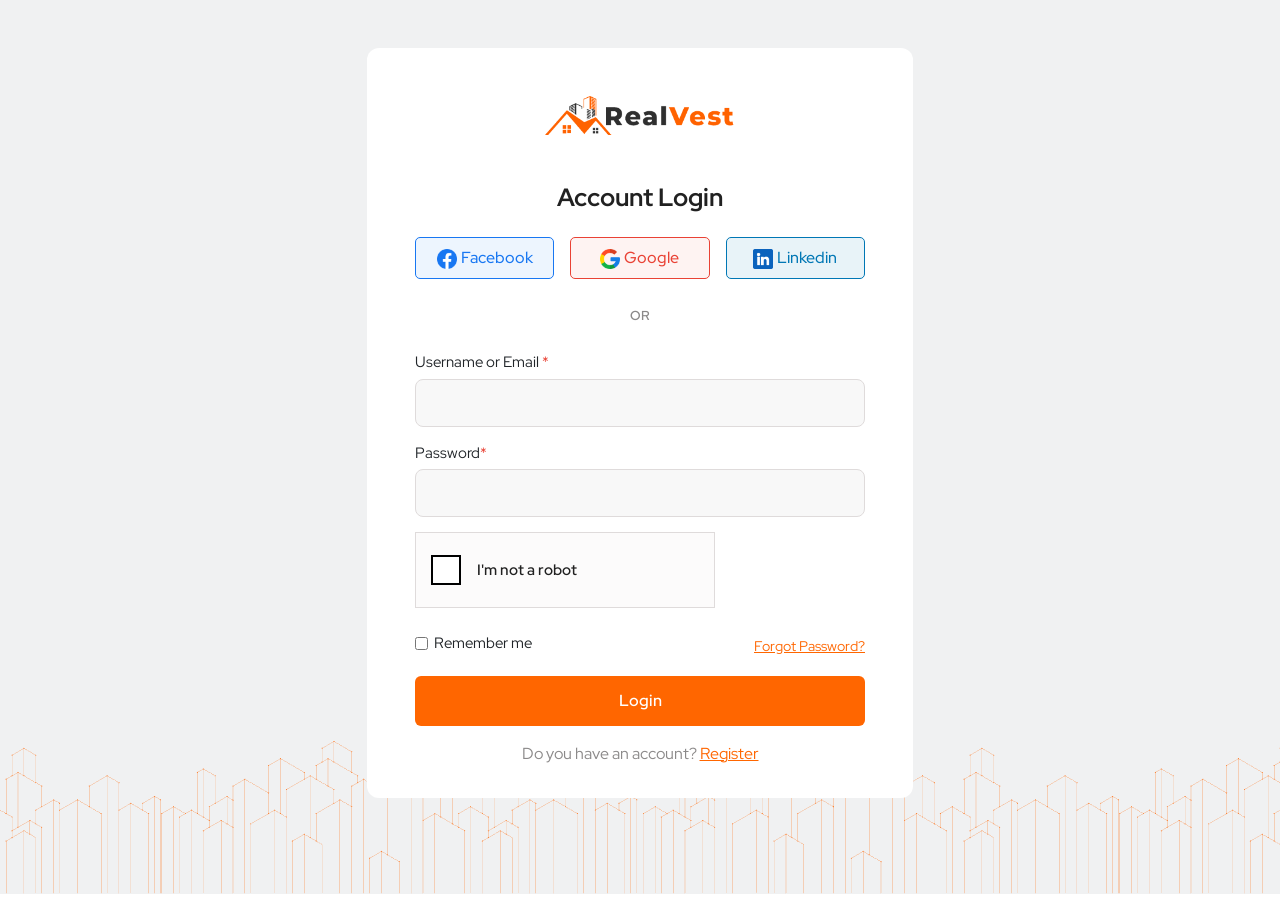
<file: pages/user-login.html>
<!DOCTYPE html>
<html lang="en">

<head>
    <meta charset="UTF-8">
    <meta name="viewport" content="width=device-width, initial-scale=1.0">

    <!-- BOOTSTRAP CDN -->
    <link href="https://cdn.jsdelivr.net/npm/bootstrap@5.3.8/dist/css/bootstrap.min.css" rel="stylesheet"
        integrity="sha384-sRIl4kxILFvY47J16cr9ZwB07vP4J8+LH7qKQnuqkuIAvNWLzeN8tE5YBujZqJLB" crossorigin="anonymous">

    <!-- CSS-STYLES -->

    <!-- user-logiin -->
    <link rel="stylesheet" href="../CSS/user-login.css">
    <!-- layout -->
    <link rel="stylesheet" href="../CSS/layout.css">
    <!-- main -->
    <link rel="stylesheet" href="../CSS/main.css">

    <title>RealVest - Login</title>
</head>

<body>
    <!-- USER-LOGIN -->
    <section class="user-login bg-secondary  bg-opacity-10 py-5 ">
        <div class="container pb-5">
            <div class="row justify-content-center">
                <div class="col-lg-6 col-md-10">
                    <div class="bg-white text-center px-4 px-md-5 pt-5 pb-3" style="border-radius: 12px;">
                        <a href="../index.html" class="nav-brand pb-5 d-block">
                            <img src="../images/logo.png" alt="" style="width:190px ; height: 39px;">
                        </a>

                        <h4 class="pb-3">Account Login</h4>
                        <div class="social-handles row justify-content-center g-3 ">

                            <span class="col-md-4">
                                <a href="#" class="social-btn blue">
                                    <span class="social-img">
                                        <img src="../images/facebook.png" alt="">
                                    </span>
                                    Facebook
                                </a>
                            </span>

                            <span class="col-md-4">
                                <a href="#" class="social-btn orange">
                                    <span class="social-img">
                                        <img src="../images/google.png" alt="">
                                    </span>
                                    Google
                                </a>
                            </span>

                            <span class="col-md-4">
                                <a href="#" class="social-btn dark-blue">
                                    <span class="social-img">
                                        <img src="../images/linkedin.png" alt="">
                                    </span>
                                    Linkedin
                                </a>
                            </span>
                        </div>
                        <div class="d-block py-4">
                            <span class="text-center"
                                style="font-size: 13px;font-weight: 600; color:var(--text-color) ;">
                                OR
                            </span>
                        </div>

                        <form>
                            <label for="username" class="d-block">Username or Email <span>*</span></label>
                            <input type="text" name="text" id="text" required>

                            <label for="password" class="d-block">Password<span>*</span></label>
                            <input type="password" name="password" id="password" required>

                            <div class="checkbox d-flex align-items-center gap-3 col-md-8 col-sm-12">
                                <span class="box"></span>
                                <span style="font-size: 15px; font-weight: 600; color: var(--black);">I'm not a
                                    robot</span>
                            </div>

                            <div class="d-flex justify-content-between align-items-center mt-4">
                                <span>
                                    <label for="checkbox" class="custom-checkbox  d-flex align-items-center">
                                        <input type="checkbox" name="checkbox" id="checkbox">
                                        <span class="checkmark">
                                        </span>
                                        Remember me
                                    </label>
                                </span>
                                <span>
                                    <a href="../pages/account-Recovery.html" class="reset-password">Forgot
                                        Password?</a>
                                </span>
                            </div>
                            <button class="btn login-btn my-3" type="submit">Login</button>
                            <p>Do you have an account? <a href="../pages/register.html"
                                    class="register-link">Register</a></p>
                        </form>
                    </div>
                </div>
            </div>
        </div>
    </section>
    <!-- END -->


    <!-- JS CDN -->
    <script src="https://cdn.jsdelivr.net/npm/bootstrap@5.3.8/dist/js/bootstrap.bundle.min.js"
        integrity="sha384-FKyoEForCGlyvwx9Hj09JcYn3nv7wiPVlz7YYwJrWVcXK/BmnVDxM+D2scQbITxI" crossorigin="anonymous">
        </script>
</body>

</html>
</file>
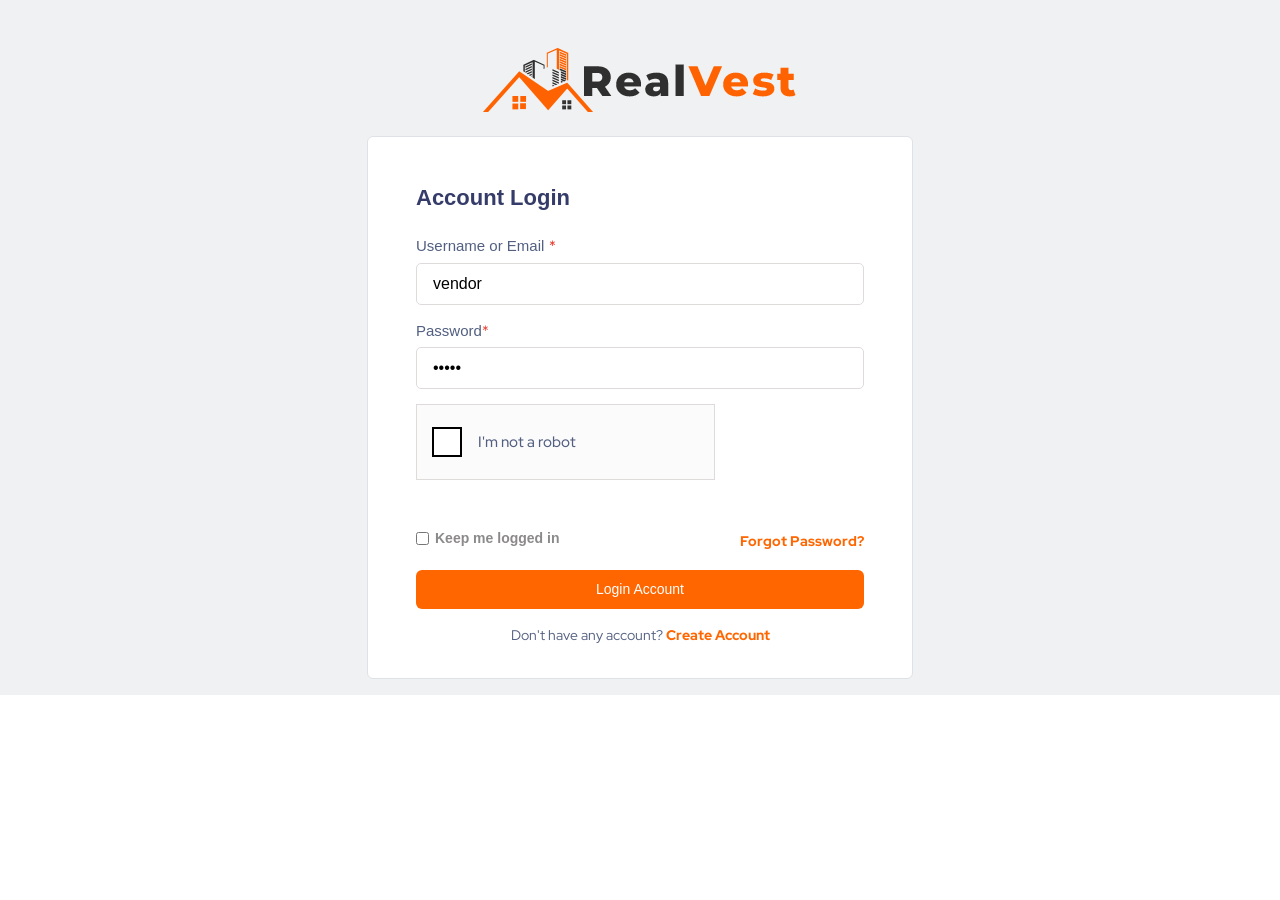
<file: pages/vendor-login.html>
<!DOCTYPE html>
<html lang="en">

<head>
    <meta charset="UTF-8">
    <meta name="viewport" content="width=device-width, initial-scale=1.0">

    <!-- BOOTSTRAP CDN -->
    <link href="https://cdn.jsdelivr.net/npm/bootstrap@5.3.8/dist/css/bootstrap.min.css" rel="stylesheet"
        integrity="sha384-sRIl4kxILFvY47J16cr9ZwB07vP4J8+LH7qKQnuqkuIAvNWLzeN8tE5YBujZqJLB" crossorigin="anonymous">

    <!-- CSS-STYLES -->

    <!-- vendor-logiin -->
    <link rel="stylesheet" href="../CSS/vendor-login.css">
    <!-- layout
    <link rel="stylesheet" href="../CSS/layout.css"> -->
    <!-- main -->
    <link rel="stylesheet" href="../CSS/main.css">

    <title>RealVest - Login</title>
</head>

<body>
    <!-- VENDOR-LOGIN -->
    <section class="vendor-login bg-secondary  bg-opacity-10 pt-5 ">
        <div class="container pb-3">
            <div class="row justify-content-center">
                <a href="../index.html" class="nav-brand pb-4 d-flex justify-content-center">
                    <img src="../images/logo.png" alt="">
                </a>
                <div class="col-lg-6 col-md-10">
                    <div class="bg-white px-4 px-md-5 pt-5 pb-3 rounded border">

                        <h4 class="pb-3">Account Login</h4>
                        <form>
                            <label for="username" class="d-block fw-medium">Username or Email <span>*</span></label>
                            <input type="text" name="text" id="text" value="vendor" required>

                            <label for="password" class="d-block">Password<span>*</span></label>
                            <input type="password" name="password" id="password" value="....." required>

                            <div class="checkbox d-flex align-items-center gap-3 col-md-8 col-sm-12">
                                <span class="box"></span>
                                <span style="font-size: 15px; font-weight: 500; color: #525f80;">I'm not a
                                    robot</span>
                            </div>

                            <div class="d-flex justify-content-between align-items-center mt-5">
                                <span>
                                    <label for="checkbox" class="custom-checkbox  d-inline-flex align-items-center">
                                        <input type="checkbox" name="checkbox" id="checkbox">
                                        <span class="checkmark">
                                        </span>
                                        Keep me logged in
                                    </label>
                                </span>
                                <span>
                                    <a href="../pages/vendor-recovery.html" class="reset-password">Forgot
                                        Password?</a>
                                </span>
                            </div>
                            <button class="btn login-btn my-3" type="submit">Login Account</button>
                            <p>Don't have any account? 
                                <a href="../pages/vendor-register.html"
                                    class="new-account-link">Create Account
                                </a>
                            </p>
                        </form>
                    </div>
                </div>
            </div>
        </div>
    </section>
    <!-- END -->


    <!-- JS CDN -->
    <script src="https://cdn.jsdelivr.net/npm/bootstrap@5.3.8/dist/js/bootstrap.bundle.min.js"
        integrity="sha384-FKyoEForCGlyvwx9Hj09JcYn3nv7wiPVlz7YYwJrWVcXK/BmnVDxM+D2scQbITxI" crossorigin="anonymous">
        </script>
</body>

</html>
</file>
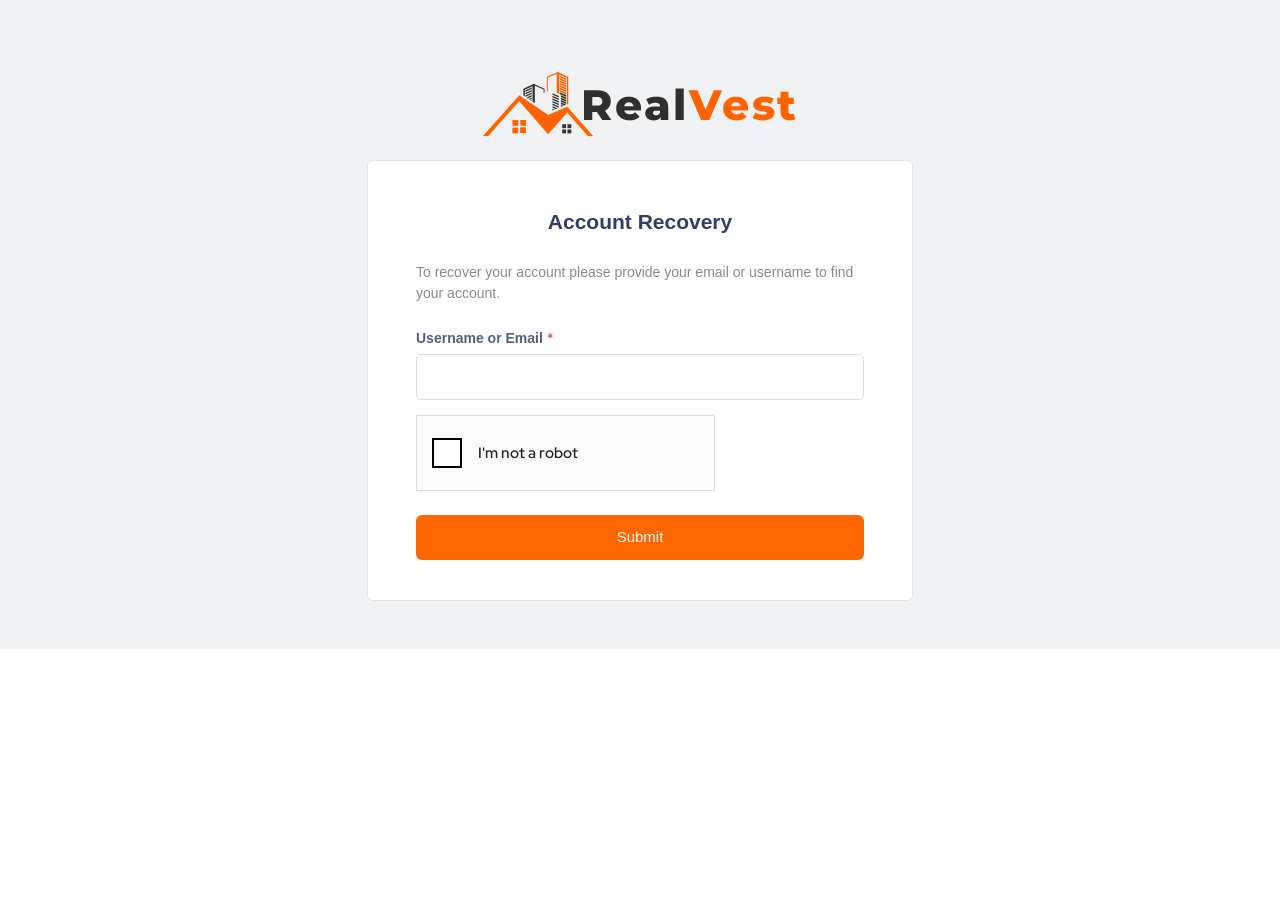
<file: pages/vendor-recovery.html>
<!DOCTYPE html>
<html lang="en">

<head>
    <meta charset="UTF-8">
    <meta name="viewport" content="width=device-width, initial-scale=1.0">

    <!-- BOOTSTRAP CDN -->
    <link href="https://cdn.jsdelivr.net/npm/bootstrap@5.3.8/dist/css/bootstrap.min.css" rel="stylesheet"
        integrity="sha384-sRIl4kxILFvY47J16cr9ZwB07vP4J8+LH7qKQnuqkuIAvNWLzeN8tE5YBujZqJLB" crossorigin="anonymous">

    <!-- CSS-STYLES -->
    <!-- account-recovery -->
    <link rel="stylesheet" href="../CSS/vendor-recovery.css">
    <!-- about -->
    <link rel="stylesheet" href="../CSS/about.css">
    <!-- layout -->
    <link rel="stylesheet" href="../CSS/layout.css">
    <!-- main -->
    <link rel="stylesheet" href="../CSS/main.css">

    <title>RealVest - Account Recovery</title>

</head>

<body>
    <main>
        <!-- VENDOR-RECOVERY-FORM -->
        <section class="vendor-recovery bg-secondary  bg-opacity-10 pt-4 ">
            <div class="container py-5">
                <div class="row justify-content-center">
                    <a href="../index.html" class="nav-brand pb-4 d-flex justify-content-center">
                        <img src="../images/logo.png" alt="">
                    </a>
                    <div class="col-lg-6 col-md-10">
                        <div class="bg-white  px-4 px-md-5 pt-5 pb-3 rounded border">
                            <h4 class="text-center">Account Recovery</h4>
                            <p class="pb-2">To recover your account please provide your email or username to find your
                                account.</p>

                            <form>
                                <label for="username" class="d-block">Username or Email <span>*</span></label>
                                <input type="text" name="text" id="text" required>

                                <div class="checkbox d-flex align-items-center gap-3 col-md-8 col-sm-12">
                                    <span class="box"></span>
                                    <span style="font-size: 15px; font-weight: 600; color: var(--black);">I'm not a
                                        robot</span>
                                </div>
                                <button class="btn submit-btn my-4" type="submit">Submit</button>
                            </form>
                        </div>
                    </div>
                </div>
            </div>
        </section>
        <!-- END -->
    </main>
    <!-- JS CDN -->
    <script src="https://cdn.jsdelivr.net/npm/bootstrap@5.3.8/dist/js/bootstrap.bundle.min.js"
        integrity="sha384-FKyoEForCGlyvwx9Hj09JcYn3nv7wiPVlz7YYwJrWVcXK/BmnVDxM+D2scQbITxI" crossorigin="anonymous">
    </script>
</body>

<div class="rc-anchor-logo-img rc-anchor-logo-img-portrait"></div>
</html>
</file>
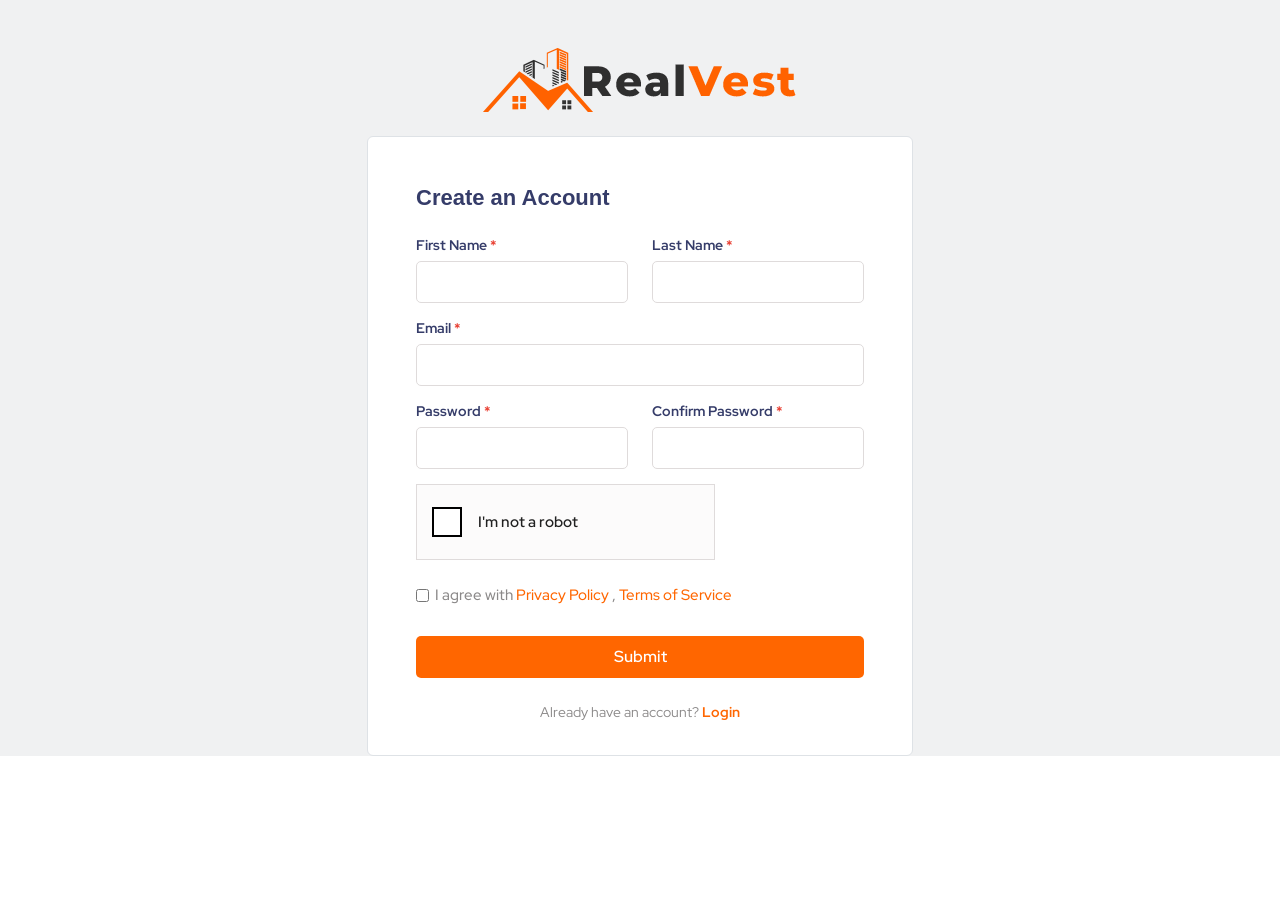
<file: pages/vendor-register.html>
<!DOCTYPE html>
<html lang="en">

<head>
    <meta charset="UTF-8">
    <meta name="viewport" content="width=device-width, initial-scale=1.0">

    <!-- BOOTSTRAP CDN -->
    <link href="https://cdn.jsdelivr.net/npm/bootstrap@5.3.8/dist/css/bootstrap.min.css" rel="stylesheet"
        integrity="sha384-sRIl4kxILFvY47J16cr9ZwB07vP4J8+LH7qKQnuqkuIAvNWLzeN8tE5YBujZqJLB" crossorigin="anonymous">

    <!-- CSS-STYLES -->
    <!-- register -->
    <link rel="stylesheet" href="../CSS/vendor-register.css">
    <!-- layout -->
    <link rel="stylesheet" href="../CSS/layout.css">
    <!-- main -->
    <link rel="stylesheet" href="../CSS/main.css">

    <title>RealVest - Register</title>
</head>

<body>
    <!-- VENDOR-REGISTER-SECTION -->
    <section class="vendor-register bg-secondary  bg-opacity-10 pt-5 ">
        <div class="container">
            <div class="row justify-content-center">
                <div class="col-lg-6 col-md-10">
                    <a href="../index.html" class="nav-brand pb-4 d-flex justify-content-center">
                        <img src="../images/logo.png" alt="">
                    </a>
                    <div class="bg-white px-4 px-md-5 pt-5 pb-3 rounded border">

                        <h4 class="pb-3">Create an Account</h4>
                        <form>
                            <div class="input-box d-flex gap-md-4 flex-column flex-sm-row">
                                <span style="width: 100%;">
                                    <label for="first-name" class="d-block">First Name <span>*</span></label>
                                    <input type="name" id="name" name="name" required>
                                </span>

                                <span style="width: 100%;">
                                    <label for="last name" class="d-block">Last Name <span>*</span></label>
                                    <input type="name" name="name" id="name" required>
                                </span>
                            </div>

                            <label for="email">Email <span>*</span></label>
                            <input type="email" name="email" id="email" required>

                            <div class="input-box d-flex gap-md-4 flex-column flex-sm-row">
                                <span style="width: 100%;">
                                    <label for="password" class="d-block">Password <span>*</span></label>
                                    <input type="password" name="password" id="password" required>
                                </span>

                                <span style="width: 100%;">
                                    <label for="password" class="d-block">Confirm Password <span>*</span></label>
                                    <input type="password" name="password" id="password" required>
                                </span>
                            </div>

                            <div class="checkbox d-flex align-items-center gap-3 col-md-8 col-sm-12">
                                <span class="box"></span>
                                <span style="font-size: 15px; font-weight: 600; color: var(--black);">I'm not a
                                    robot</span>
                            </div>

                            <div class="d-flex justify-content-between align-items-center mt-4">
                                <label for="checkbox" class="custom-checkbox  d-inline-flex align-items-center"
                                    style="color: var(--text-color);">
                                    <input type="checkbox" name="checkbox" id="checkbox">
                                    <span class="checkmark">
                                    </span>
                                    I agree with <a href="../pages/privacy.html" target="_blank"
                                        class="terms-conditions">Privacy Policy</a> ,
                                    <a href="../pages/T&S.html" target="_blank" class="terms-conditions">Terms of
                                        Service </a>
                                </label>
                            </div>
                            <button class="btn submit-btn my-4" type="submit">Submit</button>
                            <p class="text-center">Already have an account? <a href="../pages/vendor-login.html" class="Login-link">Login</a>
                            </p>
                        </form>
                    </div>
                </div>
            </div>
        </div>
    </section>
    <!-- END -->
</body>

</html>
</file>
<file: CSS/style.css>
/* HERO */
.hero-background {
    background: url("../images/pattern-3.png");
    background-repeat: repeat-x;
    background-position: bottom;
    height: auto;
    position: relative;
}


.hero-background .hero-label {
    font-size: 24px;
    font-size: clamp(1.3em, 3vw, 1.5rem);
    font-weight: 600;
    color: var(--orange-color);
}

.hero-background h1 {
    font-size: clamp(2rem, 9vw, 4rem);
    font-weight: 700;
}

.hero-background .hero-btn {
    padding: 15px 40px;
    border-radius: 5px;
    background: var(--orange-color);
    font-size: 18px;
    font-weight: 600;
    color: #ffff;
    display: inline-block;
    margin-top: 30px;
    transition: 0.4s;
}

.hero-background .hero-btn:hover {
    background: #df5e08;
}

.hero-background .hero-stats {
    display: flex;
    padding-top: 40px;
}

.hero-stats h4 {
    font-size: clamp(1.5rem, 3vw, 2.2rem);
    font-weight: 700;
    color: var(--black);

    span {
        color: var(--orange-color);
    }
}

.hero-stats p {
    font-size: clamp(1em, 3vw, 1.1rem);
    color: var(--text-color);
    font-weight: 600;
    text-align: center;
}

/* END */

/* SECTION-INVEST */
.invest-card h4 {
    font-size: 18px;
    color: var(--black);
    font-weight: 700;
}

.invest-card p {
    font-size: 18px;
    color: var(--text-color);
    font-weight: 400;
    text-align: center;
}

/* END */

/* EXPLORE-SECTION */
.explore-section {
    background: url("../images/pattern-bottom-left.png")bottom left;
    background-repeat: no-repeat;
    background-size: 40%;
}

.explore-icon {
    font-weight: 400;
    color: var(--orange-color);
    transition: 0.3s;
}

.explore-icon:hover {
    color: #ec6308f1;
}

.explore-card {
    border-radius: 11px;
    overflow: hidden;
    border: none;
    height: 600px;
}

.explore-card .contents {
    padding: 30px 25px;
}

.explore-card .contents .card-label {
    font-size: 23px;
    font-weight: 600;
    color: var(--black);
    transition: 0.2s;
}

.explore-card .contents .card-label:hover {
    color: var(--orange-color);
}

.explore-card .contents .progress-fill {
    display: block;
    width: 100%;
    height: 9px;
    border-radius: 10px;
    background: var(--orange-color);
}

.explore-card .contents p {
    font-size: 14px;
    padding-top: 8px;
}

.explore-card .contents .profit {
    font-size: 14px;
    padding-top: 8px;
}

.explore-card .contents .percentage {
    font-size: 14px;
    padding-top: 8px;
    font-weight: 700;
    color: var(--orange-color);
}

.explore-card .contents .amount {
    font-size: 14px;
    padding-top: 8px;
    font-weight: 700;
    color: #6f6b62;
}

/* END */

/* ABOUT-SECTION */
.about-section {
    background: url(../images/pattern-top-right.png)top right;
    background-repeat: no-repeat;
    background-size: 40%;
}

.about-section .about-label {
    font-size: 20px;
    font-weight: 600;
    color: var(--orange-color);
}

.about-section .discover-btn {
    padding: 13px 40px;
    border-radius: 5px;
    background: var(--orange-color);
    font-size: 18px;
    font-weight: 600;
    color: #ffff;
    display: inline-block;
    margin-top: 45px;
    transition: 0.4s;
}

.about-section .discover-btn:hover {
    background: #df5e08;
}

.about-section .about-img {
    position: relative;
}

.about-section .img img {
    max-width: 100%;
    max-height: 659px;
    border-radius: 16px;
    border-top-left-radius: 34%;
    border: 10px solid var(--orange-color);
}

.about-section .mini-card {
    padding: 20px 40px;
    background: #fff;
    border-radius: 15px;
    position: absolute;
    z-index: 999;
    top: 40px;
    left: -20%;
    width: max-content;
}

.about-section .mini-card h3,
.mini-card-bottom h3 {
    font-size: 34px;
    color: var(--black);
    font-weight: 700;
    margin-bottom: 0;

    span {
        color: var(--orange-color);
    }
}

.about-section .mini-card h5,
.mini-card-bottom h5 {
    font-size: 20px;
    color: var(--black);
    font-weight: 500;
}

.about-section .mini-card-bottom {
    padding: 25px 40px;
    background: #fff;
    border-radius: 15px;
    position: absolute;
    z-index: 999;
    bottom: 35px;
    left: 50%;
    transform: translateX(-50%);

}

.about-section .mini-card-bottom img {
    border: none;
    max-width: 160px;
    height: 60px;
}

.about-section .about-img-hidden {
    position: relative;
}

.about-section .img-hidden img {
    max-width: 100%;
    max-height: 659px;
    border-radius: 16px;
    border-top-left-radius: 45%;
    border: 6px solid var(--orange-color);
}

.about-section .mini-card-hidden {
    width: 150px;
    padding: 16px;
    background: #fff;
    border-radius: 15px;
    position: absolute;
    z-index: 999;
    top: 40px;
    left: 0;
}

.about-section .mini-card-hidden h3 {
    font-size: 16px;
    color: var(--black);
    font-weight: 700;
    margin-bottom: 0;

    span {
        color: var(--orange-color);
    }
}

.about-section .mini-card-hidden h5 {
    font-size: 12px;
    color: var(--black);
    font-weight: 500;
}

.about-section .about-img-hidden .small-card {
    width: 255px;
    padding: 10px 20px;
    background: #fff;
    border-radius: 15px;
    position: absolute;
    z-index: 999;
    bottom: 40px;
    left: 50%;
    transform: translateX(-50%);

}

.about-section .about-img-hidden .small-card h3 {
    font-size: 24px;
    color: var(--black);
    font-weight: 700;
    margin-bottom: 0;

    span {
        color: var(--orange-color);
    }
}

/* END */

/* CITIES-SECTION */
.scroll-icons .icon {
    display: flex;
    align-items: center;
    justify-content: center;
    width: 55px;
    height: 55px;
    border-radius: 50%;
    border: 2px solid var(--text-color);
    color: var(--text-color);
    transition: 0.4s ease;
    cursor: pointer;

    svg {
        width: 20px;
        height: 20px;
    }
}

.scroll-icons .icon:hover {
    background: var(--orange-color);
    color: #fff;
    border-color: var(--orange-color);
}

.cities-section .cities-row {
    display: grid;
    grid-template-columns: repeat(6, 1fr);
    gap: 30px;
    padding-top: 50px;
    overflow: hidden;
}

.cities-section .cities-col .img-wrapper {
    animation: slidein 20s ease-in-out 3s infinite alternate;
    width: 260px;
    height: 350px;
    display: block;
    border-radius: 15px;
    transition: 0.5s;
}

@keyframes slidein {
    0% {
        transform: translateX(0);
    }

    100% {
        transform: translateX(-230%);
    }
}

.cities-section .cities-row:hover .img-wrapper {
    animation-play-state: paused;
}

.cities-section .cities-col .img-wrapper:hover {
    transform: scale(1.1);
}

.img-wrapper .overlay {
    opacity: 0;
    border-radius: 15px;
    display: flex;
    justify-content: center;
    align-items: center;
    flex-direction: column;
    background: #033b6e81;
    width: 260px;
    height: 350px;
    transition: 0.4s;
}

.img-wrapper .overlay h1 {
    font-size: 30px;
    font-weight: 700;
    color: var(--orange-color);
}

.img-wrapper .overlay h4 {
    font-size: 20px;
    font-weight: 600;
    color: #fff;
}

.img-wrapper .overlay:hover {
    opacity: 1;
}

/* END */

/* PROPERTIES-SECTION */
.properties {
    background: url(../images/pattern-top-right.png)top right, url("../images/pattern-bottom-left.png")bottom left;
    background-repeat: no-repeat;
    background-size: 40%;
}

.property-card {
    border-radius: 10px;
    border: none;
    padding: 13px 20px 13px 13px;
    transition: 0.3s;
}

.property-card:hover {
    box-shadow: 20px 79px 76px 0px rgba(159, 144, 132, 0.10);
}

.property-card .property-img img {
    border-radius: 10px;
}

.property-card .contents {
    padding: 18px 13px 0px;
}

.property-card .contents .card-label {
    font-size: 26px;
    font-weight: 600;
    color: var(--black);
    transition: 0.2s;
}

.property-card .contents .card-label:hover {
    color: var(--orange-color);
}

.property-card .contents .progress-fill {
    display: block;
    width: 100%;
    height: 9px;
    border-radius: 10px;
    background: var(--orange-color);
}

.property-card .contents p {
    font-size: 14px;
    padding-top: 8px;
}

.property-card .contents .percentage {
    font-size: 16px;
    padding-top: 8px;
    font-weight: 700;
    color: var(--orange-color);
}

.property-card .contents .profit {
    font-size: 14px;
    padding-top: 8px;
    color: var(--text-color);
}


.property-card .contents .amount {
    font-size: 17px;
    padding-top: 8px;
    font-weight: 700;
    color: #6f6b62;
}

/* END */

/* FEEDBACK-SECTION */
.feedback-section .small-designs span {
    padding: 2px 12px;
    border: 1px solid var(--black);
    border-radius: 5px;
    cursor: pointer;
    transition: 0.4s ease;
}

.feedback-section .small-designs .active {
    background-color: var(--orange-color);
    border: 1px solid var(--orange-color);
}

.feedback-section .small-designs span:hover {
    background-color: var(--orange-color);
    border: 1px solid var(--orange-color);
}

.feedback-row {
    display: grid;
    grid-template-columns: repeat(6, 1fr);
    gap: 30px;
    overflow: hidden;
}

.feedback-row .feedback-card {
    width: 402px;
    animation: slide 25s ease-in-out 3s infinite alternate;
}

@keyframes slide {
    0% {
        transform: translateX(0);
    }

    100% {
        transform: translateX(-500%);
    }
}

.feedback-row:hover .feedback-card {
    animation-play-state: paused;
}

.feedback-row .feedback-card .bloquote {
    width: 28px;
    height: 28px;
    border-radius: 50%;
    background: #fff0e6;
    color: var(--orange-color);
    display: flex;
    align-items: center;
    justify-content: center;
    margin: 0px -20px 10px;

    svg {
        width: 16px;
        height: 16px;
    }
}

.feedback-row .feedback-card p {
    font-size: 18px;
}

.feedback-row .feedback-card .avatar img {
    border-radius: 50%;
}

.feedback-row .feedback-card h4 {
    font-size: 18px;
    margin: 20px 0px 0px 0px;
    font-weight: 500;
}

.brands-row {
    display: grid;
    grid-template-columns: repeat(11, 1fr);
    gap: 30px;
    overflow: hidden;
}

.brands-logo img {
    animation: slideleft 25s ease-in-out 3s infinite alternate;
}

@keyframes slideleft {
    0% {
        transform: translateX(0);
    }

    100% {
        transform: translateX(-610%);
    }
}

.brands-row:hover .brands-logo img {
    animation-play-state: paused;
}

/* END */

/* BLOG-SECTION */
.blog-section {
    background: url(../images/pattern-top-right.png)top right, url("../images/pattern-bottom-left.png")bottom left;
    background-repeat: no-repeat;
    background-size: 40%;

}

.blog-card {
    overflow: hidden;
    border-radius: 15px;
    transition: 0.3s;

}

.blog-card:hover {
    box-shadow: 20px 79px 76px 0px rgba(159, 144, 132, 0.10);
}

.blog-card .blog-img {
    position: relative;
}

.blog-card .blog-img .blog-date {
    color: #fff;
    padding: 10px 22px;
    border-radius: 10px;
    background: #002e47;
    position: absolute;
    bottom: -20px;
    right: 40px;
}

.blog-card .blog-img .blog-date h2 {
    font-size: clamp(1em, 3vw, 1.5rem);
    color: var(--orange-color);
    font-weight: 700;
    margin-bottom: 0;
}

.blog-card .blog-img .blog-date h5 {
    font-size: clamp(0.8em, 3vw, 1em);
    font-weight: 500;
}

.blog-card .blog-content {
    padding: 30px;
}

.blog-card .blog-content .blog-label {
    font-size: 26px;
    color: var(--black);
    font-weight: 600;
    line-height: 1.2;
    transition: 0.4s;
}

.blog-card .blog-content .blog-label:hover {
    color: var(--orange-color);
}

.blog-content .blog-footer-label {
    color: var(--orange-color);
    transition: 0.4s;
}

.blog-content .blog-footer-label:hover {
    color: #ce580ad0;
}

/* END */
</file>
<file: CSS/layout.css>
.navbar {
    box-shadow: 49px 18px 31px -13px rgba(147, 131, 128, 0.05);
}

.navbar-nav .nav-item .nav-link {
    color: var(--primary);
    font-size: 16px;
    font-weight: 600;
    transition: 0.4s ease;
}

.navbar-nav .nav-link:hover {
    color: var(--orange-color);
}

.navbar-nav .nav-link.active {
    color: var(--orange-color);
}

.navbar-nav .nav-item .nav-link.dropdown {
    color: var(--primary);
    font-size: 14px;
    font-weight: 600;
}

.navbar-nav .nav-item {
    img {
        width: 25px;
        height: 25px;
        border-radius: 50%;
    }
}

.navbar-nav .dropdown-btn {

    svg {
        width: 20px;
        height: 20px;
    }
}

.dropdown-menu {
    border-radius: 10px;
    border: 1px solid rgb(223, 221, 221);
}

.dropdown-menu .country {
    padding: 8px;
}

.dropdown-menu .country .flag {
    img {
        width: 25px;
        height: 25px;
        border-radius: 50%;
    }
}

.dropdown-menu .country .languages {
    font-size: 14px;
    color: var(--primary);
    margin-left: 5px;
}

.dropdown-menu .country:hover {
    background: #ff660046;

    .languages {
        color: var(--orange-color);
    }
}

@media (max-width:768px)and (max-width:991.98px) {
    .navbar-nav .nav-item {
            border-bottom: 1px solid rgb(231, 231, 231);
            margin-top: 15px;
        }
}

/* END */

/*  BACK-TO-TOP */
.back-to-top{
    position: fixed;
    width: 48px;
    height: 48px;
    border-radius: 50%;
    background: var(--orange-color);
    color: #fff;
    display: flex;
    align-items: center;
    justify-content: center;
    right: 30px;
    bottom: 30px;
    z-index: 999;
    transition: 0.4s;

    svg{
        width: 14px;
        height: 16px;
    }
}
.back-to-top:hover{
   background: #df5e08;
}
/* END */

/* FOOTER */
footer p {
    color: #fff;
}

footer .social-handles {
    display: flex;
    align-items: center;
    gap: 30px;
}

footer .social-handles .socials {
    color: var(--orange-color);
    transition: 0.5s;

    svg {
        width: 22px;
        height: 22px;
    }
}

footer .social-handles .socials:hover {
    color: #df5e08;
}

footer h4 {
    color: #fff;
    font-size: 18px;
    font-weight: 600;
}

footer .line-design {
    width: 48px;
    height: 2px;
    display: block;
    background-color: var(--orange-color);
    margin-bottom: 20px;
}

footer .navbar-Nav li {
    list-style: disc;
    padding-bottom: 20px;
    margin-left: -18px;
    color: #fff;
    font-weight: 600;
    font-size: 16px;
    transition: 0.4s ease;
}

footer .navbar-Nav li:hover {
    color: var(--orange-color);
}

footer .navbar-nav .nav-item span {
    color: var(--orange-color);

    svg {
        width: 18px;
        height: 18px;
    }
}

footer .navbar-nav .nav-item {
    font-size: 16px;
    font-weight: 600;
    padding-bottom: 10px;
    color: #fff;
}

footer form input {
    border: none;
    outline: none;
    width: 100%;
    border-bottom: 1px solid #075680a4;
    display: block;
    padding: 10px;
    color: #000000;
    background: transparent;
}

footer form input:focus {
    border: none;
    outline: none;
}

footer .footer-btn {
    padding: 7px 20px;
    background: var(--orange-color);
    display: inline-block;
    width: fit-content;
    margin-top: 22px;
    font-size: 15px;
    color: #fff;
    font-weight: 600;
    border: none;
    transition: 0.4s;
}

footer .footer-btn:hover {
    background-color: #df5e08;
}

footer .last-row .nav-link {
    transition: 0.4s;
    color: #fff;
}

footer .last-row .nav-link:hover {
    color: var(--orange-color);
    text-decoration: underline;
}

/* END */
</file>
<file: CSS/main.css>
@import url('https://fonts.googleapis.com/css2?family=Red+Hat+Display:ital,wght@0,300..900;1,300..900&display=swap');
@import url('https://fonts.googleapis.com/css2?family=Maven+Pro:wght@400..900&display=swap');

:root {
    --primary: #000000cc;
    --orange-color: #ff6600;
    --light-orange: #fd7e14;
    --black: #212121;
    --text-color: #8b8989;
    --fonts: "Maven-pro", sans-serif;
}

* {
    padding: 0;
    margin: 0;
    box-sizing: border-box;
    font-family: "red hat display", sans-serif;
}

a {
    text-decoration: none;
}

svg {
    width: 25px;
    height: 25px;
}

p {
    color: var(--text-color);
}
</file>
<file: CSS/about.css>
/* ABOUT-BG */
.about-hero h1 {
    font-size: clamp(1.4em, 3vw, 1.9rem);
    font-weight: 700;
    color: var(--black);
}

/* END */

/* ABOUT-SECTION */
.about-section {
    background: url(../images/pattern-top-right.png)top right;
    background-repeat: no-repeat;
    background-size: 40%;
}

/* END */

/* CONCERN-SECTION */
.concern-section {
    background: url(../images/pattern-top-right.png)top right , url("../images/pattern-bottom-left.png")bottom left;
    background-repeat: no-repeat;
    background-size: 40%;
}

.concern-section h1 {
    font-size: clamp(1.6em, 4.3vw, 2.8rem);
    font-weight: 700;
    color: var(--black);
}

.accordion {
    margin-bottom: 10px;
}

.accordion-button {
    padding: 20px 17px;
    transition: 0.3s;
    font-size: 18px;
    color: var(--black);
}

.accordion-button:hover {
    color: var(--orange-color);
}

/* END */
</file>
<file: CSS/account-recovery.css>
/* ACCOUNT-RECOVERY-BG */
.account-recovery h1 {
    font-size: clamp(1.4em, 3vw, 1.9rem);
    font-weight: 700;
    color: var(--black);

}
/* END */

/* ACCOUNT-RECOVERY-FORM */
.account-recovery-form {
    background: url("../images/pattern-3.png");
        background-repeat: repeat-x;
        background-position: bottom;
}
.account-recovery-form form label {
    text-align: left;
    padding-bottom: 5px;
    font-size: 14px;
    font-weight: 600;
    display: block;

    span {
        color: #e94235;
    }
}


.account-recovery-form form input {
    width: 100%;
    padding: 10px 16px;
    border-radius: 8px;
    background: #f8f8f8;
    border: 1px solid #dfdbdb;
    margin-bottom: 15px;
    outline: none;
}

.account-recovery-form form input:focus {
    border-color: #e94235;
}

.account-recovery-form form .checkbox {
    border: 1px solid #dfdbdb;
    padding: 22px 15px;
    background: #fcfbfb;

}

.account-recovery-form form .checkbox .box {
    border: 2px solid #000000;
    width: 30px;
    height: 30px;
    background: #fff;

}

.account-recovery-form form .submit-btn {
    display: block;
    background: var(--orange-color);
    color: #fff;
    padding: 12px 20px;
    width: 100%;
    font-weight: 600;
    transition: 0.4s;
}

.account-recovery-form form .submit-btn:hover {
    background: #df5e08;
}
/* END */
</file>
<file: CSS/blog.css>
/* BLOG-BG */
.blog-hero h1 {
    font-size: clamp(1.4em, 3vw, 1.9rem);
    font-weight: 700;
    color: var(--black);
}

/* END */
</file>
<file: CSS/contact.css>
/* CONTACT-BG */
.contact-hero h1 {
    font-size: clamp(1.4em, 3vw, 1.9rem);
    font-weight: 700;
    color: var(--black);
}

/* END */

/* CONTACT-DETAILS */
.pattern-design {
    background: url(../images/pattern-top-right.png)top right, url("../images/pattern-bottom-left.png")bottom left;
    background-repeat: no-repeat;
    background-size: 40%;
}

.content {
    border: 1px solid hsla(24, 100%, 50%, 0.32);
    border-radius: 10px;
    display: flex;
    align-items: center;
    margin-bottom: 20px;
    gap: 20px;
    padding: 32px 24px;
}

.content .contact-icon {
    width: 57px;
    height: 57px;
    border: 1px solid var(--orange-color);
    color: var(--orange-color);
    border-radius: 5px;
    display: flex;
    align-items: center;
    justify-content: center;

    svg {
        width: 33px;
        height: 33px;
    }
}

.content .details h3 {
    font-weight: 600;
    color: var(--black);
    font-size: clamp(1.2em, 3vw, 1.3rem);
}

.content .details h5,
.h5 {
    font-size: 16px;
    color: var(--text-color);
    transition: 0.4s;
}

.content .details .h5:hover {
    color: var(--orange-color);
}

/* END */

/* GET-IN-TOUCH */
.header {
    font-weight: 700;
    color: var(--black);
    font-size: clamp(1.5em, 3vw, 1.7rem);
    padding-bottom: 9px;
}

.label {
    color: var(--text-color);
    font-size: clamp(1em, 3vw, 1.2rem);
    padding-bottom: 35px;
}

form .input-box {
    width: 100%;
}

form input,
textarea {
    padding: 14px 16px;
    width: 100%;
    margin-bottom: 20px;
    border-radius: 8px;
    background: #f8f8f8;
    border: 1px solid #cecaca;
    outline: none;
}

form input:focus {
    border-color: var(--orange-color);
}

form textarea:focus {
    border-color: var(--orange-color);
}

form .form-btn{
    padding: 11px 35px;
    background: var(--orange-color);
    color: #fff;
    transition: 0.4s;
    font-size: 16px;
    font-weight: 500;
}

form .form-btn:hover{
    background: #df5e08;
    color: #fff;

}

/* END */
</file>
<file: CSS/privacy.css>
/* PRIVACY-BG */
.privacy-hero h1 {
    font-size: clamp(1.4em, 3vw, 1.9rem);
    font-weight: 700;
    color: var(--black);
}
/* END */

/* PRIVACY-CONTENT */
.privacy-content{
    background: url("../images/pattern-3.png");
        background-repeat: repeat-x;
        background-position: bottom;
}
.privacy-content h4{
    font-size: 20px;
    color: var(--black);
    font-weight: 700;
}
/* END */
</file>
<file: CSS/properties.css>
/* PROPERTIES-BG */
.properties-hero h1 {
    font-size: clamp(1.4em, 3vw, 1.9rem);
    font-weight: 700;
    color: var(--black);
}

/* END */

/* PROPERTIES-DASHBOARD */
.sidebar {
    border-radius: 15px;
    position: sticky;
    left: 0;
    top: 0;
}

.sidebar .sidebar-label {
    font-size: clamp(1.2em, 3vw, 1.3rem);
    font-weight: 700;
    color: var(--black);
}

.sidebar input,
button {
    padding: 10px 16px;
    width: 100%;
    margin-bottom: 20px;
    border-radius: 6px;
    background: #f8f8f8;
    border: 1px solid #dfdbdb;
    outline: none;
    color: var(--black);
}
.sidebar button {
    color: var(--text-color);
}

.sidebar input:focus {
    border-color: var(--orange-color);
}

.sidebar button:focus {
    border-color: var(--orange-color);
}

.sidebar .dropdown-menu {
    padding: 5px;
    width: 100%;
}

.sidebar .dropdown-menu input {
    border: 1px solid var(--black);
    border-radius: unset;
    margin-bottom: 5px;
    background: #ffff;
}

.sidebar .dropdown-menu span {
    display: block;
    padding: 10px 16px;
    width: 100%;
    margin-bottom: unset;
    background: #f8f8f8;
}

.sidebar .dropdown-menu button {
    display: block;
    padding: 10px 16px;
    width: 100%;
    margin-bottom: unset;
    background: #ffffff;
    border: none;
    border-bottom: 1px solid #e2dede33;
    border-radius: unset;
    text-align: left;
    color: var(--text-color);

}

.sidebar .dropdown-menu button:hover {
    color: var(--black);
    background: #f8f8f8;
}

.sidebar h4 {
    font-size: 15px;
}

.sidebar .custom-radio-button {
    gap: 10px;
    cursor: pointer;
    color: var(--text-color);
}

.sidebar .custom-radio-button input {
    display: none;
    color: var(--text-color);
}

.sidebar .checkbox {
    width: 18px;
    height: 18px;
    border-radius: 50%;
    border: 1px solid #dfdbdb;
}

.sidebar .custom-radio-button input:checked+.checkbox {
    border: 5px solid var(--orange-color);
}

.sidebar form .form-footer input {
    padding: 6px 16px;
    background: transparent;
    border: 1px solid #dfdbdb;
}

.sidebar form .form-footer input::placeholder {
    color: var(--black);
}

.sidebar form .form-footer .filter-btn {
    color: var(--orange-color);
    border: 1px solid var(--orange-color);
    background: #f8f8f8;
    width: 100%;
    border-radius: 5px;
    padding: 8px;
    text-align: center;
    transition: 0.4s;

    svg {
        width: 17px;
        height: 17px;
    }
}

.sidebar form .form-footer .filter-btn:hover {
    color: #fff;
    background: var(--orange-color);
}

/* END */

/* PROPERTIES-DASHBOARD */
.properties-dashboard {
    background: url(../images/pattern-top-right.png)top right, url("../images/pattern-bottom-left.png")bottom left;
    background-repeat: no-repeat;
    background-size: 40%;
}

/* END */
</file>
<file: CSS/register.css>
/* REGISTER-SECTION */
.register {
    background: url("../images/pattern-3.png");
    background-repeat: repeat-x;
    background-position: bottom;
}

.register h4 {
    font-size: 25px;
    color: var(--black);
    font-weight: 700;
}

.register .social-btn {
    padding: 8px 18px;
    border-radius: 5px;
    font-size: 16px;
    font-weight: 500;
    display: flex;
    justify-content: center;
    align-items: center;
    gap: 4px;
}

.register .social-btn.blue {
    border: 1px solid #1877f2;
    color: #1877f2;
    background-color: #1876f213;
    transition: 0.4s;
}

.register .social-btn.blue:hover {
    background: #1877f2;
    color: #fff;
}

.register .social-btn.orange {
    border: 1px solid #e94235;
    color: #e94235;
    background: #e9413510;
    transition: 0.4s;
}

.register .social-btn.orange:hover {
    background-color: #e94235;
    color: #fff;
}

.register .social-btn.dark-blue {
    border: 1px solid #0077b5;
    color: #0077b5;
    background: #0076b517;
    transition: 0.4s;
}

.register .social-btn.dark-blue:hover {
    background: #0077b5;
    color: #fff;
}

.register .social-img img {
    width: 20px;
    height: 20px;
}

.register form label {
    text-align: left;
    padding-bottom: 5px;
    font-size: 14px;
    font-weight: 600;
    display: block;

    span {
        color: #e94235;
    }
}


.register form input {
    width: 100%;
    padding: 10px 16px;
    border-radius: 8px;
    background: #f8f8f8;
    border: 1px solid #dfdbdb;
    margin-bottom: 15px;
    outline: none;
}

.register form input:focus {
    border-color: #e94235;
}

.register form .checkbox {
    border: 1px solid #dfdbdb;
    padding: 22px 15px;
    background: #fcfbfb;

}

.register form .checkbox .box {
    border: 2px solid #000000;
    width: 30px;
    height: 30px;
    background: #fff;

}

.register form .custom-checkbox {
    gap: 3px;
}

.register form .custom-checkbox input {
    width: unset;
    margin-bottom: unset;
    padding: unset;
    color: var(--orange-color);
}

.register form .terms-conditions {
    font-size: 14px;
    color: var(--orange-color);
    text-decoration: underline;
    transition: 0.4s;
}

.register form .terms-conditions:hover {
    color: #df5e08;
}

.register form .register-btn {
    display: block;
    background: var(--orange-color);
    color: #fff;
    padding: 12px 20px;
    width: 100%;
    font-weight: 600;
    transition: 0.4s;
}

.register form .register-btn:hover {
    background: #df5e08;
}

.register form .Login-link {
    color: var(--orange-color);
    text-decoration: underline;
    transition: 0.4s;
}

.register form .Login-link:hover {
    color: #df5e08;
}
/* END */
</file>
<file: CSS/user-login.css>
/* USER-LOGIN */
.user-login {
    background: url("../images/pattern-3.png");
    background-repeat: repeat-x;
    background-position: bottom;
}

.user-login h4 {
    font-size: 25px;
    color: var(--black);
    font-weight: 700;
}

.user-login .social-btn {
    padding: 8px 18px;
    border-radius: 5px;
    font-size: 16px;
    font-weight: 500;
        justify-content: center;
            align-items: center;
    display: flex;
    gap: 4px;
}

.user-login .social-btn.blue {
    border: 1px solid #1877f2;
    color: #1877f2;
    background-color: #1876f213;
    transition: 0.4s;
}

.user-login .social-btn.blue:hover {
    background: #1877f2;
    color: #fff;
}

.user-login .social-btn.orange {
    border: 1px solid #e94235;
    color: #e94235;
    background: #e9413510;
    transition: 0.4s;
}

.user-login .social-btn.orange:hover {
    background-color: #e94235;
    color: #fff;
}

.user-login .social-btn.dark-blue {
    border: 1px solid #0077b5;
    color: #0077b5;
    background: #0076b517;
    transition: 0.4s;
}

.user-login .social-btn.dark-blue:hover {
    background: #0077b5;
    color: #fff;
}

.user-login .social-img img {
    width: 20px;
    height: 20px;
}

.user-login form label {
    text-align: left;
    padding-bottom: 5px;
    font-size: 15px;

    span {
        color: #e94235;
    }
}

.user-login form input {
    width: 100%;
    padding: 11px 16px;
    border-radius: 8px;
    background: #f8f8f8;
    border: 1px solid #dfdbdb;
    margin-bottom: 15px;
    outline: none;
}

.user-login form input:focus {
    border-color: #e94235;
}

.user-login form .checkbox {
    border: 1px solid #dfdbdb;
    padding: 22px 15px;
    background: #fcfbfb;

}

.user-login form .checkbox .box {
    border: 2px solid #000000;
    width: 30px;
    height: 30px;
    background: #fff;

}

.user-login form .custom-checkbox {
    gap: 3px;
}

.user-login form .custom-checkbox input {
    width: unset;
    margin-bottom: unset;
    padding: unset;
}

.user-login form .reset-password {
    font-size: 14px;
    color: var(--orange-color);
    text-decoration: underline;
    transition: 0.4s;
}

.user-login form .reset-password:hover {
    color: #df5e08;
}

.user-login form .login-btn {
    display: block;
    background: var(--orange-color);
    color: #fff;
    padding: 12px 20px;
    width: 100%;
    font-weight: 600;
    transition: 0.4s;
}

.user-login form .login-btn:hover {
    background: #df5e08;
}

.user-login form .register-link {
    color: var(--orange-color);
    text-decoration: underline;
    transition: 0.4s;
}

.user-login form .register-link:hover {
    color: #df5e08;
}

/* END */
</file>
<file: CSS/T&S.css>
/* T&S-BG */
.terms-of-service-hero h1 {
    font-size: clamp(1.4em, 3vw, 1.9rem);
    font-weight: 700;
    color: var(--black);
}

/* END */

/* T&S-CONTENT */
.terms-of-service-content {
            background: url("../images/pattern-3.png");
            background-repeat: repeat-x;
            background-position: bottom;
        }
    
                .terms-of-service-content h4 {
            font-size: 20px;
            color: var(--black);
            font-weight: 700;
        }
/* END */
</file>
<file: CSS/vendor-login.css>
/* VENDOR-LOGIN */
.vendor-login h4 {
    font-size: 22px;
    color: #353c69;
    font-weight: 600;
    font-family: var(--fonts);
}

.vendor-login form label {
    text-align: left;
    padding-bottom: 5px;
    font-size: 15px;
    color: #525f80;
    font-family: var(--fonts);

    span {
        color: #e94235;
    }
}

.vendor-login form input {
    width: 100%;
    padding: 8px 16px;
    border-radius: 5px;
    border: 1px solid #dfdbdb;
    margin-bottom: 15px;
    outline: none;
    font-family: var(--fonts);
}

.vendor-login form input:focus {
    border-color: #e94235;
}

.vendor-login form .checkbox {
    border: 1px solid #dfdbdb;
    padding: 22px 15px;
    background: #fcfbfb;

}

.vendor-login form .checkbox .box {
    border: 2px solid #000000;
    width: 30px;
    height: 30px;
    background: #fff;

}

.vendor-login form .custom-checkbox {
    font-family: var(--fonts);
    font-size: 14px;
    font-weight: 600;
    color: var(--text-color);
    gap: 3px;
}

.vendor-login form .custom-checkbox input {
    width: unset;
    padding: unset;
    margin-bottom: unset;
}

.vendor-login form .reset-password {
    font-size: 14px;
    color: var(--orange-color);
    font-weight: 800;
    transition: 0.4s;
}

.vendor-login form .reset-password:hover {
    color: #df5e08;
}

.vendor-login form .login-btn {
    display: block;
    background: var(--orange-color);
    color: #fff;
    padding: 8px 20px;
    width: 100%;
    font-size: 14px;
    font-weight: 500;
    font-family: var(--fonts);
    transition: 0.4s;
}

.vendor-login form .login-btn:hover {
    background: #df5e08;
}


.vendor-login form p {
    font-size: 14px;
    color: #525f80;
    text-align: center;
}

.vendor-login form .new-account-link {
    color: var(--orange-color);
    font-weight: 800;
    transition: 0.4s;
}

.vendor-login form .new-account-link:hover {
    color: #df5e08;
}
</file>
<file: CSS/vendor-recovery.css>
/* VENDOR-RECOVERY-FORM */
.vendor-recovery h4{
    padding-bottom: 20px;
    color: #353c69;
    font-weight: 700;
    font-size: 21px;
    font-family: var(--fonts);
}
.vendor-recovery p {
    font-size: 14px;
    font-family: var(--fonts);
}
.vendor-recovery form label {
    text-align: left;
    padding-bottom: 5px;
    font-size: 14px;
    font-weight: 600;
    display: block;
    color: #525f80;
    font-family: var(--fonts);

    span {
        color: #e94235;
    }
}


.vendor-recovery form input {
    width: 100%;
    padding: 10px 16px;
    border-radius: 5px;
    border: 1px solid #dfdbdb;
    margin-bottom: 15px;
    outline: none;
    font-family: var(--fonts);
}

.vendor-recovery form input:focus {
    border-color: #e94235;
}

.vendor-recovery form .checkbox {
    border: 1px solid #dfdbdb;
    padding: 22px 15px;
    background: #fcfbfb;

}

.vendor-recovery form .checkbox .box {
    border: 2px solid #000000;
    width: 30px;
    height: 30px;
    background: #fff;

}

.vendor-recovery form .submit-btn {
    display: block;
    background: var(--orange-color);
    color: #fff;
    padding: 10px 20px;
    width: 100%;
    font-weight: 500;
    font-size: 15px;
    transition: 0.4s;
    font-family: var(--fonts);
}

.vendor-recovery form .submit-btn:hover {
    background: #df5e08;
}

/* END */
</file>
<file: CSS/vendor-register.css>
/* VENDOR-REGISTER-LOGIN */
.vendor-register h4 {
    font-size: 22px;
    color: #353c69;
    font-weight: 600;
    font-family: var(--fonts);
}
.vendor-register form label {
    text-align: left;
    padding-bottom: 5px;
    font-size: 14px;
    font-weight: 700;
    color: #353c69;
    display: block;

    span {
        color: #e94235;
    }
}


.vendor-register form input {
    width: 100%;
    padding: 8px 16px;
    border-radius: 5px;
    border: 1px solid #dfdbdb;
    margin-bottom: 15px;
    outline: none;
}

.vendor-register form input:focus {
    border-color: #e94235;
}

.vendor-register form .checkbox {
    border: 1px solid #dfdbdb;
    padding: 22px 15px;
    background: #fcfbfb;

}

.vendor-register form .checkbox .box {
    border: 2px solid #000000;
    width: 30px;
    height: 30px;
    background: #fff;

}

.vendor-register form .custom-checkbox {
    gap: 3px;
    font-size: 15px;
    letter-spacing: 1.5;
    font-weight: 500;
}

.vendor-register form .custom-checkbox input {
    width: unset;
    margin-bottom: unset;
    padding: unset;
}

.vendor-register form .terms-conditions {
    color: var(--orange-color);
    transition: 0.4s;
}

.vendor-register form .terms-conditions:hover {
    color: #df5e08;
}

.vendor-register form .submit-btn {
    display: block;
    background: var(--orange-color);
    color: #fff;
    padding: 8px 20px;
    border-radius: 5px;
    width: 100%;
    font-weight: 600;
    transition: 0.4s;
}

.vendor-register form .submit-btn:hover {
    background: #df5e08;
}

.vendor-register form p {
    font-size: 14px;
}

.vendor-register form .Login-link {
    color: var(--orange-color);
    transition: 0.4s;
    font-weight: 700;
}

.vendor-register form .Login-link:hover {
    color: #df5e08;
}


/* END */
</file>
